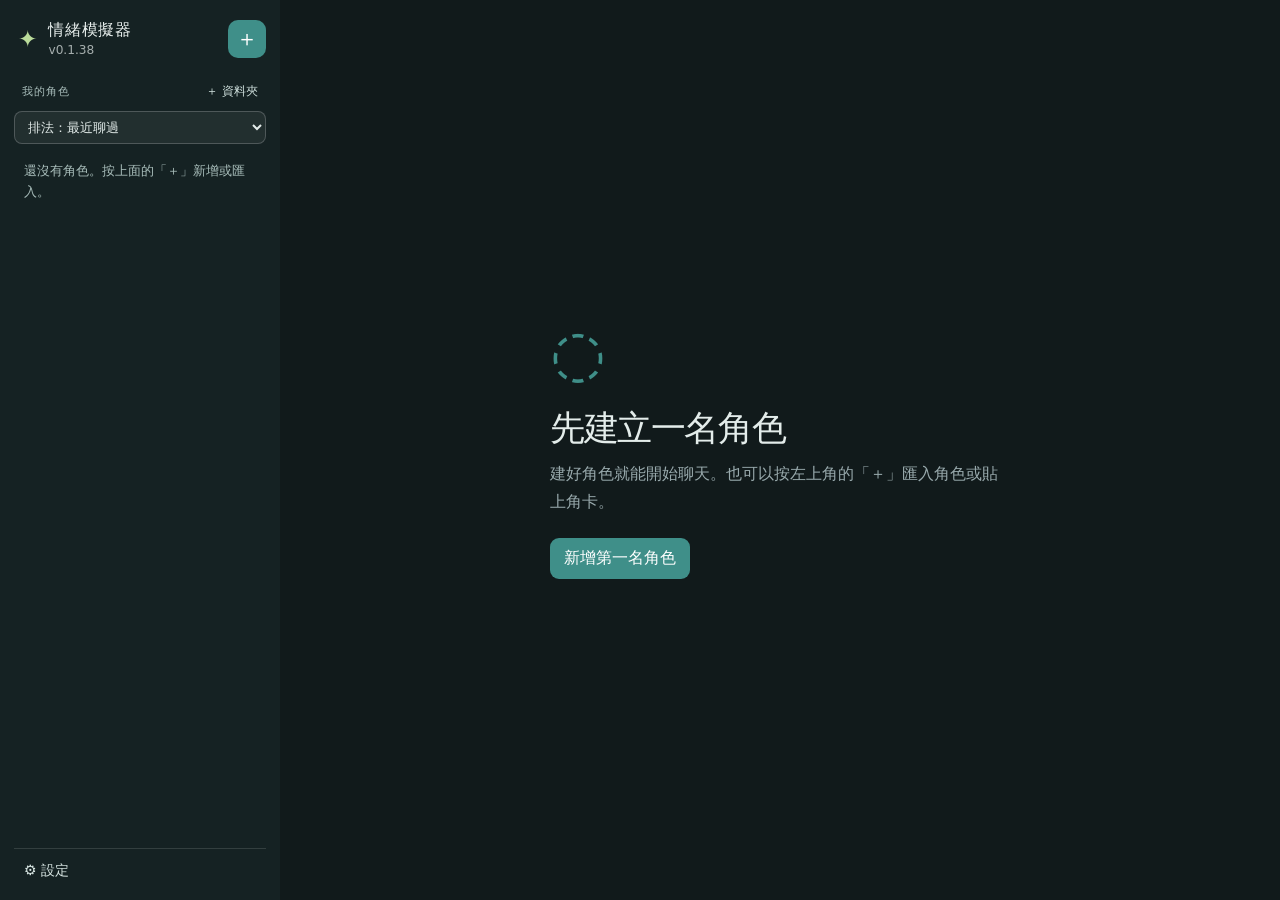
<file: docs/index.html>
<!doctype html>
<html lang="zh-Hant">
  <head>
    <meta charset="utf-8" />
    <meta name="viewport" content="width=device-width, initial-scale=1, interactive-widget=resizes-content" />
    <title>情緒模擬器｜角色檔案</title>
    <link rel="stylesheet" href="styles.css?v=0.1.38" />
    <script>
      // 先套上深淺色，免得打開時先閃一下白色。預設深色。
      try { const s = JSON.parse(localStorage.getItem("emocara:settings") || "{}"); document.documentElement.dataset.theme = s.theme === "light" ? "light" : "dark"; }
      catch { document.documentElement.dataset.theme = "dark"; }
      // 主題色（色相環）也先套上，免得先閃一下原本的青綠色。app.js 換色時也用這個函式。
      // 每個主色：[色相差, 飽和度, 亮度]。色相一律跟主色一樣（差 0）。
      // 2026-11-22 納可：泡泡和比較飽和的背景調淡一點、色相不要跟主色差太多 → 主色和左邊欄的飽和度降一點。納可：「調太少了，再一點點」→ 再降一次（v0.1.29，泡泡 33% → 27%）。
      window.EmoHueTones = {
        light: { "--accent": [0, 27, 37], "--accent-dark": [0, 34, 27], "--soft": [0, 18, 92], "--c213b3d": [0, 17, 18] },
        dark: { "--accent": [0, 27, 41], "--accent-dark": [0, 34, 69], "--soft": [0, 20, 17], "--c213b3d": [0, 13, 11], "--accent-hover": [0, 25, 47] },
      };
      window.EmoApplyHue = function (hue, theme) {
        const tones = window.EmoHueTones, root = document.documentElement.style;
        theme = theme || document.documentElement.dataset.theme;
        Object.keys(Object.assign({}, tones.light, tones.dark)).forEach(function (name) { root.removeProperty(name); });
        if (!Number.isFinite(hue)) return;
        Object.entries(tones[theme] || tones.dark).forEach(function ([name, [shift, s, l]]) { root.setProperty(name, "hsl(" + ((((hue + shift) % 360) + 360) % 360) + " " + s + "% " + l + "%)"); });
      };
      try { window.EmoApplyHue(JSON.parse(localStorage.getItem("emocara:settings") || "{}").hue); } catch { /* 讀不到就用預設色 */ }
    </script>
  </head>
  <body>
    <div class="app-shell">
      <aside class="sidebar">
        <div class="side-top"><div class="brand"><span class="spark">✦</span><div><strong>情緒模擬器</strong><small>v0.1.38</small></div></div><button id="add-menu-open" class="side-plus" type="button" aria-label="新增或匯入角色" title="新增角色、匯入角色、角卡">＋</button></div>
        <nav class="side-nav"><div class="nav-head"><p class="nav-label">我的角色</p><button id="new-folder" class="nav-small" type="button">＋ 資料夾</button></div>
          <select id="list-sort" class="list-sort" aria-label="角色排法"><option value="recent_chat">排法：最近聊過</option><option value="updated">排法：最近修改</option><option value="created">排法：建立時間</option><option value="name">排法：名字</option><option value="custom">排法：自訂順序</option></select>
          <div id="character-list" class="character-list"></div></nav>
        <button id="open-settings" class="side-settings" type="button">⚙ 設定</button>
      </aside>
      <main class="content">
        <section id="empty-state" class="empty-state">
          <div class="empty-icon">◌</div><h1>先建立一名角色</h1><p>建好角色就能開始聊天。也可以按左上角的「＋」匯入角色或貼上角卡。</p>
          <button class="primary" data-new>新增第一名角色</button>
        </section>
        <section id="editor" class="editor" hidden>
          <header class="chat-header">
            <button id="back-to-list" class="header-back" type="button" aria-label="回到角色列表">←</button>
            <h1 id="character-title" class="chat-name">未命名角色</h1>
            <div class="header-buttons">
              <button class="tab" data-tab="character" type="button">角色</button>
              <button class="tab" data-tab="observer" type="button">觀察者</button>
              <button id="chat-menu-open" class="header-more" type="button" aria-label="聊天的其他功能">⋯</button>
            </div>
          </header>
          <div class="editor-body">
          <section id="panel-chat" class="chat-panel">
            <div id="old-chat-banner" class="old-chat-banner" hidden>這是舊的聊天，只能看，不能接著聊。<button id="back-to-current-chat" class="text-button" type="button">回到目前的聊天</button></div>
            <div id="chat-history" class="chat-history" aria-live="polite"></div>
            <section id="manual-chat-workflow" class="manual-workflow" hidden>
              <p id="manual-step-1" class="manual-step">1. 按「複製提示詞」，貼給網頁上的 AI。</p>
              <div class="chat-actions left"><button id="copy-chat-prompt" class="secondary" type="button">複製提示詞</button><button id="show-chat-prompt" class="text-button" type="button">看提示詞內容</button></div>
              <textarea id="manual-chat-prompt" rows="8" class="code-input" readonly hidden></textarea>
              <p class="manual-step">2. 複製 AI 回的整段，回來按「從剪貼簿貼上」。</p>
              <div class="chat-actions left"><button id="paste-chat-response" class="primary" type="button">從剪貼簿貼上</button><button id="cancel-manual-chat" class="secondary" type="button">取消這句</button></div>
              <p id="paste-help" class="paste-help" hidden></p>
              <details class="manual-fallback"><summary>貼不進來？改成自己貼</summary>
                <textarea id="manual-chat-response" rows="4" class="code-input" placeholder="整段貼上就好，被 ```json 包住也可以。"></textarea>
                <div class="chat-actions"><button id="parse-chat-response" class="secondary" type="button">用框裡的內容</button></div>
              </details>
            </section>
            <form id="chat-form" class="chat-composer">
              <textarea id="chat-message" rows="1" maxlength="4000" placeholder="想跟他說什麼？" aria-label="想對角色說的話"></textarea>
              <button id="chat-generate" class="primary chat-send">送出</button>
            </form>
            <div class="chat-mode-row"><label>回覆方式<select id="chat-mode"><option value="manual">手動複製貼上</option><option value="automatic">Gemini 自動回覆</option></select></label><span id="model-status" class="model-status">檢查模型設定中…</span><span class="chat-hint">Enter 送出，Shift＋Enter 換行</span></div>
          </section>
          <aside id="side-panel" class="side-panel" hidden>
            <div class="side-panel-head"><h2 id="side-panel-title">角色</h2><button id="side-panel-close" class="side-close" type="button" aria-label="關閉，回到聊天"><span class="close-phone">← 回到聊天</span><span class="close-desk">×</span></button></div>
          <section id="panel-character" class="panel tab-panel" hidden>
            <div class="section-heading"><div><p>用你自己的話寫就好。空著的格子會直接跳過，不用填滿。</p><p id="save-status" class="muted">已存在這台裝置</p></div><button id="save-character" class="primary">儲存角色</button></div>
            <details id="proposal-box" class="advanced proposal-box" hidden>
              <summary id="proposal-summary">AI 提議的設定變化</summary>
              <p class="muted proposal-intro">聊天裡發生的事改變了他，AI 提議這樣改。放著不處理也沒關係，同意了才會改進設定。</p>
              <div id="proposal-list" class="proposal-list"></div>
            </details>
            <form id="character-form">
              <div class="form-grid">
                <label class="field span-2">名字<input name="name" required placeholder="角色姓名" /></label>
                <label class="field">年齡<input name="age" type="text" placeholder="可留空" /></label>
                <label class="field">職業／身分<input name="occupation" placeholder="可留空" /></label>
                <label class="field span-2">外表<textarea name="appearance" rows="3" placeholder="長相、穿著、給人的第一印象……"></textarea></label>
              </div>
              <div class="subsection-heading"><h3>心理模組</h3><p>每一格附一個問題幫你想。關掉的模組，AI 就讀不到。</p></div>
              <div id="module-cards" class="module-cards"></div>
              <div class="chat-actions"><button type="button" id="add-custom-module" class="secondary">＋ 新增自訂模組</button></div>
              <details class="advanced">
                <summary>更多基本資料（別名、性別、背景……）</summary>
                <div class="form-grid">
                  <label class="field">別名（以逗號分隔）<input name="aliases" placeholder="例：小北, 北北" /></label>
                  <label class="field">性別<input name="gender" placeholder="可留空" /></label>
                  <label class="field">代名詞<input name="pronouns" placeholder="可留空" /></label>
                  <label class="field span-2">背景與人生經歷<textarea name="background" rows="5" placeholder="成長環境、家庭、重要經歷……"></textarea></label>
                  <label class="field span-2">目前生活狀態<textarea name="current_situation" rows="3" placeholder="目前身處什麼情況？"></textarea></label>
                  <label class="field span-2">其他設定（JSON 物件）<textarea name="other_information" rows="4" class="code-input" placeholder='例如：{ "world": "北境大學" }'></textarea></label>
                </div>
              </details>
              <div class="chat-actions"><span id="character-dirty" class="dirty-note"></span><button class="primary">儲存角色</button></div>
            </form>

            <details class="advanced advanced-main">
              <summary>進階（數字和系統設定，平常不用動）</summary>
              <section class="advanced-section">
                <div class="section-heading"><div><h3>心理數值</h3><p>數值只用於角色演繹，不是臨床心理測量。</p></div><button id="save-state" class="primary">儲存心理數值</button></div>
                <form id="state-form" class="state-form">
              <section><h3>情緒座標</h3><div class="form-grid"><label class="field">情緒效價（-100～100）<input name="valence" type="number" min="-100" max="100" /></label><label class="field">喚起程度（0～100）<input name="arousal" type="number" min="0" max="100" /></label></div></section>
              <section><h3>預設心理指標</h3><div class="form-grid metrics"><label class="field">安全感<input name="security" type="number" min="0" max="100" /></label><label class="field">焦慮<input name="anxiety" type="number" min="0" max="100" /></label><label class="field">孤獨感<input name="loneliness" type="number" min="0" max="100" /></label><label class="field">情緒穩定度<input name="emotional_stability" type="number" min="0" max="100" /></label></div></section>
              <section class="form-grid"><label class="field">目前情緒（JSON 物件）<textarea name="emotions" rows="5" class="code-input" placeholder='例如：{ "joy": 20, "grief": 40 }'></textarea></label><label class="field">自訂指標（JSON 物件）<textarea name="custom_metrics" rows="5" class="code-input" placeholder='例如：{ "curiosity": 60 }'></textarea></label></section>
            </form>
              </section>
              <section class="advanced-section">
                <div class="section-heading"><div><h3>關係數值</h3><p>由你手動設定；目前 AI 不會自行更動。</p></div><button id="add-relationship" class="primary">＋ 新增關係</button></div>
                <div class="module-layout"><aside id="relationship-list" class="module-list"></aside><article id="relationship-editor" class="module-editor empty-module">選取左側關係，開始編輯它的維度。</article></div>
              </section>
              <section class="advanced-section">
                <div><h3>記憶容量</h3><p class="muted">超出上限時只會阻止新增，不會自動刪除或合併舊記憶。</p></div>
                <form id="memory-settings-form" class="memory-settings-grid">
                <div class="memory-limit"><strong>核心記憶</strong><label class="field">最多筆數<input name="core_max_items" type="number" min="1" max="500" /></label><label class="field">每筆文字上限<input name="core_max_chars" type="number" min="40" max="5000" /></label></div>
                <div class="memory-limit"><strong>重要記憶</strong><label class="field">最多筆數<input name="important_max_items" type="number" min="1" max="500" /></label><label class="field">每筆文字上限<input name="important_max_chars" type="number" min="40" max="5000" /></label></div>
                <div class="memory-limit"><strong>普通記憶</strong><label class="field">最多筆數<input name="ordinary_max_items" type="number" min="1" max="500" /></label><label class="field">每筆文字上限<input name="ordinary_max_chars" type="number" min="40" max="5000" /></label></div>
                <div class="memory-settings-actions"><button class="primary">儲存記憶容量</button></div>
              </form>
              </section>
              <section class="advanced-section">
                <div class="section-heading"><div><h3>完整資料</h3><p>給檢查和除錯用。</p></div><button id="copy-json" class="secondary">複製 JSON</button></div>
                <pre id="json-preview" class="json-preview"></pre>
              </section>
            </details>
            <div class="danger-zone"><button id="delete-character" class="danger-link" type="button">刪除角色</button><span class="muted">角色和所有對話都會刪掉。想留著的話，先用聊天右上角「⋯」裡的「匯出備份」。</span></div>
          </section>
          <section id="panel-observer" class="panel tab-panel" hidden>
            <div class="section-heading"><div><p>只在你主動打開時顯示，不會在聊天裡自動露出他的內在。</p></div><span class="observer-badge">只讀</span></div>
            <section class="observer-section"><div class="observer-title"><h3>他對你的感覺</h3><span id="observer-now-time" class="observer-note"></span></div><div id="observer-now" class="observer-now"></div></section>
            <section class="observer-section"><div class="observer-title"><h3>他記得的近期經過</h3><span class="observer-note">AI 每句順便更新，最多 500 字</span></div><p id="observer-summary" class="observer-summary"></p></section>
            <section class="observer-section"><div class="observer-title"><h3>已確認記憶</h3><span id="observer-memory-count" class="badge">0</span><button id="memory-cleanup" class="primary" type="button">✦ 請 AI 整理記憶</button></div><div id="observer-memories" class="observer-memories"></div></section>
            <details class="advanced observer-numbers"><summary>數字（心理數值、關係），平常不用看</summary>
              <section class="observer-section"><h3>目前心理狀態</h3><div id="observer-state" class="observer-metrics"></div></section>
              <section class="observer-section"><h3>關係資料</h3><p id="observer-relationships" class="observer-empty"></p><div id="observer-relationship-list" class="observer-relationships"></div></section>
            </details>
          </section>
          </aside>
          </div>
        </section>
      </main>
    </div>
    <div id="toast" class="toast" role="status"></div>
    <dialog id="card-dialog" class="choice-dialog card-dialog"><form method="dialog">
      <h2>角卡</h2>
      <p>空白的角卡格式已經複製好了，拿去別的地方慢慢填。填好再貼回下面，或按左上角「＋」裡的「匯入角色」選檔案。匯入一律變成一個新角色。</p>
      <textarea id="card-template" class="code-input" rows="7" readonly aria-label="空白角卡格式"></textarea>
      <div class="dialog-actions"><button id="card-copy" type="button" class="secondary">再複製一次</button><button id="card-download" type="button" class="secondary">下載成檔案</button></div>
      <textarea id="card-paste" rows="5" placeholder="把填好的角卡整份貼在這裡" aria-label="貼上填好的角卡"></textarea>
      <div class="dialog-actions"><button value="cancel" class="text-button">關閉</button><button id="card-import" type="button" class="primary">匯入成新角色</button></div>
    </form></dialog>
    <dialog id="memory-dialog" class="choice-dialog card-dialog"><form method="dialog">
      <h2>整理記憶</h2>
      <p>請 AI 把意思一樣或很像的記憶合併。整理完會先給你看，按「換成整理後的記憶」才會真的換。</p>
      <div class="dialog-actions"><button id="mc-copy" type="button" class="secondary">複製提示詞</button><button id="mc-gemini" type="button" class="primary">用 Gemini 整理</button></div>
      <textarea id="mc-paste" rows="4" placeholder="手動：把提示詞貼給網頁上的 AI，再把它回的整段貼在這裡" aria-label="貼上 AI 整理的結果"></textarea>
      <div class="dialog-actions"><button id="mc-read" type="button" class="secondary">讀取貼上的內容</button></div>
      <div id="mc-preview" class="mc-preview"></div>
      <div class="dialog-actions"><button value="cancel" class="text-button">關閉</button><button id="mc-apply" type="button" class="primary" hidden>換成整理後的記憶</button></div>
    </form></dialog>
    <dialog id="hue-dialog" class="choice-dialog"><form method="dialog">
      <h2>主題色</h2>
      <p>在色環上點一下或拖著轉，換整個網頁的主色。深淺和鮮豔度固定。</p>
      <div id="hue-ring" class="hue-ring" role="slider" aria-label="色相" aria-valuemin="0" aria-valuemax="359" tabindex="0"><span id="hue-knob" class="hue-knob"></span><span id="hue-center" class="hue-center"></span></div>
      <div class="dialog-actions"><button id="hue-reset" type="button" class="secondary">恢復預設</button><button value="done" class="primary">好了</button></div>
    </form></dialog>
    <dialog id="time-dialog" class="choice-dialog"><form method="dialog">
      <h2>打開現實時間</h2>
      <p id="time-dialog-text"></p>
      <button value="now" class="primary choice">算「剛剛」<small>他覺得你們剛剛還在聊，從現在開始才感覺到時間流動。</small></button>
      <button value="real" class="secondary choice">照真實時間<small id="time-dialog-real"></small></button>
      <button value="cancel" class="text-button">取消，不打開</button>
    </form></dialog>
    <dialog id="new-chat-dialog" class="choice-dialog"><form method="dialog">
      <h2>開新聊天</h2>
      <p>要讓他記得以前的事嗎？</p>
      <button value="keep" class="primary choice">沿用記憶<small id="new-chat-keep-text"></small></button>
      <button value="fresh" class="secondary choice">不沿用記憶<small id="new-chat-fresh-text"></small></button>
      <button value="cancel" class="text-button">取消</button>
    </form></dialog>
    <dialog id="add-menu" class="choice-dialog"><form method="dialog">
      <h2>新增角色</h2>
      <button id="new-character" type="button" class="primary choice">＋ 新增角色<small>取個名字，接著填他的設定。</small></button>
      <label class="secondary choice import-choice">⇧ 匯入角色<small>選匯出的備份檔（.json）或角卡（.txt），一律變成新角色。</small><input id="import-file" type="file" accept="application/json,.json,text/plain,.txt" /></label>
      <button id="card-open" type="button" class="secondary choice">▤ 角卡<small>拿空白角卡去別的地方填，或貼上填好的角卡。</small></button>
      <button value="cancel" class="text-button">關閉</button>
    </form></dialog>
    <dialog id="chat-menu" class="choice-dialog"><form method="dialog">
      <h2>聊天</h2>
      <button id="new-chat" type="button" class="secondary choice">開新聊天<small>可以選要不要讓他記得以前的事。</small></button>
      <label id="chat-select-box" class="field" hidden>看以前的聊天<select id="chat-select" aria-label="切換聊天視窗"></select></label>
      <div class="menu-switches">
        <label class="time-switch"><input type="checkbox" id="real-time-toggle"> 現實時間<small>開著：他知道現在幾點、隔了多久。</small></label>
        <label class="time-switch"><input type="checkbox" id="proposal-toggle"> 設定提議<small>開著：聊天改變了他，AI 會提議改設定，你同意才改。</small></label>
        <label class="time-switch"><input type="checkbox" id="video-toggle"> 視訊模式<small>開著：他回話時多一段鏡頭看得到的描述。</small></label>
      </div>
      <div id="chat-width-box" class="menu-width">聊天寬度<button id="chat-narrower" class="width-button" type="button" aria-label="窄一點">－</button><button id="chat-wider" class="width-button" type="button" aria-label="寬一點">＋</button></div>
      <button id="chat-fullscreen" type="button" class="secondary choice" hidden>全螢幕<small>連網址列都藏起來。用返回手勢就會退出。</small></button>
      <button id="export-button" type="button" class="secondary choice">匯出備份<small>角色和對話存成一個檔案，可以帶到別台裝置匯入。</small></button>
      <button value="cancel" class="text-button">關閉</button>
    </form></dialog>
    <dialog id="character-menu" class="choice-dialog"><form method="dialog">
      <h2 id="cm-title">角色</h2>
      <button id="cm-pin" type="button" class="secondary choice">📌 釘選</button>
      <label class="field">放在資料夾<select id="cm-folder"></select></label>
      <div id="cm-move" class="menu-row"><button id="cm-up" type="button" class="secondary">↑ 上移</button><button id="cm-down" type="button" class="secondary">↓ 下移</button></div>
      <p id="cm-move-hint" class="muted">排法選「自訂順序」才能上移、下移。</p>
      <button value="cancel" class="text-button">關閉</button>
    </form></dialog>
    <dialog id="folder-menu" class="choice-dialog"><form method="dialog">
      <h2>資料夾</h2>
      <label class="field">名字<input id="fm-name" maxlength="40" /></label>
      <button id="fm-rename" type="button" class="primary">改名</button>
      <div class="menu-row"><button id="fm-up" type="button" class="secondary">↑ 上移</button><button id="fm-down" type="button" class="secondary">↓ 下移</button></div>
      <button id="fm-delete" type="button" class="danger-link">刪除資料夾（角色不會刪）</button>
      <button value="cancel" class="text-button">關閉</button>
    </form></dialog>
    <dialog id="settings-dialog"><form method="dialog" id="settings-form"><div class="dialog-heading"><h2>設定</h2><button value="cancel" class="icon-button" aria-label="關閉">×</button></div>
      <p class="muted">這些設定只存在這台裝置的瀏覽器裡，不會上傳到 GitHub。換一台裝置要再填一次。</p>
      <label class="field">Gemini 鑰匙<input name="gemini_api_key" type="password" autocomplete="off" placeholder="從 Google AI Studio 複製過來" /></label>
      <label class="field">Gemini 模型名稱<input name="gemini_model" placeholder="gemini-3.8-flash" /></label>
      <p class="muted">只用手動模式的話，這裡可以不填。</p>
      <label class="time-switch"><input type="checkbox" name="auto_copy"> 手動模式送出時，自動複製提示詞</label>
      <div class="settings-look"><button id="theme-toggle" class="secondary" type="button">☀ 換成淺色</button><button id="hue-open" class="secondary" type="button"><span class="hue-dot"></span>主題色</button></div>
      <label class="field">風格提示詞<textarea name="style_prompt" rows="6" maxlength="1000" placeholder="例如：說話口語、簡短，不用比喻。清空就不送風格。"></textarea></label>
      <p class="muted">每次聊天都會送給 AI，告訴他說話、描述要用什麼風格。所有角色共用，最多 1000 字，清空就不送。<button id="style-reset" type="button" class="secondary small-button">恢復預設</button></p>
      <details class="style-exceptions"><summary>詳細設定：個別角色用自己的風格</summary>
        <p class="muted">打勾的角色用自己的風格，沒打勾的用上面共用的。</p>
        <div id="style-exception-list"></div></details>
      <p class="muted">角色存在這台裝置的瀏覽器裡，不會上傳。要換裝置玩或備份，用聊天右上角「⋯」裡的「匯出備份」，到另一台按左上角「＋」裡的「匯入角色」。</p>
      <div class="dialog-actions"><button value="cancel" class="secondary">取消</button><button value="default" class="primary">儲存</button></div></form></dialog>
    <script src="core.js?v=0.1.38"></script>
    <script src="store.js?v=0.1.38"></script>
    <script src="ai.js?v=0.1.38"></script>
    <script src="app.js?v=0.1.38"></script>
  </body>
</html>
</file>
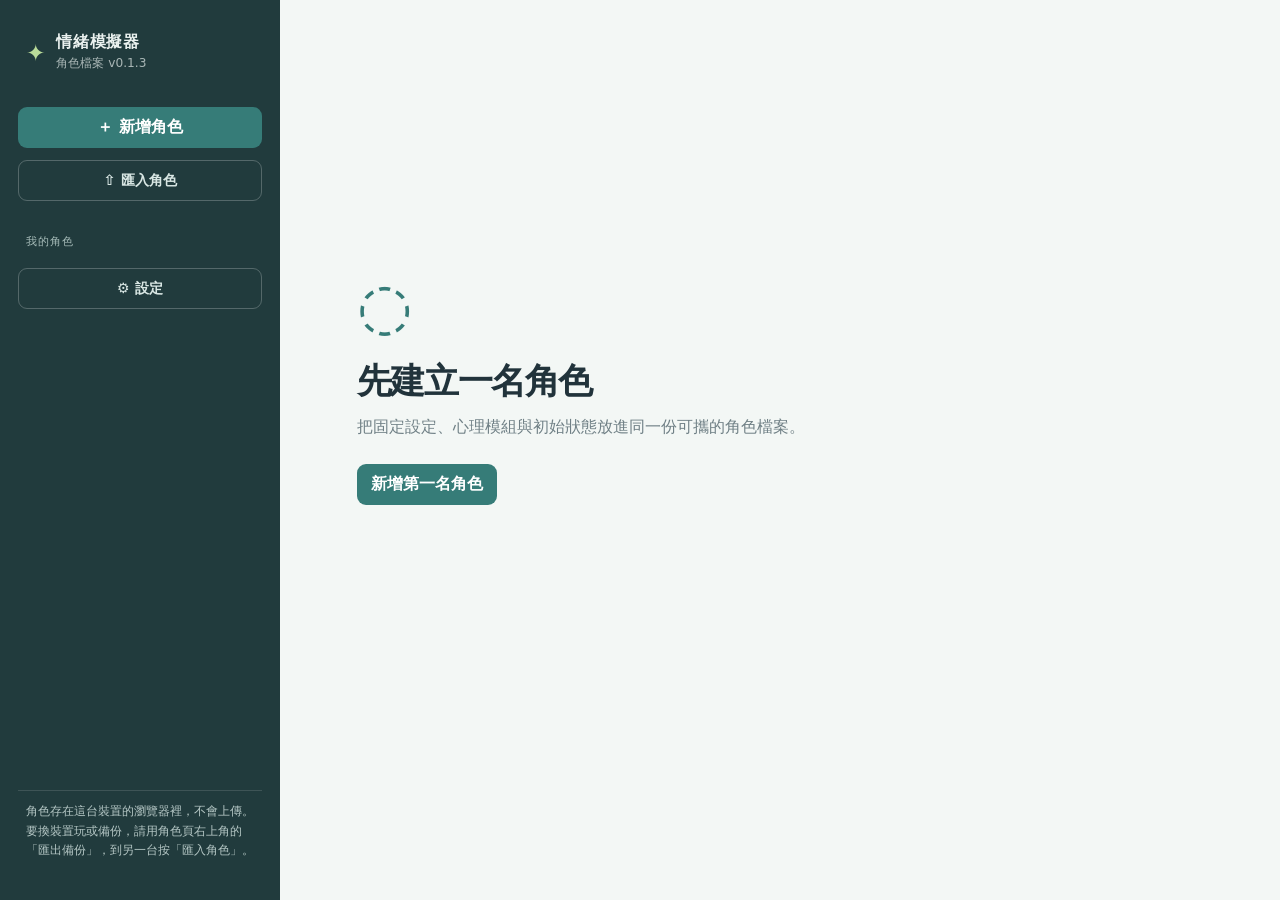
<file: 垃圾桶/2026-11-22_網頁版_暫存區/index.html>
<!doctype html>
<html lang="zh-Hant">
  <head>
    <meta charset="utf-8" />
    <meta name="viewport" content="width=device-width, initial-scale=1" />
    <title>情緒模擬器｜角色檔案</title>
    <link rel="stylesheet" href="styles.css" />
  </head>
  <body>
    <div class="app-shell">
      <aside class="sidebar">
        <div class="brand"><span class="spark">✦</span><div><strong>情緒模擬器</strong><small>角色檔案 v0.1.3</small></div></div>
        <button id="new-character" class="primary wide">＋ 新增角色</button>
        <label class="import-button wide">⇧ 匯入角色<input id="import-file" type="file" accept="application/json,.json" /></label>
        <nav><p class="nav-label">我的角色</p><div id="character-list" class="character-list"></div></nav>
        <button id="open-settings" class="secondary wide settings-button">⚙ 設定</button>
        <p class="sidebar-note">角色存在這台裝置的瀏覽器裡，不會上傳。要換裝置玩或備份，請用角色頁右上角的「匯出備份」，到另一台按「匯入角色」。</p>
      </aside>
      <main class="content">
        <section id="empty-state" class="empty-state">
          <div class="empty-icon">◌</div><h1>先建立一名角色</h1><p>把固定設定、心理模組與初始狀態放進同一份可攜的角色檔案。</p>
          <button class="primary" data-new>新增第一名角色</button>
        </section>
        <section id="editor" hidden>
          <header class="page-header">
            <div><p class="eyebrow">CHARACTER PROFILE</p><h1 id="character-title">未命名角色</h1><p id="save-status" class="muted">已存在這台裝置</p></div>
            <div class="header-actions"><button id="export-button" class="secondary">匯出備份</button><button id="delete-character" class="danger-link">刪除角色</button></div>
          </header>
          <div class="tabs" role="tablist">
            <button class="tab" data-tab="chat">聊天</button>
            <button class="tab active" data-tab="character">角色</button>
            <button class="tab" data-tab="observer">觀察者</button>
          </div>

          <section id="panel-chat" class="panel tab-panel" hidden>
            <div class="section-heading"><div><h2>聊天</h2><p>回覆與心理變化都先預覽；只有你確認後才會保存。</p></div><span id="model-status" class="model-status">檢查模型設定中…</span></div>
            <div id="chat-history" class="chat-history" aria-live="polite"></div>
            <form id="chat-form" class="chat-composer">
              <label class="field">互動模式<select id="chat-mode"><option value="manual">手動貼回網頁 AI（預設，不連網）</option><option value="automatic">自動：Gemini（要先在設定填鑰匙）</option></select></label>
              <label class="field">想對角色說的話<textarea id="chat-message" rows="4" maxlength="4000" placeholder="輸入訊息後，手動模式會產生一份可直接複製給網頁 AI 的完整提示詞。"></textarea></label>
              <div class="chat-actions"><button id="chat-generate" class="primary">產生手動提示詞</button></div>
            </form>
            <section id="manual-chat-workflow" class="manual-workflow">
              <label class="field">完整提示詞<textarea id="manual-chat-prompt" rows="9" class="code-input" readonly placeholder="輸入訊息後按「產生手動提示詞」。"></textarea></label>
              <div class="chat-actions"><button id="copy-chat-prompt" class="secondary" type="button">複製提示詞</button></div>
              <label class="field">貼回網頁 AI 的完整回覆<textarea id="manual-chat-response" rows="8" class="code-input" placeholder="貼上 AI 回傳的 JSON；即使被 ```json 包住也可以。"></textarea></label>
              <div class="chat-actions"><button id="parse-chat-response" class="secondary" type="button">解析並預覽</button></div>
            </section>
            <section id="chat-preview" class="chat-preview" hidden>
              <h3>等待確認的回合</h3>
              <p id="chat-preview-reply" class="preview-reply"></p>
              <div id="chat-preview-state" class="preview-state"></div>
              <div id="chat-preview-memories" class="preview-memories"></div>
              <div class="chat-actions"><button id="discard-chat-preview" class="secondary" type="button">捨棄</button><button id="apply-chat-turn" class="primary" type="button">確認並保存回合</button></div>
            </section>
          </section>

          <section id="panel-character" class="panel tab-panel">
            <div class="section-heading"><div><h2>角色</h2><p>用你自己的話寫就好。空著的格子會直接跳過，不用填滿。</p></div><button id="save-character" class="primary">儲存角色</button></div>
            <form id="character-form">
              <div class="form-grid">
                <label class="field span-2">名字<input name="name" required placeholder="角色姓名" /></label>
                <label class="field">年齡<input name="age" type="text" placeholder="可留空" /></label>
                <label class="field">職業／身分<input name="occupation" placeholder="可留空" /></label>
                <label class="field span-2">外表<textarea name="appearance" rows="3" placeholder="長相、穿著、給人的第一印象……"></textarea></label>
              </div>
              <div class="subsection-heading"><h3>心理模組</h3><p>每一格附一個問題幫你想。關掉的模組，AI 就讀不到。</p></div>
              <div id="module-cards" class="module-cards"></div>
              <div class="chat-actions"><button type="button" id="add-custom-module" class="secondary">＋ 新增自訂模組</button></div>
              <details class="advanced">
                <summary>更多基本資料（別名、性別、背景……）</summary>
                <div class="form-grid">
                  <label class="field">別名（以逗號分隔）<input name="aliases" placeholder="例：小北, 北北" /></label>
                  <label class="field">性別<input name="gender" placeholder="可留空" /></label>
                  <label class="field">代名詞<input name="pronouns" placeholder="可留空" /></label>
                  <label class="field span-2">背景與人生經歷<textarea name="background" rows="5" placeholder="成長環境、家庭、重要經歷……"></textarea></label>
                  <label class="field span-2">目前生活狀態<textarea name="current_situation" rows="3" placeholder="目前身處什麼情況？"></textarea></label>
                  <label class="field span-2">其他設定（JSON 物件）<textarea name="other_information" rows="4" class="code-input" placeholder='例如：{ "world": "北境大學" }'></textarea></label>
                </div>
              </details>
              <div class="chat-actions"><span id="character-dirty" class="dirty-note"></span><button class="primary">儲存角色</button></div>
            </form>

            <details class="advanced advanced-main">
              <summary>進階（數字和系統設定，平常不用動）</summary>
              <section class="advanced-section">
                <div class="section-heading"><div><h3>心理數值</h3><p>數值只用於角色演繹，不是臨床心理測量。</p></div><button id="save-state" class="primary">儲存心理數值</button></div>
                <form id="state-form" class="state-form">
              <section><h3>情緒座標</h3><div class="form-grid"><label class="field">情緒效價（-100～100）<input name="valence" type="number" min="-100" max="100" /></label><label class="field">喚起程度（0～100）<input name="arousal" type="number" min="0" max="100" /></label></div></section>
              <section><h3>預設心理指標</h3><div class="form-grid metrics"><label class="field">安全感<input name="security" type="number" min="0" max="100" /></label><label class="field">焦慮<input name="anxiety" type="number" min="0" max="100" /></label><label class="field">孤獨感<input name="loneliness" type="number" min="0" max="100" /></label><label class="field">情緒穩定度<input name="emotional_stability" type="number" min="0" max="100" /></label></div></section>
              <section class="form-grid"><label class="field">目前情緒（JSON 物件）<textarea name="emotions" rows="5" class="code-input" placeholder='例如：{ "joy": 20, "grief": 40 }'></textarea></label><label class="field">自訂指標（JSON 物件）<textarea name="custom_metrics" rows="5" class="code-input" placeholder='例如：{ "curiosity": 60 }'></textarea></label></section>
            </form>
              </section>
              <section class="advanced-section">
                <div class="section-heading"><div><h3>關係數值</h3><p>由你手動設定；目前 AI 不會自行更動。</p></div><button id="add-relationship" class="primary">＋ 新增關係</button></div>
                <div class="module-layout"><aside id="relationship-list" class="module-list"></aside><article id="relationship-editor" class="module-editor empty-module">選取左側關係，開始編輯它的維度。</article></div>
              </section>
              <section class="advanced-section">
                <div><h3>記憶容量</h3><p class="muted">超出上限時只會阻止新增，不會自動刪除或合併舊記憶。</p></div>
                <form id="memory-settings-form" class="memory-settings-grid">
                <div class="memory-limit"><strong>核心記憶</strong><label class="field">最多筆數<input name="core_max_items" type="number" min="1" max="500" /></label><label class="field">每筆文字上限<input name="core_max_chars" type="number" min="40" max="5000" /></label></div>
                <div class="memory-limit"><strong>重要記憶</strong><label class="field">最多筆數<input name="important_max_items" type="number" min="1" max="500" /></label><label class="field">每筆文字上限<input name="important_max_chars" type="number" min="40" max="5000" /></label></div>
                <div class="memory-limit"><strong>普通記憶</strong><label class="field">最多筆數<input name="ordinary_max_items" type="number" min="1" max="500" /></label><label class="field">每筆文字上限<input name="ordinary_max_chars" type="number" min="40" max="5000" /></label></div>
                <div class="memory-settings-actions"><button class="primary">儲存記憶容量</button></div>
              </form>
              </section>
              <section class="advanced-section">
                <div class="section-heading"><div><h3>完整資料</h3><p>給檢查和除錯用。</p></div><button id="copy-json" class="secondary">複製 JSON</button></div>
                <pre id="json-preview" class="json-preview"></pre>
              </section>
            </details>
          </section>
          <section id="panel-observer" class="panel tab-panel" hidden>
            <div class="section-heading"><div><h2>觀察者</h2><p>僅在你主動開啟此頁時顯示；不會在聊天中自動曝光角色的內在資料。</p></div><span class="observer-badge">只讀</span></div>
            <section class="observer-section"><h3>目前心理狀態</h3><div id="observer-state" class="observer-metrics"></div></section>
            <section class="observer-section"><div class="observer-title"><h3>已確認記憶</h3><span id="observer-memory-count" class="badge">0</span></div><div id="observer-memories" class="observer-memories"></div></section>
            <section class="observer-section"><h3>關係資料</h3><p id="observer-relationships" class="observer-empty"></p><div id="observer-relationship-list" class="observer-relationships"></div></section>
          </section>

        </section>
      </main>
    </div>
    <div id="toast" class="toast" role="status"></div>
    <dialog id="settings-dialog"><form method="dialog" id="settings-form"><div class="dialog-heading"><h2>設定</h2><button value="cancel" class="icon-button" aria-label="關閉">×</button></div>
      <p class="muted">這些設定只存在這台裝置的瀏覽器裡，不會上傳到 GitHub。換一台裝置要再填一次。</p>
      <label class="field">Gemini 鑰匙<input name="gemini_api_key" type="password" autocomplete="off" placeholder="從 Google AI Studio 複製過來" /></label>
      <label class="field">Gemini 模型名稱<input name="gemini_model" placeholder="gemini-3.8-flash" /></label>
      <p class="muted">只用手動模式的話，這裡可以不填。</p>
      <div class="dialog-actions"><button value="cancel" class="secondary">取消</button><button value="default" class="primary">儲存</button></div></form></dialog>
    <script src="core.js"></script>
    <script src="store.js"></script>
    <script src="ai.js"></script>
    <script src="app.js"></script>
  </body>
</html>
</file>
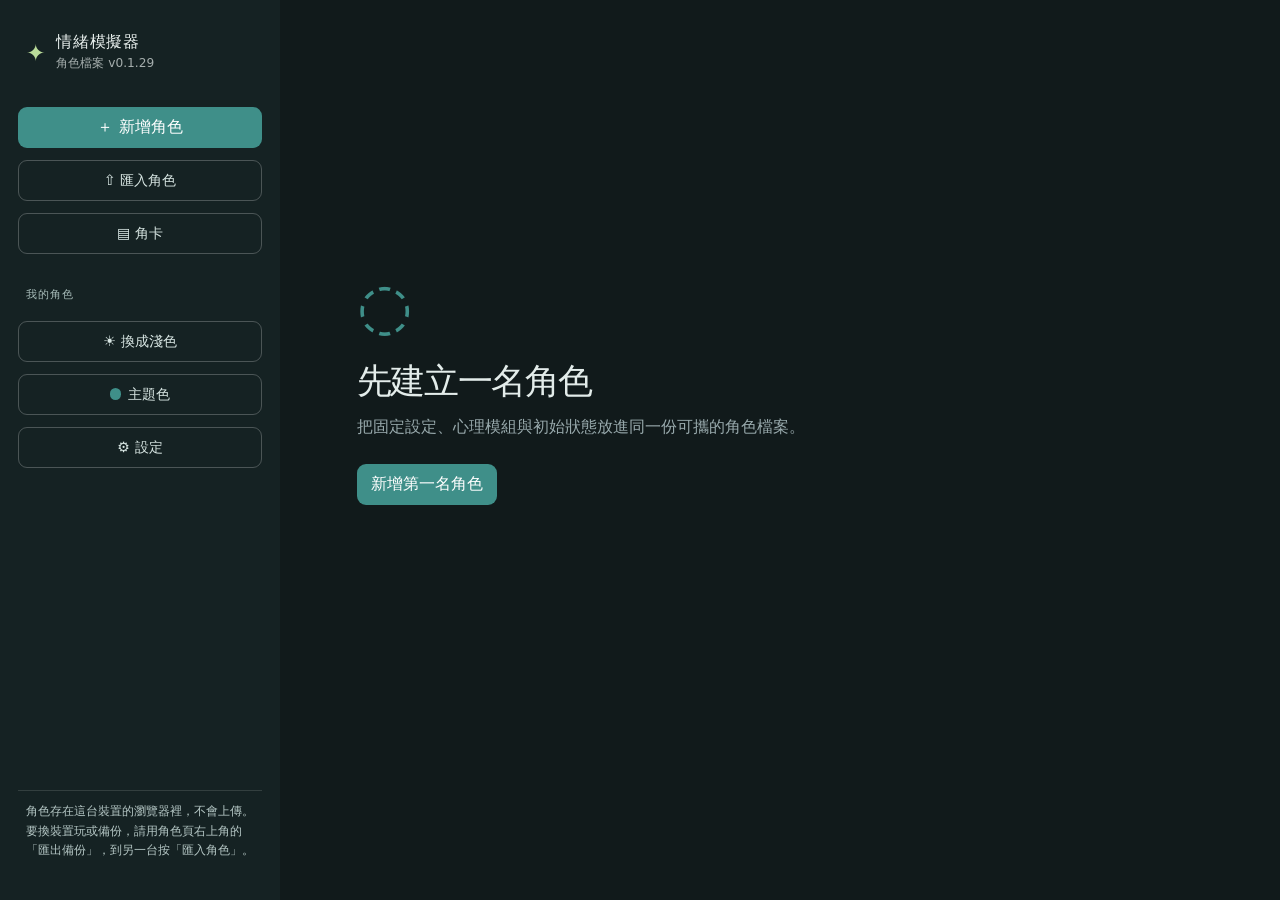
<file: 垃圾桶/2026-11-22_整理記憶_暫存區/docs/index.html>
<!doctype html>
<html lang="zh-Hant">
  <head>
    <meta charset="utf-8" />
    <meta name="viewport" content="width=device-width, initial-scale=1, interactive-widget=resizes-content" />
    <title>情緒模擬器｜角色檔案</title>
    <link rel="stylesheet" href="styles.css?v=0.1.29" />
    <script>
      // 先套上深淺色，免得打開時先閃一下白色。預設深色。
      try { const s = JSON.parse(localStorage.getItem("emocara:settings") || "{}"); document.documentElement.dataset.theme = s.theme === "light" ? "light" : "dark"; }
      catch { document.documentElement.dataset.theme = "dark"; }
      // 主題色（色相環）也先套上，免得先閃一下原本的青綠色。app.js 換色時也用這個函式。
      // 每個主色：[色相差, 飽和度, 亮度]。色相一律跟主色一樣（差 0）。
      // 2026-11-22 納可：泡泡和比較飽和的背景調淡一點、色相不要跟主色差太多 → 主色和左邊欄的飽和度降一點。納可：「調太少了，再一點點」→ 再降一次（v0.1.29，泡泡 33% → 27%）。
      window.EmoHueTones = {
        light: { "--accent": [0, 27, 37], "--accent-dark": [0, 34, 27], "--soft": [0, 18, 92], "--c213b3d": [0, 17, 18] },
        dark: { "--accent": [0, 27, 41], "--accent-dark": [0, 34, 69], "--soft": [0, 20, 17], "--c213b3d": [0, 13, 11], "--accent-hover": [0, 25, 47] },
      };
      window.EmoApplyHue = function (hue, theme) {
        const tones = window.EmoHueTones, root = document.documentElement.style;
        theme = theme || document.documentElement.dataset.theme;
        Object.keys(Object.assign({}, tones.light, tones.dark)).forEach(function (name) { root.removeProperty(name); });
        if (!Number.isFinite(hue)) return;
        Object.entries(tones[theme] || tones.dark).forEach(function ([name, [shift, s, l]]) { root.setProperty(name, "hsl(" + ((((hue + shift) % 360) + 360) % 360) + " " + s + "% " + l + "%)"); });
      };
      try { window.EmoApplyHue(JSON.parse(localStorage.getItem("emocara:settings") || "{}").hue); } catch { /* 讀不到就用預設色 */ }
    </script>
  </head>
  <body>
    <div class="app-shell">
      <aside class="sidebar">
        <div class="brand"><span class="spark">✦</span><div><strong>情緒模擬器</strong><small>角色檔案 v0.1.29</small></div></div>
        <button id="new-character" class="primary wide">＋ 新增角色</button>
        <label class="import-button wide">⇧ 匯入角色<input id="import-file" type="file" accept="application/json,.json,text/plain,.txt" /></label>
        <button id="card-open" class="secondary wide settings-button" type="button">▤ 角卡</button>
        <nav><p class="nav-label">我的角色</p><div id="character-list" class="character-list"></div></nav>
        <button id="theme-toggle" class="secondary wide settings-button" type="button">☀ 換成淺色</button>
        <button id="hue-open" class="secondary wide settings-button" type="button"><span class="hue-dot"></span>主題色</button>
        <button id="open-settings" class="secondary wide settings-button">⚙ 設定</button>
        <p class="sidebar-note">角色存在這台裝置的瀏覽器裡，不會上傳。要換裝置玩或備份，請用角色頁右上角的「匯出備份」，到另一台按「匯入角色」。</p>
      </aside>
      <main class="content">
        <section id="empty-state" class="empty-state">
          <div class="empty-icon">◌</div><h1>先建立一名角色</h1><p>把固定設定、心理模組與初始狀態放進同一份可攜的角色檔案。</p>
          <button class="primary" data-new>新增第一名角色</button>
        </section>
        <section id="editor" hidden>
          <header class="page-header">
            <div><p class="eyebrow">CHARACTER PROFILE</p><h1 id="character-title">未命名角色</h1><p id="save-status" class="muted">已存在這台裝置</p></div>
            <div class="header-actions"><button id="export-button" class="secondary">匯出備份</button><button id="delete-character" class="danger-link">刪除角色</button></div>
          </header>
          <div class="tabs" role="tablist">
            <button class="tab" data-tab="chat">聊天</button>
            <button class="tab active" data-tab="character">角色</button>
            <button class="tab" data-tab="observer">觀察者</button>
          </div>

          <section id="panel-chat" class="panel tab-panel chat-panel" hidden>
            <div class="chat-topbar"><h2 id="chat-title">聊天</h2><div class="chat-topbar-right"><span id="chat-width-box" class="chat-width" hidden>寬度<button id="chat-narrower" class="width-button" type="button" aria-label="窄一點">－</button><button id="chat-wider" class="width-button" type="button" aria-label="寬一點">＋</button></span><span id="model-status" class="model-status">檢查模型設定中…</span><button id="chat-zoom" class="secondary small-button" type="button" title="聊天室鋪滿整個畫面">放大</button></div></div>
            <div class="chat-tools">
              <label class="time-switch" title="開著：他知道現在幾點、隔了多久。關著：時間不流動。"><input type="checkbox" id="real-time-toggle"> 現實時間</label>
              <label class="time-switch" title="開著：聊天裡發生的事改變了他，AI 會提議改他的設定，你同意才會改。"><input type="checkbox" id="proposal-toggle"> 設定提議</label>
              <label class="time-switch" title="開著：他回話時會多一段鏡頭看得到的描述（樣貌、動作、場景、表情）。"><input type="checkbox" id="video-toggle"> 視訊模式</label>
              <select id="chat-select" aria-label="切換聊天視窗" hidden></select>
              <button id="new-chat" class="text-button" type="button">開新聊天</button>
            </div>
            <div id="old-chat-banner" class="old-chat-banner" hidden>這是舊的聊天，只能看，不能接著聊。<button id="back-to-current-chat" class="text-button" type="button">回到目前的聊天</button></div>
            <div id="chat-history" class="chat-history" aria-live="polite"></div>
            <section id="manual-chat-workflow" class="manual-workflow" hidden>
              <p id="manual-step-1" class="manual-step">1. 按「複製提示詞」，貼給網頁上的 AI。</p>
              <div class="chat-actions left"><button id="copy-chat-prompt" class="secondary" type="button">複製提示詞</button><button id="show-chat-prompt" class="text-button" type="button">看提示詞內容</button></div>
              <textarea id="manual-chat-prompt" rows="8" class="code-input" readonly hidden></textarea>
              <p class="manual-step">2. 複製 AI 回的整段，回來按「從剪貼簿貼上」。</p>
              <div class="chat-actions left"><button id="paste-chat-response" class="primary" type="button">從剪貼簿貼上</button><button id="cancel-manual-chat" class="secondary" type="button">取消這句</button></div>
              <p id="paste-help" class="paste-help" hidden></p>
              <details class="manual-fallback"><summary>貼不進來？改成自己貼</summary>
                <textarea id="manual-chat-response" rows="4" class="code-input" placeholder="整段貼上就好，被 ```json 包住也可以。"></textarea>
                <div class="chat-actions"><button id="parse-chat-response" class="secondary" type="button">用框裡的內容</button></div>
              </details>
            </section>
            <form id="chat-form" class="chat-composer">
              <textarea id="chat-message" rows="1" maxlength="4000" placeholder="想跟他說什麼？" aria-label="想對角色說的話"></textarea>
              <button id="chat-generate" class="primary chat-send">送出</button>
            </form>
            <div class="chat-mode-row"><label>回覆方式<select id="chat-mode"><option value="manual">手動複製貼上</option><option value="automatic">Gemini 自動回覆</option></select></label><span class="chat-hint">Enter 送出，Shift＋Enter 換行</span></div>
          </section>

          <section id="panel-character" class="panel tab-panel">
            <div class="section-heading"><div><h2>角色</h2><p>用你自己的話寫就好。空著的格子會直接跳過，不用填滿。</p></div><button id="save-character" class="primary">儲存角色</button></div>
            <details id="proposal-box" class="advanced proposal-box" hidden>
              <summary id="proposal-summary">AI 提議的設定變化</summary>
              <p class="muted proposal-intro">聊天裡發生的事改變了他，AI 提議這樣改。放著不處理也沒關係，同意了才會改進設定。</p>
              <div id="proposal-list" class="proposal-list"></div>
            </details>
            <form id="character-form">
              <div class="form-grid">
                <label class="field span-2">名字<input name="name" required placeholder="角色姓名" /></label>
                <label class="field">年齡<input name="age" type="text" placeholder="可留空" /></label>
                <label class="field">職業／身分<input name="occupation" placeholder="可留空" /></label>
                <label class="field span-2">外表<textarea name="appearance" rows="3" placeholder="長相、穿著、給人的第一印象……"></textarea></label>
              </div>
              <div class="subsection-heading"><h3>心理模組</h3><p>每一格附一個問題幫你想。關掉的模組，AI 就讀不到。</p></div>
              <div id="module-cards" class="module-cards"></div>
              <div class="chat-actions"><button type="button" id="add-custom-module" class="secondary">＋ 新增自訂模組</button></div>
              <details class="advanced">
                <summary>更多基本資料（別名、性別、背景……）</summary>
                <div class="form-grid">
                  <label class="field">別名（以逗號分隔）<input name="aliases" placeholder="例：小北, 北北" /></label>
                  <label class="field">性別<input name="gender" placeholder="可留空" /></label>
                  <label class="field">代名詞<input name="pronouns" placeholder="可留空" /></label>
                  <label class="field span-2">背景與人生經歷<textarea name="background" rows="5" placeholder="成長環境、家庭、重要經歷……"></textarea></label>
                  <label class="field span-2">目前生活狀態<textarea name="current_situation" rows="3" placeholder="目前身處什麼情況？"></textarea></label>
                  <label class="field span-2">其他設定（JSON 物件）<textarea name="other_information" rows="4" class="code-input" placeholder='例如：{ "world": "北境大學" }'></textarea></label>
                </div>
              </details>
              <div class="chat-actions"><span id="character-dirty" class="dirty-note"></span><button class="primary">儲存角色</button></div>
            </form>

            <details class="advanced advanced-main">
              <summary>進階（數字和系統設定，平常不用動）</summary>
              <section class="advanced-section">
                <div class="section-heading"><div><h3>心理數值</h3><p>數值只用於角色演繹，不是臨床心理測量。</p></div><button id="save-state" class="primary">儲存心理數值</button></div>
                <form id="state-form" class="state-form">
              <section><h3>情緒座標</h3><div class="form-grid"><label class="field">情緒效價（-100～100）<input name="valence" type="number" min="-100" max="100" /></label><label class="field">喚起程度（0～100）<input name="arousal" type="number" min="0" max="100" /></label></div></section>
              <section><h3>預設心理指標</h3><div class="form-grid metrics"><label class="field">安全感<input name="security" type="number" min="0" max="100" /></label><label class="field">焦慮<input name="anxiety" type="number" min="0" max="100" /></label><label class="field">孤獨感<input name="loneliness" type="number" min="0" max="100" /></label><label class="field">情緒穩定度<input name="emotional_stability" type="number" min="0" max="100" /></label></div></section>
              <section class="form-grid"><label class="field">目前情緒（JSON 物件）<textarea name="emotions" rows="5" class="code-input" placeholder='例如：{ "joy": 20, "grief": 40 }'></textarea></label><label class="field">自訂指標（JSON 物件）<textarea name="custom_metrics" rows="5" class="code-input" placeholder='例如：{ "curiosity": 60 }'></textarea></label></section>
            </form>
              </section>
              <section class="advanced-section">
                <div class="section-heading"><div><h3>關係數值</h3><p>由你手動設定；目前 AI 不會自行更動。</p></div><button id="add-relationship" class="primary">＋ 新增關係</button></div>
                <div class="module-layout"><aside id="relationship-list" class="module-list"></aside><article id="relationship-editor" class="module-editor empty-module">選取左側關係，開始編輯它的維度。</article></div>
              </section>
              <section class="advanced-section">
                <div><h3>記憶容量</h3><p class="muted">超出上限時只會阻止新增，不會自動刪除或合併舊記憶。</p></div>
                <form id="memory-settings-form" class="memory-settings-grid">
                <div class="memory-limit"><strong>核心記憶</strong><label class="field">最多筆數<input name="core_max_items" type="number" min="1" max="500" /></label><label class="field">每筆文字上限<input name="core_max_chars" type="number" min="40" max="5000" /></label></div>
                <div class="memory-limit"><strong>重要記憶</strong><label class="field">最多筆數<input name="important_max_items" type="number" min="1" max="500" /></label><label class="field">每筆文字上限<input name="important_max_chars" type="number" min="40" max="5000" /></label></div>
                <div class="memory-limit"><strong>普通記憶</strong><label class="field">最多筆數<input name="ordinary_max_items" type="number" min="1" max="500" /></label><label class="field">每筆文字上限<input name="ordinary_max_chars" type="number" min="40" max="5000" /></label></div>
                <div class="memory-settings-actions"><button class="primary">儲存記憶容量</button></div>
              </form>
              </section>
              <section class="advanced-section">
                <div class="section-heading"><div><h3>完整資料</h3><p>給檢查和除錯用。</p></div><button id="copy-json" class="secondary">複製 JSON</button></div>
                <pre id="json-preview" class="json-preview"></pre>
              </section>
            </details>
          </section>
          <section id="panel-observer" class="panel tab-panel" hidden>
            <div class="section-heading"><div><h2>觀察者</h2><p>僅在你主動開啟此頁時顯示；不會在聊天中自動曝光角色的內在資料。</p></div><span class="observer-badge">只讀</span></div>
            <section class="observer-section"><div class="observer-title"><h3>他現在</h3><span id="observer-now-time" class="observer-note"></span></div><div id="observer-now" class="observer-now"></div></section>
            <section class="observer-section"><div class="observer-title"><h3>他記得的近期經過</h3><span class="observer-note">AI 每句順便更新，最多 500 字</span></div><p id="observer-summary" class="observer-summary"></p></section>
            <section class="observer-section"><div class="observer-title"><h3>內心時間線</h3><span class="observer-note">最近 30 句，新的在上面</span></div><div id="observer-inner" class="observer-inner"></div></section>
            <section class="observer-section"><div class="observer-title"><h3>已確認記憶</h3><span id="observer-memory-count" class="badge">0</span><button id="memory-cleanup" class="secondary small-button" type="button">請 AI 整理記憶</button></div><div id="observer-memories" class="observer-memories"></div></section>
            <details class="advanced observer-numbers"><summary>數字（心理數值、關係），平常不用看</summary>
              <section class="observer-section"><h3>目前心理狀態</h3><div id="observer-state" class="observer-metrics"></div></section>
              <section class="observer-section"><h3>關係資料</h3><p id="observer-relationships" class="observer-empty"></p><div id="observer-relationship-list" class="observer-relationships"></div></section>
            </details>
          </section>

        </section>
      </main>
    </div>
    <div id="toast" class="toast" role="status"></div>
    <dialog id="card-dialog" class="choice-dialog card-dialog"><form method="dialog">
      <h2>角卡</h2>
      <p>空白的角卡格式已經複製好了，拿去別的地方慢慢填。填好再貼回下面，或按左邊「匯入角色」選檔案。匯入一律變成一個新角色。</p>
      <textarea id="card-template" class="code-input" rows="7" readonly aria-label="空白角卡格式"></textarea>
      <div class="dialog-actions"><button id="card-copy" type="button" class="secondary">再複製一次</button><button id="card-download" type="button" class="secondary">下載成檔案</button></div>
      <textarea id="card-paste" rows="5" placeholder="把填好的角卡整份貼在這裡" aria-label="貼上填好的角卡"></textarea>
      <div class="dialog-actions"><button value="cancel" class="text-button">關閉</button><button id="card-import" type="button" class="primary">匯入成新角色</button></div>
    </form></dialog>
    <dialog id="memory-dialog" class="choice-dialog card-dialog"><form method="dialog">
      <h2>整理記憶</h2>
      <p>請 AI 把意思一樣或很像的記憶合併。整理完會先給你看，按「換成整理後的記憶」才會真的換。</p>
      <div class="dialog-actions"><button id="mc-copy" type="button" class="secondary">複製提示詞</button><button id="mc-gemini" type="button" class="primary">用 Gemini 整理</button></div>
      <textarea id="mc-paste" rows="4" placeholder="手動：把提示詞貼給網頁上的 AI，再把它回的整段貼在這裡" aria-label="貼上 AI 整理的結果"></textarea>
      <div class="dialog-actions"><button id="mc-read" type="button" class="secondary">讀取貼上的內容</button></div>
      <div id="mc-preview" class="mc-preview"></div>
      <div class="dialog-actions"><button value="cancel" class="text-button">關閉</button><button id="mc-apply" type="button" class="primary" hidden>換成整理後的記憶</button></div>
    </form></dialog>
    <dialog id="hue-dialog" class="choice-dialog"><form method="dialog">
      <h2>主題色</h2>
      <p>在色環上點一下或拖著轉，換整個網頁的主色。深淺和鮮豔度固定。</p>
      <div id="hue-ring" class="hue-ring" role="slider" aria-label="色相" aria-valuemin="0" aria-valuemax="359" tabindex="0"><span id="hue-knob" class="hue-knob"></span><span id="hue-center" class="hue-center"></span></div>
      <div class="dialog-actions"><button id="hue-reset" type="button" class="secondary">恢復預設</button><button value="done" class="primary">好了</button></div>
    </form></dialog>
    <dialog id="time-dialog" class="choice-dialog"><form method="dialog">
      <h2>打開現實時間</h2>
      <p id="time-dialog-text"></p>
      <button value="now" class="primary choice">算「剛剛」<small>他覺得你們剛剛還在聊，從現在開始才感覺到時間流動。</small></button>
      <button value="real" class="secondary choice">照真實時間<small id="time-dialog-real"></small></button>
      <button value="cancel" class="text-button">取消，不打開</button>
    </form></dialog>
    <dialog id="new-chat-dialog" class="choice-dialog"><form method="dialog">
      <h2>開新聊天</h2>
      <p>要讓他記得以前的事嗎？</p>
      <button value="keep" class="primary choice">沿用記憶<small id="new-chat-keep-text"></small></button>
      <button value="fresh" class="secondary choice">不沿用記憶<small id="new-chat-fresh-text"></small></button>
      <button value="cancel" class="text-button">取消</button>
    </form></dialog>
    <dialog id="settings-dialog"><form method="dialog" id="settings-form"><div class="dialog-heading"><h2>設定</h2><button value="cancel" class="icon-button" aria-label="關閉">×</button></div>
      <p class="muted">這些設定只存在這台裝置的瀏覽器裡，不會上傳到 GitHub。換一台裝置要再填一次。</p>
      <label class="field">Gemini 鑰匙<input name="gemini_api_key" type="password" autocomplete="off" placeholder="從 Google AI Studio 複製過來" /></label>
      <label class="field">Gemini 模型名稱<input name="gemini_model" placeholder="gemini-3.8-flash" /></label>
      <p class="muted">只用手動模式的話，這裡可以不填。</p>
      <label class="time-switch"><input type="checkbox" name="auto_copy"> 手動模式送出時，自動複製提示詞</label>
      <label class="field">手機按「放大」時<select name="phone_zoom"><option value="fullscreen">真的全螢幕（連網址列都藏起來）</option><option value="page">只在網頁裡放大</option></select></label>
      <p class="muted">只對手機、平板有用，電腦一律是網頁裡放大。iPhone 的瀏覽器不讓網頁進全螢幕，在 iPhone 上一律是網頁裡放大。</p>
      <div class="dialog-actions"><button value="cancel" class="secondary">取消</button><button value="default" class="primary">儲存</button></div></form></dialog>
    <script src="core.js?v=0.1.29"></script>
    <script src="store.js?v=0.1.29"></script>
    <script src="ai.js?v=0.1.29"></script>
    <script src="app.js?v=0.1.29"></script>
  </body>
</html>
</file>
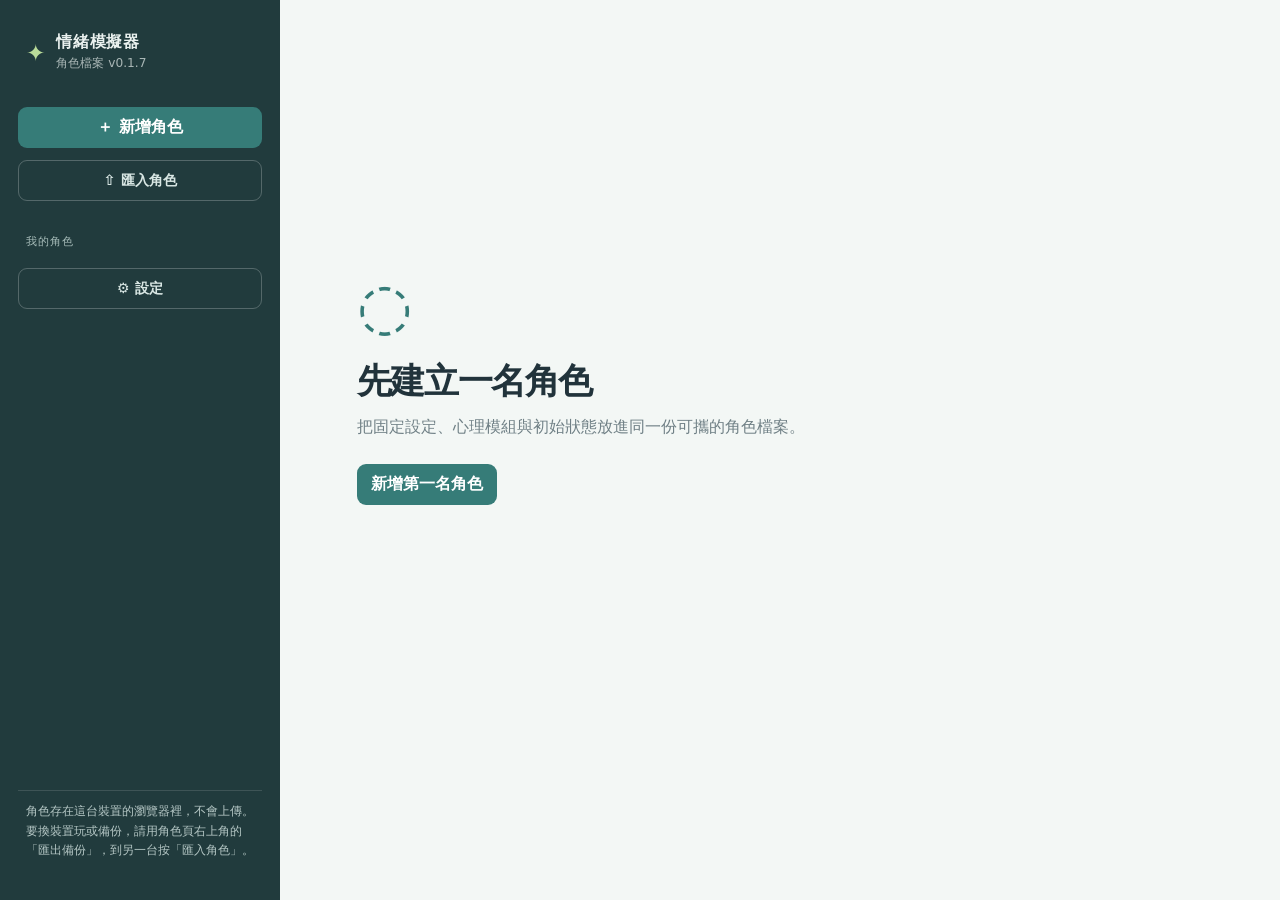
<file: 垃圾桶/2026-11-22_時間回溯新聊天_暫存區/docs/index.html>
<!doctype html>
<html lang="zh-Hant">
  <head>
    <meta charset="utf-8" />
    <meta name="viewport" content="width=device-width, initial-scale=1" />
    <title>情緒模擬器｜角色檔案</title>
    <link rel="stylesheet" href="styles.css" />
  </head>
  <body>
    <div class="app-shell">
      <aside class="sidebar">
        <div class="brand"><span class="spark">✦</span><div><strong>情緒模擬器</strong><small>角色檔案 v0.1.7</small></div></div>
        <button id="new-character" class="primary wide">＋ 新增角色</button>
        <label class="import-button wide">⇧ 匯入角色<input id="import-file" type="file" accept="application/json,.json" /></label>
        <nav><p class="nav-label">我的角色</p><div id="character-list" class="character-list"></div></nav>
        <button id="open-settings" class="secondary wide settings-button">⚙ 設定</button>
        <p class="sidebar-note">角色存在這台裝置的瀏覽器裡，不會上傳。要換裝置玩或備份，請用角色頁右上角的「匯出備份」，到另一台按「匯入角色」。</p>
      </aside>
      <main class="content">
        <section id="empty-state" class="empty-state">
          <div class="empty-icon">◌</div><h1>先建立一名角色</h1><p>把固定設定、心理模組與初始狀態放進同一份可攜的角色檔案。</p>
          <button class="primary" data-new>新增第一名角色</button>
        </section>
        <section id="editor" hidden>
          <header class="page-header">
            <div><p class="eyebrow">CHARACTER PROFILE</p><h1 id="character-title">未命名角色</h1><p id="save-status" class="muted">已存在這台裝置</p></div>
            <div class="header-actions"><button id="export-button" class="secondary">匯出備份</button><button id="delete-character" class="danger-link">刪除角色</button></div>
          </header>
          <div class="tabs" role="tablist">
            <button class="tab" data-tab="chat">聊天</button>
            <button class="tab active" data-tab="character">角色</button>
            <button class="tab" data-tab="observer">觀察者</button>
          </div>

          <section id="panel-chat" class="panel tab-panel chat-panel" hidden>
            <div class="chat-topbar"><h2 id="chat-title">聊天</h2><span id="model-status" class="model-status">檢查模型設定中…</span></div>
            <div class="chat-tools">
              <label class="time-switch" title="開著：他知道現在幾點、隔了多久。關著：時間不流動。"><input type="checkbox" id="real-time-toggle"> 現實時間</label>
              <select id="chat-select" aria-label="切換聊天視窗" hidden></select>
              <button id="new-chat" class="text-button" type="button">開新聊天</button>
            </div>
            <div id="old-chat-banner" class="old-chat-banner" hidden>這是舊的聊天，只能看，不能接著聊。<button id="back-to-current-chat" class="text-button" type="button">回到目前的聊天</button></div>
            <div id="chat-history" class="chat-history" aria-live="polite"></div>
            <section id="manual-chat-workflow" class="manual-workflow" hidden>
              <p class="manual-step">1. 按「複製提示詞」，貼給網頁上的 AI。</p>
              <div class="chat-actions left"><button id="copy-chat-prompt" class="secondary" type="button">複製提示詞</button><button id="show-chat-prompt" class="text-button" type="button">看提示詞內容</button></div>
              <textarea id="manual-chat-prompt" rows="8" class="code-input" readonly hidden></textarea>
              <p class="manual-step">2. 複製 AI 回的整段，回來按「從剪貼簿貼上」。</p>
              <div class="chat-actions left"><button id="paste-chat-response" class="primary" type="button">從剪貼簿貼上</button><button id="cancel-manual-chat" class="secondary" type="button">取消這句</button></div>
              <p id="paste-help" class="paste-help" hidden></p>
              <details class="manual-fallback"><summary>貼不進來？改成自己貼</summary>
                <textarea id="manual-chat-response" rows="4" class="code-input" placeholder="整段貼上就好，被 ```json 包住也可以。"></textarea>
                <div class="chat-actions"><button id="parse-chat-response" class="secondary" type="button">用框裡的內容</button></div>
              </details>
            </section>
            <form id="chat-form" class="chat-composer">
              <textarea id="chat-message" rows="1" maxlength="4000" placeholder="想跟他說什麼？" aria-label="想對角色說的話"></textarea>
              <button id="chat-generate" class="primary chat-send">送出</button>
            </form>
            <div class="chat-mode-row"><label>回覆方式<select id="chat-mode"><option value="manual">手動複製貼上</option><option value="automatic">Gemini 自動回覆</option></select></label><span class="chat-hint">Enter 送出，Shift＋Enter 換行</span></div>
          </section>

          <section id="panel-character" class="panel tab-panel">
            <div class="section-heading"><div><h2>角色</h2><p>用你自己的話寫就好。空著的格子會直接跳過，不用填滿。</p></div><button id="save-character" class="primary">儲存角色</button></div>
            <form id="character-form">
              <div class="form-grid">
                <label class="field span-2">名字<input name="name" required placeholder="角色姓名" /></label>
                <label class="field">年齡<input name="age" type="text" placeholder="可留空" /></label>
                <label class="field">職業／身分<input name="occupation" placeholder="可留空" /></label>
                <label class="field span-2">外表<textarea name="appearance" rows="3" placeholder="長相、穿著、給人的第一印象……"></textarea></label>
              </div>
              <div class="subsection-heading"><h3>心理模組</h3><p>每一格附一個問題幫你想。關掉的模組，AI 就讀不到。</p></div>
              <div id="module-cards" class="module-cards"></div>
              <div class="chat-actions"><button type="button" id="add-custom-module" class="secondary">＋ 新增自訂模組</button></div>
              <details class="advanced">
                <summary>更多基本資料（別名、性別、背景……）</summary>
                <div class="form-grid">
                  <label class="field">別名（以逗號分隔）<input name="aliases" placeholder="例：小北, 北北" /></label>
                  <label class="field">性別<input name="gender" placeholder="可留空" /></label>
                  <label class="field">代名詞<input name="pronouns" placeholder="可留空" /></label>
                  <label class="field span-2">背景與人生經歷<textarea name="background" rows="5" placeholder="成長環境、家庭、重要經歷……"></textarea></label>
                  <label class="field span-2">目前生活狀態<textarea name="current_situation" rows="3" placeholder="目前身處什麼情況？"></textarea></label>
                  <label class="field span-2">其他設定（JSON 物件）<textarea name="other_information" rows="4" class="code-input" placeholder='例如：{ "world": "北境大學" }'></textarea></label>
                </div>
              </details>
              <div class="chat-actions"><span id="character-dirty" class="dirty-note"></span><button class="primary">儲存角色</button></div>
            </form>

            <details class="advanced advanced-main">
              <summary>進階（數字和系統設定，平常不用動）</summary>
              <section class="advanced-section">
                <div class="section-heading"><div><h3>心理數值</h3><p>數值只用於角色演繹，不是臨床心理測量。</p></div><button id="save-state" class="primary">儲存心理數值</button></div>
                <form id="state-form" class="state-form">
              <section><h3>情緒座標</h3><div class="form-grid"><label class="field">情緒效價（-100～100）<input name="valence" type="number" min="-100" max="100" /></label><label class="field">喚起程度（0～100）<input name="arousal" type="number" min="0" max="100" /></label></div></section>
              <section><h3>預設心理指標</h3><div class="form-grid metrics"><label class="field">安全感<input name="security" type="number" min="0" max="100" /></label><label class="field">焦慮<input name="anxiety" type="number" min="0" max="100" /></label><label class="field">孤獨感<input name="loneliness" type="number" min="0" max="100" /></label><label class="field">情緒穩定度<input name="emotional_stability" type="number" min="0" max="100" /></label></div></section>
              <section class="form-grid"><label class="field">目前情緒（JSON 物件）<textarea name="emotions" rows="5" class="code-input" placeholder='例如：{ "joy": 20, "grief": 40 }'></textarea></label><label class="field">自訂指標（JSON 物件）<textarea name="custom_metrics" rows="5" class="code-input" placeholder='例如：{ "curiosity": 60 }'></textarea></label></section>
            </form>
              </section>
              <section class="advanced-section">
                <div class="section-heading"><div><h3>關係數值</h3><p>由你手動設定；目前 AI 不會自行更動。</p></div><button id="add-relationship" class="primary">＋ 新增關係</button></div>
                <div class="module-layout"><aside id="relationship-list" class="module-list"></aside><article id="relationship-editor" class="module-editor empty-module">選取左側關係，開始編輯它的維度。</article></div>
              </section>
              <section class="advanced-section">
                <div><h3>記憶容量</h3><p class="muted">超出上限時只會阻止新增，不會自動刪除或合併舊記憶。</p></div>
                <form id="memory-settings-form" class="memory-settings-grid">
                <div class="memory-limit"><strong>核心記憶</strong><label class="field">最多筆數<input name="core_max_items" type="number" min="1" max="500" /></label><label class="field">每筆文字上限<input name="core_max_chars" type="number" min="40" max="5000" /></label></div>
                <div class="memory-limit"><strong>重要記憶</strong><label class="field">最多筆數<input name="important_max_items" type="number" min="1" max="500" /></label><label class="field">每筆文字上限<input name="important_max_chars" type="number" min="40" max="5000" /></label></div>
                <div class="memory-limit"><strong>普通記憶</strong><label class="field">最多筆數<input name="ordinary_max_items" type="number" min="1" max="500" /></label><label class="field">每筆文字上限<input name="ordinary_max_chars" type="number" min="40" max="5000" /></label></div>
                <div class="memory-settings-actions"><button class="primary">儲存記憶容量</button></div>
              </form>
              </section>
              <section class="advanced-section">
                <div class="section-heading"><div><h3>完整資料</h3><p>給檢查和除錯用。</p></div><button id="copy-json" class="secondary">複製 JSON</button></div>
                <pre id="json-preview" class="json-preview"></pre>
              </section>
            </details>
          </section>
          <section id="panel-observer" class="panel tab-panel" hidden>
            <div class="section-heading"><div><h2>觀察者</h2><p>僅在你主動開啟此頁時顯示；不會在聊天中自動曝光角色的內在資料。</p></div><span class="observer-badge">只讀</span></div>
            <section class="observer-section"><div class="observer-title"><h3>內心時間線</h3><span class="observer-note">最近 30 句，新的在上面</span></div><div id="observer-inner" class="observer-inner"></div></section>
            <section class="observer-section"><h3>目前心理狀態</h3><div id="observer-state" class="observer-metrics"></div></section>
            <section class="observer-section"><div class="observer-title"><h3>已確認記憶</h3><span id="observer-memory-count" class="badge">0</span></div><div id="observer-memories" class="observer-memories"></div></section>
            <section class="observer-section"><h3>關係資料</h3><p id="observer-relationships" class="observer-empty"></p><div id="observer-relationship-list" class="observer-relationships"></div></section>
          </section>

        </section>
      </main>
    </div>
    <div id="toast" class="toast" role="status"></div>
    <dialog id="time-dialog" class="choice-dialog"><form method="dialog">
      <h2>打開現實時間</h2>
      <p id="time-dialog-text"></p>
      <button value="now" class="primary choice">算「剛剛」<small>他覺得你們剛剛還在聊，從現在開始才感覺到時間流動。</small></button>
      <button value="real" class="secondary choice">照真實時間<small id="time-dialog-real"></small></button>
      <button value="cancel" class="text-button">取消，不打開</button>
    </form></dialog>
    <dialog id="new-chat-dialog" class="choice-dialog"><form method="dialog">
      <h2>開新聊天</h2>
      <p>要讓他記得以前的事嗎？</p>
      <button value="keep" class="primary choice">沿用記憶<small id="new-chat-keep-text"></small></button>
      <button value="fresh" class="secondary choice">不沿用記憶<small id="new-chat-fresh-text"></small></button>
      <button value="cancel" class="text-button">取消</button>
    </form></dialog>
    <dialog id="settings-dialog"><form method="dialog" id="settings-form"><div class="dialog-heading"><h2>設定</h2><button value="cancel" class="icon-button" aria-label="關閉">×</button></div>
      <p class="muted">這些設定只存在這台裝置的瀏覽器裡，不會上傳到 GitHub。換一台裝置要再填一次。</p>
      <label class="field">Gemini 鑰匙<input name="gemini_api_key" type="password" autocomplete="off" placeholder="從 Google AI Studio 複製過來" /></label>
      <label class="field">Gemini 模型名稱<input name="gemini_model" placeholder="gemini-3.8-flash" /></label>
      <p class="muted">只用手動模式的話，這裡可以不填。</p>
      <div class="dialog-actions"><button value="cancel" class="secondary">取消</button><button value="default" class="primary">儲存</button></div></form></dialog>
    <script src="core.js"></script>
    <script src="store.js"></script>
    <script src="ai.js"></script>
    <script src="app.js"></script>
  </body>
</html>
</file>
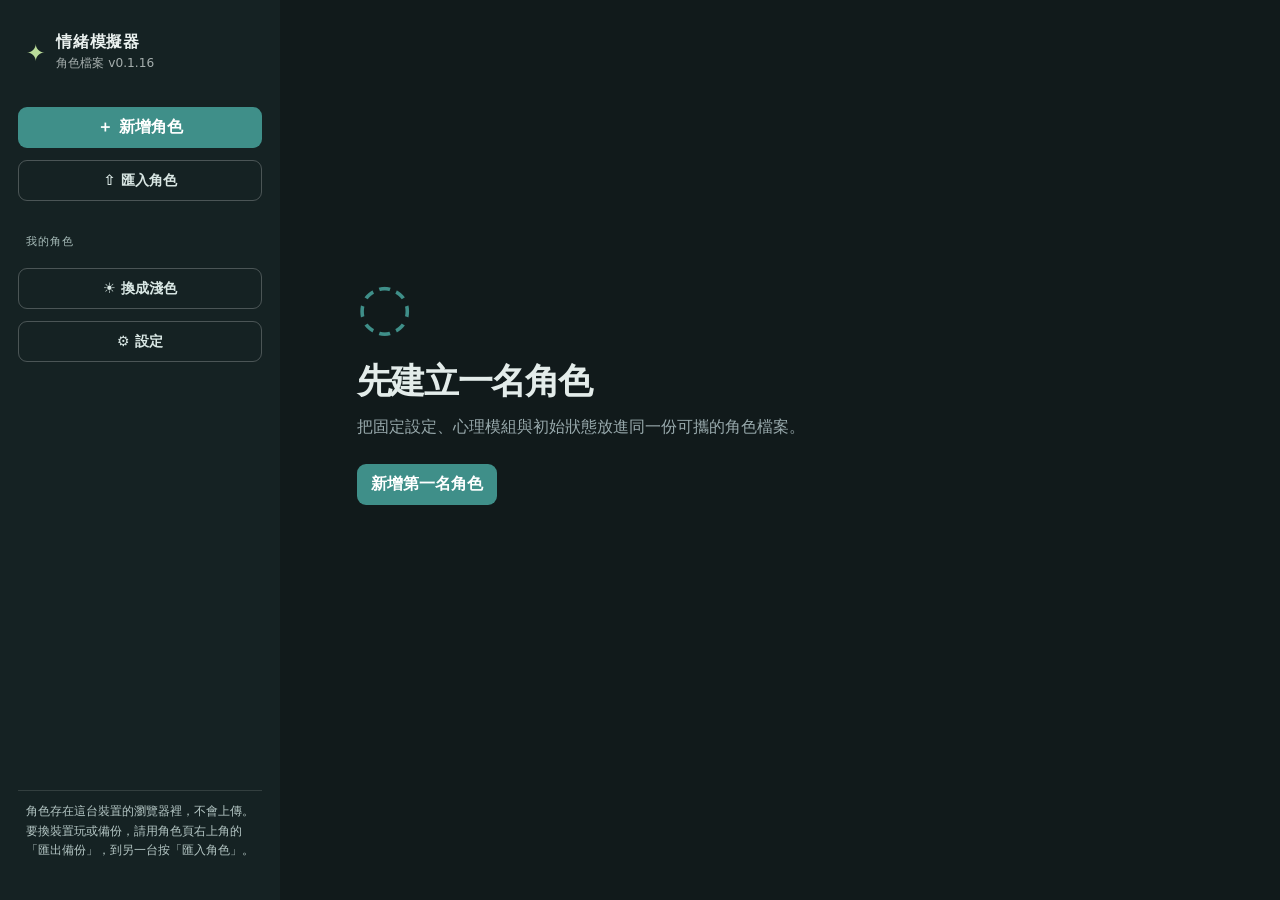
<file: 垃圾桶/2026-11-22_真的人第三步_暫存區/docs/index.html>
<!doctype html>
<html lang="zh-Hant">
  <head>
    <meta charset="utf-8" />
    <meta name="viewport" content="width=device-width, initial-scale=1" />
    <title>情緒模擬器｜角色檔案</title>
    <link rel="stylesheet" href="styles.css?v=0.1.16" />
    <script>
      // 先套上深淺色，免得打開時先閃一下白色。預設深色。
      try { const s = JSON.parse(localStorage.getItem("emocara:settings") || "{}"); document.documentElement.dataset.theme = s.theme === "light" ? "light" : "dark"; }
      catch { document.documentElement.dataset.theme = "dark"; }
    </script>
  </head>
  <body>
    <div class="app-shell">
      <aside class="sidebar">
        <div class="brand"><span class="spark">✦</span><div><strong>情緒模擬器</strong><small>角色檔案 v0.1.16</small></div></div>
        <button id="new-character" class="primary wide">＋ 新增角色</button>
        <label class="import-button wide">⇧ 匯入角色<input id="import-file" type="file" accept="application/json,.json" /></label>
        <nav><p class="nav-label">我的角色</p><div id="character-list" class="character-list"></div></nav>
        <button id="theme-toggle" class="secondary wide settings-button" type="button">☀ 換成淺色</button>
        <button id="open-settings" class="secondary wide settings-button">⚙ 設定</button>
        <p class="sidebar-note">角色存在這台裝置的瀏覽器裡，不會上傳。要換裝置玩或備份，請用角色頁右上角的「匯出備份」，到另一台按「匯入角色」。</p>
      </aside>
      <main class="content">
        <section id="empty-state" class="empty-state">
          <div class="empty-icon">◌</div><h1>先建立一名角色</h1><p>把固定設定、心理模組與初始狀態放進同一份可攜的角色檔案。</p>
          <button class="primary" data-new>新增第一名角色</button>
        </section>
        <section id="editor" hidden>
          <header class="page-header">
            <div><p class="eyebrow">CHARACTER PROFILE</p><h1 id="character-title">未命名角色</h1><p id="save-status" class="muted">已存在這台裝置</p></div>
            <div class="header-actions"><button id="export-button" class="secondary">匯出備份</button><button id="delete-character" class="danger-link">刪除角色</button></div>
          </header>
          <div class="tabs" role="tablist">
            <button class="tab" data-tab="chat">聊天</button>
            <button class="tab active" data-tab="character">角色</button>
            <button class="tab" data-tab="observer">觀察者</button>
          </div>

          <section id="panel-chat" class="panel tab-panel chat-panel" hidden>
            <div class="chat-topbar"><h2 id="chat-title">聊天</h2><div class="chat-topbar-right"><span id="model-status" class="model-status">檢查模型設定中…</span><button id="chat-zoom" class="secondary small-button" type="button" title="聊天室鋪滿整個畫面">放大</button></div></div>
            <div class="chat-tools">
              <label class="time-switch" title="開著：他知道現在幾點、隔了多久。關著：時間不流動。"><input type="checkbox" id="real-time-toggle"> 現實時間</label>
              <label class="time-switch" title="開著：聊天裡發生的事改變了他，AI 會提議改他的設定，你同意才會改。"><input type="checkbox" id="proposal-toggle"> 設定提議</label>
              <label class="time-switch" title="開著：他回話時會多一段鏡頭看得到的描述（樣貌、動作、場景、表情）。"><input type="checkbox" id="video-toggle"> 視訊模式</label>
              <select id="chat-select" aria-label="切換聊天視窗" hidden></select>
              <button id="new-chat" class="text-button" type="button">開新聊天</button>
            </div>
            <div id="old-chat-banner" class="old-chat-banner" hidden>這是舊的聊天，只能看，不能接著聊。<button id="back-to-current-chat" class="text-button" type="button">回到目前的聊天</button></div>
            <div id="chat-history" class="chat-history" aria-live="polite"></div>
            <section id="manual-chat-workflow" class="manual-workflow" hidden>
              <p class="manual-step">1. 按「複製提示詞」，貼給網頁上的 AI。</p>
              <div class="chat-actions left"><button id="copy-chat-prompt" class="secondary" type="button">複製提示詞</button><button id="show-chat-prompt" class="text-button" type="button">看提示詞內容</button></div>
              <textarea id="manual-chat-prompt" rows="8" class="code-input" readonly hidden></textarea>
              <p class="manual-step">2. 複製 AI 回的整段，回來按「從剪貼簿貼上」。</p>
              <div class="chat-actions left"><button id="paste-chat-response" class="primary" type="button">從剪貼簿貼上</button><button id="cancel-manual-chat" class="secondary" type="button">取消這句</button></div>
              <p id="paste-help" class="paste-help" hidden></p>
              <details class="manual-fallback"><summary>貼不進來？改成自己貼</summary>
                <textarea id="manual-chat-response" rows="4" class="code-input" placeholder="整段貼上就好，被 ```json 包住也可以。"></textarea>
                <div class="chat-actions"><button id="parse-chat-response" class="secondary" type="button">用框裡的內容</button></div>
              </details>
            </section>
            <form id="chat-form" class="chat-composer">
              <textarea id="chat-message" rows="1" maxlength="4000" placeholder="想跟他說什麼？" aria-label="想對角色說的話"></textarea>
              <button id="chat-generate" class="primary chat-send">送出</button>
            </form>
            <div class="chat-mode-row"><label>回覆方式<select id="chat-mode"><option value="manual">手動複製貼上</option><option value="automatic">Gemini 自動回覆</option></select></label><span class="chat-hint">Enter 送出，Shift＋Enter 換行</span></div>
          </section>

          <section id="panel-character" class="panel tab-panel">
            <div class="section-heading"><div><h2>角色</h2><p>用你自己的話寫就好。空著的格子會直接跳過，不用填滿。</p></div><button id="save-character" class="primary">儲存角色</button></div>
            <details id="proposal-box" class="advanced proposal-box" hidden>
              <summary id="proposal-summary">AI 提議的設定變化</summary>
              <p class="muted proposal-intro">聊天裡發生的事改變了他，AI 提議這樣改。放著不處理也沒關係，同意了才會改進設定。</p>
              <div id="proposal-list" class="proposal-list"></div>
            </details>
            <form id="character-form">
              <div class="form-grid">
                <label class="field span-2">名字<input name="name" required placeholder="角色姓名" /></label>
                <label class="field">年齡<input name="age" type="text" placeholder="可留空" /></label>
                <label class="field">職業／身分<input name="occupation" placeholder="可留空" /></label>
                <label class="field span-2">外表<textarea name="appearance" rows="3" placeholder="長相、穿著、給人的第一印象……"></textarea></label>
              </div>
              <div class="subsection-heading"><h3>心理模組</h3><p>每一格附一個問題幫你想。關掉的模組，AI 就讀不到。</p></div>
              <div id="module-cards" class="module-cards"></div>
              <div class="chat-actions"><button type="button" id="add-custom-module" class="secondary">＋ 新增自訂模組</button></div>
              <details class="advanced">
                <summary>更多基本資料（別名、性別、背景……）</summary>
                <div class="form-grid">
                  <label class="field">別名（以逗號分隔）<input name="aliases" placeholder="例：小北, 北北" /></label>
                  <label class="field">性別<input name="gender" placeholder="可留空" /></label>
                  <label class="field">代名詞<input name="pronouns" placeholder="可留空" /></label>
                  <label class="field span-2">背景與人生經歷<textarea name="background" rows="5" placeholder="成長環境、家庭、重要經歷……"></textarea></label>
                  <label class="field span-2">目前生活狀態<textarea name="current_situation" rows="3" placeholder="目前身處什麼情況？"></textarea></label>
                  <label class="field span-2">其他設定（JSON 物件）<textarea name="other_information" rows="4" class="code-input" placeholder='例如：{ "world": "北境大學" }'></textarea></label>
                </div>
              </details>
              <div class="chat-actions"><span id="character-dirty" class="dirty-note"></span><button class="primary">儲存角色</button></div>
            </form>

            <details class="advanced advanced-main">
              <summary>進階（數字和系統設定，平常不用動）</summary>
              <section class="advanced-section">
                <div class="section-heading"><div><h3>心理數值</h3><p>數值只用於角色演繹，不是臨床心理測量。</p></div><button id="save-state" class="primary">儲存心理數值</button></div>
                <form id="state-form" class="state-form">
              <section><h3>情緒座標</h3><div class="form-grid"><label class="field">情緒效價（-100～100）<input name="valence" type="number" min="-100" max="100" /></label><label class="field">喚起程度（0～100）<input name="arousal" type="number" min="0" max="100" /></label></div></section>
              <section><h3>預設心理指標</h3><div class="form-grid metrics"><label class="field">安全感<input name="security" type="number" min="0" max="100" /></label><label class="field">焦慮<input name="anxiety" type="number" min="0" max="100" /></label><label class="field">孤獨感<input name="loneliness" type="number" min="0" max="100" /></label><label class="field">情緒穩定度<input name="emotional_stability" type="number" min="0" max="100" /></label></div></section>
              <section class="form-grid"><label class="field">目前情緒（JSON 物件）<textarea name="emotions" rows="5" class="code-input" placeholder='例如：{ "joy": 20, "grief": 40 }'></textarea></label><label class="field">自訂指標（JSON 物件）<textarea name="custom_metrics" rows="5" class="code-input" placeholder='例如：{ "curiosity": 60 }'></textarea></label></section>
            </form>
              </section>
              <section class="advanced-section">
                <div class="section-heading"><div><h3>關係數值</h3><p>由你手動設定；目前 AI 不會自行更動。</p></div><button id="add-relationship" class="primary">＋ 新增關係</button></div>
                <div class="module-layout"><aside id="relationship-list" class="module-list"></aside><article id="relationship-editor" class="module-editor empty-module">選取左側關係，開始編輯它的維度。</article></div>
              </section>
              <section class="advanced-section">
                <div><h3>記憶容量</h3><p class="muted">超出上限時只會阻止新增，不會自動刪除或合併舊記憶。</p></div>
                <form id="memory-settings-form" class="memory-settings-grid">
                <div class="memory-limit"><strong>核心記憶</strong><label class="field">最多筆數<input name="core_max_items" type="number" min="1" max="500" /></label><label class="field">每筆文字上限<input name="core_max_chars" type="number" min="40" max="5000" /></label></div>
                <div class="memory-limit"><strong>重要記憶</strong><label class="field">最多筆數<input name="important_max_items" type="number" min="1" max="500" /></label><label class="field">每筆文字上限<input name="important_max_chars" type="number" min="40" max="5000" /></label></div>
                <div class="memory-limit"><strong>普通記憶</strong><label class="field">最多筆數<input name="ordinary_max_items" type="number" min="1" max="500" /></label><label class="field">每筆文字上限<input name="ordinary_max_chars" type="number" min="40" max="5000" /></label></div>
                <div class="memory-settings-actions"><button class="primary">儲存記憶容量</button></div>
              </form>
              </section>
              <section class="advanced-section">
                <div class="section-heading"><div><h3>完整資料</h3><p>給檢查和除錯用。</p></div><button id="copy-json" class="secondary">複製 JSON</button></div>
                <pre id="json-preview" class="json-preview"></pre>
              </section>
            </details>
          </section>
          <section id="panel-observer" class="panel tab-panel" hidden>
            <div class="section-heading"><div><h2>觀察者</h2><p>僅在你主動開啟此頁時顯示；不會在聊天中自動曝光角色的內在資料。</p></div><span class="observer-badge">只讀</span></div>
            <section class="observer-section"><div class="observer-title"><h3>他現在</h3><span id="observer-now-time" class="observer-note"></span></div><div id="observer-now" class="observer-now"></div></section>
            <section class="observer-section"><div class="observer-title"><h3>他記得的近期經過</h3><span class="observer-note">AI 每句順便更新，最多 500 字</span></div><p id="observer-summary" class="observer-summary"></p></section>
            <section class="observer-section"><div class="observer-title"><h3>內心時間線</h3><span class="observer-note">最近 30 句，新的在上面</span></div><div id="observer-inner" class="observer-inner"></div></section>
            <section class="observer-section"><div class="observer-title"><h3>已確認記憶</h3><span id="observer-memory-count" class="badge">0</span></div><div id="observer-memories" class="observer-memories"></div></section>
            <details class="advanced observer-numbers"><summary>數字（心理數值、關係），平常不用看</summary>
              <section class="observer-section"><h3>目前心理狀態</h3><div id="observer-state" class="observer-metrics"></div></section>
              <section class="observer-section"><h3>關係資料</h3><p id="observer-relationships" class="observer-empty"></p><div id="observer-relationship-list" class="observer-relationships"></div></section>
            </details>
          </section>

        </section>
      </main>
    </div>
    <div id="toast" class="toast" role="status"></div>
    <dialog id="time-dialog" class="choice-dialog"><form method="dialog">
      <h2>打開現實時間</h2>
      <p id="time-dialog-text"></p>
      <button value="now" class="primary choice">算「剛剛」<small>他覺得你們剛剛還在聊，從現在開始才感覺到時間流動。</small></button>
      <button value="real" class="secondary choice">照真實時間<small id="time-dialog-real"></small></button>
      <button value="cancel" class="text-button">取消，不打開</button>
    </form></dialog>
    <dialog id="new-chat-dialog" class="choice-dialog"><form method="dialog">
      <h2>開新聊天</h2>
      <p>要讓他記得以前的事嗎？</p>
      <button value="keep" class="primary choice">沿用記憶<small id="new-chat-keep-text"></small></button>
      <button value="fresh" class="secondary choice">不沿用記憶<small id="new-chat-fresh-text"></small></button>
      <button value="cancel" class="text-button">取消</button>
    </form></dialog>
    <dialog id="settings-dialog"><form method="dialog" id="settings-form"><div class="dialog-heading"><h2>設定</h2><button value="cancel" class="icon-button" aria-label="關閉">×</button></div>
      <p class="muted">這些設定只存在這台裝置的瀏覽器裡，不會上傳到 GitHub。換一台裝置要再填一次。</p>
      <label class="field">Gemini 鑰匙<input name="gemini_api_key" type="password" autocomplete="off" placeholder="從 Google AI Studio 複製過來" /></label>
      <label class="field">Gemini 模型名稱<input name="gemini_model" placeholder="gemini-3.8-flash" /></label>
      <p class="muted">只用手動模式的話，這裡可以不填。</p>
      <div class="dialog-actions"><button value="cancel" class="secondary">取消</button><button value="default" class="primary">儲存</button></div></form></dialog>
    <script src="core.js?v=0.1.16"></script>
    <script src="store.js?v=0.1.16"></script>
    <script src="ai.js?v=0.1.16"></script>
    <script src="app.js?v=0.1.16"></script>
  </body>
</html>
</file>
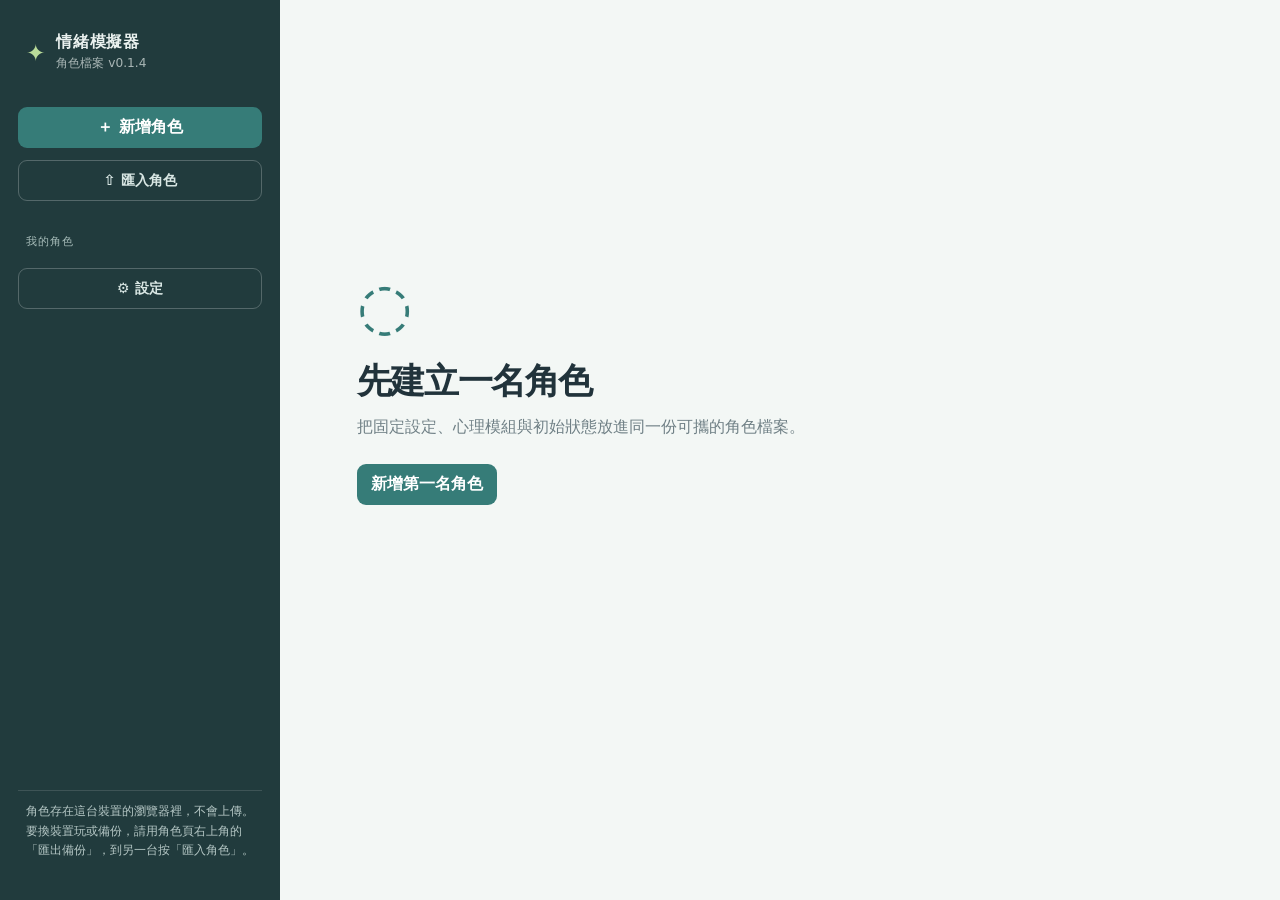
<file: 垃圾桶/2026-11-22_聊天改版_暫存區/docs/index.html>
<!doctype html>
<html lang="zh-Hant">
  <head>
    <meta charset="utf-8" />
    <meta name="viewport" content="width=device-width, initial-scale=1" />
    <title>情緒模擬器｜角色檔案</title>
    <link rel="stylesheet" href="styles.css" />
  </head>
  <body>
    <div class="app-shell">
      <aside class="sidebar">
        <div class="brand"><span class="spark">✦</span><div><strong>情緒模擬器</strong><small>角色檔案 v0.1.4</small></div></div>
        <button id="new-character" class="primary wide">＋ 新增角色</button>
        <label class="import-button wide">⇧ 匯入角色<input id="import-file" type="file" accept="application/json,.json" /></label>
        <nav><p class="nav-label">我的角色</p><div id="character-list" class="character-list"></div></nav>
        <button id="open-settings" class="secondary wide settings-button">⚙ 設定</button>
        <p class="sidebar-note">角色存在這台裝置的瀏覽器裡，不會上傳。要換裝置玩或備份，請用角色頁右上角的「匯出備份」，到另一台按「匯入角色」。</p>
      </aside>
      <main class="content">
        <section id="empty-state" class="empty-state">
          <div class="empty-icon">◌</div><h1>先建立一名角色</h1><p>把固定設定、心理模組與初始狀態放進同一份可攜的角色檔案。</p>
          <button class="primary" data-new>新增第一名角色</button>
        </section>
        <section id="editor" hidden>
          <header class="page-header">
            <div><p class="eyebrow">CHARACTER PROFILE</p><h1 id="character-title">未命名角色</h1><p id="save-status" class="muted">已存在這台裝置</p></div>
            <div class="header-actions"><button id="export-button" class="secondary">匯出備份</button><button id="delete-character" class="danger-link">刪除角色</button></div>
          </header>
          <div class="tabs" role="tablist">
            <button class="tab" data-tab="chat">聊天</button>
            <button class="tab active" data-tab="character">角色</button>
            <button class="tab" data-tab="observer">觀察者</button>
          </div>

          <section id="panel-chat" class="panel tab-panel chat-panel" hidden>
            <div class="chat-topbar"><h2 id="chat-title">聊天</h2><span id="model-status" class="model-status">檢查模型設定中…</span></div>
            <div id="chat-history" class="chat-history" aria-live="polite"></div>
            <section id="manual-chat-workflow" class="manual-workflow" hidden>
              <p class="manual-step">1. 按「複製提示詞」，貼給網頁上的 AI。</p>
              <div class="chat-actions left"><button id="copy-chat-prompt" class="secondary" type="button">複製提示詞</button><button id="show-chat-prompt" class="text-button" type="button">看提示詞內容</button></div>
              <textarea id="manual-chat-prompt" rows="8" class="code-input" readonly hidden></textarea>
              <p class="manual-step">2. 把 AI 回的整段貼在這裡。</p>
              <textarea id="manual-chat-response" rows="4" class="code-input" placeholder="整段貼上就好，被 ```json 包住也可以。"></textarea>
              <div class="chat-actions"><button id="cancel-manual-chat" class="secondary" type="button">取消這句</button><button id="parse-chat-response" class="primary" type="button">貼上回覆</button></div>
            </section>
            <form id="chat-form" class="chat-composer">
              <textarea id="chat-message" rows="1" maxlength="4000" placeholder="想跟他說什麼？" aria-label="想對角色說的話"></textarea>
              <button id="chat-generate" class="primary chat-send">送出</button>
            </form>
            <div class="chat-mode-row"><label>回覆方式<select id="chat-mode"><option value="manual">手動複製貼上</option><option value="automatic">Gemini 自動回覆</option></select></label><span class="chat-hint">Enter 送出，Shift＋Enter 換行</span></div>
          </section>

          <section id="panel-character" class="panel tab-panel">
            <div class="section-heading"><div><h2>角色</h2><p>用你自己的話寫就好。空著的格子會直接跳過，不用填滿。</p></div><button id="save-character" class="primary">儲存角色</button></div>
            <form id="character-form">
              <div class="form-grid">
                <label class="field span-2">名字<input name="name" required placeholder="角色姓名" /></label>
                <label class="field">年齡<input name="age" type="text" placeholder="可留空" /></label>
                <label class="field">職業／身分<input name="occupation" placeholder="可留空" /></label>
                <label class="field span-2">外表<textarea name="appearance" rows="3" placeholder="長相、穿著、給人的第一印象……"></textarea></label>
              </div>
              <div class="subsection-heading"><h3>心理模組</h3><p>每一格附一個問題幫你想。關掉的模組，AI 就讀不到。</p></div>
              <div id="module-cards" class="module-cards"></div>
              <div class="chat-actions"><button type="button" id="add-custom-module" class="secondary">＋ 新增自訂模組</button></div>
              <details class="advanced">
                <summary>更多基本資料（別名、性別、背景……）</summary>
                <div class="form-grid">
                  <label class="field">別名（以逗號分隔）<input name="aliases" placeholder="例：小北, 北北" /></label>
                  <label class="field">性別<input name="gender" placeholder="可留空" /></label>
                  <label class="field">代名詞<input name="pronouns" placeholder="可留空" /></label>
                  <label class="field span-2">背景與人生經歷<textarea name="background" rows="5" placeholder="成長環境、家庭、重要經歷……"></textarea></label>
                  <label class="field span-2">目前生活狀態<textarea name="current_situation" rows="3" placeholder="目前身處什麼情況？"></textarea></label>
                  <label class="field span-2">其他設定（JSON 物件）<textarea name="other_information" rows="4" class="code-input" placeholder='例如：{ "world": "北境大學" }'></textarea></label>
                </div>
              </details>
              <div class="chat-actions"><span id="character-dirty" class="dirty-note"></span><button class="primary">儲存角色</button></div>
            </form>

            <details class="advanced advanced-main">
              <summary>進階（數字和系統設定，平常不用動）</summary>
              <section class="advanced-section">
                <div class="section-heading"><div><h3>心理數值</h3><p>數值只用於角色演繹，不是臨床心理測量。</p></div><button id="save-state" class="primary">儲存心理數值</button></div>
                <form id="state-form" class="state-form">
              <section><h3>情緒座標</h3><div class="form-grid"><label class="field">情緒效價（-100～100）<input name="valence" type="number" min="-100" max="100" /></label><label class="field">喚起程度（0～100）<input name="arousal" type="number" min="0" max="100" /></label></div></section>
              <section><h3>預設心理指標</h3><div class="form-grid metrics"><label class="field">安全感<input name="security" type="number" min="0" max="100" /></label><label class="field">焦慮<input name="anxiety" type="number" min="0" max="100" /></label><label class="field">孤獨感<input name="loneliness" type="number" min="0" max="100" /></label><label class="field">情緒穩定度<input name="emotional_stability" type="number" min="0" max="100" /></label></div></section>
              <section class="form-grid"><label class="field">目前情緒（JSON 物件）<textarea name="emotions" rows="5" class="code-input" placeholder='例如：{ "joy": 20, "grief": 40 }'></textarea></label><label class="field">自訂指標（JSON 物件）<textarea name="custom_metrics" rows="5" class="code-input" placeholder='例如：{ "curiosity": 60 }'></textarea></label></section>
            </form>
              </section>
              <section class="advanced-section">
                <div class="section-heading"><div><h3>關係數值</h3><p>由你手動設定；目前 AI 不會自行更動。</p></div><button id="add-relationship" class="primary">＋ 新增關係</button></div>
                <div class="module-layout"><aside id="relationship-list" class="module-list"></aside><article id="relationship-editor" class="module-editor empty-module">選取左側關係，開始編輯它的維度。</article></div>
              </section>
              <section class="advanced-section">
                <div><h3>記憶容量</h3><p class="muted">超出上限時只會阻止新增，不會自動刪除或合併舊記憶。</p></div>
                <form id="memory-settings-form" class="memory-settings-grid">
                <div class="memory-limit"><strong>核心記憶</strong><label class="field">最多筆數<input name="core_max_items" type="number" min="1" max="500" /></label><label class="field">每筆文字上限<input name="core_max_chars" type="number" min="40" max="5000" /></label></div>
                <div class="memory-limit"><strong>重要記憶</strong><label class="field">最多筆數<input name="important_max_items" type="number" min="1" max="500" /></label><label class="field">每筆文字上限<input name="important_max_chars" type="number" min="40" max="5000" /></label></div>
                <div class="memory-limit"><strong>普通記憶</strong><label class="field">最多筆數<input name="ordinary_max_items" type="number" min="1" max="500" /></label><label class="field">每筆文字上限<input name="ordinary_max_chars" type="number" min="40" max="5000" /></label></div>
                <div class="memory-settings-actions"><button class="primary">儲存記憶容量</button></div>
              </form>
              </section>
              <section class="advanced-section">
                <div class="section-heading"><div><h3>完整資料</h3><p>給檢查和除錯用。</p></div><button id="copy-json" class="secondary">複製 JSON</button></div>
                <pre id="json-preview" class="json-preview"></pre>
              </section>
            </details>
          </section>
          <section id="panel-observer" class="panel tab-panel" hidden>
            <div class="section-heading"><div><h2>觀察者</h2><p>僅在你主動開啟此頁時顯示；不會在聊天中自動曝光角色的內在資料。</p></div><span class="observer-badge">只讀</span></div>
            <section class="observer-section"><h3>目前心理狀態</h3><div id="observer-state" class="observer-metrics"></div></section>
            <section class="observer-section"><div class="observer-title"><h3>已確認記憶</h3><span id="observer-memory-count" class="badge">0</span></div><div id="observer-memories" class="observer-memories"></div></section>
            <section class="observer-section"><h3>關係資料</h3><p id="observer-relationships" class="observer-empty"></p><div id="observer-relationship-list" class="observer-relationships"></div></section>
          </section>

        </section>
      </main>
    </div>
    <div id="toast" class="toast" role="status"></div>
    <dialog id="settings-dialog"><form method="dialog" id="settings-form"><div class="dialog-heading"><h2>設定</h2><button value="cancel" class="icon-button" aria-label="關閉">×</button></div>
      <p class="muted">這些設定只存在這台裝置的瀏覽器裡，不會上傳到 GitHub。換一台裝置要再填一次。</p>
      <label class="field">Gemini 鑰匙<input name="gemini_api_key" type="password" autocomplete="off" placeholder="從 Google AI Studio 複製過來" /></label>
      <label class="field">Gemini 模型名稱<input name="gemini_model" placeholder="gemini-3.8-flash" /></label>
      <p class="muted">只用手動模式的話，這裡可以不填。</p>
      <div class="dialog-actions"><button value="cancel" class="secondary">取消</button><button value="default" class="primary">儲存</button></div></form></dialog>
    <script src="core.js"></script>
    <script src="store.js"></script>
    <script src="ai.js"></script>
    <script src="app.js"></script>
  </body>
</html>
</file>
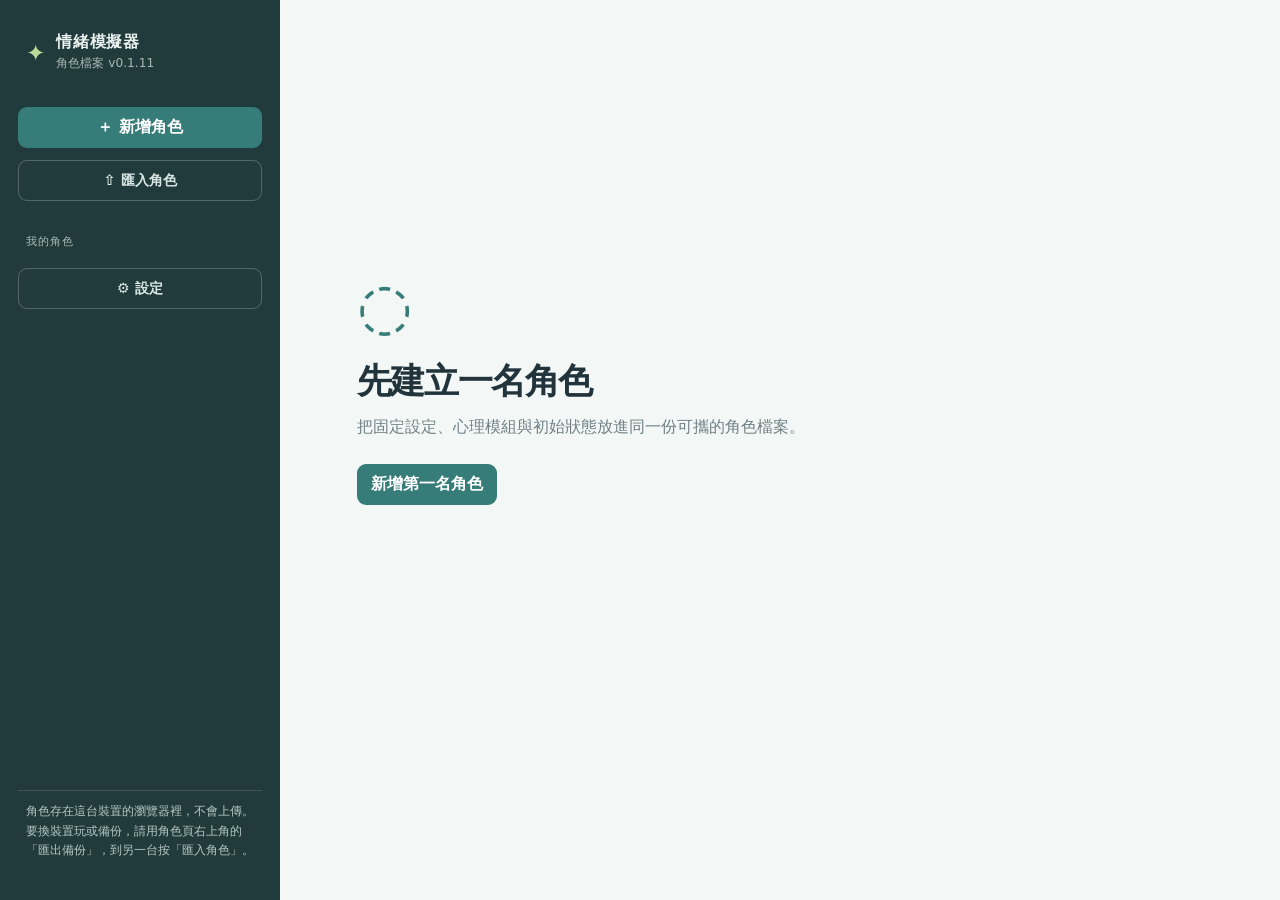
<file: 垃圾桶/2026-11-22_自動存與取消_暫存區/docs/index.html>
<!doctype html>
<html lang="zh-Hant">
  <head>
    <meta charset="utf-8" />
    <meta name="viewport" content="width=device-width, initial-scale=1" />
    <title>情緒模擬器｜角色檔案</title>
    <link rel="stylesheet" href="styles.css" />
  </head>
  <body>
    <div class="app-shell">
      <aside class="sidebar">
        <div class="brand"><span class="spark">✦</span><div><strong>情緒模擬器</strong><small>角色檔案 v0.1.11</small></div></div>
        <button id="new-character" class="primary wide">＋ 新增角色</button>
        <label class="import-button wide">⇧ 匯入角色<input id="import-file" type="file" accept="application/json,.json" /></label>
        <nav><p class="nav-label">我的角色</p><div id="character-list" class="character-list"></div></nav>
        <button id="open-settings" class="secondary wide settings-button">⚙ 設定</button>
        <p class="sidebar-note">角色存在這台裝置的瀏覽器裡，不會上傳。要換裝置玩或備份，請用角色頁右上角的「匯出備份」，到另一台按「匯入角色」。</p>
      </aside>
      <main class="content">
        <section id="empty-state" class="empty-state">
          <div class="empty-icon">◌</div><h1>先建立一名角色</h1><p>把固定設定、心理模組與初始狀態放進同一份可攜的角色檔案。</p>
          <button class="primary" data-new>新增第一名角色</button>
        </section>
        <section id="editor" hidden>
          <header class="page-header">
            <div><p class="eyebrow">CHARACTER PROFILE</p><h1 id="character-title">未命名角色</h1><p id="save-status" class="muted">已存在這台裝置</p></div>
            <div class="header-actions"><button id="export-button" class="secondary">匯出備份</button><button id="delete-character" class="danger-link">刪除角色</button></div>
          </header>
          <div class="tabs" role="tablist">
            <button class="tab" data-tab="chat">聊天</button>
            <button class="tab active" data-tab="character">角色</button>
            <button class="tab" data-tab="observer">觀察者</button>
          </div>

          <section id="panel-chat" class="panel tab-panel chat-panel" hidden>
            <div class="chat-topbar"><h2 id="chat-title">聊天</h2><span id="model-status" class="model-status">檢查模型設定中…</span></div>
            <div class="chat-tools">
              <label class="time-switch" title="開著：他知道現在幾點、隔了多久。關著：時間不流動。"><input type="checkbox" id="real-time-toggle"> 現實時間</label>
              <select id="chat-select" aria-label="切換聊天視窗" hidden></select>
              <button id="new-chat" class="text-button" type="button">開新聊天</button>
            </div>
            <div id="old-chat-banner" class="old-chat-banner" hidden>這是舊的聊天，只能看，不能接著聊。<button id="back-to-current-chat" class="text-button" type="button">回到目前的聊天</button></div>
            <div id="chat-history" class="chat-history" aria-live="polite"></div>
            <section id="manual-chat-workflow" class="manual-workflow" hidden>
              <p class="manual-step">1. 按「複製提示詞」，貼給網頁上的 AI。</p>
              <div class="chat-actions left"><button id="copy-chat-prompt" class="secondary" type="button">複製提示詞</button><button id="show-chat-prompt" class="text-button" type="button">看提示詞內容</button></div>
              <textarea id="manual-chat-prompt" rows="8" class="code-input" readonly hidden></textarea>
              <p class="manual-step">2. 複製 AI 回的整段，回來按「從剪貼簿貼上」。</p>
              <div class="chat-actions left"><button id="paste-chat-response" class="primary" type="button">從剪貼簿貼上</button><button id="cancel-manual-chat" class="secondary" type="button">取消這句</button></div>
              <p id="paste-help" class="paste-help" hidden></p>
              <details class="manual-fallback"><summary>貼不進來？改成自己貼</summary>
                <textarea id="manual-chat-response" rows="4" class="code-input" placeholder="整段貼上就好，被 ```json 包住也可以。"></textarea>
                <div class="chat-actions"><button id="parse-chat-response" class="secondary" type="button">用框裡的內容</button></div>
              </details>
            </section>
            <form id="chat-form" class="chat-composer">
              <textarea id="chat-message" rows="1" maxlength="4000" placeholder="想跟他說什麼？" aria-label="想對角色說的話"></textarea>
              <button id="chat-generate" class="primary chat-send">送出</button>
            </form>
            <div class="chat-mode-row"><label>回覆方式<select id="chat-mode"><option value="manual">手動複製貼上</option><option value="automatic">Gemini 自動回覆</option></select></label><span class="chat-hint">Enter 送出，Shift＋Enter 換行</span></div>
          </section>

          <section id="panel-character" class="panel tab-panel">
            <div class="section-heading"><div><h2>角色</h2><p>用你自己的話寫就好。空著的格子會直接跳過，不用填滿。</p></div><button id="save-character" class="primary">儲存角色</button></div>
            <form id="character-form">
              <div class="form-grid">
                <label class="field span-2">名字<input name="name" required placeholder="角色姓名" /></label>
                <label class="field">年齡<input name="age" type="text" placeholder="可留空" /></label>
                <label class="field">職業／身分<input name="occupation" placeholder="可留空" /></label>
                <label class="field span-2">外表<textarea name="appearance" rows="3" placeholder="長相、穿著、給人的第一印象……"></textarea></label>
              </div>
              <div class="subsection-heading"><h3>心理模組</h3><p>每一格附一個問題幫你想。關掉的模組，AI 就讀不到。</p></div>
              <div id="module-cards" class="module-cards"></div>
              <div class="chat-actions"><button type="button" id="add-custom-module" class="secondary">＋ 新增自訂模組</button></div>
              <details class="advanced">
                <summary>更多基本資料（別名、性別、背景……）</summary>
                <div class="form-grid">
                  <label class="field">別名（以逗號分隔）<input name="aliases" placeholder="例：小北, 北北" /></label>
                  <label class="field">性別<input name="gender" placeholder="可留空" /></label>
                  <label class="field">代名詞<input name="pronouns" placeholder="可留空" /></label>
                  <label class="field span-2">背景與人生經歷<textarea name="background" rows="5" placeholder="成長環境、家庭、重要經歷……"></textarea></label>
                  <label class="field span-2">目前生活狀態<textarea name="current_situation" rows="3" placeholder="目前身處什麼情況？"></textarea></label>
                  <label class="field span-2">其他設定（JSON 物件）<textarea name="other_information" rows="4" class="code-input" placeholder='例如：{ "world": "北境大學" }'></textarea></label>
                </div>
              </details>
              <div class="chat-actions"><span id="character-dirty" class="dirty-note"></span><button class="primary">儲存角色</button></div>
            </form>

            <details class="advanced advanced-main">
              <summary>進階（數字和系統設定，平常不用動）</summary>
              <section class="advanced-section">
                <div class="section-heading"><div><h3>心理數值</h3><p>數值只用於角色演繹，不是臨床心理測量。</p></div><button id="save-state" class="primary">儲存心理數值</button></div>
                <form id="state-form" class="state-form">
              <section><h3>情緒座標</h3><div class="form-grid"><label class="field">情緒效價（-100～100）<input name="valence" type="number" min="-100" max="100" /></label><label class="field">喚起程度（0～100）<input name="arousal" type="number" min="0" max="100" /></label></div></section>
              <section><h3>預設心理指標</h3><div class="form-grid metrics"><label class="field">安全感<input name="security" type="number" min="0" max="100" /></label><label class="field">焦慮<input name="anxiety" type="number" min="0" max="100" /></label><label class="field">孤獨感<input name="loneliness" type="number" min="0" max="100" /></label><label class="field">情緒穩定度<input name="emotional_stability" type="number" min="0" max="100" /></label></div></section>
              <section class="form-grid"><label class="field">目前情緒（JSON 物件）<textarea name="emotions" rows="5" class="code-input" placeholder='例如：{ "joy": 20, "grief": 40 }'></textarea></label><label class="field">自訂指標（JSON 物件）<textarea name="custom_metrics" rows="5" class="code-input" placeholder='例如：{ "curiosity": 60 }'></textarea></label></section>
            </form>
              </section>
              <section class="advanced-section">
                <div class="section-heading"><div><h3>關係數值</h3><p>由你手動設定；目前 AI 不會自行更動。</p></div><button id="add-relationship" class="primary">＋ 新增關係</button></div>
                <div class="module-layout"><aside id="relationship-list" class="module-list"></aside><article id="relationship-editor" class="module-editor empty-module">選取左側關係，開始編輯它的維度。</article></div>
              </section>
              <section class="advanced-section">
                <div><h3>記憶容量</h3><p class="muted">超出上限時只會阻止新增，不會自動刪除或合併舊記憶。</p></div>
                <form id="memory-settings-form" class="memory-settings-grid">
                <div class="memory-limit"><strong>核心記憶</strong><label class="field">最多筆數<input name="core_max_items" type="number" min="1" max="500" /></label><label class="field">每筆文字上限<input name="core_max_chars" type="number" min="40" max="5000" /></label></div>
                <div class="memory-limit"><strong>重要記憶</strong><label class="field">最多筆數<input name="important_max_items" type="number" min="1" max="500" /></label><label class="field">每筆文字上限<input name="important_max_chars" type="number" min="40" max="5000" /></label></div>
                <div class="memory-limit"><strong>普通記憶</strong><label class="field">最多筆數<input name="ordinary_max_items" type="number" min="1" max="500" /></label><label class="field">每筆文字上限<input name="ordinary_max_chars" type="number" min="40" max="5000" /></label></div>
                <div class="memory-settings-actions"><button class="primary">儲存記憶容量</button></div>
              </form>
              </section>
              <section class="advanced-section">
                <div class="section-heading"><div><h3>完整資料</h3><p>給檢查和除錯用。</p></div><button id="copy-json" class="secondary">複製 JSON</button></div>
                <pre id="json-preview" class="json-preview"></pre>
              </section>
            </details>
          </section>
          <section id="panel-observer" class="panel tab-panel" hidden>
            <div class="section-heading"><div><h2>觀察者</h2><p>僅在你主動開啟此頁時顯示；不會在聊天中自動曝光角色的內在資料。</p></div><span class="observer-badge">只讀</span></div>
            <section class="observer-section"><div class="observer-title"><h3>他記得的近期經過</h3><span class="observer-note">AI 每句順便更新，最多 500 字</span></div><p id="observer-summary" class="observer-summary"></p></section>
            <section class="observer-section"><div class="observer-title"><h3>內心時間線</h3><span class="observer-note">最近 30 句，新的在上面</span></div><div id="observer-inner" class="observer-inner"></div></section>
            <section class="observer-section"><h3>目前心理狀態</h3><div id="observer-state" class="observer-metrics"></div></section>
            <section class="observer-section"><div class="observer-title"><h3>已確認記憶</h3><span id="observer-memory-count" class="badge">0</span></div><div id="observer-memories" class="observer-memories"></div></section>
            <section class="observer-section"><h3>關係資料</h3><p id="observer-relationships" class="observer-empty"></p><div id="observer-relationship-list" class="observer-relationships"></div></section>
          </section>

        </section>
      </main>
    </div>
    <div id="toast" class="toast" role="status"></div>
    <dialog id="time-dialog" class="choice-dialog"><form method="dialog">
      <h2>打開現實時間</h2>
      <p id="time-dialog-text"></p>
      <button value="now" class="primary choice">算「剛剛」<small>他覺得你們剛剛還在聊，從現在開始才感覺到時間流動。</small></button>
      <button value="real" class="secondary choice">照真實時間<small id="time-dialog-real"></small></button>
      <button value="cancel" class="text-button">取消，不打開</button>
    </form></dialog>
    <dialog id="new-chat-dialog" class="choice-dialog"><form method="dialog">
      <h2>開新聊天</h2>
      <p>要讓他記得以前的事嗎？</p>
      <button value="keep" class="primary choice">沿用記憶<small id="new-chat-keep-text"></small></button>
      <button value="fresh" class="secondary choice">不沿用記憶<small id="new-chat-fresh-text"></small></button>
      <button value="cancel" class="text-button">取消</button>
    </form></dialog>
    <dialog id="settings-dialog"><form method="dialog" id="settings-form"><div class="dialog-heading"><h2>設定</h2><button value="cancel" class="icon-button" aria-label="關閉">×</button></div>
      <p class="muted">這些設定只存在這台裝置的瀏覽器裡，不會上傳到 GitHub。換一台裝置要再填一次。</p>
      <label class="field">Gemini 鑰匙<input name="gemini_api_key" type="password" autocomplete="off" placeholder="從 Google AI Studio 複製過來" /></label>
      <label class="field">Gemini 模型名稱<input name="gemini_model" placeholder="gemini-3.8-flash" /></label>
      <p class="muted">只用手動模式的話，這裡可以不填。</p>
      <div class="dialog-actions"><button value="cancel" class="secondary">取消</button><button value="default" class="primary">儲存</button></div></form></dialog>
    <script src="core.js"></script>
    <script src="store.js"></script>
    <script src="ai.js"></script>
    <script src="app.js"></script>
  </body>
</html>
</file>
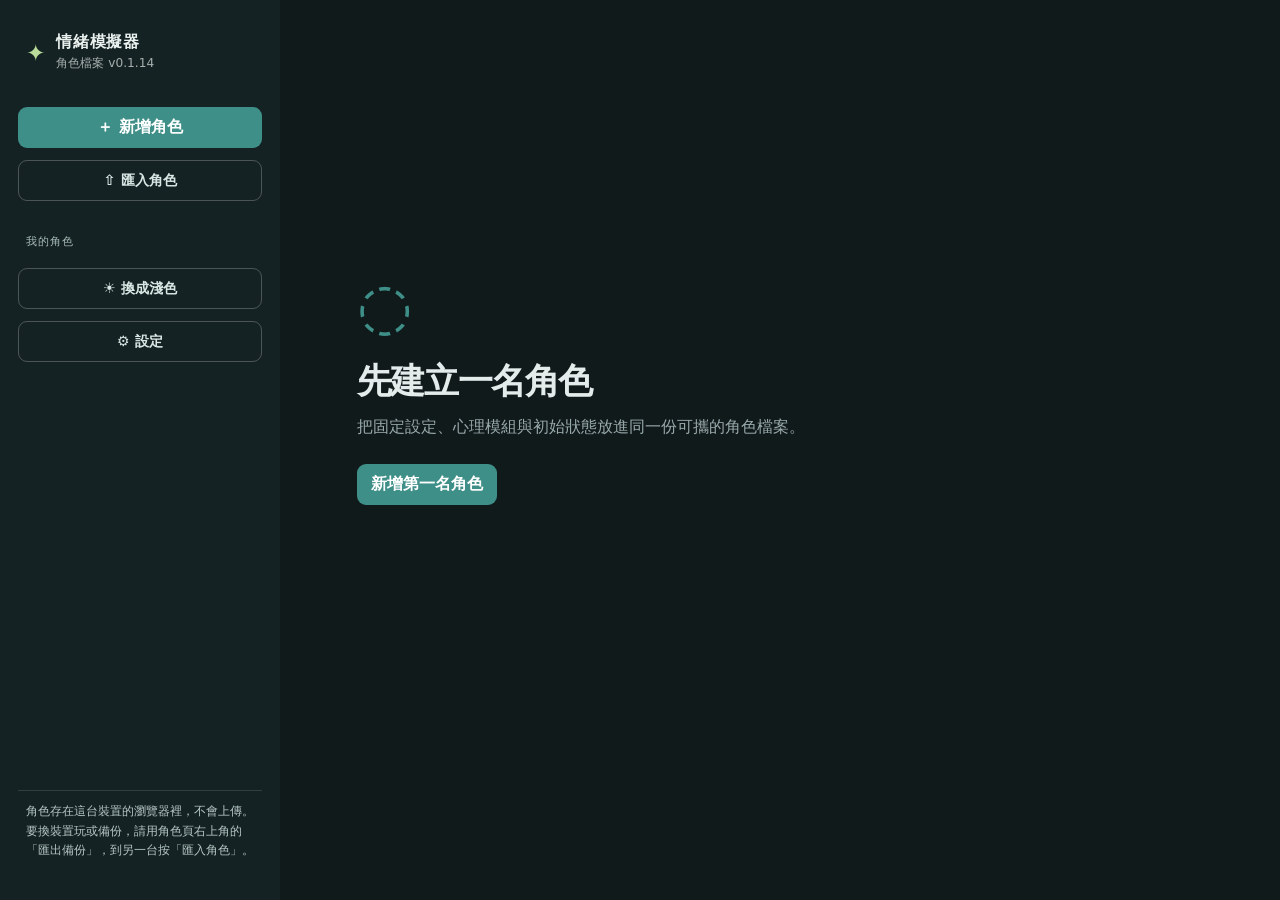
<file: 垃圾桶/2026-11-22_視訊與深色_暫存區/docs/index.html>
<!doctype html>
<html lang="zh-Hant">
  <head>
    <meta charset="utf-8" />
    <meta name="viewport" content="width=device-width, initial-scale=1" />
    <title>情緒模擬器｜角色檔案</title>
    <link rel="stylesheet" href="styles.css" />
    <script>
      // 先套上深淺色，免得打開時先閃一下白色。預設深色。
      try { const s = JSON.parse(localStorage.getItem("emocara:settings") || "{}"); document.documentElement.dataset.theme = s.theme === "light" ? "light" : "dark"; }
      catch { document.documentElement.dataset.theme = "dark"; }
    </script>
  </head>
  <body>
    <div class="app-shell">
      <aside class="sidebar">
        <div class="brand"><span class="spark">✦</span><div><strong>情緒模擬器</strong><small>角色檔案 v0.1.14</small></div></div>
        <button id="new-character" class="primary wide">＋ 新增角色</button>
        <label class="import-button wide">⇧ 匯入角色<input id="import-file" type="file" accept="application/json,.json" /></label>
        <nav><p class="nav-label">我的角色</p><div id="character-list" class="character-list"></div></nav>
        <button id="theme-toggle" class="secondary wide settings-button" type="button">☀ 換成淺色</button>
        <button id="open-settings" class="secondary wide settings-button">⚙ 設定</button>
        <p class="sidebar-note">角色存在這台裝置的瀏覽器裡，不會上傳。要換裝置玩或備份，請用角色頁右上角的「匯出備份」，到另一台按「匯入角色」。</p>
      </aside>
      <main class="content">
        <section id="empty-state" class="empty-state">
          <div class="empty-icon">◌</div><h1>先建立一名角色</h1><p>把固定設定、心理模組與初始狀態放進同一份可攜的角色檔案。</p>
          <button class="primary" data-new>新增第一名角色</button>
        </section>
        <section id="editor" hidden>
          <header class="page-header">
            <div><p class="eyebrow">CHARACTER PROFILE</p><h1 id="character-title">未命名角色</h1><p id="save-status" class="muted">已存在這台裝置</p></div>
            <div class="header-actions"><button id="export-button" class="secondary">匯出備份</button><button id="delete-character" class="danger-link">刪除角色</button></div>
          </header>
          <div class="tabs" role="tablist">
            <button class="tab" data-tab="chat">聊天</button>
            <button class="tab active" data-tab="character">角色</button>
            <button class="tab" data-tab="observer">觀察者</button>
          </div>

          <section id="panel-chat" class="panel tab-panel chat-panel" hidden>
            <div class="chat-topbar"><h2 id="chat-title">聊天</h2><div class="chat-topbar-right"><span id="model-status" class="model-status">檢查模型設定中…</span><button id="chat-zoom" class="secondary small-button" type="button" title="聊天室鋪滿整個畫面">放大</button></div></div>
            <div class="chat-tools">
              <label class="time-switch" title="開著：他知道現在幾點、隔了多久。關著：時間不流動。"><input type="checkbox" id="real-time-toggle"> 現實時間</label>
              <label class="time-switch" title="開著：聊天裡發生的事改變了他，AI 會提議改他的設定，你同意才會改。"><input type="checkbox" id="proposal-toggle"> 設定提議</label>
              <label class="time-switch" title="開著：他回話時會多一段鏡頭看得到的描述（樣貌、動作、場景、表情）。"><input type="checkbox" id="video-toggle"> 視訊模式</label>
              <select id="chat-select" aria-label="切換聊天視窗" hidden></select>
              <button id="new-chat" class="text-button" type="button">開新聊天</button>
            </div>
            <div id="old-chat-banner" class="old-chat-banner" hidden>這是舊的聊天，只能看，不能接著聊。<button id="back-to-current-chat" class="text-button" type="button">回到目前的聊天</button></div>
            <div id="chat-history" class="chat-history" aria-live="polite"></div>
            <section id="manual-chat-workflow" class="manual-workflow" hidden>
              <p class="manual-step">1. 按「複製提示詞」，貼給網頁上的 AI。</p>
              <div class="chat-actions left"><button id="copy-chat-prompt" class="secondary" type="button">複製提示詞</button><button id="show-chat-prompt" class="text-button" type="button">看提示詞內容</button></div>
              <textarea id="manual-chat-prompt" rows="8" class="code-input" readonly hidden></textarea>
              <p class="manual-step">2. 複製 AI 回的整段，回來按「從剪貼簿貼上」。</p>
              <div class="chat-actions left"><button id="paste-chat-response" class="primary" type="button">從剪貼簿貼上</button><button id="cancel-manual-chat" class="secondary" type="button">取消這句</button></div>
              <p id="paste-help" class="paste-help" hidden></p>
              <details class="manual-fallback"><summary>貼不進來？改成自己貼</summary>
                <textarea id="manual-chat-response" rows="4" class="code-input" placeholder="整段貼上就好，被 ```json 包住也可以。"></textarea>
                <div class="chat-actions"><button id="parse-chat-response" class="secondary" type="button">用框裡的內容</button></div>
              </details>
            </section>
            <form id="chat-form" class="chat-composer">
              <textarea id="chat-message" rows="1" maxlength="4000" placeholder="想跟他說什麼？" aria-label="想對角色說的話"></textarea>
              <button id="chat-generate" class="primary chat-send">送出</button>
            </form>
            <div class="chat-mode-row"><label>回覆方式<select id="chat-mode"><option value="manual">手動複製貼上</option><option value="automatic">Gemini 自動回覆</option></select></label><span class="chat-hint">Enter 送出，Shift＋Enter 換行</span></div>
          </section>

          <section id="panel-character" class="panel tab-panel">
            <div class="section-heading"><div><h2>角色</h2><p>用你自己的話寫就好。空著的格子會直接跳過，不用填滿。</p></div><button id="save-character" class="primary">儲存角色</button></div>
            <details id="proposal-box" class="advanced proposal-box" hidden>
              <summary id="proposal-summary">AI 提議的設定變化</summary>
              <p class="muted proposal-intro">聊天裡發生的事改變了他，AI 提議這樣改。放著不處理也沒關係，同意了才會改進設定。</p>
              <div id="proposal-list" class="proposal-list"></div>
            </details>
            <form id="character-form">
              <div class="form-grid">
                <label class="field span-2">名字<input name="name" required placeholder="角色姓名" /></label>
                <label class="field">年齡<input name="age" type="text" placeholder="可留空" /></label>
                <label class="field">職業／身分<input name="occupation" placeholder="可留空" /></label>
                <label class="field span-2">外表<textarea name="appearance" rows="3" placeholder="長相、穿著、給人的第一印象……"></textarea></label>
              </div>
              <div class="subsection-heading"><h3>心理模組</h3><p>每一格附一個問題幫你想。關掉的模組，AI 就讀不到。</p></div>
              <div id="module-cards" class="module-cards"></div>
              <div class="chat-actions"><button type="button" id="add-custom-module" class="secondary">＋ 新增自訂模組</button></div>
              <details class="advanced">
                <summary>更多基本資料（別名、性別、背景……）</summary>
                <div class="form-grid">
                  <label class="field">別名（以逗號分隔）<input name="aliases" placeholder="例：小北, 北北" /></label>
                  <label class="field">性別<input name="gender" placeholder="可留空" /></label>
                  <label class="field">代名詞<input name="pronouns" placeholder="可留空" /></label>
                  <label class="field span-2">背景與人生經歷<textarea name="background" rows="5" placeholder="成長環境、家庭、重要經歷……"></textarea></label>
                  <label class="field span-2">目前生活狀態<textarea name="current_situation" rows="3" placeholder="目前身處什麼情況？"></textarea></label>
                  <label class="field span-2">其他設定（JSON 物件）<textarea name="other_information" rows="4" class="code-input" placeholder='例如：{ "world": "北境大學" }'></textarea></label>
                </div>
              </details>
              <div class="chat-actions"><span id="character-dirty" class="dirty-note"></span><button class="primary">儲存角色</button></div>
            </form>

            <details class="advanced advanced-main">
              <summary>進階（數字和系統設定，平常不用動）</summary>
              <section class="advanced-section">
                <div class="section-heading"><div><h3>心理數值</h3><p>數值只用於角色演繹，不是臨床心理測量。</p></div><button id="save-state" class="primary">儲存心理數值</button></div>
                <form id="state-form" class="state-form">
              <section><h3>情緒座標</h3><div class="form-grid"><label class="field">情緒效價（-100～100）<input name="valence" type="number" min="-100" max="100" /></label><label class="field">喚起程度（0～100）<input name="arousal" type="number" min="0" max="100" /></label></div></section>
              <section><h3>預設心理指標</h3><div class="form-grid metrics"><label class="field">安全感<input name="security" type="number" min="0" max="100" /></label><label class="field">焦慮<input name="anxiety" type="number" min="0" max="100" /></label><label class="field">孤獨感<input name="loneliness" type="number" min="0" max="100" /></label><label class="field">情緒穩定度<input name="emotional_stability" type="number" min="0" max="100" /></label></div></section>
              <section class="form-grid"><label class="field">目前情緒（JSON 物件）<textarea name="emotions" rows="5" class="code-input" placeholder='例如：{ "joy": 20, "grief": 40 }'></textarea></label><label class="field">自訂指標（JSON 物件）<textarea name="custom_metrics" rows="5" class="code-input" placeholder='例如：{ "curiosity": 60 }'></textarea></label></section>
            </form>
              </section>
              <section class="advanced-section">
                <div class="section-heading"><div><h3>關係數值</h3><p>由你手動設定；目前 AI 不會自行更動。</p></div><button id="add-relationship" class="primary">＋ 新增關係</button></div>
                <div class="module-layout"><aside id="relationship-list" class="module-list"></aside><article id="relationship-editor" class="module-editor empty-module">選取左側關係，開始編輯它的維度。</article></div>
              </section>
              <section class="advanced-section">
                <div><h3>記憶容量</h3><p class="muted">超出上限時只會阻止新增，不會自動刪除或合併舊記憶。</p></div>
                <form id="memory-settings-form" class="memory-settings-grid">
                <div class="memory-limit"><strong>核心記憶</strong><label class="field">最多筆數<input name="core_max_items" type="number" min="1" max="500" /></label><label class="field">每筆文字上限<input name="core_max_chars" type="number" min="40" max="5000" /></label></div>
                <div class="memory-limit"><strong>重要記憶</strong><label class="field">最多筆數<input name="important_max_items" type="number" min="1" max="500" /></label><label class="field">每筆文字上限<input name="important_max_chars" type="number" min="40" max="5000" /></label></div>
                <div class="memory-limit"><strong>普通記憶</strong><label class="field">最多筆數<input name="ordinary_max_items" type="number" min="1" max="500" /></label><label class="field">每筆文字上限<input name="ordinary_max_chars" type="number" min="40" max="5000" /></label></div>
                <div class="memory-settings-actions"><button class="primary">儲存記憶容量</button></div>
              </form>
              </section>
              <section class="advanced-section">
                <div class="section-heading"><div><h3>完整資料</h3><p>給檢查和除錯用。</p></div><button id="copy-json" class="secondary">複製 JSON</button></div>
                <pre id="json-preview" class="json-preview"></pre>
              </section>
            </details>
          </section>
          <section id="panel-observer" class="panel tab-panel" hidden>
            <div class="section-heading"><div><h2>觀察者</h2><p>僅在你主動開啟此頁時顯示；不會在聊天中自動曝光角色的內在資料。</p></div><span class="observer-badge">只讀</span></div>
            <section class="observer-section"><div class="observer-title"><h3>他記得的近期經過</h3><span class="observer-note">AI 每句順便更新，最多 500 字</span></div><p id="observer-summary" class="observer-summary"></p></section>
            <section class="observer-section"><div class="observer-title"><h3>內心時間線</h3><span class="observer-note">最近 30 句，新的在上面</span></div><div id="observer-inner" class="observer-inner"></div></section>
            <section class="observer-section"><h3>目前心理狀態</h3><div id="observer-state" class="observer-metrics"></div></section>
            <section class="observer-section"><div class="observer-title"><h3>已確認記憶</h3><span id="observer-memory-count" class="badge">0</span></div><div id="observer-memories" class="observer-memories"></div></section>
            <section class="observer-section"><h3>關係資料</h3><p id="observer-relationships" class="observer-empty"></p><div id="observer-relationship-list" class="observer-relationships"></div></section>
          </section>

        </section>
      </main>
    </div>
    <div id="toast" class="toast" role="status"></div>
    <dialog id="time-dialog" class="choice-dialog"><form method="dialog">
      <h2>打開現實時間</h2>
      <p id="time-dialog-text"></p>
      <button value="now" class="primary choice">算「剛剛」<small>他覺得你們剛剛還在聊，從現在開始才感覺到時間流動。</small></button>
      <button value="real" class="secondary choice">照真實時間<small id="time-dialog-real"></small></button>
      <button value="cancel" class="text-button">取消，不打開</button>
    </form></dialog>
    <dialog id="new-chat-dialog" class="choice-dialog"><form method="dialog">
      <h2>開新聊天</h2>
      <p>要讓他記得以前的事嗎？</p>
      <button value="keep" class="primary choice">沿用記憶<small id="new-chat-keep-text"></small></button>
      <button value="fresh" class="secondary choice">不沿用記憶<small id="new-chat-fresh-text"></small></button>
      <button value="cancel" class="text-button">取消</button>
    </form></dialog>
    <dialog id="settings-dialog"><form method="dialog" id="settings-form"><div class="dialog-heading"><h2>設定</h2><button value="cancel" class="icon-button" aria-label="關閉">×</button></div>
      <p class="muted">這些設定只存在這台裝置的瀏覽器裡，不會上傳到 GitHub。換一台裝置要再填一次。</p>
      <label class="field">Gemini 鑰匙<input name="gemini_api_key" type="password" autocomplete="off" placeholder="從 Google AI Studio 複製過來" /></label>
      <label class="field">Gemini 模型名稱<input name="gemini_model" placeholder="gemini-3.8-flash" /></label>
      <p class="muted">只用手動模式的話，這裡可以不填。</p>
      <div class="dialog-actions"><button value="cancel" class="secondary">取消</button><button value="default" class="primary">儲存</button></div></form></dialog>
    <script src="core.js"></script>
    <script src="store.js"></script>
    <script src="ai.js"></script>
    <script src="app.js"></script>
  </body>
</html>
</file>
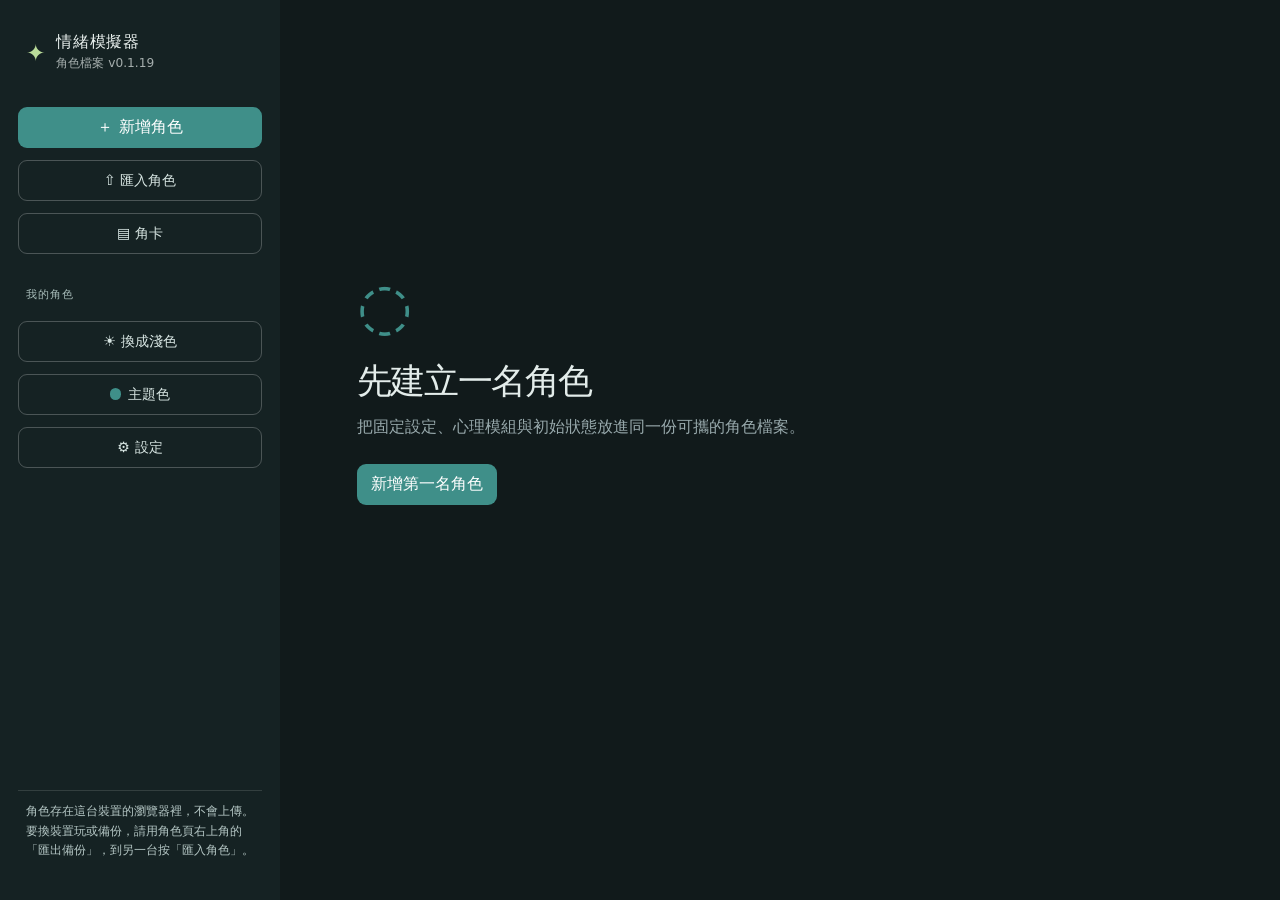
<file: 垃圾桶/2026-11-22_角卡_暫存區/docs/index.html>
<!doctype html>
<html lang="zh-Hant">
  <head>
    <meta charset="utf-8" />
    <meta name="viewport" content="width=device-width, initial-scale=1" />
    <title>情緒模擬器｜角色檔案</title>
    <link rel="stylesheet" href="styles.css?v=0.1.19" />
    <script>
      // 先套上深淺色，免得打開時先閃一下白色。預設深色。
      try { const s = JSON.parse(localStorage.getItem("emocara:settings") || "{}"); document.documentElement.dataset.theme = s.theme === "light" ? "light" : "dark"; }
      catch { document.documentElement.dataset.theme = "dark"; }
    </script>
  </head>
  <body>
    <div class="app-shell">
      <aside class="sidebar">
        <div class="brand"><span class="spark">✦</span><div><strong>情緒模擬器</strong><small>角色檔案 v0.1.19</small></div></div>
        <button id="new-character" class="primary wide">＋ 新增角色</button>
        <label class="import-button wide">⇧ 匯入角色<input id="import-file" type="file" accept="application/json,.json,text/plain,.txt" /></label>
        <button id="card-open" class="secondary wide settings-button" type="button">▤ 角卡</button>
        <nav><p class="nav-label">我的角色</p><div id="character-list" class="character-list"></div></nav>
        <button id="theme-toggle" class="secondary wide settings-button" type="button">☀ 換成淺色</button>
        <button id="hue-open" class="secondary wide settings-button" type="button"><span class="hue-dot"></span>主題色</button>
        <button id="open-settings" class="secondary wide settings-button">⚙ 設定</button>
        <p class="sidebar-note">角色存在這台裝置的瀏覽器裡，不會上傳。要換裝置玩或備份，請用角色頁右上角的「匯出備份」，到另一台按「匯入角色」。</p>
      </aside>
      <main class="content">
        <section id="empty-state" class="empty-state">
          <div class="empty-icon">◌</div><h1>先建立一名角色</h1><p>把固定設定、心理模組與初始狀態放進同一份可攜的角色檔案。</p>
          <button class="primary" data-new>新增第一名角色</button>
        </section>
        <section id="editor" hidden>
          <header class="page-header">
            <div><p class="eyebrow">CHARACTER PROFILE</p><h1 id="character-title">未命名角色</h1><p id="save-status" class="muted">已存在這台裝置</p></div>
            <div class="header-actions"><button id="export-button" class="secondary">匯出備份</button><button id="delete-character" class="danger-link">刪除角色</button></div>
          </header>
          <div class="tabs" role="tablist">
            <button class="tab" data-tab="chat">聊天</button>
            <button class="tab active" data-tab="character">角色</button>
            <button class="tab" data-tab="observer">觀察者</button>
          </div>

          <section id="panel-chat" class="panel tab-panel chat-panel" hidden>
            <div class="chat-topbar"><h2 id="chat-title">聊天</h2><div class="chat-topbar-right"><label id="chat-width-box" class="chat-width" hidden>寬度<input id="chat-width" type="range" min="480" max="1600" step="20" aria-label="聊天框的寬度"></label><span id="model-status" class="model-status">檢查模型設定中…</span><button id="chat-zoom" class="secondary small-button" type="button" title="聊天室鋪滿整個畫面">放大</button></div></div>
            <div class="chat-tools">
              <label class="time-switch" title="開著：他知道現在幾點、隔了多久。關著：時間不流動。"><input type="checkbox" id="real-time-toggle"> 現實時間</label>
              <label class="time-switch" title="開著：聊天裡發生的事改變了他，AI 會提議改他的設定，你同意才會改。"><input type="checkbox" id="proposal-toggle"> 設定提議</label>
              <label class="time-switch" title="開著：他回話時會多一段鏡頭看得到的描述（樣貌、動作、場景、表情）。"><input type="checkbox" id="video-toggle"> 視訊模式</label>
              <select id="chat-select" aria-label="切換聊天視窗" hidden></select>
              <button id="new-chat" class="text-button" type="button">開新聊天</button>
            </div>
            <div id="old-chat-banner" class="old-chat-banner" hidden>這是舊的聊天，只能看，不能接著聊。<button id="back-to-current-chat" class="text-button" type="button">回到目前的聊天</button></div>
            <div id="chat-history" class="chat-history" aria-live="polite"></div>
            <section id="manual-chat-workflow" class="manual-workflow" hidden>
              <p class="manual-step">1. 按「複製提示詞」，貼給網頁上的 AI。</p>
              <div class="chat-actions left"><button id="copy-chat-prompt" class="secondary" type="button">複製提示詞</button><button id="show-chat-prompt" class="text-button" type="button">看提示詞內容</button></div>
              <textarea id="manual-chat-prompt" rows="8" class="code-input" readonly hidden></textarea>
              <p class="manual-step">2. 複製 AI 回的整段，回來按「從剪貼簿貼上」。</p>
              <div class="chat-actions left"><button id="paste-chat-response" class="primary" type="button">從剪貼簿貼上</button><button id="cancel-manual-chat" class="secondary" type="button">取消這句</button></div>
              <p id="paste-help" class="paste-help" hidden></p>
              <details class="manual-fallback"><summary>貼不進來？改成自己貼</summary>
                <textarea id="manual-chat-response" rows="4" class="code-input" placeholder="整段貼上就好，被 ```json 包住也可以。"></textarea>
                <div class="chat-actions"><button id="parse-chat-response" class="secondary" type="button">用框裡的內容</button></div>
              </details>
            </section>
            <form id="chat-form" class="chat-composer">
              <textarea id="chat-message" rows="1" maxlength="4000" placeholder="想跟他說什麼？" aria-label="想對角色說的話"></textarea>
              <button id="chat-generate" class="primary chat-send">送出</button>
            </form>
            <div class="chat-mode-row"><label>回覆方式<select id="chat-mode"><option value="manual">手動複製貼上</option><option value="automatic">Gemini 自動回覆</option></select></label><span class="chat-hint">Enter 送出，Shift＋Enter 換行</span></div>
          </section>

          <section id="panel-character" class="panel tab-panel">
            <div class="section-heading"><div><h2>角色</h2><p>用你自己的話寫就好。空著的格子會直接跳過，不用填滿。</p></div><button id="save-character" class="primary">儲存角色</button></div>
            <details id="proposal-box" class="advanced proposal-box" hidden>
              <summary id="proposal-summary">AI 提議的設定變化</summary>
              <p class="muted proposal-intro">聊天裡發生的事改變了他，AI 提議這樣改。放著不處理也沒關係，同意了才會改進設定。</p>
              <div id="proposal-list" class="proposal-list"></div>
            </details>
            <form id="character-form">
              <div class="form-grid">
                <label class="field span-2">名字<input name="name" required placeholder="角色姓名" /></label>
                <label class="field">年齡<input name="age" type="text" placeholder="可留空" /></label>
                <label class="field">職業／身分<input name="occupation" placeholder="可留空" /></label>
                <label class="field span-2">外表<textarea name="appearance" rows="3" placeholder="長相、穿著、給人的第一印象……"></textarea></label>
              </div>
              <div class="subsection-heading"><h3>心理模組</h3><p>每一格附一個問題幫你想。關掉的模組，AI 就讀不到。</p></div>
              <div id="module-cards" class="module-cards"></div>
              <div class="chat-actions"><button type="button" id="add-custom-module" class="secondary">＋ 新增自訂模組</button></div>
              <details class="advanced">
                <summary>更多基本資料（別名、性別、背景……）</summary>
                <div class="form-grid">
                  <label class="field">別名（以逗號分隔）<input name="aliases" placeholder="例：小北, 北北" /></label>
                  <label class="field">性別<input name="gender" placeholder="可留空" /></label>
                  <label class="field">代名詞<input name="pronouns" placeholder="可留空" /></label>
                  <label class="field span-2">背景與人生經歷<textarea name="background" rows="5" placeholder="成長環境、家庭、重要經歷……"></textarea></label>
                  <label class="field span-2">目前生活狀態<textarea name="current_situation" rows="3" placeholder="目前身處什麼情況？"></textarea></label>
                  <label class="field span-2">其他設定（JSON 物件）<textarea name="other_information" rows="4" class="code-input" placeholder='例如：{ "world": "北境大學" }'></textarea></label>
                </div>
              </details>
              <div class="chat-actions"><span id="character-dirty" class="dirty-note"></span><button class="primary">儲存角色</button></div>
            </form>

            <details class="advanced advanced-main">
              <summary>進階（數字和系統設定，平常不用動）</summary>
              <section class="advanced-section">
                <div class="section-heading"><div><h3>心理數值</h3><p>數值只用於角色演繹，不是臨床心理測量。</p></div><button id="save-state" class="primary">儲存心理數值</button></div>
                <form id="state-form" class="state-form">
              <section><h3>情緒座標</h3><div class="form-grid"><label class="field">情緒效價（-100～100）<input name="valence" type="number" min="-100" max="100" /></label><label class="field">喚起程度（0～100）<input name="arousal" type="number" min="0" max="100" /></label></div></section>
              <section><h3>預設心理指標</h3><div class="form-grid metrics"><label class="field">安全感<input name="security" type="number" min="0" max="100" /></label><label class="field">焦慮<input name="anxiety" type="number" min="0" max="100" /></label><label class="field">孤獨感<input name="loneliness" type="number" min="0" max="100" /></label><label class="field">情緒穩定度<input name="emotional_stability" type="number" min="0" max="100" /></label></div></section>
              <section class="form-grid"><label class="field">目前情緒（JSON 物件）<textarea name="emotions" rows="5" class="code-input" placeholder='例如：{ "joy": 20, "grief": 40 }'></textarea></label><label class="field">自訂指標（JSON 物件）<textarea name="custom_metrics" rows="5" class="code-input" placeholder='例如：{ "curiosity": 60 }'></textarea></label></section>
            </form>
              </section>
              <section class="advanced-section">
                <div class="section-heading"><div><h3>關係數值</h3><p>由你手動設定；目前 AI 不會自行更動。</p></div><button id="add-relationship" class="primary">＋ 新增關係</button></div>
                <div class="module-layout"><aside id="relationship-list" class="module-list"></aside><article id="relationship-editor" class="module-editor empty-module">選取左側關係，開始編輯它的維度。</article></div>
              </section>
              <section class="advanced-section">
                <div><h3>記憶容量</h3><p class="muted">超出上限時只會阻止新增，不會自動刪除或合併舊記憶。</p></div>
                <form id="memory-settings-form" class="memory-settings-grid">
                <div class="memory-limit"><strong>核心記憶</strong><label class="field">最多筆數<input name="core_max_items" type="number" min="1" max="500" /></label><label class="field">每筆文字上限<input name="core_max_chars" type="number" min="40" max="5000" /></label></div>
                <div class="memory-limit"><strong>重要記憶</strong><label class="field">最多筆數<input name="important_max_items" type="number" min="1" max="500" /></label><label class="field">每筆文字上限<input name="important_max_chars" type="number" min="40" max="5000" /></label></div>
                <div class="memory-limit"><strong>普通記憶</strong><label class="field">最多筆數<input name="ordinary_max_items" type="number" min="1" max="500" /></label><label class="field">每筆文字上限<input name="ordinary_max_chars" type="number" min="40" max="5000" /></label></div>
                <div class="memory-settings-actions"><button class="primary">儲存記憶容量</button></div>
              </form>
              </section>
              <section class="advanced-section">
                <div class="section-heading"><div><h3>完整資料</h3><p>給檢查和除錯用。</p></div><button id="copy-json" class="secondary">複製 JSON</button></div>
                <pre id="json-preview" class="json-preview"></pre>
              </section>
            </details>
          </section>
          <section id="panel-observer" class="panel tab-panel" hidden>
            <div class="section-heading"><div><h2>觀察者</h2><p>僅在你主動開啟此頁時顯示；不會在聊天中自動曝光角色的內在資料。</p></div><span class="observer-badge">只讀</span></div>
            <section class="observer-section"><div class="observer-title"><h3>他現在</h3><span id="observer-now-time" class="observer-note"></span></div><div id="observer-now" class="observer-now"></div></section>
            <section class="observer-section"><div class="observer-title"><h3>他記得的近期經過</h3><span class="observer-note">AI 每句順便更新，最多 500 字</span></div><p id="observer-summary" class="observer-summary"></p></section>
            <section class="observer-section"><div class="observer-title"><h3>內心時間線</h3><span class="observer-note">最近 30 句，新的在上面</span></div><div id="observer-inner" class="observer-inner"></div></section>
            <section class="observer-section"><div class="observer-title"><h3>已確認記憶</h3><span id="observer-memory-count" class="badge">0</span></div><div id="observer-memories" class="observer-memories"></div></section>
            <details class="advanced observer-numbers"><summary>數字（心理數值、關係），平常不用看</summary>
              <section class="observer-section"><h3>目前心理狀態</h3><div id="observer-state" class="observer-metrics"></div></section>
              <section class="observer-section"><h3>關係資料</h3><p id="observer-relationships" class="observer-empty"></p><div id="observer-relationship-list" class="observer-relationships"></div></section>
            </details>
          </section>

        </section>
      </main>
    </div>
    <div id="toast" class="toast" role="status"></div>
    <dialog id="card-dialog" class="choice-dialog card-dialog"><form method="dialog">
      <h2>角卡</h2>
      <p>空白的角卡格式已經複製好了，拿去別的地方慢慢填。填好再貼回下面，或按左邊「匯入角色」選檔案。匯入一律變成一個新角色。</p>
      <textarea id="card-template" class="code-input" rows="7" readonly aria-label="空白角卡格式"></textarea>
      <div class="dialog-actions"><button id="card-copy" type="button" class="secondary">再複製一次</button><button id="card-download" type="button" class="secondary">下載成檔案</button></div>
      <textarea id="card-paste" rows="5" placeholder="把填好的角卡整份貼在這裡" aria-label="貼上填好的角卡"></textarea>
      <div class="dialog-actions"><button value="cancel" class="text-button">關閉</button><button id="card-import" type="button" class="primary">匯入成新角色</button></div>
    </form></dialog>
    <dialog id="hue-dialog" class="choice-dialog"><form method="dialog">
      <h2>主題色</h2>
      <p>在色環上點一下或拖著轉，換整個網頁的主色。深淺和鮮豔度固定。</p>
      <div id="hue-ring" class="hue-ring" role="slider" aria-label="色相" aria-valuemin="0" aria-valuemax="359" tabindex="0"><span id="hue-knob" class="hue-knob"></span><span id="hue-center" class="hue-center"></span></div>
      <div class="dialog-actions"><button id="hue-reset" type="button" class="secondary">恢復預設</button><button value="done" class="primary">好了</button></div>
    </form></dialog>
    <dialog id="time-dialog" class="choice-dialog"><form method="dialog">
      <h2>打開現實時間</h2>
      <p id="time-dialog-text"></p>
      <button value="now" class="primary choice">算「剛剛」<small>他覺得你們剛剛還在聊，從現在開始才感覺到時間流動。</small></button>
      <button value="real" class="secondary choice">照真實時間<small id="time-dialog-real"></small></button>
      <button value="cancel" class="text-button">取消，不打開</button>
    </form></dialog>
    <dialog id="new-chat-dialog" class="choice-dialog"><form method="dialog">
      <h2>開新聊天</h2>
      <p>要讓他記得以前的事嗎？</p>
      <button value="keep" class="primary choice">沿用記憶<small id="new-chat-keep-text"></small></button>
      <button value="fresh" class="secondary choice">不沿用記憶<small id="new-chat-fresh-text"></small></button>
      <button value="cancel" class="text-button">取消</button>
    </form></dialog>
    <dialog id="settings-dialog"><form method="dialog" id="settings-form"><div class="dialog-heading"><h2>設定</h2><button value="cancel" class="icon-button" aria-label="關閉">×</button></div>
      <p class="muted">這些設定只存在這台裝置的瀏覽器裡，不會上傳到 GitHub。換一台裝置要再填一次。</p>
      <label class="field">Gemini 鑰匙<input name="gemini_api_key" type="password" autocomplete="off" placeholder="從 Google AI Studio 複製過來" /></label>
      <label class="field">Gemini 模型名稱<input name="gemini_model" placeholder="gemini-3.8-flash" /></label>
      <p class="muted">只用手動模式的話，這裡可以不填。</p>
      <div class="dialog-actions"><button value="cancel" class="secondary">取消</button><button value="default" class="primary">儲存</button></div></form></dialog>
    <script src="core.js?v=0.1.19"></script>
    <script src="store.js?v=0.1.19"></script>
    <script src="ai.js?v=0.1.19"></script>
    <script src="app.js?v=0.1.19"></script>
  </body>
</html>
</file>
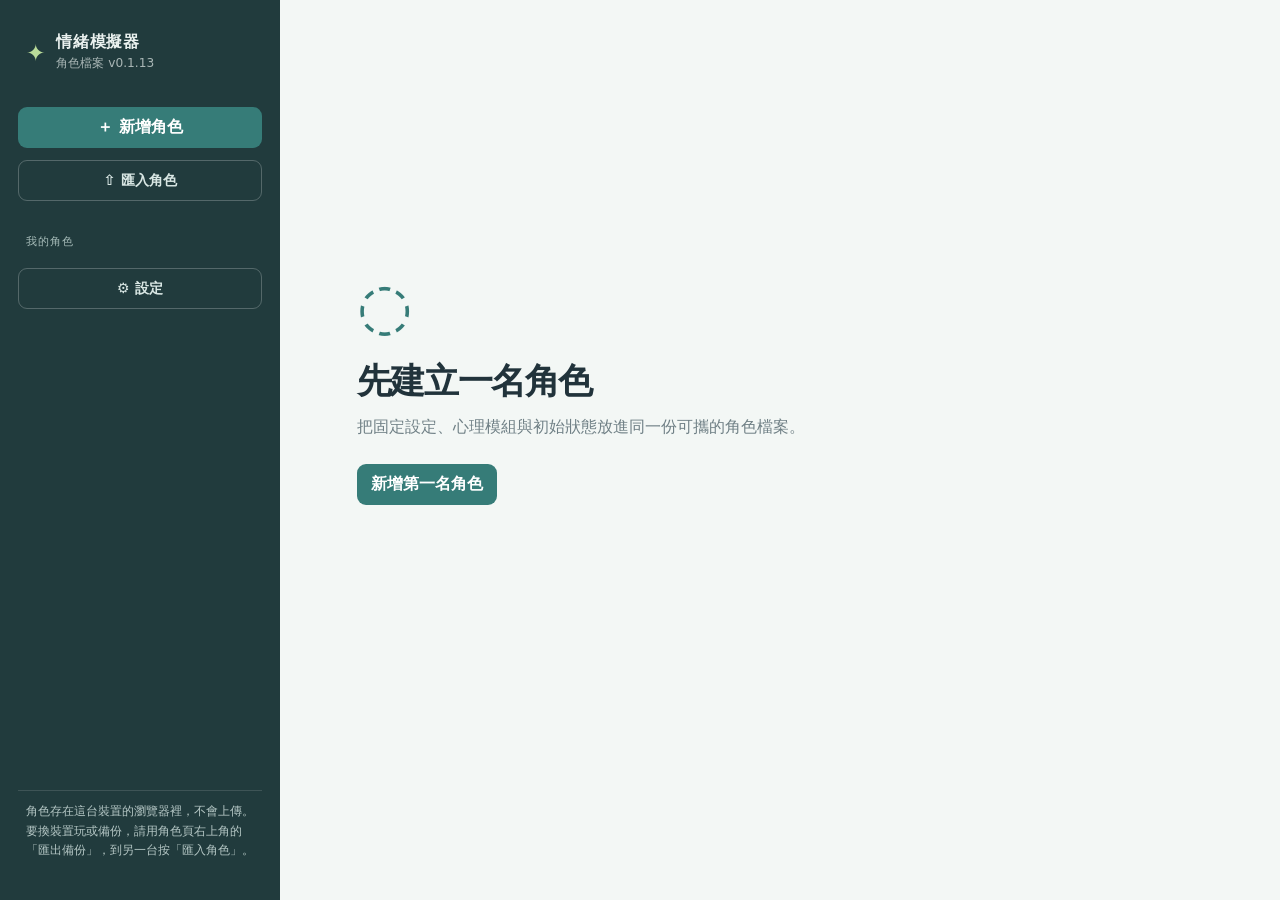
<file: 垃圾桶/2026-11-22_設定提議_暫存區/docs/index.html>
<!doctype html>
<html lang="zh-Hant">
  <head>
    <meta charset="utf-8" />
    <meta name="viewport" content="width=device-width, initial-scale=1" />
    <title>情緒模擬器｜角色檔案</title>
    <link rel="stylesheet" href="styles.css" />
  </head>
  <body>
    <div class="app-shell">
      <aside class="sidebar">
        <div class="brand"><span class="spark">✦</span><div><strong>情緒模擬器</strong><small>角色檔案 v0.1.13</small></div></div>
        <button id="new-character" class="primary wide">＋ 新增角色</button>
        <label class="import-button wide">⇧ 匯入角色<input id="import-file" type="file" accept="application/json,.json" /></label>
        <nav><p class="nav-label">我的角色</p><div id="character-list" class="character-list"></div></nav>
        <button id="open-settings" class="secondary wide settings-button">⚙ 設定</button>
        <p class="sidebar-note">角色存在這台裝置的瀏覽器裡，不會上傳。要換裝置玩或備份，請用角色頁右上角的「匯出備份」，到另一台按「匯入角色」。</p>
      </aside>
      <main class="content">
        <section id="empty-state" class="empty-state">
          <div class="empty-icon">◌</div><h1>先建立一名角色</h1><p>把固定設定、心理模組與初始狀態放進同一份可攜的角色檔案。</p>
          <button class="primary" data-new>新增第一名角色</button>
        </section>
        <section id="editor" hidden>
          <header class="page-header">
            <div><p class="eyebrow">CHARACTER PROFILE</p><h1 id="character-title">未命名角色</h1><p id="save-status" class="muted">已存在這台裝置</p></div>
            <div class="header-actions"><button id="export-button" class="secondary">匯出備份</button><button id="delete-character" class="danger-link">刪除角色</button></div>
          </header>
          <div class="tabs" role="tablist">
            <button class="tab" data-tab="chat">聊天</button>
            <button class="tab active" data-tab="character">角色</button>
            <button class="tab" data-tab="observer">觀察者</button>
          </div>

          <section id="panel-chat" class="panel tab-panel chat-panel" hidden>
            <div class="chat-topbar"><h2 id="chat-title">聊天</h2><div class="chat-topbar-right"><span id="model-status" class="model-status">檢查模型設定中…</span><button id="chat-zoom" class="secondary small-button" type="button" title="聊天室鋪滿整個畫面">放大</button></div></div>
            <div class="chat-tools">
              <label class="time-switch" title="開著：他知道現在幾點、隔了多久。關著：時間不流動。"><input type="checkbox" id="real-time-toggle"> 現實時間</label>
              <label class="time-switch" title="開著：聊天裡發生的事改變了他，AI 會提議改他的設定，你同意才會改。"><input type="checkbox" id="proposal-toggle"> 設定提議</label>
              <select id="chat-select" aria-label="切換聊天視窗" hidden></select>
              <button id="new-chat" class="text-button" type="button">開新聊天</button>
            </div>
            <div id="old-chat-banner" class="old-chat-banner" hidden>這是舊的聊天，只能看，不能接著聊。<button id="back-to-current-chat" class="text-button" type="button">回到目前的聊天</button></div>
            <div id="chat-history" class="chat-history" aria-live="polite"></div>
            <section id="manual-chat-workflow" class="manual-workflow" hidden>
              <p class="manual-step">1. 按「複製提示詞」，貼給網頁上的 AI。</p>
              <div class="chat-actions left"><button id="copy-chat-prompt" class="secondary" type="button">複製提示詞</button><button id="show-chat-prompt" class="text-button" type="button">看提示詞內容</button></div>
              <textarea id="manual-chat-prompt" rows="8" class="code-input" readonly hidden></textarea>
              <p class="manual-step">2. 複製 AI 回的整段，回來按「從剪貼簿貼上」。</p>
              <div class="chat-actions left"><button id="paste-chat-response" class="primary" type="button">從剪貼簿貼上</button><button id="cancel-manual-chat" class="secondary" type="button">取消這句</button></div>
              <p id="paste-help" class="paste-help" hidden></p>
              <details class="manual-fallback"><summary>貼不進來？改成自己貼</summary>
                <textarea id="manual-chat-response" rows="4" class="code-input" placeholder="整段貼上就好，被 ```json 包住也可以。"></textarea>
                <div class="chat-actions"><button id="parse-chat-response" class="secondary" type="button">用框裡的內容</button></div>
              </details>
            </section>
            <form id="chat-form" class="chat-composer">
              <textarea id="chat-message" rows="1" maxlength="4000" placeholder="想跟他說什麼？" aria-label="想對角色說的話"></textarea>
              <button id="chat-generate" class="primary chat-send">送出</button>
            </form>
            <div class="chat-mode-row"><label>回覆方式<select id="chat-mode"><option value="manual">手動複製貼上</option><option value="automatic">Gemini 自動回覆</option></select></label><span class="chat-hint">Enter 送出，Shift＋Enter 換行</span></div>
          </section>

          <section id="panel-character" class="panel tab-panel">
            <div class="section-heading"><div><h2>角色</h2><p>用你自己的話寫就好。空著的格子會直接跳過，不用填滿。</p></div><button id="save-character" class="primary">儲存角色</button></div>
            <details id="proposal-box" class="advanced proposal-box" hidden>
              <summary id="proposal-summary">AI 提議的設定變化</summary>
              <p class="muted proposal-intro">聊天裡發生的事改變了他，AI 提議這樣改。放著不處理也沒關係，同意了才會改進設定。</p>
              <div id="proposal-list" class="proposal-list"></div>
            </details>
            <form id="character-form">
              <div class="form-grid">
                <label class="field span-2">名字<input name="name" required placeholder="角色姓名" /></label>
                <label class="field">年齡<input name="age" type="text" placeholder="可留空" /></label>
                <label class="field">職業／身分<input name="occupation" placeholder="可留空" /></label>
                <label class="field span-2">外表<textarea name="appearance" rows="3" placeholder="長相、穿著、給人的第一印象……"></textarea></label>
              </div>
              <div class="subsection-heading"><h3>心理模組</h3><p>每一格附一個問題幫你想。關掉的模組，AI 就讀不到。</p></div>
              <div id="module-cards" class="module-cards"></div>
              <div class="chat-actions"><button type="button" id="add-custom-module" class="secondary">＋ 新增自訂模組</button></div>
              <details class="advanced">
                <summary>更多基本資料（別名、性別、背景……）</summary>
                <div class="form-grid">
                  <label class="field">別名（以逗號分隔）<input name="aliases" placeholder="例：小北, 北北" /></label>
                  <label class="field">性別<input name="gender" placeholder="可留空" /></label>
                  <label class="field">代名詞<input name="pronouns" placeholder="可留空" /></label>
                  <label class="field span-2">背景與人生經歷<textarea name="background" rows="5" placeholder="成長環境、家庭、重要經歷……"></textarea></label>
                  <label class="field span-2">目前生活狀態<textarea name="current_situation" rows="3" placeholder="目前身處什麼情況？"></textarea></label>
                  <label class="field span-2">其他設定（JSON 物件）<textarea name="other_information" rows="4" class="code-input" placeholder='例如：{ "world": "北境大學" }'></textarea></label>
                </div>
              </details>
              <div class="chat-actions"><span id="character-dirty" class="dirty-note"></span><button class="primary">儲存角色</button></div>
            </form>

            <details class="advanced advanced-main">
              <summary>進階（數字和系統設定，平常不用動）</summary>
              <section class="advanced-section">
                <div class="section-heading"><div><h3>心理數值</h3><p>數值只用於角色演繹，不是臨床心理測量。</p></div><button id="save-state" class="primary">儲存心理數值</button></div>
                <form id="state-form" class="state-form">
              <section><h3>情緒座標</h3><div class="form-grid"><label class="field">情緒效價（-100～100）<input name="valence" type="number" min="-100" max="100" /></label><label class="field">喚起程度（0～100）<input name="arousal" type="number" min="0" max="100" /></label></div></section>
              <section><h3>預設心理指標</h3><div class="form-grid metrics"><label class="field">安全感<input name="security" type="number" min="0" max="100" /></label><label class="field">焦慮<input name="anxiety" type="number" min="0" max="100" /></label><label class="field">孤獨感<input name="loneliness" type="number" min="0" max="100" /></label><label class="field">情緒穩定度<input name="emotional_stability" type="number" min="0" max="100" /></label></div></section>
              <section class="form-grid"><label class="field">目前情緒（JSON 物件）<textarea name="emotions" rows="5" class="code-input" placeholder='例如：{ "joy": 20, "grief": 40 }'></textarea></label><label class="field">自訂指標（JSON 物件）<textarea name="custom_metrics" rows="5" class="code-input" placeholder='例如：{ "curiosity": 60 }'></textarea></label></section>
            </form>
              </section>
              <section class="advanced-section">
                <div class="section-heading"><div><h3>關係數值</h3><p>由你手動設定；目前 AI 不會自行更動。</p></div><button id="add-relationship" class="primary">＋ 新增關係</button></div>
                <div class="module-layout"><aside id="relationship-list" class="module-list"></aside><article id="relationship-editor" class="module-editor empty-module">選取左側關係，開始編輯它的維度。</article></div>
              </section>
              <section class="advanced-section">
                <div><h3>記憶容量</h3><p class="muted">超出上限時只會阻止新增，不會自動刪除或合併舊記憶。</p></div>
                <form id="memory-settings-form" class="memory-settings-grid">
                <div class="memory-limit"><strong>核心記憶</strong><label class="field">最多筆數<input name="core_max_items" type="number" min="1" max="500" /></label><label class="field">每筆文字上限<input name="core_max_chars" type="number" min="40" max="5000" /></label></div>
                <div class="memory-limit"><strong>重要記憶</strong><label class="field">最多筆數<input name="important_max_items" type="number" min="1" max="500" /></label><label class="field">每筆文字上限<input name="important_max_chars" type="number" min="40" max="5000" /></label></div>
                <div class="memory-limit"><strong>普通記憶</strong><label class="field">最多筆數<input name="ordinary_max_items" type="number" min="1" max="500" /></label><label class="field">每筆文字上限<input name="ordinary_max_chars" type="number" min="40" max="5000" /></label></div>
                <div class="memory-settings-actions"><button class="primary">儲存記憶容量</button></div>
              </form>
              </section>
              <section class="advanced-section">
                <div class="section-heading"><div><h3>完整資料</h3><p>給檢查和除錯用。</p></div><button id="copy-json" class="secondary">複製 JSON</button></div>
                <pre id="json-preview" class="json-preview"></pre>
              </section>
            </details>
          </section>
          <section id="panel-observer" class="panel tab-panel" hidden>
            <div class="section-heading"><div><h2>觀察者</h2><p>僅在你主動開啟此頁時顯示；不會在聊天中自動曝光角色的內在資料。</p></div><span class="observer-badge">只讀</span></div>
            <section class="observer-section"><div class="observer-title"><h3>他記得的近期經過</h3><span class="observer-note">AI 每句順便更新，最多 500 字</span></div><p id="observer-summary" class="observer-summary"></p></section>
            <section class="observer-section"><div class="observer-title"><h3>內心時間線</h3><span class="observer-note">最近 30 句，新的在上面</span></div><div id="observer-inner" class="observer-inner"></div></section>
            <section class="observer-section"><h3>目前心理狀態</h3><div id="observer-state" class="observer-metrics"></div></section>
            <section class="observer-section"><div class="observer-title"><h3>已確認記憶</h3><span id="observer-memory-count" class="badge">0</span></div><div id="observer-memories" class="observer-memories"></div></section>
            <section class="observer-section"><h3>關係資料</h3><p id="observer-relationships" class="observer-empty"></p><div id="observer-relationship-list" class="observer-relationships"></div></section>
          </section>

        </section>
      </main>
    </div>
    <div id="toast" class="toast" role="status"></div>
    <dialog id="time-dialog" class="choice-dialog"><form method="dialog">
      <h2>打開現實時間</h2>
      <p id="time-dialog-text"></p>
      <button value="now" class="primary choice">算「剛剛」<small>他覺得你們剛剛還在聊，從現在開始才感覺到時間流動。</small></button>
      <button value="real" class="secondary choice">照真實時間<small id="time-dialog-real"></small></button>
      <button value="cancel" class="text-button">取消，不打開</button>
    </form></dialog>
    <dialog id="new-chat-dialog" class="choice-dialog"><form method="dialog">
      <h2>開新聊天</h2>
      <p>要讓他記得以前的事嗎？</p>
      <button value="keep" class="primary choice">沿用記憶<small id="new-chat-keep-text"></small></button>
      <button value="fresh" class="secondary choice">不沿用記憶<small id="new-chat-fresh-text"></small></button>
      <button value="cancel" class="text-button">取消</button>
    </form></dialog>
    <dialog id="settings-dialog"><form method="dialog" id="settings-form"><div class="dialog-heading"><h2>設定</h2><button value="cancel" class="icon-button" aria-label="關閉">×</button></div>
      <p class="muted">這些設定只存在這台裝置的瀏覽器裡，不會上傳到 GitHub。換一台裝置要再填一次。</p>
      <label class="field">Gemini 鑰匙<input name="gemini_api_key" type="password" autocomplete="off" placeholder="從 Google AI Studio 複製過來" /></label>
      <label class="field">Gemini 模型名稱<input name="gemini_model" placeholder="gemini-3.8-flash" /></label>
      <p class="muted">只用手動模式的話，這裡可以不填。</p>
      <div class="dialog-actions"><button value="cancel" class="secondary">取消</button><button value="default" class="primary">儲存</button></div></form></dialog>
    <script src="core.js"></script>
    <script src="store.js"></script>
    <script src="ai.js"></script>
    <script src="app.js"></script>
  </body>
</html>
</file>
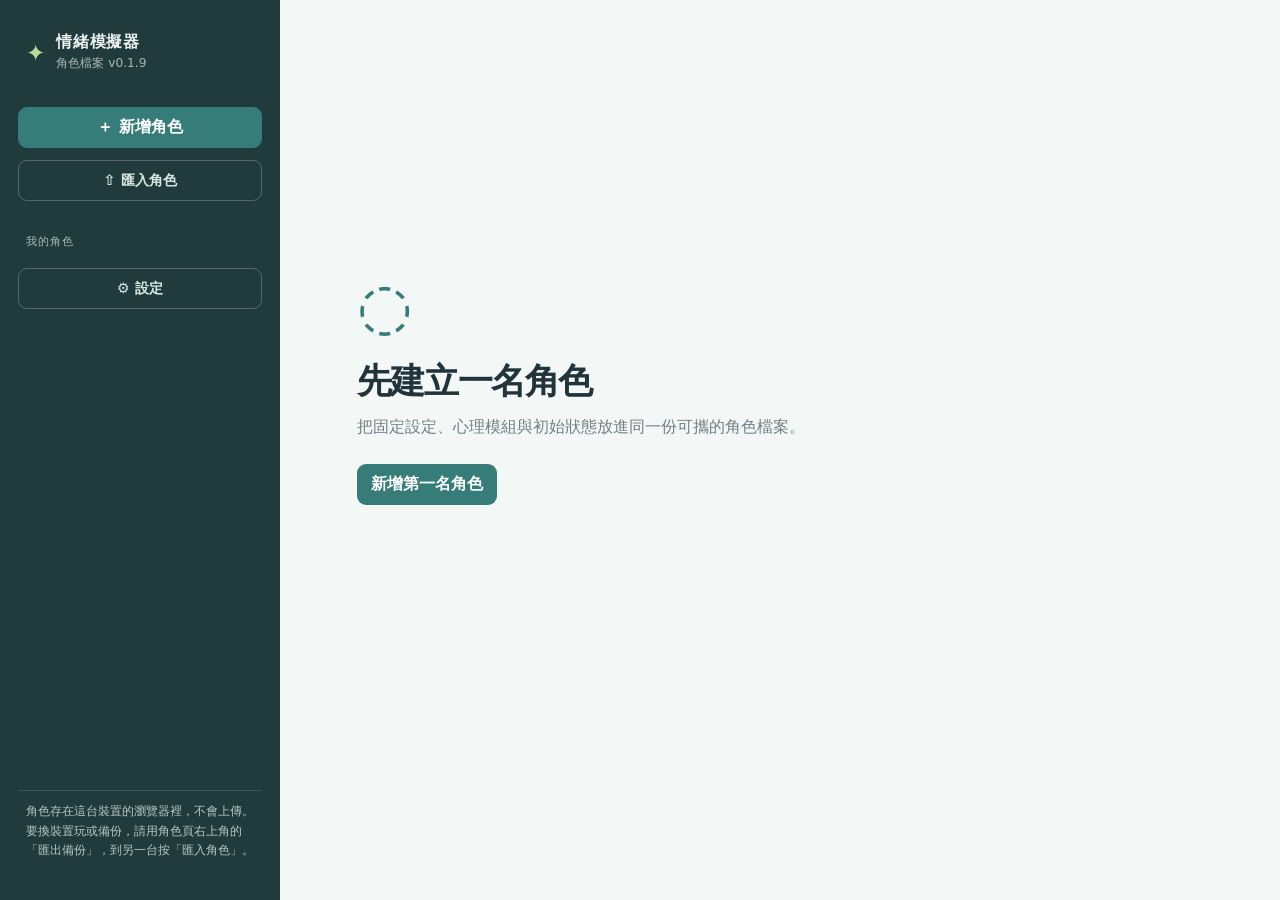
<file: 垃圾桶/2026-11-22_近期摘要_暫存區/docs/index.html>
<!doctype html>
<html lang="zh-Hant">
  <head>
    <meta charset="utf-8" />
    <meta name="viewport" content="width=device-width, initial-scale=1" />
    <title>情緒模擬器｜角色檔案</title>
    <link rel="stylesheet" href="styles.css" />
  </head>
  <body>
    <div class="app-shell">
      <aside class="sidebar">
        <div class="brand"><span class="spark">✦</span><div><strong>情緒模擬器</strong><small>角色檔案 v0.1.9</small></div></div>
        <button id="new-character" class="primary wide">＋ 新增角色</button>
        <label class="import-button wide">⇧ 匯入角色<input id="import-file" type="file" accept="application/json,.json" /></label>
        <nav><p class="nav-label">我的角色</p><div id="character-list" class="character-list"></div></nav>
        <button id="open-settings" class="secondary wide settings-button">⚙ 設定</button>
        <p class="sidebar-note">角色存在這台裝置的瀏覽器裡，不會上傳。要換裝置玩或備份，請用角色頁右上角的「匯出備份」，到另一台按「匯入角色」。</p>
      </aside>
      <main class="content">
        <section id="empty-state" class="empty-state">
          <div class="empty-icon">◌</div><h1>先建立一名角色</h1><p>把固定設定、心理模組與初始狀態放進同一份可攜的角色檔案。</p>
          <button class="primary" data-new>新增第一名角色</button>
        </section>
        <section id="editor" hidden>
          <header class="page-header">
            <div><p class="eyebrow">CHARACTER PROFILE</p><h1 id="character-title">未命名角色</h1><p id="save-status" class="muted">已存在這台裝置</p></div>
            <div class="header-actions"><button id="export-button" class="secondary">匯出備份</button><button id="delete-character" class="danger-link">刪除角色</button></div>
          </header>
          <div class="tabs" role="tablist">
            <button class="tab" data-tab="chat">聊天</button>
            <button class="tab active" data-tab="character">角色</button>
            <button class="tab" data-tab="observer">觀察者</button>
          </div>

          <section id="panel-chat" class="panel tab-panel chat-panel" hidden>
            <div class="chat-topbar"><h2 id="chat-title">聊天</h2><span id="model-status" class="model-status">檢查模型設定中…</span></div>
            <div class="chat-tools">
              <label class="time-switch" title="開著：他知道現在幾點、隔了多久。關著：時間不流動。"><input type="checkbox" id="real-time-toggle"> 現實時間</label>
              <select id="chat-select" aria-label="切換聊天視窗" hidden></select>
              <button id="new-chat" class="text-button" type="button">開新聊天</button>
            </div>
            <div id="old-chat-banner" class="old-chat-banner" hidden>這是舊的聊天，只能看，不能接著聊。<button id="back-to-current-chat" class="text-button" type="button">回到目前的聊天</button></div>
            <div id="chat-history" class="chat-history" aria-live="polite"></div>
            <section id="manual-chat-workflow" class="manual-workflow" hidden>
              <p class="manual-step">1. 按「複製提示詞」，貼給網頁上的 AI。</p>
              <div class="chat-actions left"><button id="copy-chat-prompt" class="secondary" type="button">複製提示詞</button><button id="show-chat-prompt" class="text-button" type="button">看提示詞內容</button></div>
              <textarea id="manual-chat-prompt" rows="8" class="code-input" readonly hidden></textarea>
              <p class="manual-step">2. 複製 AI 回的整段，回來按「從剪貼簿貼上」。</p>
              <div class="chat-actions left"><button id="paste-chat-response" class="primary" type="button">從剪貼簿貼上</button><button id="cancel-manual-chat" class="secondary" type="button">取消這句</button></div>
              <p id="paste-help" class="paste-help" hidden></p>
              <details class="manual-fallback"><summary>貼不進來？改成自己貼</summary>
                <textarea id="manual-chat-response" rows="4" class="code-input" placeholder="整段貼上就好，被 ```json 包住也可以。"></textarea>
                <div class="chat-actions"><button id="parse-chat-response" class="secondary" type="button">用框裡的內容</button></div>
              </details>
            </section>
            <form id="chat-form" class="chat-composer">
              <textarea id="chat-message" rows="1" maxlength="4000" placeholder="想跟他說什麼？" aria-label="想對角色說的話"></textarea>
              <button id="chat-generate" class="primary chat-send">送出</button>
            </form>
            <div class="chat-mode-row"><label>回覆方式<select id="chat-mode"><option value="manual">手動複製貼上</option><option value="automatic">Gemini 自動回覆</option></select></label><span class="chat-hint">Enter 送出，Shift＋Enter 換行</span></div>
          </section>

          <section id="panel-character" class="panel tab-panel">
            <div class="section-heading"><div><h2>角色</h2><p>用你自己的話寫就好。空著的格子會直接跳過，不用填滿。</p></div><button id="save-character" class="primary">儲存角色</button></div>
            <form id="character-form">
              <div class="form-grid">
                <label class="field span-2">名字<input name="name" required placeholder="角色姓名" /></label>
                <label class="field">年齡<input name="age" type="text" placeholder="可留空" /></label>
                <label class="field">職業／身分<input name="occupation" placeholder="可留空" /></label>
                <label class="field span-2">外表<textarea name="appearance" rows="3" placeholder="長相、穿著、給人的第一印象……"></textarea></label>
              </div>
              <div class="subsection-heading"><h3>心理模組</h3><p>每一格附一個問題幫你想。關掉的模組，AI 就讀不到。</p></div>
              <div id="module-cards" class="module-cards"></div>
              <div class="chat-actions"><button type="button" id="add-custom-module" class="secondary">＋ 新增自訂模組</button></div>
              <details class="advanced">
                <summary>更多基本資料（別名、性別、背景……）</summary>
                <div class="form-grid">
                  <label class="field">別名（以逗號分隔）<input name="aliases" placeholder="例：小北, 北北" /></label>
                  <label class="field">性別<input name="gender" placeholder="可留空" /></label>
                  <label class="field">代名詞<input name="pronouns" placeholder="可留空" /></label>
                  <label class="field span-2">背景與人生經歷<textarea name="background" rows="5" placeholder="成長環境、家庭、重要經歷……"></textarea></label>
                  <label class="field span-2">目前生活狀態<textarea name="current_situation" rows="3" placeholder="目前身處什麼情況？"></textarea></label>
                  <label class="field span-2">其他設定（JSON 物件）<textarea name="other_information" rows="4" class="code-input" placeholder='例如：{ "world": "北境大學" }'></textarea></label>
                </div>
              </details>
              <div class="chat-actions"><span id="character-dirty" class="dirty-note"></span><button class="primary">儲存角色</button></div>
            </form>

            <details class="advanced advanced-main">
              <summary>進階（數字和系統設定，平常不用動）</summary>
              <section class="advanced-section">
                <div class="section-heading"><div><h3>心理數值</h3><p>數值只用於角色演繹，不是臨床心理測量。</p></div><button id="save-state" class="primary">儲存心理數值</button></div>
                <form id="state-form" class="state-form">
              <section><h3>情緒座標</h3><div class="form-grid"><label class="field">情緒效價（-100～100）<input name="valence" type="number" min="-100" max="100" /></label><label class="field">喚起程度（0～100）<input name="arousal" type="number" min="0" max="100" /></label></div></section>
              <section><h3>預設心理指標</h3><div class="form-grid metrics"><label class="field">安全感<input name="security" type="number" min="0" max="100" /></label><label class="field">焦慮<input name="anxiety" type="number" min="0" max="100" /></label><label class="field">孤獨感<input name="loneliness" type="number" min="0" max="100" /></label><label class="field">情緒穩定度<input name="emotional_stability" type="number" min="0" max="100" /></label></div></section>
              <section class="form-grid"><label class="field">目前情緒（JSON 物件）<textarea name="emotions" rows="5" class="code-input" placeholder='例如：{ "joy": 20, "grief": 40 }'></textarea></label><label class="field">自訂指標（JSON 物件）<textarea name="custom_metrics" rows="5" class="code-input" placeholder='例如：{ "curiosity": 60 }'></textarea></label></section>
            </form>
              </section>
              <section class="advanced-section">
                <div class="section-heading"><div><h3>關係數值</h3><p>由你手動設定；目前 AI 不會自行更動。</p></div><button id="add-relationship" class="primary">＋ 新增關係</button></div>
                <div class="module-layout"><aside id="relationship-list" class="module-list"></aside><article id="relationship-editor" class="module-editor empty-module">選取左側關係，開始編輯它的維度。</article></div>
              </section>
              <section class="advanced-section">
                <div><h3>記憶容量</h3><p class="muted">超出上限時只會阻止新增，不會自動刪除或合併舊記憶。</p></div>
                <form id="memory-settings-form" class="memory-settings-grid">
                <div class="memory-limit"><strong>核心記憶</strong><label class="field">最多筆數<input name="core_max_items" type="number" min="1" max="500" /></label><label class="field">每筆文字上限<input name="core_max_chars" type="number" min="40" max="5000" /></label></div>
                <div class="memory-limit"><strong>重要記憶</strong><label class="field">最多筆數<input name="important_max_items" type="number" min="1" max="500" /></label><label class="field">每筆文字上限<input name="important_max_chars" type="number" min="40" max="5000" /></label></div>
                <div class="memory-limit"><strong>普通記憶</strong><label class="field">最多筆數<input name="ordinary_max_items" type="number" min="1" max="500" /></label><label class="field">每筆文字上限<input name="ordinary_max_chars" type="number" min="40" max="5000" /></label></div>
                <div class="memory-settings-actions"><button class="primary">儲存記憶容量</button></div>
              </form>
              </section>
              <section class="advanced-section">
                <div class="section-heading"><div><h3>完整資料</h3><p>給檢查和除錯用。</p></div><button id="copy-json" class="secondary">複製 JSON</button></div>
                <pre id="json-preview" class="json-preview"></pre>
              </section>
            </details>
          </section>
          <section id="panel-observer" class="panel tab-panel" hidden>
            <div class="section-heading"><div><h2>觀察者</h2><p>僅在你主動開啟此頁時顯示；不會在聊天中自動曝光角色的內在資料。</p></div><span class="observer-badge">只讀</span></div>
            <section class="observer-section"><div class="observer-title"><h3>他記得的近期經過</h3><span class="observer-note">AI 每句順便更新，最多 500 字</span></div><p id="observer-summary" class="observer-summary"></p></section>
            <section class="observer-section"><div class="observer-title"><h3>內心時間線</h3><span class="observer-note">最近 30 句，新的在上面</span></div><div id="observer-inner" class="observer-inner"></div></section>
            <section class="observer-section"><h3>目前心理狀態</h3><div id="observer-state" class="observer-metrics"></div></section>
            <section class="observer-section"><div class="observer-title"><h3>已確認記憶</h3><span id="observer-memory-count" class="badge">0</span></div><div id="observer-memories" class="observer-memories"></div></section>
            <section class="observer-section"><h3>關係資料</h3><p id="observer-relationships" class="observer-empty"></p><div id="observer-relationship-list" class="observer-relationships"></div></section>
          </section>

        </section>
      </main>
    </div>
    <div id="toast" class="toast" role="status"></div>
    <dialog id="time-dialog" class="choice-dialog"><form method="dialog">
      <h2>打開現實時間</h2>
      <p id="time-dialog-text"></p>
      <button value="now" class="primary choice">算「剛剛」<small>他覺得你們剛剛還在聊，從現在開始才感覺到時間流動。</small></button>
      <button value="real" class="secondary choice">照真實時間<small id="time-dialog-real"></small></button>
      <button value="cancel" class="text-button">取消，不打開</button>
    </form></dialog>
    <dialog id="new-chat-dialog" class="choice-dialog"><form method="dialog">
      <h2>開新聊天</h2>
      <p>要讓他記得以前的事嗎？</p>
      <button value="keep" class="primary choice">沿用記憶<small id="new-chat-keep-text"></small></button>
      <button value="fresh" class="secondary choice">不沿用記憶<small id="new-chat-fresh-text"></small></button>
      <button value="cancel" class="text-button">取消</button>
    </form></dialog>
    <dialog id="settings-dialog"><form method="dialog" id="settings-form"><div class="dialog-heading"><h2>設定</h2><button value="cancel" class="icon-button" aria-label="關閉">×</button></div>
      <p class="muted">這些設定只存在這台裝置的瀏覽器裡，不會上傳到 GitHub。換一台裝置要再填一次。</p>
      <label class="field">Gemini 鑰匙<input name="gemini_api_key" type="password" autocomplete="off" placeholder="從 Google AI Studio 複製過來" /></label>
      <label class="field">Gemini 模型名稱<input name="gemini_model" placeholder="gemini-3.8-flash" /></label>
      <p class="muted">只用手動模式的話，這裡可以不填。</p>
      <div class="dialog-actions"><button value="cancel" class="secondary">取消</button><button value="default" class="primary">儲存</button></div></form></dialog>
    <script src="core.js"></script>
    <script src="store.js"></script>
    <script src="ai.js"></script>
    <script src="app.js"></script>
  </body>
</html>
</file>
<file: docs/styles.css>
:root { --ink:#21333b; --muted:#708086; --line:#dce5e4; --canvas:#f3f7f5; --paper:#fffefd; --accent:#367c78; --accent-dark:#225f5c; --soft:#e6f0ed; --danger:#ad4d4b; --shadow:0 14px 35px rgba(35,60,58,.09); font-family: Inter, "Noto Sans TC", system-ui, sans-serif; }
* { box-sizing:border-box; } [hidden] { display:none !important; } body { margin:0; color:var(--ink); background:var(--canvas); } button, input, textarea, select { font:inherit; } button { cursor:pointer; } .app-shell { min-height:100vh; display:grid; grid-template-columns:280px minmax(0,1fr); }
.sidebar { background:var(--c213b3d); color:#eaf1ef; padding:28px 18px; display:flex; flex-direction:column; gap:12px; } .brand { display:flex; align-items:center; gap:11px; padding:4px 8px 23px; } .brand strong { display:block; letter-spacing:.04em; } .brand small { display:block; font-size:.76rem; opacity:.68; margin-top:2px; } .spark { color:#badc9a; font-size:1.45rem; }
.primary,.secondary,.danger-link,.import-button { border:0; border-radius:9px; padding:10px 14px; font-weight:500; transition:.18s; text-align:center; } .primary { background:var(--accent); color:#fff; } .primary:hover { background:var(--accent-dark); } .secondary { background:var(--soft); color:var(--accent-dark); } .secondary:hover { filter:brightness(.96); } .wide { width:100%; display:block; } .import-button { background:transparent; color:#d8e6e3; border:1px solid rgba(255,255,255,.23); font-size:.9rem; } .import-button input { display:none; } .nav-label { margin:21px 8px 7px; color:#a8bdba; text-transform:uppercase; letter-spacing:.1em; font-size:.7rem; }
.character-list { display:grid; gap:4px; } .character-item { width:100%; border:0; background:transparent; color:#eaf1ef; text-align:left; padding:11px 10px; border-radius:8px; } .character-item:hover,.character-item.active { background:rgba(255,255,255,.12); } .character-item small { display:block; opacity:.62; margin-top:2px; font-size:.72rem; } .sidebar-note { margin-top:auto; padding:11px 8px 0; color:#b5c7c5; font-size:.77rem; line-height:1.55; border-top:1px solid rgba(255,255,255,.13); }
.content { max-width:1200px; width:100%; margin:0 auto; padding:52px 6vw 72px; } .empty-state { min-height:75vh; display:grid; align-content:center; justify-items:start; max-width:520px; } .empty-icon { color:var(--accent); font-size:4rem; line-height:1; } .empty-state h1 { font-size:2.2rem; margin:20px 0 8px; } .empty-state p { color:var(--muted); line-height:1.7; margin:0 0 23px; } .page-header,.section-heading { display:flex; justify-content:space-between; gap:22px; align-items:flex-start; } .page-header { padding-bottom:28px; } .eyebrow { color:var(--accent); font-size:.75rem; letter-spacing:.14em; font-weight:500; margin:0 0 7px; } h1 { font-size:2rem; margin:0; letter-spacing:-.04em; } h2 { margin:0; font-size:1.25rem; } h3 { font-size:.95rem; margin:0 0 14px; } .muted,.section-heading p { color:var(--muted); margin:6px 0 0; font-size:.9rem; line-height:1.5; }.header-actions { display:flex; align-items:center; gap:14px; }.danger-link { background:transparent; color:var(--danger); padding-left:4px; padding-right:4px; }
.tabs { display:flex; gap:3px; border-bottom:1px solid var(--line); margin-bottom:27px; overflow:auto; } .tab { flex:0 0 auto; border:0; background:transparent; color:var(--muted); padding:12px 15px; border-bottom:2px solid transparent; } .tab.active { color:var(--accent-dark); border-color:var(--accent); font-weight:500; } .badge { display:inline-grid; place-items:center; min-width:19px; height:19px; border-radius:10px; background:var(--soft); font-size:.7rem; }
.panel { background:var(--paper); border:1px solid var(--ce3ebea); border-radius:14px; box-shadow:var(--shadow); padding:29px; } .form-grid { display:grid; grid-template-columns:repeat(2,minmax(0,1fr)); gap:18px; margin-top:25px; } .field { display:grid; gap:7px; color:var(--c46575b); font-size:.84rem; font-weight:500; } .field input,.field textarea,.field select { width:100%; border:1px solid var(--cccd9d6); border-radius:8px; padding:10px 11px; background:var(--cfff); color:var(--ink); font-weight:400; outline:none; } .field textarea { resize:vertical; line-height:1.52; }.field input:focus,.field textarea:focus,.field select:focus { border-color:var(--accent); box-shadow:0 0 0 3px rgba(54,124,120,.12); }.span-2 { grid-column:span 2; }.code-input,.json-preview { font-family:ui-monospace, SFMono-Regular, Consolas, monospace; font-size:.8rem; }
.module-layout { display:grid; grid-template-columns:250px minmax(0,1fr); gap:25px; margin-top:25px; }.module-list { border-right:1px solid var(--line); padding-right:17px; display:grid; align-content:start; gap:5px; }.module-list button { border:0; background:transparent; border-radius:8px; text-align:left; padding:10px; color:var(--ink); }.module-list button:hover,.module-list button.active { background:var(--soft); }.module-list small { display:block; color:var(--muted); margin-top:3px; }.module-list .off { opacity:.5; }.module-editor { min-height:290px; }.empty-module { color:var(--muted); display:grid; place-items:center; border:1px dashed var(--line); border-radius:10px; }.module-editor-form { display:grid; gap:15px; }.module-top { display:grid; grid-template-columns:1fr 1fr auto; gap:12px; align-items:end; }.module-actions { display:flex; justify-content:space-between; gap:10px; margin-top:4px; }.toggle { display:flex; align-items:center; gap:7px; font-size:.85rem; white-space:nowrap; color:var(--muted); }.toggle input { accent-color:var(--accent); }.delete-module { border:0; background:transparent; color:var(--danger); padding:6px; }
.state-form { display:grid; gap:29px; margin-top:26px; }.state-form section { padding-bottom:24px; border-bottom:1px solid var(--line); }.state-form section:last-child { border:0; padding:0; }.metrics { grid-template-columns:repeat(4,minmax(0,1fr)); }.json-preview { margin:24px 0 0; padding:18px; background:var(--c1f3335); color:#dcece8; border-radius:9px; overflow:auto; max-height:560px; line-height:1.55; }
dialog { border:0; padding:0; border-radius:13px; box-shadow:0 18px 60px rgba(20,38,39,.25); width:min(410px,calc(100vw - 30px)); } dialog::backdrop { background:rgba(19,42,42,.36); } dialog form { padding:23px; display:grid; gap:17px; }.dialog-heading { display:flex; justify-content:space-between; align-items:center; }.icon-button { border:0; background:transparent; font-size:1.55rem; color:var(--muted); }.dialog-actions { display:flex; justify-content:flex-end; gap:9px; margin-top:5px; }.toast { position:fixed; right:24px; bottom:24px; transform:translateY(90px); opacity:0; background:var(--c213b3d); color:#fff; border-radius:8px; padding:11px 15px; transition:.22s; box-shadow:var(--shadow); }.toast.show { transform:translateY(0); opacity:1; }
.memory-settings { display:grid; gap:17px; margin-top:30px; padding-top:25px; border-top:1px solid var(--line); }.memory-settings h3 { margin:0 0 5px; }.memory-settings p { margin:0; color:var(--muted); font-size:.88rem; line-height:1.5; }.memory-settings-grid { display:grid; grid-template-columns:repeat(3,minmax(0,1fr)); gap:12px; }.memory-limit { display:grid; gap:12px; padding:14px; border:1px solid var(--line); border-radius:9px; background:var(--cfbfdfc); }.memory-limit strong { color:var(--accent-dark); }.memory-settings-actions { grid-column:1 / -1; display:flex; justify-content:flex-end; }.model-status { align-self:center; border-radius:999px; padding:7px 10px; background:var(--cf4e7df); color:var(--c814d3d); font-size:.78rem; font-weight:500; white-space:nowrap; }.model-status.ready { background:var(--soft); color:var(--accent-dark); }.chat-history { display:grid; gap:12px; min-height:120px; max-height:440px; margin:25px 0; padding:2px 3px 4px; overflow:auto; }.chat-empty { margin:auto 0; color:var(--muted); text-align:center; padding:34px 16px; border:1px dashed var(--line); border-radius:10px; }.chat-turn { display:grid; gap:9px; padding:16px; border:1px solid var(--line); border-radius:11px; background:var(--cfcfefd); }.chat-turn p { margin:0; white-space:pre-wrap; line-height:1.6; }.chat-user { color:var(--muted); }.chat-character { color:var(--ink); font-weight:500; }.chat-turn-state { color:var(--muted); font-size:.84rem; }.chat-turn-state summary { cursor:pointer; }.chat-turn-state pre,.preview-state { margin:8px 0 0; padding:10px; border-radius:7px; background:var(--cf1f6f4); overflow:auto; white-space:pre-wrap; font:inherit; font-size:.82rem; line-height:1.5; }.chat-composer,.manual-workflow { display:grid; gap:15px; padding-top:20px; border-top:1px solid var(--line); }.manual-workflow { margin-top:20px; }.chat-actions { display:flex; justify-content:flex-end; gap:9px; }.chat-preview { display:grid; gap:13px; margin-top:22px; padding:19px; border:1px solid var(--cb7d4ca); border-radius:11px; background:var(--cf7fbf9); }.chat-preview h3,.preview-reply { margin:0; }.preview-reply { white-space:pre-wrap; line-height:1.65; }.preview-memories { display:grid; gap:8px; padding:13px; border:1px solid var(--cd8e7e1); border-radius:8px; color:var(--muted); font-size:.86rem; }.memory-heading { margin:0; color:var(--ink); font-weight:500; }.memory-candidate { display:flex; align-items:flex-start; gap:9px; color:var(--ink); line-height:1.5; cursor:pointer; }.memory-candidate input { margin-top:3px; accent-color:var(--accent); }.observer-badge { align-self:center; padding:6px 10px; border-radius:999px; background:var(--ceef2f1); color:var(--muted); font-size:.78rem; font-weight:500; }.observer-section { padding:24px 0; border-bottom:1px solid var(--line); }.observer-section:last-child { border-bottom:0; padding-bottom:0; }.observer-section h3 { margin:0 0 15px; }.observer-title { display:flex; align-items:center; gap:8px; }.observer-title h3 { margin:0; }.observer-metrics { display:grid; grid-template-columns:repeat(3,minmax(0,1fr)); gap:10px; }.observer-metric { display:grid; gap:5px; padding:13px; border-radius:9px; background:var(--cf1f6f4); }.observer-metric small { color:var(--muted); }.observer-metric strong { font-size:1.15rem; }.observer-memories,.observer-relationships { display:grid; gap:17px; }.memory-group { display:grid; gap:8px; }.memory-group h4 { margin:0; color:var(--accent-dark); font-size:.88rem; }.observer-memory,.observer-relationship { padding:11px 13px; border-left:3px solid var(--cb7d4ca); background:var(--cfbfdfc); }.observer-memory strong,.observer-relationship strong { display:block; line-height:1.5; }.observer-memory p,.observer-relationship p,.observer-empty { margin:5px 0 0; color:var(--muted); font-size:.87rem; line-height:1.5; }
@media (max-width:780px) { .app-shell { grid-template-columns:1fr; }.sidebar { min-height:auto; padding:18px; }.sidebar-note { display:none; }.content { padding:30px 18px 50px; }.page-header,.section-heading { flex-direction:column; }.panel { padding:20px; }.module-layout { grid-template-columns:1fr; }.module-list { border-right:0; border-bottom:1px solid var(--line); padding:0 0 14px; grid-auto-flow:column; grid-auto-columns:max-content; overflow:auto; }.metrics,.memory-settings-grid,.observer-metrics { grid-template-columns:repeat(2,minmax(0,1fr)); }.module-top { grid-template-columns:1fr; }.form-grid { grid-template-columns:1fr; }.span-2 { grid-column:auto; } }

/* 角色頁：模組文字框（v0.1.2） */
.subsection-heading { margin:30px 0 14px; padding-top:22px; border-top:1px solid var(--line); } .subsection-heading h3 { margin:0; } .subsection-heading p { margin:6px 0 0; color:var(--muted); font-size:.9rem; }
.module-cards { display:grid; gap:12px; }
.module-card { border:1px solid var(--line); border-radius:10px; padding:14px 16px; background:var(--cfff); transition:opacity .15s; } .module-card.off { opacity:.5; }
.module-card-head { display:flex; align-items:center; gap:12px; } .module-card-head strong,.module-card-head .module-name-input { flex:1; min-width:0; }
.module-name-input { border:1px solid var(--cccd9d6); border-radius:8px; padding:6px 9px; font-weight:500; color:var(--ink); }
.module-guide { margin:5px 0 9px; color:var(--muted); font-size:.87rem; line-height:1.5; }
.module-card textarea { width:100%; border:1px solid var(--cccd9d6); border-radius:8px; padding:10px 11px; color:var(--ink); resize:vertical; line-height:1.6; outline:none; } .module-card textarea:focus,.module-name-input:focus { border-color:var(--accent); box-shadow:0 0 0 3px rgba(54,124,120,.12); outline:none; }
.module-legacy { margin:8px 0 0; color:var(--muted); font-size:.8rem; }
.advanced { margin-top:18px; border:1px solid var(--line); border-radius:10px; padding:4px 16px; } .advanced > summary { cursor:pointer; padding:10px 0; color:var(--muted); font-weight:500; } .advanced[open] > summary { margin-bottom:10px; }
.advanced-main { margin-top:22px; background:var(--paper); }
.advanced-section { padding:18px 0; border-top:1px solid var(--line); } .advanced-section h3 { margin:0; }
.dirty-note { color:var(--ca0672b); font-size:.86rem; margin-right:auto; align-self:center; }
.proposal-box { margin:0 0 18px; background:var(--cfbfaf5); }
.proposal-box.many > summary { color:var(--ca0672b); }
.proposal-intro { margin:0 0 12px; font-size:.86rem; line-height:1.5; }
.proposal-list { display:grid; gap:12px; padding-bottom:12px; }
.proposal-card { border:1px solid var(--line); border-radius:10px; padding:12px 14px; background:var(--cfff); display:grid; gap:7px; }
.proposal-card p { margin:0; line-height:1.55; white-space:pre-wrap; font-size:.88rem; }
.proposal-card small { color:var(--muted); font-size:.76rem; }
.proposal-now { color:var(--muted); }
.proposal-new { border-left:3px solid var(--accent); padding-left:9px; }
.proposal-card textarea { width:100%; border:1px solid var(--cccd9d6); border-radius:8px; padding:9px 10px; color:var(--ink); resize:vertical; line-height:1.6; }
.proposal-older summary { cursor:pointer; color:var(--muted); font-size:.8rem; }
.proposal-older p { margin-top:6px; color:var(--muted); font-size:.82rem; }
.proposal-actions { display:flex; gap:8px; justify-content:flex-end; flex-wrap:wrap; }
.tab-badge { display:inline-block; margin-left:5px; min-width:18px; padding:0 5px; border-radius:9px; background:#c98a3d; color:#fff; font-size:.72rem; line-height:18px; text-align:center; }

.settings-button { background:transparent; color:#d8e6e3; border:1px solid rgba(255,255,255,.23); font-size:.9rem; }
/* 聊天：泡泡樣式（2026-11-22 v0.1.5） */
.chat-panel { display:flex; flex-direction:column; padding:0; overflow:hidden; }
.chat-topbar { display:flex; justify-content:space-between; align-items:center; gap:12px; padding:16px 22px; border-bottom:1px solid var(--line); }
.chat-topbar h2 { margin:0; font-size:1.1rem; }
.chat-topbar-right { display:flex; align-items:center; gap:10px; }
.chat-width { display:flex; align-items:center; gap:6px; font-size:.78rem; color:var(--muted); }
.width-button { width:28px; height:28px; padding:0; border:1px solid var(--line); border-radius:7px; background:var(--soft); color:var(--accent-dark); font-size:1rem; line-height:1; }
.width-button:disabled { opacity:.4; cursor:default; }
@media (max-width:780px) { .chat-width { display:none !important; } }
/* 角卡 */
.card-dialog { width:min(560px,calc(100vw - 30px)); }
.card-dialog textarea { width:100%; border:1px solid var(--cccd9d6); border-radius:8px; padding:9px 10px; background:var(--cfff); color:var(--ink); resize:vertical; line-height:1.55; }
/* 整理記憶 */
.observer-title #memory-cleanup { margin-left:auto; padding:8px 16px; box-shadow:0 0 0 3px var(--soft); }
.mc-preview { display:grid; gap:6px; max-height:40vh; overflow:auto; }
.mc-preview p { margin:0; font-size:.86rem; line-height:1.55; }
/* 色相環 */
dialog { background:var(--paper); color:var(--ink); }
.hue-dot { display:inline-block; width:.8em; height:.8em; margin-right:7px; border-radius:50%; background:var(--accent); vertical-align:-1px; }
.hue-ring { position:relative; width:220px; height:220px; margin:4px auto; border-radius:50%; cursor:pointer; touch-action:none;
  background:conic-gradient(hsl(0 45% 45%), hsl(60 45% 45%), hsl(120 45% 45%), hsl(180 45% 45%), hsl(240 45% 45%), hsl(300 45% 45%), hsl(360 45% 45%)); }
.hue-ring::after { content:""; position:absolute; inset:34px; border-radius:50%; background:var(--paper); }
.hue-center { position:absolute; inset:62px; border-radius:50%; background:var(--accent); z-index:1; }
.hue-knob { position:absolute; left:50%; top:50%; width:24px; height:24px; margin:-12px 0 0 -12px; border-radius:50%; border:3px solid #fff; box-shadow:0 0 0 1px rgba(0,0,0,.35); z-index:2; pointer-events:none; }
.hue-ring:focus-visible { outline:3px solid var(--accent); outline-offset:4px; }
.toast { z-index:60; }
.chat-panel .chat-history { display:flex; flex-direction:column; gap:10px; height:min(62vh,620px); min-height:260px; max-height:none; margin:0; padding:20px 22px; overflow-y:auto; background:var(--cf7faf9); }
.chat-panel .chat-empty { margin:auto; border:0; }
.chat-row { display:flex; flex-direction:column; max-width:78%; }
.chat-row.me { align-self:flex-end; align-items:flex-end; }
.chat-row.them { align-self:flex-start; align-items:flex-start; }
.chat-bubble { padding:10px 14px; border-radius:16px; line-height:1.6; white-space:pre-wrap; overflow-wrap:anywhere; }
.chat-row.me .chat-bubble { background:var(--accent); color:#fff; border-bottom-right-radius:5px; }
.chat-row.them .chat-bubble { background:var(--cfff); color:var(--ink); border:1px solid var(--line); border-bottom-left-radius:5px; }
.chat-row.pending .chat-bubble { opacity:.72; }
.chat-row.them.pending .chat-bubble { opacity:1; border:1px dashed var(--c9cc3b8); }
.chat-row.typing .chat-bubble { color:var(--muted); letter-spacing:.2em; }
.chat-notes { display:grid; gap:2px; margin:4px 6px 0; }
.chat-note { color:var(--muted); font-size:.78rem; }
.chat-note summary { cursor:pointer; list-style:none; }
.chat-note summary::-webkit-details-marker { display:none; }
.chat-note pre { margin:6px 0 0; padding:8px 10px; border-radius:7px; background:var(--ceef4f2); white-space:pre-wrap; font:inherit; font-size:.76rem; }
.chat-confirm { display:grid; gap:6px; margin:6px 4px 0; padding:9px 11px; border-radius:10px; background:var(--ceef5f2); font-size:.82rem; color:var(--muted); }
.chat-confirm-line { margin:0; line-height:1.5; }
.chat-confirm .memory-candidate { font-size:.82rem; }
.chat-confirm-actions { display:flex; justify-content:flex-end; gap:7px; margin-top:2px; }
.chat-confirm-actions button { padding:6px 14px; font-size:.84rem; }
.chat-panel .manual-workflow { display:grid; gap:9px; margin:0; padding:14px 22px; border-top:1px solid var(--line); background:var(--cfbfdfc); }
.manual-step { margin:0; color:var(--ink); font-size:.86rem; font-weight:500; }
.chat-actions.left { justify-content:flex-start; align-items:center; }
.text-button { border:0; background:transparent; color:var(--accent-dark); text-decoration:underline; padding:6px; font-size:.84rem; }
.chat-panel .manual-workflow textarea { width:100%; border:1px solid var(--cccd9d6); border-radius:8px; padding:9px 10px; background:var(--cfff); color:var(--ink); resize:vertical; }
.chat-panel .chat-composer { display:flex; gap:9px; align-items:flex-end; padding:12px 16px 6px; border-top:1px solid var(--line); background:var(--paper); }
.chat-composer textarea { flex:1; min-width:0; resize:none; border:1px solid var(--cccd9d6); border-radius:20px; padding:10px 15px; line-height:1.5; max-height:160px; outline:none; color:var(--ink); background:var(--cfff); }
.chat-composer textarea:focus { border-color:var(--accent); }
.chat-send { border-radius:20px; padding:10px 18px; }
.chat-send:disabled { opacity:.5; cursor:default; }
.chat-mode-row { display:flex; justify-content:space-between; align-items:center; gap:10px; flex-wrap:wrap; padding:2px 20px 12px; color:var(--muted); font-size:.78rem; }
.chat-mode-row label { display:flex; align-items:center; gap:6px; }
.chat-mode-row select { border:1px solid var(--cccd9d6); border-radius:7px; padding:3px 6px; background:var(--cfff); color:var(--ink); font-size:.78rem; }
@media (max-width:780px) { .chat-panel { padding:0; } .chat-panel .chat-history { height:60vh; padding:14px; } .chat-row { max-width:88%; } .chat-topbar { padding:13px 15px; } .chat-hint { display:none; } }
/* 隱藏內心：偷看（2026-11-22 v0.1.6） */
.chat-peek { display:grid; gap:4px; margin:3px 4px 0; }
.chat-under { display:flex; align-items:center; gap:10px; flex-wrap:wrap; }
.peek-button { border:0; background:transparent; color:var(--muted); font-size:.76rem; padding:2px 4px; text-decoration:underline dotted; }
.peek-button:hover { color:var(--accent-dark); }
.chat-under .chat-confirm-actions { margin:0; }
.small-button { padding:5px 13px; font-size:.82rem; }
.chat-peek-body { display:grid; gap:5px; padding:9px 11px; border-radius:10px; background:var(--ceef2f6); color:var(--c4d5b66); font-size:.82rem; line-height:1.55; }
.chat-peek-body p { margin:0; white-space:pre-wrap; }
.chat-inner { font-style:italic; color:var(--c3e4c58); }
.chat-peek-body .memory-candidate { font-size:.82rem; }
.observer-note { color:var(--muted); font-size:.78rem; }
.observer-inner { display:grid; gap:10px; max-height:460px; overflow:auto; }
.observer-thought { display:grid; gap:4px; padding:11px 13px; border-left:3px solid var(--cb9c4d6); background:var(--cf8f9fc); }
.observer-thought small { color:var(--muted); font-size:.74rem; }
.observer-thought p { margin:0; line-height:1.55; white-space:pre-wrap; font-size:.87rem; }
.thought-said { color:var(--muted); }
.thought-inner { color:var(--ink); font-weight:500; }
.thought-mood { color:var(--muted); font-size:.82rem !important; }
.manual-fallback { color:var(--muted); font-size:.8rem; }
.manual-fallback summary { cursor:pointer; }
.manual-fallback textarea { margin-top:8px; }
.manual-fallback .chat-actions { margin-top:8px; }
/* 時間、回溯、新聊天（2026-11-22 v0.1.7） */
.chat-tools { display:flex; align-items:center; gap:14px; flex-wrap:wrap; padding:8px 22px; border-bottom:1px solid var(--line); font-size:.8rem; color:var(--muted); }
.time-switch { display:flex; align-items:center; gap:6px; cursor:pointer; }
.time-switch input { accent-color:var(--accent); width:16px; height:16px; }
.chat-tools select { border:1px solid var(--cccd9d6); border-radius:7px; padding:3px 6px; background:var(--cfff); color:var(--ink); font-size:.78rem; max-width:220px; }
.chat-tools .text-button { margin-left:auto; font-size:.8rem; }
.old-chat-banner { display:flex; align-items:center; justify-content:center; gap:8px; flex-wrap:wrap; padding:8px 16px; background:var(--cfff6e8); color:var(--c7a5a2c); font-size:.82rem; border-bottom:1px solid var(--cf0e0c4); }
.chat-time { color:var(--c9aa7ab); font-size:.72rem; }
.chat-row.me.tappable .chat-bubble { cursor:pointer; }
.rewind-button { margin-top:4px; border:1px solid var(--ce2c9a8); background:var(--cfff8ee); color:var(--c8a5a22); border-radius:999px; padding:4px 12px; font-size:.78rem; }
.paste-help { margin:0; padding:9px 11px; border-radius:8px; background:var(--cfff3ea); color:var(--c814d3d); font-size:.82rem; line-height:1.55; }
.choice-dialog form { display:grid; gap:10px; padding:20px; }
.choice-dialog h2 { margin:0; font-size:1.1rem; }
.choice-dialog p { margin:0; color:var(--muted); line-height:1.6; font-size:.88rem; }
.choice-dialog .choice { display:grid; gap:4px; text-align:left; padding:12px 14px; }
.choice-dialog .choice small { font-weight:400; opacity:.85; line-height:1.5; font-size:.8rem; }
@media (max-width:780px) { .chat-tools { padding:8px 15px; } }
/* 近期摘要（2026-11-22 v0.1.9） */
.observer-summary { margin:10px 0 0; padding:12px 14px; border-radius:9px; background:var(--cf8f9fc); border-left:3px solid var(--cb9c4d6); line-height:1.7; white-space:pre-wrap; font-size:.9rem; }
/* Gemini 失敗時的提示（2026-11-22 v0.1.10） */
.gemini-failed { align-self:stretch; display:grid; gap:8px; margin:2px 0; padding:11px 13px; border-radius:10px; background:var(--cfff3ea); color:var(--c814d3d); font-size:.84rem; line-height:1.55; }
.gemini-failed p { margin:0; white-space:pre-wrap; }
/* 自動存：最新那句的「取消」（2026-11-22 v0.1.11） */
/* 取消這句：跟「從這句重來」一樣，點泡泡才出現 */
.chat-row.them.latest .chat-bubble { cursor:pointer; }
.chat-row.latest .chat-bubble { cursor:pointer; }
/* 深淺色：下面這些 --cXXXXXX 用淺色時的顏色命名，深色時換成另一組。2026-11-22 v0.1.14 */
:root { --c1f3335:#1f3335; --c213b3d:#213b3d; --c3e4c58:#3e4c58; --c46575b:#46575b; --c4d5b66:#4d5b66; --c7a5a2c:#7a5a2c; --c814d3d:#814d3d; --c8a5a22:#8a5a22; --c9aa7ab:#9aa7ab; --c9cc3b8:#9cc3b8; --ca0672b:#a0672b; --cb7d4ca:#b7d4ca; --cb9c4d6:#b9c4d6; --cccd9d6:#ccd9d6; --cd8e7e1:#d8e7e1; --ce2c9a8:#e2c9a8; --ce3ebea:#e3ebea; --ceef2f1:#eef2f1; --ceef2f6:#eef2f6; --ceef4f2:#eef4f2; --ceef5f2:#eef5f2; --cf0e0c4:#f0e0c4; --cf1f6f4:#f1f6f4; --cf4e7df:#f4e7df; --cf7faf9:#f7faf9; --cf7fbf9:#f7fbf9; --cf8f9fc:#f8f9fc; --cfbfaf5:#fbfaf5; --cfbfdfc:#fbfdfc; --cfcfefd:#fcfefd; --cfff:#fff; --cfff3ea:#fff3ea; --cfff6e8:#fff6e8; --cfff8ee:#fff8ee; }
:root[data-theme="dark"] { color-scheme:dark; --ink:#e3ecea; --muted:#98a9ac; --line:#2c3b3c; --canvas:#111a1b; --paper:#182223; --accent:#3f8f89; --accent-dark:#8fd3cb; --soft:#1f3a38; --danger:#e27c79; --shadow:0 14px 35px rgba(0,0,0,.35); --c1f3335:#0e1617; --c213b3d:#152223; --c3e4c58:#b9c6d8; --c46575b:#b4c3c6; --c4d5b66:#aab6c4; --c7a5a2c:#e0bf8a; --c814d3d:#f0b8a5; --c8a5a22:#e8bb7d; --c9aa7ab:#7f8f93; --c9cc3b8:#4d7a71; --ca0672b:#e5ad6a; --cb7d4ca:#3f5a55; --cb9c4d6:#4a5874; --cccd9d6:#3a4b4c; --cd8e7e1:#33494a; --ce2c9a8:#6a5338; --ce3ebea:#2a3839; --ceef2f1:#243233; --ceef2f6:#232a38; --ceef4f2:#223031; --ceef5f2:#223031; --cf0e0c4:#5a4a30; --cf1f6f4:#1d292a; --cf4e7df:#3a2b25; --cf7faf9:#141d1e; --cf7fbf9:#1a2526; --cf8f9fc:#1c2230; --cfbfaf5:#1f1e18; --cfbfdfc:#1a2526; --cfcfefd:#1a2526; --cfff:#1f2b2c; --cfff3ea:#2e2620; --cfff6e8:#2c251c; --cfff8ee:#2d261d; }
:root[data-theme="dark"] .primary:hover { background:var(--accent-hover, #4fa59f); }
:root[data-theme="dark"] input, :root[data-theme="dark"] textarea, :root[data-theme="dark"] select { color:var(--ink); }
.chat-scene { align-self:flex-start; max-width:78%; margin:4px 2px -4px; color:var(--muted); font-size:.86rem; line-height:1.65; white-space:pre-wrap; }
.thought-scene { color:var(--muted); }
.observer-now { display:grid; gap:6px; }
.now-line { margin:0; line-height:1.65; white-space:pre-wrap; }
.observer-numbers { margin-top:6px; }
@media (max-width:780px) { .chat-scene { max-width:92%; } }
/* 粗字不要太粗（2026-11-22 納可：粗體好粗好刺眼）。標題靠字的大小分，不靠粗。 */
h1, h2, h3, h4, strong, b, summary, legend { font-weight:500; }
.page-header h1 { font-weight:600; }
.style-exceptions summary { cursor:pointer; color:var(--c46575b); font-size:.84rem; font-weight:500; } .style-exceptions[open] { display:grid; gap:11px; } .style-exception { display:grid; gap:7px; margin-top:9px; } .style-exception textarea { width:100%; border:1px solid var(--cccd9d6); border-radius:8px; padding:10px 11px; background:var(--cfff); color:var(--ink); resize:vertical; line-height:1.52; }
.nav-head { display:flex; align-items:center; justify-content:space-between; gap:8px; margin:21px 0 7px; } .nav-head .nav-label { margin:0 8px; } .nav-small { border:0; background:transparent; color:#cfe0dd; font-size:.78rem; padding:4px 8px; border-radius:6px; } .nav-small:hover { background:rgba(255,255,255,.12); } .list-sort { width:100%; margin-bottom:8px; border:1px solid rgba(255,255,255,.2); border-radius:8px; background:rgba(255,255,255,.06); color:#eaf1ef; padding:7px 9px; font-size:.82rem; } .list-sort option { color:#213b3d; background:#fff; }
.character-row { display:flex; align-items:stretch; gap:2px; } .character-row .character-item { flex:1; min-width:0; } .character-row.in-folder { padding-left:14px; } .character-more { border:0; background:transparent; color:#cfe0dd; width:34px; border-radius:8px; font-size:1.05rem; opacity:.7; } .character-more:hover { background:rgba(255,255,255,.12); opacity:1; } .list-section { margin:10px 10px 2px; color:#a8bdba; font-size:.72rem; letter-spacing:.06em; } .folder-head { display:flex; gap:2px; margin-top:6px; } .folder-toggle { flex:1; min-width:0; border:0; background:transparent; color:#d8e6e3; text-align:left; padding:8px 10px; border-radius:8px; font-size:.86rem; } .folder-toggle:hover { background:rgba(255,255,255,.1); } .menu-row { display:grid; grid-template-columns:1fr 1fr; gap:8px; }

/* ---------- 版面（v0.1.38 聊天為主，像通訊軟體）：左邊角色列表、右邊整片聊天；「角色」「觀察者」從聊天上方打開 ---------- */
body { overflow:hidden; }
.app-shell { height:100vh; height:var(--app-height, 100dvh); min-height:0; }
.sidebar { overflow-y:auto; padding:16px 14px; gap:10px; }
.side-top { display:flex; align-items:center; justify-content:space-between; gap:8px; } .side-top .brand { padding:4px; }
.side-plus { flex:0 0 auto; width:38px; height:38px; border:0; border-radius:10px; background:var(--accent); color:#fff; font-size:1.35rem; line-height:1; } .side-plus:hover { filter:brightness(1.1); }
.side-nav { flex:1 0 auto; } .side-nav .nav-head { margin-top:8px; }
.list-empty { color:#a8bdba; font-size:.82rem; line-height:1.6; padding:8px 10px; margin:0; }
.side-settings { border:0; border-top:1px solid rgba(255,255,255,.13); background:transparent; color:#d8e6e3; text-align:left; padding:12px 10px 4px; font-size:.9rem; } .side-settings:hover { color:#fff; }
.content { max-width:none; height:100%; min-height:0; padding:0; display:flex; flex-direction:column; }
.empty-state { margin:auto; min-height:0; padding:30px; }
.editor { flex:1; min-height:0; display:flex; flex-direction:column; }
.chat-header { display:flex; align-items:center; gap:8px; padding:9px 16px; border-bottom:1px solid var(--line); background:var(--paper); }
.chat-name { flex:1; min-width:0; margin:0; font-size:1.08rem; font-weight:600; letter-spacing:0; white-space:nowrap; overflow:hidden; text-overflow:ellipsis; }
.header-back { display:none; border:0; background:transparent; color:var(--ink); font-size:1.3rem; padding:2px 8px; }
.header-buttons { display:flex; align-items:center; gap:2px; }
.chat-header .tab { border:0; border-radius:8px; padding:7px 12px; font-size:.9rem; } .chat-header .tab.active { background:var(--soft); color:var(--accent-dark); }
.header-more { border:0; background:transparent; color:var(--muted); width:36px; height:34px; border-radius:8px; font-size:1.25rem; line-height:1; } .header-more:hover,.chat-header .tab:hover { background:var(--soft); }
.editor-body { position:relative; flex:1; min-height:0; display:flex; }
.chat-panel { flex:1; min-width:0; background:var(--cf7faf9); }
.chat-panel .chat-history { flex:1 1 auto; height:auto; min-height:0; padding:20px max(22px, calc((100% - var(--chat-width, 820px)) / 2)); }
.chat-panel .chat-composer, .chat-panel .manual-workflow, .chat-panel .chat-mode-row { padding-left:max(16px, calc((100% - var(--chat-width, 820px)) / 2)); padding-right:max(16px, calc((100% - var(--chat-width, 820px)) / 2)); }
.chat-mode-row { background:var(--paper); } .chat-mode-row .model-status { padding:3px 9px; }
.side-panel { flex:0 0 clamp(400px, 44%, 640px); overflow-y:auto; border-left:1px solid var(--line); background:var(--canvas); }
.side-panel-head { position:sticky; top:0; z-index:3; display:flex; align-items:center; justify-content:space-between; gap:10px; padding:10px 16px; background:var(--paper); border-bottom:1px solid var(--line); }
.side-panel-head h2 { font-size:1rem; }
.side-close { border:0; background:transparent; color:var(--muted); font-size:1.4rem; line-height:1; padding:2px 6px; } .close-phone { display:none; }
.side-panel .panel { border:0; border-radius:0; box-shadow:none; padding:18px; background:transparent; }
.side-panel .section-heading { flex-direction:column; gap:10px; } .side-panel .module-layout { grid-template-columns:1fr; }
.side-panel .metrics,.side-panel .memory-settings-grid,.side-panel .observer-metrics { grid-template-columns:repeat(2,minmax(0,1fr)); }
.danger-zone { display:grid; justify-items:start; gap:4px; margin-top:30px; padding-top:16px; border-top:1px solid var(--line); }
.menu-switches { display:grid; gap:12px; padding:4px 2px; } .menu-switches .time-switch { flex-wrap:wrap; font-size:.92rem; } .menu-switches small { flex-basis:100%; padding-left:24px; color:var(--muted); font-size:.78rem; line-height:1.5; }
.menu-width { display:flex; align-items:center; gap:8px; color:var(--muted); font-size:.86rem; padding:2px; }
.import-choice { cursor:pointer; } .import-choice input { display:none; }
.settings-look { display:flex; gap:8px; flex-wrap:wrap; }
@media (max-width:780px) {
  /* 手機：兩頁。列表頁只看到角色列表，聊天頁只看到聊天。高度跟著鍵盤上面剩下的空間。 */
  .app-shell { position:fixed; left:0; right:0; top:var(--app-top, 0px); height:var(--app-height, 100dvh); grid-template-columns:1fr; }
  body[data-view="chat"] .sidebar { display:none; } body[data-view="list"] .content { display:none; }
  .sidebar { height:100%; overflow-y:auto; padding:14px 16px; }
  .header-back { display:block; } .chat-header { padding:7px 8px 7px 4px; }
  .side-panel { position:absolute; inset:0; z-index:20; border:0; }
  .close-phone { display:inline; font-size:.9rem; color:var(--accent-dark); } .close-desk { display:none; }
  .side-panel .panel { padding:16px; } .side-panel .form-grid { grid-template-columns:1fr; }
  .chat-panel .chat-history { padding:14px; } .chat-panel .chat-composer,.chat-panel .manual-workflow,.chat-panel .chat-mode-row { padding-left:12px; padding-right:12px; }
  .menu-width { display:none; }
}
.side-panel .section-heading { align-items:flex-start; }
</file>
<file: 垃圾桶/2026-11-22_網頁版_暫存區/styles.css>
:root { --ink:#21333b; --muted:#708086; --line:#dce5e4; --canvas:#f3f7f5; --paper:#fffefd; --accent:#367c78; --accent-dark:#225f5c; --soft:#e6f0ed; --danger:#ad4d4b; --shadow:0 14px 35px rgba(35,60,58,.09); font-family: Inter, "Noto Sans TC", system-ui, sans-serif; }
* { box-sizing:border-box; } [hidden] { display:none !important; } body { margin:0; color:var(--ink); background:var(--canvas); } button, input, textarea, select { font:inherit; } button { cursor:pointer; } .app-shell { min-height:100vh; display:grid; grid-template-columns:280px minmax(0,1fr); }
.sidebar { background:#213b3d; color:#eaf1ef; padding:28px 18px; display:flex; flex-direction:column; gap:12px; } .brand { display:flex; align-items:center; gap:11px; padding:4px 8px 23px; } .brand strong { display:block; letter-spacing:.04em; } .brand small { display:block; font-size:.76rem; opacity:.68; margin-top:2px; } .spark { color:#badc9a; font-size:1.45rem; }
.primary,.secondary,.danger-link,.import-button { border:0; border-radius:9px; padding:10px 14px; font-weight:650; transition:.18s; text-align:center; } .primary { background:var(--accent); color:#fff; } .primary:hover { background:var(--accent-dark); } .secondary { background:var(--soft); color:var(--accent-dark); } .secondary:hover { filter:brightness(.96); } .wide { width:100%; display:block; } .import-button { background:transparent; color:#d8e6e3; border:1px solid rgba(255,255,255,.23); font-size:.9rem; } .import-button input { display:none; } .nav-label { margin:21px 8px 7px; color:#a8bdba; text-transform:uppercase; letter-spacing:.1em; font-size:.7rem; }
.character-list { display:grid; gap:4px; } .character-item { width:100%; border:0; background:transparent; color:#eaf1ef; text-align:left; padding:11px 10px; border-radius:8px; } .character-item:hover,.character-item.active { background:rgba(255,255,255,.12); } .character-item small { display:block; opacity:.62; margin-top:2px; font-size:.72rem; } .sidebar-note { margin-top:auto; padding:11px 8px 0; color:#b5c7c5; font-size:.77rem; line-height:1.55; border-top:1px solid rgba(255,255,255,.13); }
.content { max-width:1200px; width:100%; margin:0 auto; padding:52px 6vw 72px; } .empty-state { min-height:75vh; display:grid; align-content:center; justify-items:start; max-width:520px; } .empty-icon { color:var(--accent); font-size:4rem; line-height:1; } .empty-state h1 { font-size:2.2rem; margin:20px 0 8px; } .empty-state p { color:var(--muted); line-height:1.7; margin:0 0 23px; } .page-header,.section-heading { display:flex; justify-content:space-between; gap:22px; align-items:flex-start; } .page-header { padding-bottom:28px; } .eyebrow { color:var(--accent); font-size:.75rem; letter-spacing:.14em; font-weight:700; margin:0 0 7px; } h1 { font-size:2rem; margin:0; letter-spacing:-.04em; } h2 { margin:0; font-size:1.25rem; } h3 { font-size:.95rem; margin:0 0 14px; } .muted,.section-heading p { color:var(--muted); margin:6px 0 0; font-size:.9rem; line-height:1.5; }.header-actions { display:flex; align-items:center; gap:14px; }.danger-link { background:transparent; color:var(--danger); padding-left:4px; padding-right:4px; }
.tabs { display:flex; gap:3px; border-bottom:1px solid var(--line); margin-bottom:27px; overflow:auto; } .tab { flex:0 0 auto; border:0; background:transparent; color:var(--muted); padding:12px 15px; border-bottom:2px solid transparent; } .tab.active { color:var(--accent-dark); border-color:var(--accent); font-weight:700; } .badge { display:inline-grid; place-items:center; min-width:19px; height:19px; border-radius:10px; background:var(--soft); font-size:.7rem; }
.panel { background:var(--paper); border:1px solid #e3ebea; border-radius:14px; box-shadow:var(--shadow); padding:29px; } .form-grid { display:grid; grid-template-columns:repeat(2,minmax(0,1fr)); gap:18px; margin-top:25px; } .field { display:grid; gap:7px; color:#46575b; font-size:.84rem; font-weight:650; } .field input,.field textarea,.field select { width:100%; border:1px solid #ccd9d6; border-radius:8px; padding:10px 11px; background:#fff; color:var(--ink); font-weight:400; outline:none; } .field textarea { resize:vertical; line-height:1.52; }.field input:focus,.field textarea:focus,.field select:focus { border-color:var(--accent); box-shadow:0 0 0 3px rgba(54,124,120,.12); }.span-2 { grid-column:span 2; }.code-input,.json-preview { font-family:ui-monospace, SFMono-Regular, Consolas, monospace; font-size:.8rem; }
.module-layout { display:grid; grid-template-columns:250px minmax(0,1fr); gap:25px; margin-top:25px; }.module-list { border-right:1px solid var(--line); padding-right:17px; display:grid; align-content:start; gap:5px; }.module-list button { border:0; background:transparent; border-radius:8px; text-align:left; padding:10px; color:var(--ink); }.module-list button:hover,.module-list button.active { background:var(--soft); }.module-list small { display:block; color:var(--muted); margin-top:3px; }.module-list .off { opacity:.5; }.module-editor { min-height:290px; }.empty-module { color:var(--muted); display:grid; place-items:center; border:1px dashed var(--line); border-radius:10px; }.module-editor-form { display:grid; gap:15px; }.module-top { display:grid; grid-template-columns:1fr 1fr auto; gap:12px; align-items:end; }.module-actions { display:flex; justify-content:space-between; gap:10px; margin-top:4px; }.toggle { display:flex; align-items:center; gap:7px; font-size:.85rem; white-space:nowrap; color:var(--muted); }.toggle input { accent-color:var(--accent); }.delete-module { border:0; background:transparent; color:var(--danger); padding:6px; }
.state-form { display:grid; gap:29px; margin-top:26px; }.state-form section { padding-bottom:24px; border-bottom:1px solid var(--line); }.state-form section:last-child { border:0; padding:0; }.metrics { grid-template-columns:repeat(4,minmax(0,1fr)); }.json-preview { margin:24px 0 0; padding:18px; background:#1f3335; color:#dcece8; border-radius:9px; overflow:auto; max-height:560px; line-height:1.55; }
dialog { border:0; padding:0; border-radius:13px; box-shadow:0 18px 60px rgba(20,38,39,.25); width:min(410px,calc(100vw - 30px)); } dialog::backdrop { background:rgba(19,42,42,.36); } dialog form { padding:23px; display:grid; gap:17px; }.dialog-heading { display:flex; justify-content:space-between; align-items:center; }.icon-button { border:0; background:transparent; font-size:1.55rem; color:var(--muted); }.dialog-actions { display:flex; justify-content:flex-end; gap:9px; margin-top:5px; }.toast { position:fixed; right:24px; bottom:24px; transform:translateY(90px); opacity:0; background:#213b3d; color:#fff; border-radius:8px; padding:11px 15px; transition:.22s; box-shadow:var(--shadow); }.toast.show { transform:translateY(0); opacity:1; }
.memory-settings { display:grid; gap:17px; margin-top:30px; padding-top:25px; border-top:1px solid var(--line); }.memory-settings h3 { margin:0 0 5px; }.memory-settings p { margin:0; color:var(--muted); font-size:.88rem; line-height:1.5; }.memory-settings-grid { display:grid; grid-template-columns:repeat(3,minmax(0,1fr)); gap:12px; }.memory-limit { display:grid; gap:12px; padding:14px; border:1px solid var(--line); border-radius:9px; background:#fbfdfc; }.memory-limit strong { color:var(--accent-dark); }.memory-settings-actions { grid-column:1 / -1; display:flex; justify-content:flex-end; }.model-status { align-self:center; border-radius:999px; padding:7px 10px; background:#f4e7df; color:#814d3d; font-size:.78rem; font-weight:700; white-space:nowrap; }.model-status.ready { background:var(--soft); color:var(--accent-dark); }.chat-history { display:grid; gap:12px; min-height:120px; max-height:440px; margin:25px 0; padding:2px 3px 4px; overflow:auto; }.chat-empty { margin:auto 0; color:var(--muted); text-align:center; padding:34px 16px; border:1px dashed var(--line); border-radius:10px; }.chat-turn { display:grid; gap:9px; padding:16px; border:1px solid var(--line); border-radius:11px; background:#fcfefd; }.chat-turn p { margin:0; white-space:pre-wrap; line-height:1.6; }.chat-user { color:var(--muted); }.chat-character { color:var(--ink); font-weight:600; }.chat-turn-state { color:var(--muted); font-size:.84rem; }.chat-turn-state summary { cursor:pointer; }.chat-turn-state pre,.preview-state { margin:8px 0 0; padding:10px; border-radius:7px; background:#f1f6f4; overflow:auto; white-space:pre-wrap; font:inherit; font-size:.82rem; line-height:1.5; }.chat-composer,.manual-workflow { display:grid; gap:15px; padding-top:20px; border-top:1px solid var(--line); }.manual-workflow { margin-top:20px; }.chat-actions { display:flex; justify-content:flex-end; gap:9px; }.chat-preview { display:grid; gap:13px; margin-top:22px; padding:19px; border:1px solid #b7d4ca; border-radius:11px; background:#f7fbf9; }.chat-preview h3,.preview-reply { margin:0; }.preview-reply { white-space:pre-wrap; line-height:1.65; }.preview-memories { display:grid; gap:8px; padding:13px; border:1px solid #d8e7e1; border-radius:8px; color:var(--muted); font-size:.86rem; }.memory-heading { margin:0; color:var(--ink); font-weight:700; }.memory-candidate { display:flex; align-items:flex-start; gap:9px; color:var(--ink); line-height:1.5; cursor:pointer; }.memory-candidate input { margin-top:3px; accent-color:var(--accent); }.observer-badge { align-self:center; padding:6px 10px; border-radius:999px; background:#eef2f1; color:var(--muted); font-size:.78rem; font-weight:700; }.observer-section { padding:24px 0; border-bottom:1px solid var(--line); }.observer-section:last-child { border-bottom:0; padding-bottom:0; }.observer-section h3 { margin:0 0 15px; }.observer-title { display:flex; align-items:center; gap:8px; }.observer-title h3 { margin:0; }.observer-metrics { display:grid; grid-template-columns:repeat(3,minmax(0,1fr)); gap:10px; }.observer-metric { display:grid; gap:5px; padding:13px; border-radius:9px; background:#f1f6f4; }.observer-metric small { color:var(--muted); }.observer-metric strong { font-size:1.15rem; }.observer-memories,.observer-relationships { display:grid; gap:17px; }.memory-group { display:grid; gap:8px; }.memory-group h4 { margin:0; color:var(--accent-dark); font-size:.88rem; }.observer-memory,.observer-relationship { padding:11px 13px; border-left:3px solid #b7d4ca; background:#fbfdfc; }.observer-memory strong,.observer-relationship strong { display:block; line-height:1.5; }.observer-memory p,.observer-relationship p,.observer-empty { margin:5px 0 0; color:var(--muted); font-size:.87rem; line-height:1.5; }
@media (max-width:780px) { .app-shell { grid-template-columns:1fr; }.sidebar { min-height:auto; padding:18px; }.sidebar-note { display:none; }.content { padding:30px 18px 50px; }.page-header,.section-heading { flex-direction:column; }.panel { padding:20px; }.module-layout { grid-template-columns:1fr; }.module-list { border-right:0; border-bottom:1px solid var(--line); padding:0 0 14px; grid-auto-flow:column; grid-auto-columns:max-content; overflow:auto; }.metrics,.memory-settings-grid,.observer-metrics { grid-template-columns:repeat(2,minmax(0,1fr)); }.module-top { grid-template-columns:1fr; }.form-grid { grid-template-columns:1fr; }.span-2 { grid-column:auto; } }

/* 角色頁：模組文字框（v0.1.2） */
.subsection-heading { margin:30px 0 14px; padding-top:22px; border-top:1px solid var(--line); } .subsection-heading h3 { margin:0; } .subsection-heading p { margin:6px 0 0; color:var(--muted); font-size:.9rem; }
.module-cards { display:grid; gap:12px; }
.module-card { border:1px solid var(--line); border-radius:10px; padding:14px 16px; background:#fff; transition:opacity .15s; } .module-card.off { opacity:.5; }
.module-card-head { display:flex; align-items:center; gap:12px; } .module-card-head strong,.module-card-head .module-name-input { flex:1; min-width:0; }
.module-name-input { border:1px solid #ccd9d6; border-radius:8px; padding:6px 9px; font-weight:700; color:var(--ink); }
.module-guide { margin:5px 0 9px; color:var(--muted); font-size:.87rem; line-height:1.5; }
.module-card textarea { width:100%; border:1px solid #ccd9d6; border-radius:8px; padding:10px 11px; color:var(--ink); resize:vertical; line-height:1.6; outline:none; } .module-card textarea:focus,.module-name-input:focus { border-color:var(--accent); box-shadow:0 0 0 3px rgba(54,124,120,.12); outline:none; }
.module-legacy { margin:8px 0 0; color:var(--muted); font-size:.8rem; }
.advanced { margin-top:18px; border:1px solid var(--line); border-radius:10px; padding:4px 16px; } .advanced > summary { cursor:pointer; padding:10px 0; color:var(--muted); font-weight:700; } .advanced[open] > summary { margin-bottom:10px; }
.advanced-main { margin-top:22px; background:var(--paper); }
.advanced-section { padding:18px 0; border-top:1px solid var(--line); } .advanced-section h3 { margin:0; }
.dirty-note { color:#a0672b; font-size:.86rem; margin-right:auto; align-self:center; }

.settings-button { background:transparent; color:#d8e6e3; border:1px solid rgba(255,255,255,.23); font-size:.9rem; }
</file>
<file: 垃圾桶/2026-11-22_整理記憶_暫存區/docs/styles.css>
:root { --ink:#21333b; --muted:#708086; --line:#dce5e4; --canvas:#f3f7f5; --paper:#fffefd; --accent:#367c78; --accent-dark:#225f5c; --soft:#e6f0ed; --danger:#ad4d4b; --shadow:0 14px 35px rgba(35,60,58,.09); font-family: Inter, "Noto Sans TC", system-ui, sans-serif; }
* { box-sizing:border-box; } [hidden] { display:none !important; } body { margin:0; color:var(--ink); background:var(--canvas); } button, input, textarea, select { font:inherit; } button { cursor:pointer; } .app-shell { min-height:100vh; display:grid; grid-template-columns:280px minmax(0,1fr); }
.sidebar { background:var(--c213b3d); color:#eaf1ef; padding:28px 18px; display:flex; flex-direction:column; gap:12px; } .brand { display:flex; align-items:center; gap:11px; padding:4px 8px 23px; } .brand strong { display:block; letter-spacing:.04em; } .brand small { display:block; font-size:.76rem; opacity:.68; margin-top:2px; } .spark { color:#badc9a; font-size:1.45rem; }
.primary,.secondary,.danger-link,.import-button { border:0; border-radius:9px; padding:10px 14px; font-weight:500; transition:.18s; text-align:center; } .primary { background:var(--accent); color:#fff; } .primary:hover { background:var(--accent-dark); } .secondary { background:var(--soft); color:var(--accent-dark); } .secondary:hover { filter:brightness(.96); } .wide { width:100%; display:block; } .import-button { background:transparent; color:#d8e6e3; border:1px solid rgba(255,255,255,.23); font-size:.9rem; } .import-button input { display:none; } .nav-label { margin:21px 8px 7px; color:#a8bdba; text-transform:uppercase; letter-spacing:.1em; font-size:.7rem; }
.character-list { display:grid; gap:4px; } .character-item { width:100%; border:0; background:transparent; color:#eaf1ef; text-align:left; padding:11px 10px; border-radius:8px; } .character-item:hover,.character-item.active { background:rgba(255,255,255,.12); } .character-item small { display:block; opacity:.62; margin-top:2px; font-size:.72rem; } .sidebar-note { margin-top:auto; padding:11px 8px 0; color:#b5c7c5; font-size:.77rem; line-height:1.55; border-top:1px solid rgba(255,255,255,.13); }
.content { max-width:1200px; width:100%; margin:0 auto; padding:52px 6vw 72px; } .empty-state { min-height:75vh; display:grid; align-content:center; justify-items:start; max-width:520px; } .empty-icon { color:var(--accent); font-size:4rem; line-height:1; } .empty-state h1 { font-size:2.2rem; margin:20px 0 8px; } .empty-state p { color:var(--muted); line-height:1.7; margin:0 0 23px; } .page-header,.section-heading { display:flex; justify-content:space-between; gap:22px; align-items:flex-start; } .page-header { padding-bottom:28px; } .eyebrow { color:var(--accent); font-size:.75rem; letter-spacing:.14em; font-weight:500; margin:0 0 7px; } h1 { font-size:2rem; margin:0; letter-spacing:-.04em; } h2 { margin:0; font-size:1.25rem; } h3 { font-size:.95rem; margin:0 0 14px; } .muted,.section-heading p { color:var(--muted); margin:6px 0 0; font-size:.9rem; line-height:1.5; }.header-actions { display:flex; align-items:center; gap:14px; }.danger-link { background:transparent; color:var(--danger); padding-left:4px; padding-right:4px; }
.tabs { display:flex; gap:3px; border-bottom:1px solid var(--line); margin-bottom:27px; overflow:auto; } .tab { flex:0 0 auto; border:0; background:transparent; color:var(--muted); padding:12px 15px; border-bottom:2px solid transparent; } .tab.active { color:var(--accent-dark); border-color:var(--accent); font-weight:500; } .badge { display:inline-grid; place-items:center; min-width:19px; height:19px; border-radius:10px; background:var(--soft); font-size:.7rem; }
.panel { background:var(--paper); border:1px solid var(--ce3ebea); border-radius:14px; box-shadow:var(--shadow); padding:29px; } .form-grid { display:grid; grid-template-columns:repeat(2,minmax(0,1fr)); gap:18px; margin-top:25px; } .field { display:grid; gap:7px; color:var(--c46575b); font-size:.84rem; font-weight:500; } .field input,.field textarea,.field select { width:100%; border:1px solid var(--cccd9d6); border-radius:8px; padding:10px 11px; background:var(--cfff); color:var(--ink); font-weight:400; outline:none; } .field textarea { resize:vertical; line-height:1.52; }.field input:focus,.field textarea:focus,.field select:focus { border-color:var(--accent); box-shadow:0 0 0 3px rgba(54,124,120,.12); }.span-2 { grid-column:span 2; }.code-input,.json-preview { font-family:ui-monospace, SFMono-Regular, Consolas, monospace; font-size:.8rem; }
.module-layout { display:grid; grid-template-columns:250px minmax(0,1fr); gap:25px; margin-top:25px; }.module-list { border-right:1px solid var(--line); padding-right:17px; display:grid; align-content:start; gap:5px; }.module-list button { border:0; background:transparent; border-radius:8px; text-align:left; padding:10px; color:var(--ink); }.module-list button:hover,.module-list button.active { background:var(--soft); }.module-list small { display:block; color:var(--muted); margin-top:3px; }.module-list .off { opacity:.5; }.module-editor { min-height:290px; }.empty-module { color:var(--muted); display:grid; place-items:center; border:1px dashed var(--line); border-radius:10px; }.module-editor-form { display:grid; gap:15px; }.module-top { display:grid; grid-template-columns:1fr 1fr auto; gap:12px; align-items:end; }.module-actions { display:flex; justify-content:space-between; gap:10px; margin-top:4px; }.toggle { display:flex; align-items:center; gap:7px; font-size:.85rem; white-space:nowrap; color:var(--muted); }.toggle input { accent-color:var(--accent); }.delete-module { border:0; background:transparent; color:var(--danger); padding:6px; }
.state-form { display:grid; gap:29px; margin-top:26px; }.state-form section { padding-bottom:24px; border-bottom:1px solid var(--line); }.state-form section:last-child { border:0; padding:0; }.metrics { grid-template-columns:repeat(4,minmax(0,1fr)); }.json-preview { margin:24px 0 0; padding:18px; background:var(--c1f3335); color:#dcece8; border-radius:9px; overflow:auto; max-height:560px; line-height:1.55; }
dialog { border:0; padding:0; border-radius:13px; box-shadow:0 18px 60px rgba(20,38,39,.25); width:min(410px,calc(100vw - 30px)); } dialog::backdrop { background:rgba(19,42,42,.36); } dialog form { padding:23px; display:grid; gap:17px; }.dialog-heading { display:flex; justify-content:space-between; align-items:center; }.icon-button { border:0; background:transparent; font-size:1.55rem; color:var(--muted); }.dialog-actions { display:flex; justify-content:flex-end; gap:9px; margin-top:5px; }.toast { position:fixed; right:24px; bottom:24px; transform:translateY(90px); opacity:0; background:var(--c213b3d); color:#fff; border-radius:8px; padding:11px 15px; transition:.22s; box-shadow:var(--shadow); }.toast.show { transform:translateY(0); opacity:1; }
.memory-settings { display:grid; gap:17px; margin-top:30px; padding-top:25px; border-top:1px solid var(--line); }.memory-settings h3 { margin:0 0 5px; }.memory-settings p { margin:0; color:var(--muted); font-size:.88rem; line-height:1.5; }.memory-settings-grid { display:grid; grid-template-columns:repeat(3,minmax(0,1fr)); gap:12px; }.memory-limit { display:grid; gap:12px; padding:14px; border:1px solid var(--line); border-radius:9px; background:var(--cfbfdfc); }.memory-limit strong { color:var(--accent-dark); }.memory-settings-actions { grid-column:1 / -1; display:flex; justify-content:flex-end; }.model-status { align-self:center; border-radius:999px; padding:7px 10px; background:var(--cf4e7df); color:var(--c814d3d); font-size:.78rem; font-weight:500; white-space:nowrap; }.model-status.ready { background:var(--soft); color:var(--accent-dark); }.chat-history { display:grid; gap:12px; min-height:120px; max-height:440px; margin:25px 0; padding:2px 3px 4px; overflow:auto; }.chat-empty { margin:auto 0; color:var(--muted); text-align:center; padding:34px 16px; border:1px dashed var(--line); border-radius:10px; }.chat-turn { display:grid; gap:9px; padding:16px; border:1px solid var(--line); border-radius:11px; background:var(--cfcfefd); }.chat-turn p { margin:0; white-space:pre-wrap; line-height:1.6; }.chat-user { color:var(--muted); }.chat-character { color:var(--ink); font-weight:500; }.chat-turn-state { color:var(--muted); font-size:.84rem; }.chat-turn-state summary { cursor:pointer; }.chat-turn-state pre,.preview-state { margin:8px 0 0; padding:10px; border-radius:7px; background:var(--cf1f6f4); overflow:auto; white-space:pre-wrap; font:inherit; font-size:.82rem; line-height:1.5; }.chat-composer,.manual-workflow { display:grid; gap:15px; padding-top:20px; border-top:1px solid var(--line); }.manual-workflow { margin-top:20px; }.chat-actions { display:flex; justify-content:flex-end; gap:9px; }.chat-preview { display:grid; gap:13px; margin-top:22px; padding:19px; border:1px solid var(--cb7d4ca); border-radius:11px; background:var(--cf7fbf9); }.chat-preview h3,.preview-reply { margin:0; }.preview-reply { white-space:pre-wrap; line-height:1.65; }.preview-memories { display:grid; gap:8px; padding:13px; border:1px solid var(--cd8e7e1); border-radius:8px; color:var(--muted); font-size:.86rem; }.memory-heading { margin:0; color:var(--ink); font-weight:500; }.memory-candidate { display:flex; align-items:flex-start; gap:9px; color:var(--ink); line-height:1.5; cursor:pointer; }.memory-candidate input { margin-top:3px; accent-color:var(--accent); }.observer-badge { align-self:center; padding:6px 10px; border-radius:999px; background:var(--ceef2f1); color:var(--muted); font-size:.78rem; font-weight:500; }.observer-section { padding:24px 0; border-bottom:1px solid var(--line); }.observer-section:last-child { border-bottom:0; padding-bottom:0; }.observer-section h3 { margin:0 0 15px; }.observer-title { display:flex; align-items:center; gap:8px; }.observer-title h3 { margin:0; }.observer-metrics { display:grid; grid-template-columns:repeat(3,minmax(0,1fr)); gap:10px; }.observer-metric { display:grid; gap:5px; padding:13px; border-radius:9px; background:var(--cf1f6f4); }.observer-metric small { color:var(--muted); }.observer-metric strong { font-size:1.15rem; }.observer-memories,.observer-relationships { display:grid; gap:17px; }.memory-group { display:grid; gap:8px; }.memory-group h4 { margin:0; color:var(--accent-dark); font-size:.88rem; }.observer-memory,.observer-relationship { padding:11px 13px; border-left:3px solid var(--cb7d4ca); background:var(--cfbfdfc); }.observer-memory strong,.observer-relationship strong { display:block; line-height:1.5; }.observer-memory p,.observer-relationship p,.observer-empty { margin:5px 0 0; color:var(--muted); font-size:.87rem; line-height:1.5; }
@media (max-width:780px) { .app-shell { grid-template-columns:1fr; }.sidebar { min-height:auto; padding:18px; }.sidebar-note { display:none; }.content { padding:30px 18px 50px; }.page-header,.section-heading { flex-direction:column; }.panel { padding:20px; }.module-layout { grid-template-columns:1fr; }.module-list { border-right:0; border-bottom:1px solid var(--line); padding:0 0 14px; grid-auto-flow:column; grid-auto-columns:max-content; overflow:auto; }.metrics,.memory-settings-grid,.observer-metrics { grid-template-columns:repeat(2,minmax(0,1fr)); }.module-top { grid-template-columns:1fr; }.form-grid { grid-template-columns:1fr; }.span-2 { grid-column:auto; } }

/* 角色頁：模組文字框（v0.1.2） */
.subsection-heading { margin:30px 0 14px; padding-top:22px; border-top:1px solid var(--line); } .subsection-heading h3 { margin:0; } .subsection-heading p { margin:6px 0 0; color:var(--muted); font-size:.9rem; }
.module-cards { display:grid; gap:12px; }
.module-card { border:1px solid var(--line); border-radius:10px; padding:14px 16px; background:var(--cfff); transition:opacity .15s; } .module-card.off { opacity:.5; }
.module-card-head { display:flex; align-items:center; gap:12px; } .module-card-head strong,.module-card-head .module-name-input { flex:1; min-width:0; }
.module-name-input { border:1px solid var(--cccd9d6); border-radius:8px; padding:6px 9px; font-weight:500; color:var(--ink); }
.module-guide { margin:5px 0 9px; color:var(--muted); font-size:.87rem; line-height:1.5; }
.module-card textarea { width:100%; border:1px solid var(--cccd9d6); border-radius:8px; padding:10px 11px; color:var(--ink); resize:vertical; line-height:1.6; outline:none; } .module-card textarea:focus,.module-name-input:focus { border-color:var(--accent); box-shadow:0 0 0 3px rgba(54,124,120,.12); outline:none; }
.module-legacy { margin:8px 0 0; color:var(--muted); font-size:.8rem; }
.advanced { margin-top:18px; border:1px solid var(--line); border-radius:10px; padding:4px 16px; } .advanced > summary { cursor:pointer; padding:10px 0; color:var(--muted); font-weight:500; } .advanced[open] > summary { margin-bottom:10px; }
.advanced-main { margin-top:22px; background:var(--paper); }
.advanced-section { padding:18px 0; border-top:1px solid var(--line); } .advanced-section h3 { margin:0; }
.dirty-note { color:var(--ca0672b); font-size:.86rem; margin-right:auto; align-self:center; }
.proposal-box { margin:0 0 18px; background:var(--cfbfaf5); }
.proposal-box.many > summary { color:var(--ca0672b); }
.proposal-intro { margin:0 0 12px; font-size:.86rem; line-height:1.5; }
.proposal-list { display:grid; gap:12px; padding-bottom:12px; }
.proposal-card { border:1px solid var(--line); border-radius:10px; padding:12px 14px; background:var(--cfff); display:grid; gap:7px; }
.proposal-card p { margin:0; line-height:1.55; white-space:pre-wrap; font-size:.88rem; }
.proposal-card small { color:var(--muted); font-size:.76rem; }
.proposal-now { color:var(--muted); }
.proposal-new { border-left:3px solid var(--accent); padding-left:9px; }
.proposal-card textarea { width:100%; border:1px solid var(--cccd9d6); border-radius:8px; padding:9px 10px; color:var(--ink); resize:vertical; line-height:1.6; }
.proposal-older summary { cursor:pointer; color:var(--muted); font-size:.8rem; }
.proposal-older p { margin-top:6px; color:var(--muted); font-size:.82rem; }
.proposal-actions { display:flex; gap:8px; justify-content:flex-end; flex-wrap:wrap; }
.tab-badge { display:inline-block; margin-left:5px; min-width:18px; padding:0 5px; border-radius:9px; background:#c98a3d; color:#fff; font-size:.72rem; line-height:18px; text-align:center; }

.settings-button { background:transparent; color:#d8e6e3; border:1px solid rgba(255,255,255,.23); font-size:.9rem; }
/* 聊天：泡泡樣式（2026-11-22 v0.1.5） */
.chat-panel { display:flex; flex-direction:column; padding:0; overflow:hidden; }
.chat-topbar { display:flex; justify-content:space-between; align-items:center; gap:12px; padding:16px 22px; border-bottom:1px solid var(--line); }
.chat-topbar h2 { margin:0; font-size:1.1rem; }
.chat-topbar-right { display:flex; align-items:center; gap:10px; }
/* 聊天室放大：鋪滿整個瀏覽器畫面（網頁裡的放大，不是真的全螢幕） */
body.chat-zoomed { overflow:hidden; }
body.chat-zoomed #panel-chat { position:fixed; inset:0; z-index:40; border:0; border-radius:0; box-shadow:none; height:100vh; height:100dvh; }
/* 手機鍵盤彈出來時，聊天室縮到鍵盤上面剩下的高度（--app-height、--app-top 由 app.js 依實際看得到的畫面算） */
body.chat-zoomed #panel-chat { top:var(--app-top, 0px); bottom:auto; height:var(--app-height, 100dvh); }
body.chat-zoomed .chat-panel .chat-history { flex:1 1 auto; height:auto; min-height:0; }
/* 放大時內容置中一欄，寬度用標題列的滑桿調（記在這台裝置） */
body.chat-zoomed #panel-chat { background:var(--canvas); }
body.chat-zoomed #panel-chat > * { width:100%; max-width:var(--chat-width, 820px); margin-inline:auto; background:var(--paper); border-inline:1px solid var(--line); }
body.chat-zoomed #panel-chat > .chat-history { background:var(--cf7faf9); }
.chat-width { display:flex; align-items:center; gap:6px; font-size:.78rem; color:var(--muted); }
.width-button { width:28px; height:28px; padding:0; border:1px solid var(--line); border-radius:7px; background:var(--soft); color:var(--accent-dark); font-size:1rem; line-height:1; }
.width-button:disabled { opacity:.4; cursor:default; }
@media (max-width:780px) { .chat-width { display:none !important; } }
/* 角卡 */
.card-dialog { width:min(560px,calc(100vw - 30px)); }
.card-dialog textarea { width:100%; border:1px solid var(--cccd9d6); border-radius:8px; padding:9px 10px; background:var(--cfff); color:var(--ink); resize:vertical; line-height:1.55; }
/* 整理記憶 */
.observer-title #memory-cleanup { margin-left:auto; }
.mc-preview { display:grid; gap:6px; max-height:40vh; overflow:auto; }
.mc-preview p { margin:0; font-size:.86rem; line-height:1.55; }
/* 色相環 */
dialog { background:var(--paper); color:var(--ink); }
.hue-dot { display:inline-block; width:.8em; height:.8em; margin-right:7px; border-radius:50%; background:var(--accent); vertical-align:-1px; }
.hue-ring { position:relative; width:220px; height:220px; margin:4px auto; border-radius:50%; cursor:pointer; touch-action:none;
  background:conic-gradient(hsl(0 45% 45%), hsl(60 45% 45%), hsl(120 45% 45%), hsl(180 45% 45%), hsl(240 45% 45%), hsl(300 45% 45%), hsl(360 45% 45%)); }
.hue-ring::after { content:""; position:absolute; inset:34px; border-radius:50%; background:var(--paper); }
.hue-center { position:absolute; inset:62px; border-radius:50%; background:var(--accent); z-index:1; }
.hue-knob { position:absolute; left:50%; top:50%; width:24px; height:24px; margin:-12px 0 0 -12px; border-radius:50%; border:3px solid #fff; box-shadow:0 0 0 1px rgba(0,0,0,.35); z-index:2; pointer-events:none; }
.hue-ring:focus-visible { outline:3px solid var(--accent); outline-offset:4px; }
.toast { z-index:60; }
.chat-panel .chat-history { display:flex; flex-direction:column; gap:10px; height:min(62vh,620px); min-height:260px; max-height:none; margin:0; padding:20px 22px; overflow-y:auto; background:var(--cf7faf9); }
.chat-panel .chat-empty { margin:auto; border:0; }
.chat-row { display:flex; flex-direction:column; max-width:78%; }
.chat-row.me { align-self:flex-end; align-items:flex-end; }
.chat-row.them { align-self:flex-start; align-items:flex-start; }
.chat-bubble { padding:10px 14px; border-radius:16px; line-height:1.6; white-space:pre-wrap; overflow-wrap:anywhere; }
.chat-row.me .chat-bubble { background:var(--accent); color:#fff; border-bottom-right-radius:5px; }
.chat-row.them .chat-bubble { background:var(--cfff); color:var(--ink); border:1px solid var(--line); border-bottom-left-radius:5px; }
.chat-row.pending .chat-bubble { opacity:.72; }
.chat-row.them.pending .chat-bubble { opacity:1; border:1px dashed var(--c9cc3b8); }
.chat-row.typing .chat-bubble { color:var(--muted); letter-spacing:.2em; }
.chat-notes { display:grid; gap:2px; margin:4px 6px 0; }
.chat-note { color:var(--muted); font-size:.78rem; }
.chat-note summary { cursor:pointer; list-style:none; }
.chat-note summary::-webkit-details-marker { display:none; }
.chat-note pre { margin:6px 0 0; padding:8px 10px; border-radius:7px; background:var(--ceef4f2); white-space:pre-wrap; font:inherit; font-size:.76rem; }
.chat-confirm { display:grid; gap:6px; margin:6px 4px 0; padding:9px 11px; border-radius:10px; background:var(--ceef5f2); font-size:.82rem; color:var(--muted); }
.chat-confirm-line { margin:0; line-height:1.5; }
.chat-confirm .memory-candidate { font-size:.82rem; }
.chat-confirm-actions { display:flex; justify-content:flex-end; gap:7px; margin-top:2px; }
.chat-confirm-actions button { padding:6px 14px; font-size:.84rem; }
.chat-panel .manual-workflow { display:grid; gap:9px; margin:0; padding:14px 22px; border-top:1px solid var(--line); background:var(--cfbfdfc); }
.manual-step { margin:0; color:var(--ink); font-size:.86rem; font-weight:500; }
.chat-actions.left { justify-content:flex-start; align-items:center; }
.text-button { border:0; background:transparent; color:var(--accent-dark); text-decoration:underline; padding:6px; font-size:.84rem; }
.chat-panel .manual-workflow textarea { width:100%; border:1px solid var(--cccd9d6); border-radius:8px; padding:9px 10px; background:var(--cfff); color:var(--ink); resize:vertical; }
.chat-panel .chat-composer { display:flex; gap:9px; align-items:flex-end; padding:12px 16px 6px; border-top:1px solid var(--line); background:var(--paper); }
.chat-composer textarea { flex:1; min-width:0; resize:none; border:1px solid var(--cccd9d6); border-radius:20px; padding:10px 15px; line-height:1.5; max-height:160px; outline:none; color:var(--ink); background:var(--cfff); }
.chat-composer textarea:focus { border-color:var(--accent); }
.chat-send { border-radius:20px; padding:10px 18px; }
.chat-send:disabled { opacity:.5; cursor:default; }
.chat-mode-row { display:flex; justify-content:space-between; align-items:center; gap:10px; flex-wrap:wrap; padding:2px 20px 12px; color:var(--muted); font-size:.78rem; }
.chat-mode-row label { display:flex; align-items:center; gap:6px; }
.chat-mode-row select { border:1px solid var(--cccd9d6); border-radius:7px; padding:3px 6px; background:var(--cfff); color:var(--ink); font-size:.78rem; }
@media (max-width:780px) { .chat-panel { padding:0; } .chat-panel .chat-history { height:60vh; padding:14px; } .chat-row { max-width:88%; } .chat-topbar { padding:13px 15px; } .chat-hint { display:none; } }
/* 隱藏內心：偷看（2026-11-22 v0.1.6） */
.chat-peek { display:grid; gap:4px; margin:3px 4px 0; }
.chat-under { display:flex; align-items:center; gap:10px; flex-wrap:wrap; }
.peek-button { border:0; background:transparent; color:var(--muted); font-size:.76rem; padding:2px 4px; text-decoration:underline dotted; }
.peek-button:hover { color:var(--accent-dark); }
.chat-under .chat-confirm-actions { margin:0; }
.small-button { padding:5px 13px; font-size:.82rem; }
.chat-peek-body { display:grid; gap:5px; padding:9px 11px; border-radius:10px; background:var(--ceef2f6); color:var(--c4d5b66); font-size:.82rem; line-height:1.55; }
.chat-peek-body p { margin:0; white-space:pre-wrap; }
.chat-inner { font-style:italic; color:var(--c3e4c58); }
.chat-peek-body .memory-candidate { font-size:.82rem; }
.observer-note { color:var(--muted); font-size:.78rem; }
.observer-inner { display:grid; gap:10px; max-height:460px; overflow:auto; }
.observer-thought { display:grid; gap:4px; padding:11px 13px; border-left:3px solid var(--cb9c4d6); background:var(--cf8f9fc); }
.observer-thought small { color:var(--muted); font-size:.74rem; }
.observer-thought p { margin:0; line-height:1.55; white-space:pre-wrap; font-size:.87rem; }
.thought-said { color:var(--muted); }
.thought-inner { color:var(--ink); font-weight:500; }
.thought-mood { color:var(--muted); font-size:.82rem !important; }
.manual-fallback { color:var(--muted); font-size:.8rem; }
.manual-fallback summary { cursor:pointer; }
.manual-fallback textarea { margin-top:8px; }
.manual-fallback .chat-actions { margin-top:8px; }
/* 時間、回溯、新聊天（2026-11-22 v0.1.7） */
.chat-tools { display:flex; align-items:center; gap:14px; flex-wrap:wrap; padding:8px 22px; border-bottom:1px solid var(--line); font-size:.8rem; color:var(--muted); }
.time-switch { display:flex; align-items:center; gap:6px; cursor:pointer; }
.time-switch input { accent-color:var(--accent); width:16px; height:16px; }
.chat-tools select { border:1px solid var(--cccd9d6); border-radius:7px; padding:3px 6px; background:var(--cfff); color:var(--ink); font-size:.78rem; max-width:220px; }
.chat-tools .text-button { margin-left:auto; font-size:.8rem; }
.old-chat-banner { display:flex; align-items:center; justify-content:center; gap:8px; flex-wrap:wrap; padding:8px 16px; background:var(--cfff6e8); color:var(--c7a5a2c); font-size:.82rem; border-bottom:1px solid var(--cf0e0c4); }
.chat-time { color:var(--c9aa7ab); font-size:.72rem; }
.chat-row.me.tappable .chat-bubble { cursor:pointer; }
.rewind-button { margin-top:4px; border:1px solid var(--ce2c9a8); background:var(--cfff8ee); color:var(--c8a5a22); border-radius:999px; padding:4px 12px; font-size:.78rem; }
.paste-help { margin:0; padding:9px 11px; border-radius:8px; background:var(--cfff3ea); color:var(--c814d3d); font-size:.82rem; line-height:1.55; }
.choice-dialog form { display:grid; gap:10px; padding:20px; }
.choice-dialog h2 { margin:0; font-size:1.1rem; }
.choice-dialog p { margin:0; color:var(--muted); line-height:1.6; font-size:.88rem; }
.choice-dialog .choice { display:grid; gap:4px; text-align:left; padding:12px 14px; }
.choice-dialog .choice small { font-weight:400; opacity:.85; line-height:1.5; font-size:.8rem; }
@media (max-width:780px) { .chat-tools { padding:8px 15px; } }
/* 近期摘要（2026-11-22 v0.1.9） */
.observer-summary { margin:10px 0 0; padding:12px 14px; border-radius:9px; background:var(--cf8f9fc); border-left:3px solid var(--cb9c4d6); line-height:1.7; white-space:pre-wrap; font-size:.9rem; }
/* Gemini 失敗時的提示（2026-11-22 v0.1.10） */
.gemini-failed { align-self:stretch; display:grid; gap:8px; margin:2px 0; padding:11px 13px; border-radius:10px; background:var(--cfff3ea); color:var(--c814d3d); font-size:.84rem; line-height:1.55; }
.gemini-failed p { margin:0; white-space:pre-wrap; }
/* 自動存：最新那句的「取消」（2026-11-22 v0.1.11） */
/* 取消這句：跟「從這句重來」一樣，點泡泡才出現 */
.chat-row.them.latest .chat-bubble { cursor:pointer; }
.chat-row.latest .chat-bubble { cursor:pointer; }
/* 深淺色：下面這些 --cXXXXXX 用淺色時的顏色命名，深色時換成另一組。2026-11-22 v0.1.14 */
:root { --c1f3335:#1f3335; --c213b3d:#213b3d; --c3e4c58:#3e4c58; --c46575b:#46575b; --c4d5b66:#4d5b66; --c7a5a2c:#7a5a2c; --c814d3d:#814d3d; --c8a5a22:#8a5a22; --c9aa7ab:#9aa7ab; --c9cc3b8:#9cc3b8; --ca0672b:#a0672b; --cb7d4ca:#b7d4ca; --cb9c4d6:#b9c4d6; --cccd9d6:#ccd9d6; --cd8e7e1:#d8e7e1; --ce2c9a8:#e2c9a8; --ce3ebea:#e3ebea; --ceef2f1:#eef2f1; --ceef2f6:#eef2f6; --ceef4f2:#eef4f2; --ceef5f2:#eef5f2; --cf0e0c4:#f0e0c4; --cf1f6f4:#f1f6f4; --cf4e7df:#f4e7df; --cf7faf9:#f7faf9; --cf7fbf9:#f7fbf9; --cf8f9fc:#f8f9fc; --cfbfaf5:#fbfaf5; --cfbfdfc:#fbfdfc; --cfcfefd:#fcfefd; --cfff:#fff; --cfff3ea:#fff3ea; --cfff6e8:#fff6e8; --cfff8ee:#fff8ee; }
:root[data-theme="dark"] { color-scheme:dark; --ink:#e3ecea; --muted:#98a9ac; --line:#2c3b3c; --canvas:#111a1b; --paper:#182223; --accent:#3f8f89; --accent-dark:#8fd3cb; --soft:#1f3a38; --danger:#e27c79; --shadow:0 14px 35px rgba(0,0,0,.35); --c1f3335:#0e1617; --c213b3d:#152223; --c3e4c58:#b9c6d8; --c46575b:#b4c3c6; --c4d5b66:#aab6c4; --c7a5a2c:#e0bf8a; --c814d3d:#f0b8a5; --c8a5a22:#e8bb7d; --c9aa7ab:#7f8f93; --c9cc3b8:#4d7a71; --ca0672b:#e5ad6a; --cb7d4ca:#3f5a55; --cb9c4d6:#4a5874; --cccd9d6:#3a4b4c; --cd8e7e1:#33494a; --ce2c9a8:#6a5338; --ce3ebea:#2a3839; --ceef2f1:#243233; --ceef2f6:#232a38; --ceef4f2:#223031; --ceef5f2:#223031; --cf0e0c4:#5a4a30; --cf1f6f4:#1d292a; --cf4e7df:#3a2b25; --cf7faf9:#141d1e; --cf7fbf9:#1a2526; --cf8f9fc:#1c2230; --cfbfaf5:#1f1e18; --cfbfdfc:#1a2526; --cfcfefd:#1a2526; --cfff:#1f2b2c; --cfff3ea:#2e2620; --cfff6e8:#2c251c; --cfff8ee:#2d261d; }
:root[data-theme="dark"] .primary:hover { background:var(--accent-hover, #4fa59f); }
:root[data-theme="dark"] input, :root[data-theme="dark"] textarea, :root[data-theme="dark"] select { color:var(--ink); }
.chat-scene { align-self:flex-start; max-width:78%; margin:4px 2px -4px; color:var(--muted); font-size:.86rem; line-height:1.65; white-space:pre-wrap; }
.thought-scene { color:var(--muted); }
.observer-now { display:grid; gap:6px; }
.now-line { margin:0; line-height:1.65; white-space:pre-wrap; }
.observer-numbers { margin-top:6px; }
@media (max-width:780px) { .chat-scene { max-width:92%; } }
/* 粗字不要太粗（2026-11-22 納可：粗體好粗好刺眼）。標題靠字的大小分，不靠粗。 */
h1, h2, h3, h4, strong, b, summary, legend { font-weight:500; }
.page-header h1 { font-weight:600; }
</file>
<file: 垃圾桶/2026-11-22_時間回溯新聊天_暫存區/docs/styles.css>
:root { --ink:#21333b; --muted:#708086; --line:#dce5e4; --canvas:#f3f7f5; --paper:#fffefd; --accent:#367c78; --accent-dark:#225f5c; --soft:#e6f0ed; --danger:#ad4d4b; --shadow:0 14px 35px rgba(35,60,58,.09); font-family: Inter, "Noto Sans TC", system-ui, sans-serif; }
* { box-sizing:border-box; } [hidden] { display:none !important; } body { margin:0; color:var(--ink); background:var(--canvas); } button, input, textarea, select { font:inherit; } button { cursor:pointer; } .app-shell { min-height:100vh; display:grid; grid-template-columns:280px minmax(0,1fr); }
.sidebar { background:#213b3d; color:#eaf1ef; padding:28px 18px; display:flex; flex-direction:column; gap:12px; } .brand { display:flex; align-items:center; gap:11px; padding:4px 8px 23px; } .brand strong { display:block; letter-spacing:.04em; } .brand small { display:block; font-size:.76rem; opacity:.68; margin-top:2px; } .spark { color:#badc9a; font-size:1.45rem; }
.primary,.secondary,.danger-link,.import-button { border:0; border-radius:9px; padding:10px 14px; font-weight:650; transition:.18s; text-align:center; } .primary { background:var(--accent); color:#fff; } .primary:hover { background:var(--accent-dark); } .secondary { background:var(--soft); color:var(--accent-dark); } .secondary:hover { filter:brightness(.96); } .wide { width:100%; display:block; } .import-button { background:transparent; color:#d8e6e3; border:1px solid rgba(255,255,255,.23); font-size:.9rem; } .import-button input { display:none; } .nav-label { margin:21px 8px 7px; color:#a8bdba; text-transform:uppercase; letter-spacing:.1em; font-size:.7rem; }
.character-list { display:grid; gap:4px; } .character-item { width:100%; border:0; background:transparent; color:#eaf1ef; text-align:left; padding:11px 10px; border-radius:8px; } .character-item:hover,.character-item.active { background:rgba(255,255,255,.12); } .character-item small { display:block; opacity:.62; margin-top:2px; font-size:.72rem; } .sidebar-note { margin-top:auto; padding:11px 8px 0; color:#b5c7c5; font-size:.77rem; line-height:1.55; border-top:1px solid rgba(255,255,255,.13); }
.content { max-width:1200px; width:100%; margin:0 auto; padding:52px 6vw 72px; } .empty-state { min-height:75vh; display:grid; align-content:center; justify-items:start; max-width:520px; } .empty-icon { color:var(--accent); font-size:4rem; line-height:1; } .empty-state h1 { font-size:2.2rem; margin:20px 0 8px; } .empty-state p { color:var(--muted); line-height:1.7; margin:0 0 23px; } .page-header,.section-heading { display:flex; justify-content:space-between; gap:22px; align-items:flex-start; } .page-header { padding-bottom:28px; } .eyebrow { color:var(--accent); font-size:.75rem; letter-spacing:.14em; font-weight:700; margin:0 0 7px; } h1 { font-size:2rem; margin:0; letter-spacing:-.04em; } h2 { margin:0; font-size:1.25rem; } h3 { font-size:.95rem; margin:0 0 14px; } .muted,.section-heading p { color:var(--muted); margin:6px 0 0; font-size:.9rem; line-height:1.5; }.header-actions { display:flex; align-items:center; gap:14px; }.danger-link { background:transparent; color:var(--danger); padding-left:4px; padding-right:4px; }
.tabs { display:flex; gap:3px; border-bottom:1px solid var(--line); margin-bottom:27px; overflow:auto; } .tab { flex:0 0 auto; border:0; background:transparent; color:var(--muted); padding:12px 15px; border-bottom:2px solid transparent; } .tab.active { color:var(--accent-dark); border-color:var(--accent); font-weight:700; } .badge { display:inline-grid; place-items:center; min-width:19px; height:19px; border-radius:10px; background:var(--soft); font-size:.7rem; }
.panel { background:var(--paper); border:1px solid #e3ebea; border-radius:14px; box-shadow:var(--shadow); padding:29px; } .form-grid { display:grid; grid-template-columns:repeat(2,minmax(0,1fr)); gap:18px; margin-top:25px; } .field { display:grid; gap:7px; color:#46575b; font-size:.84rem; font-weight:650; } .field input,.field textarea,.field select { width:100%; border:1px solid #ccd9d6; border-radius:8px; padding:10px 11px; background:#fff; color:var(--ink); font-weight:400; outline:none; } .field textarea { resize:vertical; line-height:1.52; }.field input:focus,.field textarea:focus,.field select:focus { border-color:var(--accent); box-shadow:0 0 0 3px rgba(54,124,120,.12); }.span-2 { grid-column:span 2; }.code-input,.json-preview { font-family:ui-monospace, SFMono-Regular, Consolas, monospace; font-size:.8rem; }
.module-layout { display:grid; grid-template-columns:250px minmax(0,1fr); gap:25px; margin-top:25px; }.module-list { border-right:1px solid var(--line); padding-right:17px; display:grid; align-content:start; gap:5px; }.module-list button { border:0; background:transparent; border-radius:8px; text-align:left; padding:10px; color:var(--ink); }.module-list button:hover,.module-list button.active { background:var(--soft); }.module-list small { display:block; color:var(--muted); margin-top:3px; }.module-list .off { opacity:.5; }.module-editor { min-height:290px; }.empty-module { color:var(--muted); display:grid; place-items:center; border:1px dashed var(--line); border-radius:10px; }.module-editor-form { display:grid; gap:15px; }.module-top { display:grid; grid-template-columns:1fr 1fr auto; gap:12px; align-items:end; }.module-actions { display:flex; justify-content:space-between; gap:10px; margin-top:4px; }.toggle { display:flex; align-items:center; gap:7px; font-size:.85rem; white-space:nowrap; color:var(--muted); }.toggle input { accent-color:var(--accent); }.delete-module { border:0; background:transparent; color:var(--danger); padding:6px; }
.state-form { display:grid; gap:29px; margin-top:26px; }.state-form section { padding-bottom:24px; border-bottom:1px solid var(--line); }.state-form section:last-child { border:0; padding:0; }.metrics { grid-template-columns:repeat(4,minmax(0,1fr)); }.json-preview { margin:24px 0 0; padding:18px; background:#1f3335; color:#dcece8; border-radius:9px; overflow:auto; max-height:560px; line-height:1.55; }
dialog { border:0; padding:0; border-radius:13px; box-shadow:0 18px 60px rgba(20,38,39,.25); width:min(410px,calc(100vw - 30px)); } dialog::backdrop { background:rgba(19,42,42,.36); } dialog form { padding:23px; display:grid; gap:17px; }.dialog-heading { display:flex; justify-content:space-between; align-items:center; }.icon-button { border:0; background:transparent; font-size:1.55rem; color:var(--muted); }.dialog-actions { display:flex; justify-content:flex-end; gap:9px; margin-top:5px; }.toast { position:fixed; right:24px; bottom:24px; transform:translateY(90px); opacity:0; background:#213b3d; color:#fff; border-radius:8px; padding:11px 15px; transition:.22s; box-shadow:var(--shadow); }.toast.show { transform:translateY(0); opacity:1; }
.memory-settings { display:grid; gap:17px; margin-top:30px; padding-top:25px; border-top:1px solid var(--line); }.memory-settings h3 { margin:0 0 5px; }.memory-settings p { margin:0; color:var(--muted); font-size:.88rem; line-height:1.5; }.memory-settings-grid { display:grid; grid-template-columns:repeat(3,minmax(0,1fr)); gap:12px; }.memory-limit { display:grid; gap:12px; padding:14px; border:1px solid var(--line); border-radius:9px; background:#fbfdfc; }.memory-limit strong { color:var(--accent-dark); }.memory-settings-actions { grid-column:1 / -1; display:flex; justify-content:flex-end; }.model-status { align-self:center; border-radius:999px; padding:7px 10px; background:#f4e7df; color:#814d3d; font-size:.78rem; font-weight:700; white-space:nowrap; }.model-status.ready { background:var(--soft); color:var(--accent-dark); }.chat-history { display:grid; gap:12px; min-height:120px; max-height:440px; margin:25px 0; padding:2px 3px 4px; overflow:auto; }.chat-empty { margin:auto 0; color:var(--muted); text-align:center; padding:34px 16px; border:1px dashed var(--line); border-radius:10px; }.chat-turn { display:grid; gap:9px; padding:16px; border:1px solid var(--line); border-radius:11px; background:#fcfefd; }.chat-turn p { margin:0; white-space:pre-wrap; line-height:1.6; }.chat-user { color:var(--muted); }.chat-character { color:var(--ink); font-weight:600; }.chat-turn-state { color:var(--muted); font-size:.84rem; }.chat-turn-state summary { cursor:pointer; }.chat-turn-state pre,.preview-state { margin:8px 0 0; padding:10px; border-radius:7px; background:#f1f6f4; overflow:auto; white-space:pre-wrap; font:inherit; font-size:.82rem; line-height:1.5; }.chat-composer,.manual-workflow { display:grid; gap:15px; padding-top:20px; border-top:1px solid var(--line); }.manual-workflow { margin-top:20px; }.chat-actions { display:flex; justify-content:flex-end; gap:9px; }.chat-preview { display:grid; gap:13px; margin-top:22px; padding:19px; border:1px solid #b7d4ca; border-radius:11px; background:#f7fbf9; }.chat-preview h3,.preview-reply { margin:0; }.preview-reply { white-space:pre-wrap; line-height:1.65; }.preview-memories { display:grid; gap:8px; padding:13px; border:1px solid #d8e7e1; border-radius:8px; color:var(--muted); font-size:.86rem; }.memory-heading { margin:0; color:var(--ink); font-weight:700; }.memory-candidate { display:flex; align-items:flex-start; gap:9px; color:var(--ink); line-height:1.5; cursor:pointer; }.memory-candidate input { margin-top:3px; accent-color:var(--accent); }.observer-badge { align-self:center; padding:6px 10px; border-radius:999px; background:#eef2f1; color:var(--muted); font-size:.78rem; font-weight:700; }.observer-section { padding:24px 0; border-bottom:1px solid var(--line); }.observer-section:last-child { border-bottom:0; padding-bottom:0; }.observer-section h3 { margin:0 0 15px; }.observer-title { display:flex; align-items:center; gap:8px; }.observer-title h3 { margin:0; }.observer-metrics { display:grid; grid-template-columns:repeat(3,minmax(0,1fr)); gap:10px; }.observer-metric { display:grid; gap:5px; padding:13px; border-radius:9px; background:#f1f6f4; }.observer-metric small { color:var(--muted); }.observer-metric strong { font-size:1.15rem; }.observer-memories,.observer-relationships { display:grid; gap:17px; }.memory-group { display:grid; gap:8px; }.memory-group h4 { margin:0; color:var(--accent-dark); font-size:.88rem; }.observer-memory,.observer-relationship { padding:11px 13px; border-left:3px solid #b7d4ca; background:#fbfdfc; }.observer-memory strong,.observer-relationship strong { display:block; line-height:1.5; }.observer-memory p,.observer-relationship p,.observer-empty { margin:5px 0 0; color:var(--muted); font-size:.87rem; line-height:1.5; }
@media (max-width:780px) { .app-shell { grid-template-columns:1fr; }.sidebar { min-height:auto; padding:18px; }.sidebar-note { display:none; }.content { padding:30px 18px 50px; }.page-header,.section-heading { flex-direction:column; }.panel { padding:20px; }.module-layout { grid-template-columns:1fr; }.module-list { border-right:0; border-bottom:1px solid var(--line); padding:0 0 14px; grid-auto-flow:column; grid-auto-columns:max-content; overflow:auto; }.metrics,.memory-settings-grid,.observer-metrics { grid-template-columns:repeat(2,minmax(0,1fr)); }.module-top { grid-template-columns:1fr; }.form-grid { grid-template-columns:1fr; }.span-2 { grid-column:auto; } }

/* 角色頁：模組文字框（v0.1.2） */
.subsection-heading { margin:30px 0 14px; padding-top:22px; border-top:1px solid var(--line); } .subsection-heading h3 { margin:0; } .subsection-heading p { margin:6px 0 0; color:var(--muted); font-size:.9rem; }
.module-cards { display:grid; gap:12px; }
.module-card { border:1px solid var(--line); border-radius:10px; padding:14px 16px; background:#fff; transition:opacity .15s; } .module-card.off { opacity:.5; }
.module-card-head { display:flex; align-items:center; gap:12px; } .module-card-head strong,.module-card-head .module-name-input { flex:1; min-width:0; }
.module-name-input { border:1px solid #ccd9d6; border-radius:8px; padding:6px 9px; font-weight:700; color:var(--ink); }
.module-guide { margin:5px 0 9px; color:var(--muted); font-size:.87rem; line-height:1.5; }
.module-card textarea { width:100%; border:1px solid #ccd9d6; border-radius:8px; padding:10px 11px; color:var(--ink); resize:vertical; line-height:1.6; outline:none; } .module-card textarea:focus,.module-name-input:focus { border-color:var(--accent); box-shadow:0 0 0 3px rgba(54,124,120,.12); outline:none; }
.module-legacy { margin:8px 0 0; color:var(--muted); font-size:.8rem; }
.advanced { margin-top:18px; border:1px solid var(--line); border-radius:10px; padding:4px 16px; } .advanced > summary { cursor:pointer; padding:10px 0; color:var(--muted); font-weight:700; } .advanced[open] > summary { margin-bottom:10px; }
.advanced-main { margin-top:22px; background:var(--paper); }
.advanced-section { padding:18px 0; border-top:1px solid var(--line); } .advanced-section h3 { margin:0; }
.dirty-note { color:#a0672b; font-size:.86rem; margin-right:auto; align-self:center; }

.settings-button { background:transparent; color:#d8e6e3; border:1px solid rgba(255,255,255,.23); font-size:.9rem; }
/* 聊天：泡泡樣式（2026-11-22 v0.1.5） */
.chat-panel { display:flex; flex-direction:column; padding:0; overflow:hidden; }
.chat-topbar { display:flex; justify-content:space-between; align-items:center; gap:12px; padding:16px 22px; border-bottom:1px solid var(--line); }
.chat-topbar h2 { margin:0; font-size:1.1rem; }
.chat-panel .chat-history { display:flex; flex-direction:column; gap:10px; height:min(62vh,620px); min-height:260px; max-height:none; margin:0; padding:20px 22px; overflow-y:auto; background:#f7faf9; }
.chat-panel .chat-empty { margin:auto; border:0; }
.chat-row { display:flex; flex-direction:column; max-width:78%; }
.chat-row.me { align-self:flex-end; align-items:flex-end; }
.chat-row.them { align-self:flex-start; align-items:flex-start; }
.chat-bubble { padding:10px 14px; border-radius:16px; line-height:1.6; white-space:pre-wrap; overflow-wrap:anywhere; }
.chat-row.me .chat-bubble { background:var(--accent); color:#fff; border-bottom-right-radius:5px; }
.chat-row.them .chat-bubble { background:#fff; color:var(--ink); border:1px solid var(--line); border-bottom-left-radius:5px; }
.chat-row.pending .chat-bubble { opacity:.72; }
.chat-row.them.pending .chat-bubble { opacity:1; border:1px dashed #9cc3b8; }
.chat-row.typing .chat-bubble { color:var(--muted); letter-spacing:.2em; }
.chat-notes { display:grid; gap:2px; margin:4px 6px 0; }
.chat-note { color:var(--muted); font-size:.78rem; }
.chat-note summary { cursor:pointer; list-style:none; }
.chat-note summary::-webkit-details-marker { display:none; }
.chat-note pre { margin:6px 0 0; padding:8px 10px; border-radius:7px; background:#eef4f2; white-space:pre-wrap; font:inherit; font-size:.76rem; }
.chat-confirm { display:grid; gap:6px; margin:6px 4px 0; padding:9px 11px; border-radius:10px; background:#eef5f2; font-size:.82rem; color:var(--muted); }
.chat-confirm-line { margin:0; line-height:1.5; }
.chat-confirm .memory-candidate { font-size:.82rem; }
.chat-confirm-actions { display:flex; justify-content:flex-end; gap:7px; margin-top:2px; }
.chat-confirm-actions button { padding:6px 14px; font-size:.84rem; }
.chat-panel .manual-workflow { display:grid; gap:9px; margin:0; padding:14px 22px; border-top:1px solid var(--line); background:#fbfdfc; }
.manual-step { margin:0; color:var(--ink); font-size:.86rem; font-weight:650; }
.chat-actions.left { justify-content:flex-start; align-items:center; }
.text-button { border:0; background:transparent; color:var(--accent-dark); text-decoration:underline; padding:6px; font-size:.84rem; }
.chat-panel .manual-workflow textarea { width:100%; border:1px solid #ccd9d6; border-radius:8px; padding:9px 10px; background:#fff; color:var(--ink); resize:vertical; }
.chat-panel .chat-composer { display:flex; gap:9px; align-items:flex-end; padding:12px 16px 6px; border-top:1px solid var(--line); background:var(--paper); }
.chat-composer textarea { flex:1; min-width:0; resize:none; border:1px solid #ccd9d6; border-radius:20px; padding:10px 15px; line-height:1.5; max-height:160px; outline:none; color:var(--ink); background:#fff; }
.chat-composer textarea:focus { border-color:var(--accent); }
.chat-send { border-radius:20px; padding:10px 18px; }
.chat-send:disabled { opacity:.5; cursor:default; }
.chat-mode-row { display:flex; justify-content:space-between; align-items:center; gap:10px; flex-wrap:wrap; padding:2px 20px 12px; color:var(--muted); font-size:.78rem; }
.chat-mode-row label { display:flex; align-items:center; gap:6px; }
.chat-mode-row select { border:1px solid #ccd9d6; border-radius:7px; padding:3px 6px; background:#fff; color:var(--ink); font-size:.78rem; }
@media (max-width:780px) { .chat-panel { padding:0; } .chat-panel .chat-history { height:60vh; padding:14px; } .chat-row { max-width:88%; } .chat-topbar { padding:13px 15px; } .chat-hint { display:none; } }
/* 隱藏內心：偷看（2026-11-22 v0.1.6） */
.chat-peek { display:grid; gap:4px; margin:3px 4px 0; }
.chat-under { display:flex; align-items:center; gap:10px; flex-wrap:wrap; }
.peek-button { border:0; background:transparent; color:var(--muted); font-size:.76rem; padding:2px 4px; text-decoration:underline dotted; }
.peek-button:hover { color:var(--accent-dark); }
.chat-under .chat-confirm-actions { margin:0; }
.small-button { padding:5px 13px; font-size:.82rem; }
.chat-peek-body { display:grid; gap:5px; padding:9px 11px; border-radius:10px; background:#eef2f6; color:#4d5b66; font-size:.82rem; line-height:1.55; }
.chat-peek-body p { margin:0; white-space:pre-wrap; }
.chat-inner { font-style:italic; color:#3e4c58; }
.chat-peek-body .memory-candidate { font-size:.82rem; }
.observer-note { color:var(--muted); font-size:.78rem; }
.observer-inner { display:grid; gap:10px; max-height:460px; overflow:auto; }
.observer-thought { display:grid; gap:4px; padding:11px 13px; border-left:3px solid #b9c4d6; background:#f8f9fc; }
.observer-thought small { color:var(--muted); font-size:.74rem; }
.observer-thought p { margin:0; line-height:1.55; white-space:pre-wrap; font-size:.87rem; }
.thought-said { color:var(--muted); }
.thought-inner { color:var(--ink); font-weight:600; }
.thought-mood { color:var(--muted); font-size:.82rem !important; }
.manual-fallback { color:var(--muted); font-size:.8rem; }
.manual-fallback summary { cursor:pointer; }
.manual-fallback textarea { margin-top:8px; }
.manual-fallback .chat-actions { margin-top:8px; }
/* 時間、回溯、新聊天（2026-11-22 v0.1.7） */
.chat-tools { display:flex; align-items:center; gap:14px; flex-wrap:wrap; padding:8px 22px; border-bottom:1px solid var(--line); font-size:.8rem; color:var(--muted); }
.time-switch { display:flex; align-items:center; gap:6px; cursor:pointer; }
.time-switch input { accent-color:var(--accent); width:16px; height:16px; }
.chat-tools select { border:1px solid #ccd9d6; border-radius:7px; padding:3px 6px; background:#fff; color:var(--ink); font-size:.78rem; max-width:220px; }
.chat-tools .text-button { margin-left:auto; font-size:.8rem; }
.old-chat-banner { display:flex; align-items:center; justify-content:center; gap:8px; flex-wrap:wrap; padding:8px 16px; background:#fff6e8; color:#7a5a2c; font-size:.82rem; border-bottom:1px solid #f0e0c4; }
.chat-time { color:#9aa7ab; font-size:.72rem; }
.chat-row.me.tappable .chat-bubble { cursor:pointer; }
.rewind-button { margin-top:4px; border:1px solid #e2c9a8; background:#fff8ee; color:#8a5a22; border-radius:999px; padding:4px 12px; font-size:.78rem; }
.paste-help { margin:0; padding:9px 11px; border-radius:8px; background:#fff3ea; color:#814d3d; font-size:.82rem; line-height:1.55; }
.choice-dialog form { display:grid; gap:10px; padding:20px; }
.choice-dialog h2 { margin:0; font-size:1.1rem; }
.choice-dialog p { margin:0; color:var(--muted); line-height:1.6; font-size:.88rem; }
.choice-dialog .choice { display:grid; gap:4px; text-align:left; padding:12px 14px; }
.choice-dialog .choice small { font-weight:400; opacity:.85; line-height:1.5; font-size:.8rem; }
@media (max-width:780px) { .chat-tools { padding:8px 15px; } }
</file>
<file: 垃圾桶/2026-11-22_真的人第三步_暫存區/docs/styles.css>
:root { --ink:#21333b; --muted:#708086; --line:#dce5e4; --canvas:#f3f7f5; --paper:#fffefd; --accent:#367c78; --accent-dark:#225f5c; --soft:#e6f0ed; --danger:#ad4d4b; --shadow:0 14px 35px rgba(35,60,58,.09); font-family: Inter, "Noto Sans TC", system-ui, sans-serif; }
* { box-sizing:border-box; } [hidden] { display:none !important; } body { margin:0; color:var(--ink); background:var(--canvas); } button, input, textarea, select { font:inherit; } button { cursor:pointer; } .app-shell { min-height:100vh; display:grid; grid-template-columns:280px minmax(0,1fr); }
.sidebar { background:var(--c213b3d); color:#eaf1ef; padding:28px 18px; display:flex; flex-direction:column; gap:12px; } .brand { display:flex; align-items:center; gap:11px; padding:4px 8px 23px; } .brand strong { display:block; letter-spacing:.04em; } .brand small { display:block; font-size:.76rem; opacity:.68; margin-top:2px; } .spark { color:#badc9a; font-size:1.45rem; }
.primary,.secondary,.danger-link,.import-button { border:0; border-radius:9px; padding:10px 14px; font-weight:650; transition:.18s; text-align:center; } .primary { background:var(--accent); color:#fff; } .primary:hover { background:var(--accent-dark); } .secondary { background:var(--soft); color:var(--accent-dark); } .secondary:hover { filter:brightness(.96); } .wide { width:100%; display:block; } .import-button { background:transparent; color:#d8e6e3; border:1px solid rgba(255,255,255,.23); font-size:.9rem; } .import-button input { display:none; } .nav-label { margin:21px 8px 7px; color:#a8bdba; text-transform:uppercase; letter-spacing:.1em; font-size:.7rem; }
.character-list { display:grid; gap:4px; } .character-item { width:100%; border:0; background:transparent; color:#eaf1ef; text-align:left; padding:11px 10px; border-radius:8px; } .character-item:hover,.character-item.active { background:rgba(255,255,255,.12); } .character-item small { display:block; opacity:.62; margin-top:2px; font-size:.72rem; } .sidebar-note { margin-top:auto; padding:11px 8px 0; color:#b5c7c5; font-size:.77rem; line-height:1.55; border-top:1px solid rgba(255,255,255,.13); }
.content { max-width:1200px; width:100%; margin:0 auto; padding:52px 6vw 72px; } .empty-state { min-height:75vh; display:grid; align-content:center; justify-items:start; max-width:520px; } .empty-icon { color:var(--accent); font-size:4rem; line-height:1; } .empty-state h1 { font-size:2.2rem; margin:20px 0 8px; } .empty-state p { color:var(--muted); line-height:1.7; margin:0 0 23px; } .page-header,.section-heading { display:flex; justify-content:space-between; gap:22px; align-items:flex-start; } .page-header { padding-bottom:28px; } .eyebrow { color:var(--accent); font-size:.75rem; letter-spacing:.14em; font-weight:700; margin:0 0 7px; } h1 { font-size:2rem; margin:0; letter-spacing:-.04em; } h2 { margin:0; font-size:1.25rem; } h3 { font-size:.95rem; margin:0 0 14px; } .muted,.section-heading p { color:var(--muted); margin:6px 0 0; font-size:.9rem; line-height:1.5; }.header-actions { display:flex; align-items:center; gap:14px; }.danger-link { background:transparent; color:var(--danger); padding-left:4px; padding-right:4px; }
.tabs { display:flex; gap:3px; border-bottom:1px solid var(--line); margin-bottom:27px; overflow:auto; } .tab { flex:0 0 auto; border:0; background:transparent; color:var(--muted); padding:12px 15px; border-bottom:2px solid transparent; } .tab.active { color:var(--accent-dark); border-color:var(--accent); font-weight:700; } .badge { display:inline-grid; place-items:center; min-width:19px; height:19px; border-radius:10px; background:var(--soft); font-size:.7rem; }
.panel { background:var(--paper); border:1px solid var(--ce3ebea); border-radius:14px; box-shadow:var(--shadow); padding:29px; } .form-grid { display:grid; grid-template-columns:repeat(2,minmax(0,1fr)); gap:18px; margin-top:25px; } .field { display:grid; gap:7px; color:var(--c46575b); font-size:.84rem; font-weight:650; } .field input,.field textarea,.field select { width:100%; border:1px solid var(--cccd9d6); border-radius:8px; padding:10px 11px; background:var(--cfff); color:var(--ink); font-weight:400; outline:none; } .field textarea { resize:vertical; line-height:1.52; }.field input:focus,.field textarea:focus,.field select:focus { border-color:var(--accent); box-shadow:0 0 0 3px rgba(54,124,120,.12); }.span-2 { grid-column:span 2; }.code-input,.json-preview { font-family:ui-monospace, SFMono-Regular, Consolas, monospace; font-size:.8rem; }
.module-layout { display:grid; grid-template-columns:250px minmax(0,1fr); gap:25px; margin-top:25px; }.module-list { border-right:1px solid var(--line); padding-right:17px; display:grid; align-content:start; gap:5px; }.module-list button { border:0; background:transparent; border-radius:8px; text-align:left; padding:10px; color:var(--ink); }.module-list button:hover,.module-list button.active { background:var(--soft); }.module-list small { display:block; color:var(--muted); margin-top:3px; }.module-list .off { opacity:.5; }.module-editor { min-height:290px; }.empty-module { color:var(--muted); display:grid; place-items:center; border:1px dashed var(--line); border-radius:10px; }.module-editor-form { display:grid; gap:15px; }.module-top { display:grid; grid-template-columns:1fr 1fr auto; gap:12px; align-items:end; }.module-actions { display:flex; justify-content:space-between; gap:10px; margin-top:4px; }.toggle { display:flex; align-items:center; gap:7px; font-size:.85rem; white-space:nowrap; color:var(--muted); }.toggle input { accent-color:var(--accent); }.delete-module { border:0; background:transparent; color:var(--danger); padding:6px; }
.state-form { display:grid; gap:29px; margin-top:26px; }.state-form section { padding-bottom:24px; border-bottom:1px solid var(--line); }.state-form section:last-child { border:0; padding:0; }.metrics { grid-template-columns:repeat(4,minmax(0,1fr)); }.json-preview { margin:24px 0 0; padding:18px; background:var(--c1f3335); color:#dcece8; border-radius:9px; overflow:auto; max-height:560px; line-height:1.55; }
dialog { border:0; padding:0; border-radius:13px; box-shadow:0 18px 60px rgba(20,38,39,.25); width:min(410px,calc(100vw - 30px)); } dialog::backdrop { background:rgba(19,42,42,.36); } dialog form { padding:23px; display:grid; gap:17px; }.dialog-heading { display:flex; justify-content:space-between; align-items:center; }.icon-button { border:0; background:transparent; font-size:1.55rem; color:var(--muted); }.dialog-actions { display:flex; justify-content:flex-end; gap:9px; margin-top:5px; }.toast { position:fixed; right:24px; bottom:24px; transform:translateY(90px); opacity:0; background:var(--c213b3d); color:#fff; border-radius:8px; padding:11px 15px; transition:.22s; box-shadow:var(--shadow); }.toast.show { transform:translateY(0); opacity:1; }
.memory-settings { display:grid; gap:17px; margin-top:30px; padding-top:25px; border-top:1px solid var(--line); }.memory-settings h3 { margin:0 0 5px; }.memory-settings p { margin:0; color:var(--muted); font-size:.88rem; line-height:1.5; }.memory-settings-grid { display:grid; grid-template-columns:repeat(3,minmax(0,1fr)); gap:12px; }.memory-limit { display:grid; gap:12px; padding:14px; border:1px solid var(--line); border-radius:9px; background:var(--cfbfdfc); }.memory-limit strong { color:var(--accent-dark); }.memory-settings-actions { grid-column:1 / -1; display:flex; justify-content:flex-end; }.model-status { align-self:center; border-radius:999px; padding:7px 10px; background:var(--cf4e7df); color:var(--c814d3d); font-size:.78rem; font-weight:700; white-space:nowrap; }.model-status.ready { background:var(--soft); color:var(--accent-dark); }.chat-history { display:grid; gap:12px; min-height:120px; max-height:440px; margin:25px 0; padding:2px 3px 4px; overflow:auto; }.chat-empty { margin:auto 0; color:var(--muted); text-align:center; padding:34px 16px; border:1px dashed var(--line); border-radius:10px; }.chat-turn { display:grid; gap:9px; padding:16px; border:1px solid var(--line); border-radius:11px; background:var(--cfcfefd); }.chat-turn p { margin:0; white-space:pre-wrap; line-height:1.6; }.chat-user { color:var(--muted); }.chat-character { color:var(--ink); font-weight:600; }.chat-turn-state { color:var(--muted); font-size:.84rem; }.chat-turn-state summary { cursor:pointer; }.chat-turn-state pre,.preview-state { margin:8px 0 0; padding:10px; border-radius:7px; background:var(--cf1f6f4); overflow:auto; white-space:pre-wrap; font:inherit; font-size:.82rem; line-height:1.5; }.chat-composer,.manual-workflow { display:grid; gap:15px; padding-top:20px; border-top:1px solid var(--line); }.manual-workflow { margin-top:20px; }.chat-actions { display:flex; justify-content:flex-end; gap:9px; }.chat-preview { display:grid; gap:13px; margin-top:22px; padding:19px; border:1px solid var(--cb7d4ca); border-radius:11px; background:var(--cf7fbf9); }.chat-preview h3,.preview-reply { margin:0; }.preview-reply { white-space:pre-wrap; line-height:1.65; }.preview-memories { display:grid; gap:8px; padding:13px; border:1px solid var(--cd8e7e1); border-radius:8px; color:var(--muted); font-size:.86rem; }.memory-heading { margin:0; color:var(--ink); font-weight:700; }.memory-candidate { display:flex; align-items:flex-start; gap:9px; color:var(--ink); line-height:1.5; cursor:pointer; }.memory-candidate input { margin-top:3px; accent-color:var(--accent); }.observer-badge { align-self:center; padding:6px 10px; border-radius:999px; background:var(--ceef2f1); color:var(--muted); font-size:.78rem; font-weight:700; }.observer-section { padding:24px 0; border-bottom:1px solid var(--line); }.observer-section:last-child { border-bottom:0; padding-bottom:0; }.observer-section h3 { margin:0 0 15px; }.observer-title { display:flex; align-items:center; gap:8px; }.observer-title h3 { margin:0; }.observer-metrics { display:grid; grid-template-columns:repeat(3,minmax(0,1fr)); gap:10px; }.observer-metric { display:grid; gap:5px; padding:13px; border-radius:9px; background:var(--cf1f6f4); }.observer-metric small { color:var(--muted); }.observer-metric strong { font-size:1.15rem; }.observer-memories,.observer-relationships { display:grid; gap:17px; }.memory-group { display:grid; gap:8px; }.memory-group h4 { margin:0; color:var(--accent-dark); font-size:.88rem; }.observer-memory,.observer-relationship { padding:11px 13px; border-left:3px solid var(--cb7d4ca); background:var(--cfbfdfc); }.observer-memory strong,.observer-relationship strong { display:block; line-height:1.5; }.observer-memory p,.observer-relationship p,.observer-empty { margin:5px 0 0; color:var(--muted); font-size:.87rem; line-height:1.5; }
@media (max-width:780px) { .app-shell { grid-template-columns:1fr; }.sidebar { min-height:auto; padding:18px; }.sidebar-note { display:none; }.content { padding:30px 18px 50px; }.page-header,.section-heading { flex-direction:column; }.panel { padding:20px; }.module-layout { grid-template-columns:1fr; }.module-list { border-right:0; border-bottom:1px solid var(--line); padding:0 0 14px; grid-auto-flow:column; grid-auto-columns:max-content; overflow:auto; }.metrics,.memory-settings-grid,.observer-metrics { grid-template-columns:repeat(2,minmax(0,1fr)); }.module-top { grid-template-columns:1fr; }.form-grid { grid-template-columns:1fr; }.span-2 { grid-column:auto; } }

/* 角色頁：模組文字框（v0.1.2） */
.subsection-heading { margin:30px 0 14px; padding-top:22px; border-top:1px solid var(--line); } .subsection-heading h3 { margin:0; } .subsection-heading p { margin:6px 0 0; color:var(--muted); font-size:.9rem; }
.module-cards { display:grid; gap:12px; }
.module-card { border:1px solid var(--line); border-radius:10px; padding:14px 16px; background:var(--cfff); transition:opacity .15s; } .module-card.off { opacity:.5; }
.module-card-head { display:flex; align-items:center; gap:12px; } .module-card-head strong,.module-card-head .module-name-input { flex:1; min-width:0; }
.module-name-input { border:1px solid var(--cccd9d6); border-radius:8px; padding:6px 9px; font-weight:700; color:var(--ink); }
.module-guide { margin:5px 0 9px; color:var(--muted); font-size:.87rem; line-height:1.5; }
.module-card textarea { width:100%; border:1px solid var(--cccd9d6); border-radius:8px; padding:10px 11px; color:var(--ink); resize:vertical; line-height:1.6; outline:none; } .module-card textarea:focus,.module-name-input:focus { border-color:var(--accent); box-shadow:0 0 0 3px rgba(54,124,120,.12); outline:none; }
.module-legacy { margin:8px 0 0; color:var(--muted); font-size:.8rem; }
.advanced { margin-top:18px; border:1px solid var(--line); border-radius:10px; padding:4px 16px; } .advanced > summary { cursor:pointer; padding:10px 0; color:var(--muted); font-weight:700; } .advanced[open] > summary { margin-bottom:10px; }
.advanced-main { margin-top:22px; background:var(--paper); }
.advanced-section { padding:18px 0; border-top:1px solid var(--line); } .advanced-section h3 { margin:0; }
.dirty-note { color:var(--ca0672b); font-size:.86rem; margin-right:auto; align-self:center; }
.proposal-box { margin:0 0 18px; background:var(--cfbfaf5); }
.proposal-box.many > summary { color:var(--ca0672b); }
.proposal-intro { margin:0 0 12px; font-size:.86rem; line-height:1.5; }
.proposal-list { display:grid; gap:12px; padding-bottom:12px; }
.proposal-card { border:1px solid var(--line); border-radius:10px; padding:12px 14px; background:var(--cfff); display:grid; gap:7px; }
.proposal-card p { margin:0; line-height:1.55; white-space:pre-wrap; font-size:.88rem; }
.proposal-card small { color:var(--muted); font-size:.76rem; }
.proposal-now { color:var(--muted); }
.proposal-new { border-left:3px solid var(--accent); padding-left:9px; }
.proposal-card textarea { width:100%; border:1px solid var(--cccd9d6); border-radius:8px; padding:9px 10px; color:var(--ink); resize:vertical; line-height:1.6; }
.proposal-older summary { cursor:pointer; color:var(--muted); font-size:.8rem; }
.proposal-older p { margin-top:6px; color:var(--muted); font-size:.82rem; }
.proposal-actions { display:flex; gap:8px; justify-content:flex-end; flex-wrap:wrap; }
.tab-badge { display:inline-block; margin-left:5px; min-width:18px; padding:0 5px; border-radius:9px; background:#c98a3d; color:#fff; font-size:.72rem; line-height:18px; text-align:center; }

.settings-button { background:transparent; color:#d8e6e3; border:1px solid rgba(255,255,255,.23); font-size:.9rem; }
/* 聊天：泡泡樣式（2026-11-22 v0.1.5） */
.chat-panel { display:flex; flex-direction:column; padding:0; overflow:hidden; }
.chat-topbar { display:flex; justify-content:space-between; align-items:center; gap:12px; padding:16px 22px; border-bottom:1px solid var(--line); }
.chat-topbar h2 { margin:0; font-size:1.1rem; }
.chat-topbar-right { display:flex; align-items:center; gap:10px; }
/* 聊天室放大：鋪滿整個瀏覽器畫面（網頁裡的放大，不是真的全螢幕） */
body.chat-zoomed { overflow:hidden; }
body.chat-zoomed #panel-chat { position:fixed; inset:0; z-index:40; border:0; border-radius:0; box-shadow:none; height:100vh; height:100dvh; }
body.chat-zoomed .chat-panel .chat-history { flex:1 1 auto; height:auto; min-height:0; }
.toast { z-index:60; }
.chat-panel .chat-history { display:flex; flex-direction:column; gap:10px; height:min(62vh,620px); min-height:260px; max-height:none; margin:0; padding:20px 22px; overflow-y:auto; background:var(--cf7faf9); }
.chat-panel .chat-empty { margin:auto; border:0; }
.chat-row { display:flex; flex-direction:column; max-width:78%; }
.chat-row.me { align-self:flex-end; align-items:flex-end; }
.chat-row.them { align-self:flex-start; align-items:flex-start; }
.chat-bubble { padding:10px 14px; border-radius:16px; line-height:1.6; white-space:pre-wrap; overflow-wrap:anywhere; }
.chat-row.me .chat-bubble { background:var(--accent); color:#fff; border-bottom-right-radius:5px; }
.chat-row.them .chat-bubble { background:var(--cfff); color:var(--ink); border:1px solid var(--line); border-bottom-left-radius:5px; }
.chat-row.pending .chat-bubble { opacity:.72; }
.chat-row.them.pending .chat-bubble { opacity:1; border:1px dashed var(--c9cc3b8); }
.chat-row.typing .chat-bubble { color:var(--muted); letter-spacing:.2em; }
.chat-notes { display:grid; gap:2px; margin:4px 6px 0; }
.chat-note { color:var(--muted); font-size:.78rem; }
.chat-note summary { cursor:pointer; list-style:none; }
.chat-note summary::-webkit-details-marker { display:none; }
.chat-note pre { margin:6px 0 0; padding:8px 10px; border-radius:7px; background:var(--ceef4f2); white-space:pre-wrap; font:inherit; font-size:.76rem; }
.chat-confirm { display:grid; gap:6px; margin:6px 4px 0; padding:9px 11px; border-radius:10px; background:var(--ceef5f2); font-size:.82rem; color:var(--muted); }
.chat-confirm-line { margin:0; line-height:1.5; }
.chat-confirm .memory-candidate { font-size:.82rem; }
.chat-confirm-actions { display:flex; justify-content:flex-end; gap:7px; margin-top:2px; }
.chat-confirm-actions button { padding:6px 14px; font-size:.84rem; }
.chat-panel .manual-workflow { display:grid; gap:9px; margin:0; padding:14px 22px; border-top:1px solid var(--line); background:var(--cfbfdfc); }
.manual-step { margin:0; color:var(--ink); font-size:.86rem; font-weight:650; }
.chat-actions.left { justify-content:flex-start; align-items:center; }
.text-button { border:0; background:transparent; color:var(--accent-dark); text-decoration:underline; padding:6px; font-size:.84rem; }
.chat-panel .manual-workflow textarea { width:100%; border:1px solid var(--cccd9d6); border-radius:8px; padding:9px 10px; background:var(--cfff); color:var(--ink); resize:vertical; }
.chat-panel .chat-composer { display:flex; gap:9px; align-items:flex-end; padding:12px 16px 6px; border-top:1px solid var(--line); background:var(--paper); }
.chat-composer textarea { flex:1; min-width:0; resize:none; border:1px solid var(--cccd9d6); border-radius:20px; padding:10px 15px; line-height:1.5; max-height:160px; outline:none; color:var(--ink); background:var(--cfff); }
.chat-composer textarea:focus { border-color:var(--accent); }
.chat-send { border-radius:20px; padding:10px 18px; }
.chat-send:disabled { opacity:.5; cursor:default; }
.chat-mode-row { display:flex; justify-content:space-between; align-items:center; gap:10px; flex-wrap:wrap; padding:2px 20px 12px; color:var(--muted); font-size:.78rem; }
.chat-mode-row label { display:flex; align-items:center; gap:6px; }
.chat-mode-row select { border:1px solid var(--cccd9d6); border-radius:7px; padding:3px 6px; background:var(--cfff); color:var(--ink); font-size:.78rem; }
@media (max-width:780px) { .chat-panel { padding:0; } .chat-panel .chat-history { height:60vh; padding:14px; } .chat-row { max-width:88%; } .chat-topbar { padding:13px 15px; } .chat-hint { display:none; } }
/* 隱藏內心：偷看（2026-11-22 v0.1.6） */
.chat-peek { display:grid; gap:4px; margin:3px 4px 0; }
.chat-under { display:flex; align-items:center; gap:10px; flex-wrap:wrap; }
.peek-button { border:0; background:transparent; color:var(--muted); font-size:.76rem; padding:2px 4px; text-decoration:underline dotted; }
.peek-button:hover { color:var(--accent-dark); }
.chat-under .chat-confirm-actions { margin:0; }
.small-button { padding:5px 13px; font-size:.82rem; }
.chat-peek-body { display:grid; gap:5px; padding:9px 11px; border-radius:10px; background:var(--ceef2f6); color:var(--c4d5b66); font-size:.82rem; line-height:1.55; }
.chat-peek-body p { margin:0; white-space:pre-wrap; }
.chat-inner { font-style:italic; color:var(--c3e4c58); }
.chat-peek-body .memory-candidate { font-size:.82rem; }
.observer-note { color:var(--muted); font-size:.78rem; }
.observer-inner { display:grid; gap:10px; max-height:460px; overflow:auto; }
.observer-thought { display:grid; gap:4px; padding:11px 13px; border-left:3px solid var(--cb9c4d6); background:var(--cf8f9fc); }
.observer-thought small { color:var(--muted); font-size:.74rem; }
.observer-thought p { margin:0; line-height:1.55; white-space:pre-wrap; font-size:.87rem; }
.thought-said { color:var(--muted); }
.thought-inner { color:var(--ink); font-weight:600; }
.thought-mood { color:var(--muted); font-size:.82rem !important; }
.manual-fallback { color:var(--muted); font-size:.8rem; }
.manual-fallback summary { cursor:pointer; }
.manual-fallback textarea { margin-top:8px; }
.manual-fallback .chat-actions { margin-top:8px; }
/* 時間、回溯、新聊天（2026-11-22 v0.1.7） */
.chat-tools { display:flex; align-items:center; gap:14px; flex-wrap:wrap; padding:8px 22px; border-bottom:1px solid var(--line); font-size:.8rem; color:var(--muted); }
.time-switch { display:flex; align-items:center; gap:6px; cursor:pointer; }
.time-switch input { accent-color:var(--accent); width:16px; height:16px; }
.chat-tools select { border:1px solid var(--cccd9d6); border-radius:7px; padding:3px 6px; background:var(--cfff); color:var(--ink); font-size:.78rem; max-width:220px; }
.chat-tools .text-button { margin-left:auto; font-size:.8rem; }
.old-chat-banner { display:flex; align-items:center; justify-content:center; gap:8px; flex-wrap:wrap; padding:8px 16px; background:var(--cfff6e8); color:var(--c7a5a2c); font-size:.82rem; border-bottom:1px solid var(--cf0e0c4); }
.chat-time { color:var(--c9aa7ab); font-size:.72rem; }
.chat-row.me.tappable .chat-bubble { cursor:pointer; }
.rewind-button { margin-top:4px; border:1px solid var(--ce2c9a8); background:var(--cfff8ee); color:var(--c8a5a22); border-radius:999px; padding:4px 12px; font-size:.78rem; }
.paste-help { margin:0; padding:9px 11px; border-radius:8px; background:var(--cfff3ea); color:var(--c814d3d); font-size:.82rem; line-height:1.55; }
.choice-dialog form { display:grid; gap:10px; padding:20px; }
.choice-dialog h2 { margin:0; font-size:1.1rem; }
.choice-dialog p { margin:0; color:var(--muted); line-height:1.6; font-size:.88rem; }
.choice-dialog .choice { display:grid; gap:4px; text-align:left; padding:12px 14px; }
.choice-dialog .choice small { font-weight:400; opacity:.85; line-height:1.5; font-size:.8rem; }
@media (max-width:780px) { .chat-tools { padding:8px 15px; } }
/* 近期摘要（2026-11-22 v0.1.9） */
.observer-summary { margin:10px 0 0; padding:12px 14px; border-radius:9px; background:var(--cf8f9fc); border-left:3px solid var(--cb9c4d6); line-height:1.7; white-space:pre-wrap; font-size:.9rem; }
/* Gemini 失敗時的提示（2026-11-22 v0.1.10） */
.gemini-failed { align-self:stretch; display:grid; gap:8px; margin:2px 0; padding:11px 13px; border-radius:10px; background:var(--cfff3ea); color:var(--c814d3d); font-size:.84rem; line-height:1.55; }
.gemini-failed p { margin:0; white-space:pre-wrap; }
/* 自動存：最新那句的「取消」（2026-11-22 v0.1.11） */
/* 取消這句：跟「從這句重來」一樣，點泡泡才出現 */
.chat-row.them.latest .chat-bubble { cursor:pointer; }
.chat-row.latest .chat-bubble { cursor:pointer; }
/* 深淺色：下面這些 --cXXXXXX 用淺色時的顏色命名，深色時換成另一組。2026-11-22 v0.1.14 */
:root { --c1f3335:#1f3335; --c213b3d:#213b3d; --c3e4c58:#3e4c58; --c46575b:#46575b; --c4d5b66:#4d5b66; --c7a5a2c:#7a5a2c; --c814d3d:#814d3d; --c8a5a22:#8a5a22; --c9aa7ab:#9aa7ab; --c9cc3b8:#9cc3b8; --ca0672b:#a0672b; --cb7d4ca:#b7d4ca; --cb9c4d6:#b9c4d6; --cccd9d6:#ccd9d6; --cd8e7e1:#d8e7e1; --ce2c9a8:#e2c9a8; --ce3ebea:#e3ebea; --ceef2f1:#eef2f1; --ceef2f6:#eef2f6; --ceef4f2:#eef4f2; --ceef5f2:#eef5f2; --cf0e0c4:#f0e0c4; --cf1f6f4:#f1f6f4; --cf4e7df:#f4e7df; --cf7faf9:#f7faf9; --cf7fbf9:#f7fbf9; --cf8f9fc:#f8f9fc; --cfbfaf5:#fbfaf5; --cfbfdfc:#fbfdfc; --cfcfefd:#fcfefd; --cfff:#fff; --cfff3ea:#fff3ea; --cfff6e8:#fff6e8; --cfff8ee:#fff8ee; }
:root[data-theme="dark"] { color-scheme:dark; --ink:#e3ecea; --muted:#98a9ac; --line:#2c3b3c; --canvas:#111a1b; --paper:#182223; --accent:#3f8f89; --accent-dark:#8fd3cb; --soft:#1f3a38; --danger:#e27c79; --shadow:0 14px 35px rgba(0,0,0,.35); --c1f3335:#0e1617; --c213b3d:#152223; --c3e4c58:#b9c6d8; --c46575b:#b4c3c6; --c4d5b66:#aab6c4; --c7a5a2c:#e0bf8a; --c814d3d:#f0b8a5; --c8a5a22:#e8bb7d; --c9aa7ab:#7f8f93; --c9cc3b8:#4d7a71; --ca0672b:#e5ad6a; --cb7d4ca:#3f5a55; --cb9c4d6:#4a5874; --cccd9d6:#3a4b4c; --cd8e7e1:#33494a; --ce2c9a8:#6a5338; --ce3ebea:#2a3839; --ceef2f1:#243233; --ceef2f6:#232a38; --ceef4f2:#223031; --ceef5f2:#223031; --cf0e0c4:#5a4a30; --cf1f6f4:#1d292a; --cf4e7df:#3a2b25; --cf7faf9:#141d1e; --cf7fbf9:#1a2526; --cf8f9fc:#1c2230; --cfbfaf5:#1f1e18; --cfbfdfc:#1a2526; --cfcfefd:#1a2526; --cfff:#1f2b2c; --cfff3ea:#2e2620; --cfff6e8:#2c251c; --cfff8ee:#2d261d; }
:root[data-theme="dark"] .primary:hover { background:#4fa59f; }
:root[data-theme="dark"] input, :root[data-theme="dark"] textarea, :root[data-theme="dark"] select { color:var(--ink); }
.chat-scene { align-self:flex-start; max-width:78%; margin:4px 2px -4px; color:var(--muted); font-size:.86rem; line-height:1.65; white-space:pre-wrap; }
.thought-scene { color:var(--muted); }
.observer-now { display:grid; gap:6px; }
.now-line { margin:0; line-height:1.65; white-space:pre-wrap; }
.observer-numbers { margin-top:6px; }
@media (max-width:780px) { .chat-scene { max-width:92%; } }
</file>
<file: 垃圾桶/2026-11-22_聊天改版_暫存區/docs/styles.css>
:root { --ink:#21333b; --muted:#708086; --line:#dce5e4; --canvas:#f3f7f5; --paper:#fffefd; --accent:#367c78; --accent-dark:#225f5c; --soft:#e6f0ed; --danger:#ad4d4b; --shadow:0 14px 35px rgba(35,60,58,.09); font-family: Inter, "Noto Sans TC", system-ui, sans-serif; }
* { box-sizing:border-box; } [hidden] { display:none !important; } body { margin:0; color:var(--ink); background:var(--canvas); } button, input, textarea, select { font:inherit; } button { cursor:pointer; } .app-shell { min-height:100vh; display:grid; grid-template-columns:280px minmax(0,1fr); }
.sidebar { background:#213b3d; color:#eaf1ef; padding:28px 18px; display:flex; flex-direction:column; gap:12px; } .brand { display:flex; align-items:center; gap:11px; padding:4px 8px 23px; } .brand strong { display:block; letter-spacing:.04em; } .brand small { display:block; font-size:.76rem; opacity:.68; margin-top:2px; } .spark { color:#badc9a; font-size:1.45rem; }
.primary,.secondary,.danger-link,.import-button { border:0; border-radius:9px; padding:10px 14px; font-weight:650; transition:.18s; text-align:center; } .primary { background:var(--accent); color:#fff; } .primary:hover { background:var(--accent-dark); } .secondary { background:var(--soft); color:var(--accent-dark); } .secondary:hover { filter:brightness(.96); } .wide { width:100%; display:block; } .import-button { background:transparent; color:#d8e6e3; border:1px solid rgba(255,255,255,.23); font-size:.9rem; } .import-button input { display:none; } .nav-label { margin:21px 8px 7px; color:#a8bdba; text-transform:uppercase; letter-spacing:.1em; font-size:.7rem; }
.character-list { display:grid; gap:4px; } .character-item { width:100%; border:0; background:transparent; color:#eaf1ef; text-align:left; padding:11px 10px; border-radius:8px; } .character-item:hover,.character-item.active { background:rgba(255,255,255,.12); } .character-item small { display:block; opacity:.62; margin-top:2px; font-size:.72rem; } .sidebar-note { margin-top:auto; padding:11px 8px 0; color:#b5c7c5; font-size:.77rem; line-height:1.55; border-top:1px solid rgba(255,255,255,.13); }
.content { max-width:1200px; width:100%; margin:0 auto; padding:52px 6vw 72px; } .empty-state { min-height:75vh; display:grid; align-content:center; justify-items:start; max-width:520px; } .empty-icon { color:var(--accent); font-size:4rem; line-height:1; } .empty-state h1 { font-size:2.2rem; margin:20px 0 8px; } .empty-state p { color:var(--muted); line-height:1.7; margin:0 0 23px; } .page-header,.section-heading { display:flex; justify-content:space-between; gap:22px; align-items:flex-start; } .page-header { padding-bottom:28px; } .eyebrow { color:var(--accent); font-size:.75rem; letter-spacing:.14em; font-weight:700; margin:0 0 7px; } h1 { font-size:2rem; margin:0; letter-spacing:-.04em; } h2 { margin:0; font-size:1.25rem; } h3 { font-size:.95rem; margin:0 0 14px; } .muted,.section-heading p { color:var(--muted); margin:6px 0 0; font-size:.9rem; line-height:1.5; }.header-actions { display:flex; align-items:center; gap:14px; }.danger-link { background:transparent; color:var(--danger); padding-left:4px; padding-right:4px; }
.tabs { display:flex; gap:3px; border-bottom:1px solid var(--line); margin-bottom:27px; overflow:auto; } .tab { flex:0 0 auto; border:0; background:transparent; color:var(--muted); padding:12px 15px; border-bottom:2px solid transparent; } .tab.active { color:var(--accent-dark); border-color:var(--accent); font-weight:700; } .badge { display:inline-grid; place-items:center; min-width:19px; height:19px; border-radius:10px; background:var(--soft); font-size:.7rem; }
.panel { background:var(--paper); border:1px solid #e3ebea; border-radius:14px; box-shadow:var(--shadow); padding:29px; } .form-grid { display:grid; grid-template-columns:repeat(2,minmax(0,1fr)); gap:18px; margin-top:25px; } .field { display:grid; gap:7px; color:#46575b; font-size:.84rem; font-weight:650; } .field input,.field textarea,.field select { width:100%; border:1px solid #ccd9d6; border-radius:8px; padding:10px 11px; background:#fff; color:var(--ink); font-weight:400; outline:none; } .field textarea { resize:vertical; line-height:1.52; }.field input:focus,.field textarea:focus,.field select:focus { border-color:var(--accent); box-shadow:0 0 0 3px rgba(54,124,120,.12); }.span-2 { grid-column:span 2; }.code-input,.json-preview { font-family:ui-monospace, SFMono-Regular, Consolas, monospace; font-size:.8rem; }
.module-layout { display:grid; grid-template-columns:250px minmax(0,1fr); gap:25px; margin-top:25px; }.module-list { border-right:1px solid var(--line); padding-right:17px; display:grid; align-content:start; gap:5px; }.module-list button { border:0; background:transparent; border-radius:8px; text-align:left; padding:10px; color:var(--ink); }.module-list button:hover,.module-list button.active { background:var(--soft); }.module-list small { display:block; color:var(--muted); margin-top:3px; }.module-list .off { opacity:.5; }.module-editor { min-height:290px; }.empty-module { color:var(--muted); display:grid; place-items:center; border:1px dashed var(--line); border-radius:10px; }.module-editor-form { display:grid; gap:15px; }.module-top { display:grid; grid-template-columns:1fr 1fr auto; gap:12px; align-items:end; }.module-actions { display:flex; justify-content:space-between; gap:10px; margin-top:4px; }.toggle { display:flex; align-items:center; gap:7px; font-size:.85rem; white-space:nowrap; color:var(--muted); }.toggle input { accent-color:var(--accent); }.delete-module { border:0; background:transparent; color:var(--danger); padding:6px; }
.state-form { display:grid; gap:29px; margin-top:26px; }.state-form section { padding-bottom:24px; border-bottom:1px solid var(--line); }.state-form section:last-child { border:0; padding:0; }.metrics { grid-template-columns:repeat(4,minmax(0,1fr)); }.json-preview { margin:24px 0 0; padding:18px; background:#1f3335; color:#dcece8; border-radius:9px; overflow:auto; max-height:560px; line-height:1.55; }
dialog { border:0; padding:0; border-radius:13px; box-shadow:0 18px 60px rgba(20,38,39,.25); width:min(410px,calc(100vw - 30px)); } dialog::backdrop { background:rgba(19,42,42,.36); } dialog form { padding:23px; display:grid; gap:17px; }.dialog-heading { display:flex; justify-content:space-between; align-items:center; }.icon-button { border:0; background:transparent; font-size:1.55rem; color:var(--muted); }.dialog-actions { display:flex; justify-content:flex-end; gap:9px; margin-top:5px; }.toast { position:fixed; right:24px; bottom:24px; transform:translateY(90px); opacity:0; background:#213b3d; color:#fff; border-radius:8px; padding:11px 15px; transition:.22s; box-shadow:var(--shadow); }.toast.show { transform:translateY(0); opacity:1; }
.memory-settings { display:grid; gap:17px; margin-top:30px; padding-top:25px; border-top:1px solid var(--line); }.memory-settings h3 { margin:0 0 5px; }.memory-settings p { margin:0; color:var(--muted); font-size:.88rem; line-height:1.5; }.memory-settings-grid { display:grid; grid-template-columns:repeat(3,minmax(0,1fr)); gap:12px; }.memory-limit { display:grid; gap:12px; padding:14px; border:1px solid var(--line); border-radius:9px; background:#fbfdfc; }.memory-limit strong { color:var(--accent-dark); }.memory-settings-actions { grid-column:1 / -1; display:flex; justify-content:flex-end; }.model-status { align-self:center; border-radius:999px; padding:7px 10px; background:#f4e7df; color:#814d3d; font-size:.78rem; font-weight:700; white-space:nowrap; }.model-status.ready { background:var(--soft); color:var(--accent-dark); }.chat-history { display:grid; gap:12px; min-height:120px; max-height:440px; margin:25px 0; padding:2px 3px 4px; overflow:auto; }.chat-empty { margin:auto 0; color:var(--muted); text-align:center; padding:34px 16px; border:1px dashed var(--line); border-radius:10px; }.chat-turn { display:grid; gap:9px; padding:16px; border:1px solid var(--line); border-radius:11px; background:#fcfefd; }.chat-turn p { margin:0; white-space:pre-wrap; line-height:1.6; }.chat-user { color:var(--muted); }.chat-character { color:var(--ink); font-weight:600; }.chat-turn-state { color:var(--muted); font-size:.84rem; }.chat-turn-state summary { cursor:pointer; }.chat-turn-state pre,.preview-state { margin:8px 0 0; padding:10px; border-radius:7px; background:#f1f6f4; overflow:auto; white-space:pre-wrap; font:inherit; font-size:.82rem; line-height:1.5; }.chat-composer,.manual-workflow { display:grid; gap:15px; padding-top:20px; border-top:1px solid var(--line); }.manual-workflow { margin-top:20px; }.chat-actions { display:flex; justify-content:flex-end; gap:9px; }.chat-preview { display:grid; gap:13px; margin-top:22px; padding:19px; border:1px solid #b7d4ca; border-radius:11px; background:#f7fbf9; }.chat-preview h3,.preview-reply { margin:0; }.preview-reply { white-space:pre-wrap; line-height:1.65; }.preview-memories { display:grid; gap:8px; padding:13px; border:1px solid #d8e7e1; border-radius:8px; color:var(--muted); font-size:.86rem; }.memory-heading { margin:0; color:var(--ink); font-weight:700; }.memory-candidate { display:flex; align-items:flex-start; gap:9px; color:var(--ink); line-height:1.5; cursor:pointer; }.memory-candidate input { margin-top:3px; accent-color:var(--accent); }.observer-badge { align-self:center; padding:6px 10px; border-radius:999px; background:#eef2f1; color:var(--muted); font-size:.78rem; font-weight:700; }.observer-section { padding:24px 0; border-bottom:1px solid var(--line); }.observer-section:last-child { border-bottom:0; padding-bottom:0; }.observer-section h3 { margin:0 0 15px; }.observer-title { display:flex; align-items:center; gap:8px; }.observer-title h3 { margin:0; }.observer-metrics { display:grid; grid-template-columns:repeat(3,minmax(0,1fr)); gap:10px; }.observer-metric { display:grid; gap:5px; padding:13px; border-radius:9px; background:#f1f6f4; }.observer-metric small { color:var(--muted); }.observer-metric strong { font-size:1.15rem; }.observer-memories,.observer-relationships { display:grid; gap:17px; }.memory-group { display:grid; gap:8px; }.memory-group h4 { margin:0; color:var(--accent-dark); font-size:.88rem; }.observer-memory,.observer-relationship { padding:11px 13px; border-left:3px solid #b7d4ca; background:#fbfdfc; }.observer-memory strong,.observer-relationship strong { display:block; line-height:1.5; }.observer-memory p,.observer-relationship p,.observer-empty { margin:5px 0 0; color:var(--muted); font-size:.87rem; line-height:1.5; }
@media (max-width:780px) { .app-shell { grid-template-columns:1fr; }.sidebar { min-height:auto; padding:18px; }.sidebar-note { display:none; }.content { padding:30px 18px 50px; }.page-header,.section-heading { flex-direction:column; }.panel { padding:20px; }.module-layout { grid-template-columns:1fr; }.module-list { border-right:0; border-bottom:1px solid var(--line); padding:0 0 14px; grid-auto-flow:column; grid-auto-columns:max-content; overflow:auto; }.metrics,.memory-settings-grid,.observer-metrics { grid-template-columns:repeat(2,minmax(0,1fr)); }.module-top { grid-template-columns:1fr; }.form-grid { grid-template-columns:1fr; }.span-2 { grid-column:auto; } }

/* 角色頁：模組文字框（v0.1.2） */
.subsection-heading { margin:30px 0 14px; padding-top:22px; border-top:1px solid var(--line); } .subsection-heading h3 { margin:0; } .subsection-heading p { margin:6px 0 0; color:var(--muted); font-size:.9rem; }
.module-cards { display:grid; gap:12px; }
.module-card { border:1px solid var(--line); border-radius:10px; padding:14px 16px; background:#fff; transition:opacity .15s; } .module-card.off { opacity:.5; }
.module-card-head { display:flex; align-items:center; gap:12px; } .module-card-head strong,.module-card-head .module-name-input { flex:1; min-width:0; }
.module-name-input { border:1px solid #ccd9d6; border-radius:8px; padding:6px 9px; font-weight:700; color:var(--ink); }
.module-guide { margin:5px 0 9px; color:var(--muted); font-size:.87rem; line-height:1.5; }
.module-card textarea { width:100%; border:1px solid #ccd9d6; border-radius:8px; padding:10px 11px; color:var(--ink); resize:vertical; line-height:1.6; outline:none; } .module-card textarea:focus,.module-name-input:focus { border-color:var(--accent); box-shadow:0 0 0 3px rgba(54,124,120,.12); outline:none; }
.module-legacy { margin:8px 0 0; color:var(--muted); font-size:.8rem; }
.advanced { margin-top:18px; border:1px solid var(--line); border-radius:10px; padding:4px 16px; } .advanced > summary { cursor:pointer; padding:10px 0; color:var(--muted); font-weight:700; } .advanced[open] > summary { margin-bottom:10px; }
.advanced-main { margin-top:22px; background:var(--paper); }
.advanced-section { padding:18px 0; border-top:1px solid var(--line); } .advanced-section h3 { margin:0; }
.dirty-note { color:#a0672b; font-size:.86rem; margin-right:auto; align-self:center; }

.settings-button { background:transparent; color:#d8e6e3; border:1px solid rgba(255,255,255,.23); font-size:.9rem; }
/* 聊天：泡泡樣式（2026-11-22 v0.1.5） */
.chat-panel { display:flex; flex-direction:column; padding:0; overflow:hidden; }
.chat-topbar { display:flex; justify-content:space-between; align-items:center; gap:12px; padding:16px 22px; border-bottom:1px solid var(--line); }
.chat-topbar h2 { margin:0; font-size:1.1rem; }
.chat-panel .chat-history { display:flex; flex-direction:column; gap:10px; height:min(62vh,620px); min-height:260px; max-height:none; margin:0; padding:20px 22px; overflow-y:auto; background:#f7faf9; }
.chat-panel .chat-empty { margin:auto; border:0; }
.chat-row { display:flex; flex-direction:column; max-width:78%; }
.chat-row.me { align-self:flex-end; align-items:flex-end; }
.chat-row.them { align-self:flex-start; align-items:flex-start; }
.chat-bubble { padding:10px 14px; border-radius:16px; line-height:1.6; white-space:pre-wrap; overflow-wrap:anywhere; }
.chat-row.me .chat-bubble { background:var(--accent); color:#fff; border-bottom-right-radius:5px; }
.chat-row.them .chat-bubble { background:#fff; color:var(--ink); border:1px solid var(--line); border-bottom-left-radius:5px; }
.chat-row.pending .chat-bubble { opacity:.72; }
.chat-row.them.pending .chat-bubble { opacity:1; border:1px dashed #9cc3b8; }
.chat-row.typing .chat-bubble { color:var(--muted); letter-spacing:.2em; }
.chat-notes { display:grid; gap:2px; margin:4px 6px 0; }
.chat-note { color:var(--muted); font-size:.78rem; }
.chat-note summary { cursor:pointer; list-style:none; }
.chat-note summary::-webkit-details-marker { display:none; }
.chat-note pre { margin:6px 0 0; padding:8px 10px; border-radius:7px; background:#eef4f2; white-space:pre-wrap; font:inherit; font-size:.76rem; }
.chat-confirm { display:grid; gap:6px; margin:6px 4px 0; padding:9px 11px; border-radius:10px; background:#eef5f2; font-size:.82rem; color:var(--muted); }
.chat-confirm-line { margin:0; line-height:1.5; }
.chat-confirm .memory-candidate { font-size:.82rem; }
.chat-confirm-actions { display:flex; justify-content:flex-end; gap:7px; margin-top:2px; }
.chat-confirm-actions button { padding:6px 14px; font-size:.84rem; }
.chat-panel .manual-workflow { display:grid; gap:9px; margin:0; padding:14px 22px; border-top:1px solid var(--line); background:#fbfdfc; }
.manual-step { margin:0; color:var(--ink); font-size:.86rem; font-weight:650; }
.chat-actions.left { justify-content:flex-start; align-items:center; }
.text-button { border:0; background:transparent; color:var(--accent-dark); text-decoration:underline; padding:6px; font-size:.84rem; }
.chat-panel .manual-workflow textarea { width:100%; border:1px solid #ccd9d6; border-radius:8px; padding:9px 10px; background:#fff; color:var(--ink); resize:vertical; }
.chat-panel .chat-composer { display:flex; gap:9px; align-items:flex-end; padding:12px 16px 6px; border-top:1px solid var(--line); background:var(--paper); }
.chat-composer textarea { flex:1; min-width:0; resize:none; border:1px solid #ccd9d6; border-radius:20px; padding:10px 15px; line-height:1.5; max-height:160px; outline:none; color:var(--ink); background:#fff; }
.chat-composer textarea:focus { border-color:var(--accent); }
.chat-send { border-radius:20px; padding:10px 18px; }
.chat-send:disabled { opacity:.5; cursor:default; }
.chat-mode-row { display:flex; justify-content:space-between; align-items:center; gap:10px; flex-wrap:wrap; padding:2px 20px 12px; color:var(--muted); font-size:.78rem; }
.chat-mode-row label { display:flex; align-items:center; gap:6px; }
.chat-mode-row select { border:1px solid #ccd9d6; border-radius:7px; padding:3px 6px; background:#fff; color:var(--ink); font-size:.78rem; }
@media (max-width:780px) { .chat-panel { padding:0; } .chat-panel .chat-history { height:60vh; padding:14px; } .chat-row { max-width:88%; } .chat-topbar { padding:13px 15px; } .chat-hint { display:none; } }
</file>
<file: 垃圾桶/2026-11-22_自動存與取消_暫存區/docs/styles.css>
:root { --ink:#21333b; --muted:#708086; --line:#dce5e4; --canvas:#f3f7f5; --paper:#fffefd; --accent:#367c78; --accent-dark:#225f5c; --soft:#e6f0ed; --danger:#ad4d4b; --shadow:0 14px 35px rgba(35,60,58,.09); font-family: Inter, "Noto Sans TC", system-ui, sans-serif; }
* { box-sizing:border-box; } [hidden] { display:none !important; } body { margin:0; color:var(--ink); background:var(--canvas); } button, input, textarea, select { font:inherit; } button { cursor:pointer; } .app-shell { min-height:100vh; display:grid; grid-template-columns:280px minmax(0,1fr); }
.sidebar { background:#213b3d; color:#eaf1ef; padding:28px 18px; display:flex; flex-direction:column; gap:12px; } .brand { display:flex; align-items:center; gap:11px; padding:4px 8px 23px; } .brand strong { display:block; letter-spacing:.04em; } .brand small { display:block; font-size:.76rem; opacity:.68; margin-top:2px; } .spark { color:#badc9a; font-size:1.45rem; }
.primary,.secondary,.danger-link,.import-button { border:0; border-radius:9px; padding:10px 14px; font-weight:650; transition:.18s; text-align:center; } .primary { background:var(--accent); color:#fff; } .primary:hover { background:var(--accent-dark); } .secondary { background:var(--soft); color:var(--accent-dark); } .secondary:hover { filter:brightness(.96); } .wide { width:100%; display:block; } .import-button { background:transparent; color:#d8e6e3; border:1px solid rgba(255,255,255,.23); font-size:.9rem; } .import-button input { display:none; } .nav-label { margin:21px 8px 7px; color:#a8bdba; text-transform:uppercase; letter-spacing:.1em; font-size:.7rem; }
.character-list { display:grid; gap:4px; } .character-item { width:100%; border:0; background:transparent; color:#eaf1ef; text-align:left; padding:11px 10px; border-radius:8px; } .character-item:hover,.character-item.active { background:rgba(255,255,255,.12); } .character-item small { display:block; opacity:.62; margin-top:2px; font-size:.72rem; } .sidebar-note { margin-top:auto; padding:11px 8px 0; color:#b5c7c5; font-size:.77rem; line-height:1.55; border-top:1px solid rgba(255,255,255,.13); }
.content { max-width:1200px; width:100%; margin:0 auto; padding:52px 6vw 72px; } .empty-state { min-height:75vh; display:grid; align-content:center; justify-items:start; max-width:520px; } .empty-icon { color:var(--accent); font-size:4rem; line-height:1; } .empty-state h1 { font-size:2.2rem; margin:20px 0 8px; } .empty-state p { color:var(--muted); line-height:1.7; margin:0 0 23px; } .page-header,.section-heading { display:flex; justify-content:space-between; gap:22px; align-items:flex-start; } .page-header { padding-bottom:28px; } .eyebrow { color:var(--accent); font-size:.75rem; letter-spacing:.14em; font-weight:700; margin:0 0 7px; } h1 { font-size:2rem; margin:0; letter-spacing:-.04em; } h2 { margin:0; font-size:1.25rem; } h3 { font-size:.95rem; margin:0 0 14px; } .muted,.section-heading p { color:var(--muted); margin:6px 0 0; font-size:.9rem; line-height:1.5; }.header-actions { display:flex; align-items:center; gap:14px; }.danger-link { background:transparent; color:var(--danger); padding-left:4px; padding-right:4px; }
.tabs { display:flex; gap:3px; border-bottom:1px solid var(--line); margin-bottom:27px; overflow:auto; } .tab { flex:0 0 auto; border:0; background:transparent; color:var(--muted); padding:12px 15px; border-bottom:2px solid transparent; } .tab.active { color:var(--accent-dark); border-color:var(--accent); font-weight:700; } .badge { display:inline-grid; place-items:center; min-width:19px; height:19px; border-radius:10px; background:var(--soft); font-size:.7rem; }
.panel { background:var(--paper); border:1px solid #e3ebea; border-radius:14px; box-shadow:var(--shadow); padding:29px; } .form-grid { display:grid; grid-template-columns:repeat(2,minmax(0,1fr)); gap:18px; margin-top:25px; } .field { display:grid; gap:7px; color:#46575b; font-size:.84rem; font-weight:650; } .field input,.field textarea,.field select { width:100%; border:1px solid #ccd9d6; border-radius:8px; padding:10px 11px; background:#fff; color:var(--ink); font-weight:400; outline:none; } .field textarea { resize:vertical; line-height:1.52; }.field input:focus,.field textarea:focus,.field select:focus { border-color:var(--accent); box-shadow:0 0 0 3px rgba(54,124,120,.12); }.span-2 { grid-column:span 2; }.code-input,.json-preview { font-family:ui-monospace, SFMono-Regular, Consolas, monospace; font-size:.8rem; }
.module-layout { display:grid; grid-template-columns:250px minmax(0,1fr); gap:25px; margin-top:25px; }.module-list { border-right:1px solid var(--line); padding-right:17px; display:grid; align-content:start; gap:5px; }.module-list button { border:0; background:transparent; border-radius:8px; text-align:left; padding:10px; color:var(--ink); }.module-list button:hover,.module-list button.active { background:var(--soft); }.module-list small { display:block; color:var(--muted); margin-top:3px; }.module-list .off { opacity:.5; }.module-editor { min-height:290px; }.empty-module { color:var(--muted); display:grid; place-items:center; border:1px dashed var(--line); border-radius:10px; }.module-editor-form { display:grid; gap:15px; }.module-top { display:grid; grid-template-columns:1fr 1fr auto; gap:12px; align-items:end; }.module-actions { display:flex; justify-content:space-between; gap:10px; margin-top:4px; }.toggle { display:flex; align-items:center; gap:7px; font-size:.85rem; white-space:nowrap; color:var(--muted); }.toggle input { accent-color:var(--accent); }.delete-module { border:0; background:transparent; color:var(--danger); padding:6px; }
.state-form { display:grid; gap:29px; margin-top:26px; }.state-form section { padding-bottom:24px; border-bottom:1px solid var(--line); }.state-form section:last-child { border:0; padding:0; }.metrics { grid-template-columns:repeat(4,minmax(0,1fr)); }.json-preview { margin:24px 0 0; padding:18px; background:#1f3335; color:#dcece8; border-radius:9px; overflow:auto; max-height:560px; line-height:1.55; }
dialog { border:0; padding:0; border-radius:13px; box-shadow:0 18px 60px rgba(20,38,39,.25); width:min(410px,calc(100vw - 30px)); } dialog::backdrop { background:rgba(19,42,42,.36); } dialog form { padding:23px; display:grid; gap:17px; }.dialog-heading { display:flex; justify-content:space-between; align-items:center; }.icon-button { border:0; background:transparent; font-size:1.55rem; color:var(--muted); }.dialog-actions { display:flex; justify-content:flex-end; gap:9px; margin-top:5px; }.toast { position:fixed; right:24px; bottom:24px; transform:translateY(90px); opacity:0; background:#213b3d; color:#fff; border-radius:8px; padding:11px 15px; transition:.22s; box-shadow:var(--shadow); }.toast.show { transform:translateY(0); opacity:1; }
.memory-settings { display:grid; gap:17px; margin-top:30px; padding-top:25px; border-top:1px solid var(--line); }.memory-settings h3 { margin:0 0 5px; }.memory-settings p { margin:0; color:var(--muted); font-size:.88rem; line-height:1.5; }.memory-settings-grid { display:grid; grid-template-columns:repeat(3,minmax(0,1fr)); gap:12px; }.memory-limit { display:grid; gap:12px; padding:14px; border:1px solid var(--line); border-radius:9px; background:#fbfdfc; }.memory-limit strong { color:var(--accent-dark); }.memory-settings-actions { grid-column:1 / -1; display:flex; justify-content:flex-end; }.model-status { align-self:center; border-radius:999px; padding:7px 10px; background:#f4e7df; color:#814d3d; font-size:.78rem; font-weight:700; white-space:nowrap; }.model-status.ready { background:var(--soft); color:var(--accent-dark); }.chat-history { display:grid; gap:12px; min-height:120px; max-height:440px; margin:25px 0; padding:2px 3px 4px; overflow:auto; }.chat-empty { margin:auto 0; color:var(--muted); text-align:center; padding:34px 16px; border:1px dashed var(--line); border-radius:10px; }.chat-turn { display:grid; gap:9px; padding:16px; border:1px solid var(--line); border-radius:11px; background:#fcfefd; }.chat-turn p { margin:0; white-space:pre-wrap; line-height:1.6; }.chat-user { color:var(--muted); }.chat-character { color:var(--ink); font-weight:600; }.chat-turn-state { color:var(--muted); font-size:.84rem; }.chat-turn-state summary { cursor:pointer; }.chat-turn-state pre,.preview-state { margin:8px 0 0; padding:10px; border-radius:7px; background:#f1f6f4; overflow:auto; white-space:pre-wrap; font:inherit; font-size:.82rem; line-height:1.5; }.chat-composer,.manual-workflow { display:grid; gap:15px; padding-top:20px; border-top:1px solid var(--line); }.manual-workflow { margin-top:20px; }.chat-actions { display:flex; justify-content:flex-end; gap:9px; }.chat-preview { display:grid; gap:13px; margin-top:22px; padding:19px; border:1px solid #b7d4ca; border-radius:11px; background:#f7fbf9; }.chat-preview h3,.preview-reply { margin:0; }.preview-reply { white-space:pre-wrap; line-height:1.65; }.preview-memories { display:grid; gap:8px; padding:13px; border:1px solid #d8e7e1; border-radius:8px; color:var(--muted); font-size:.86rem; }.memory-heading { margin:0; color:var(--ink); font-weight:700; }.memory-candidate { display:flex; align-items:flex-start; gap:9px; color:var(--ink); line-height:1.5; cursor:pointer; }.memory-candidate input { margin-top:3px; accent-color:var(--accent); }.observer-badge { align-self:center; padding:6px 10px; border-radius:999px; background:#eef2f1; color:var(--muted); font-size:.78rem; font-weight:700; }.observer-section { padding:24px 0; border-bottom:1px solid var(--line); }.observer-section:last-child { border-bottom:0; padding-bottom:0; }.observer-section h3 { margin:0 0 15px; }.observer-title { display:flex; align-items:center; gap:8px; }.observer-title h3 { margin:0; }.observer-metrics { display:grid; grid-template-columns:repeat(3,minmax(0,1fr)); gap:10px; }.observer-metric { display:grid; gap:5px; padding:13px; border-radius:9px; background:#f1f6f4; }.observer-metric small { color:var(--muted); }.observer-metric strong { font-size:1.15rem; }.observer-memories,.observer-relationships { display:grid; gap:17px; }.memory-group { display:grid; gap:8px; }.memory-group h4 { margin:0; color:var(--accent-dark); font-size:.88rem; }.observer-memory,.observer-relationship { padding:11px 13px; border-left:3px solid #b7d4ca; background:#fbfdfc; }.observer-memory strong,.observer-relationship strong { display:block; line-height:1.5; }.observer-memory p,.observer-relationship p,.observer-empty { margin:5px 0 0; color:var(--muted); font-size:.87rem; line-height:1.5; }
@media (max-width:780px) { .app-shell { grid-template-columns:1fr; }.sidebar { min-height:auto; padding:18px; }.sidebar-note { display:none; }.content { padding:30px 18px 50px; }.page-header,.section-heading { flex-direction:column; }.panel { padding:20px; }.module-layout { grid-template-columns:1fr; }.module-list { border-right:0; border-bottom:1px solid var(--line); padding:0 0 14px; grid-auto-flow:column; grid-auto-columns:max-content; overflow:auto; }.metrics,.memory-settings-grid,.observer-metrics { grid-template-columns:repeat(2,minmax(0,1fr)); }.module-top { grid-template-columns:1fr; }.form-grid { grid-template-columns:1fr; }.span-2 { grid-column:auto; } }

/* 角色頁：模組文字框（v0.1.2） */
.subsection-heading { margin:30px 0 14px; padding-top:22px; border-top:1px solid var(--line); } .subsection-heading h3 { margin:0; } .subsection-heading p { margin:6px 0 0; color:var(--muted); font-size:.9rem; }
.module-cards { display:grid; gap:12px; }
.module-card { border:1px solid var(--line); border-radius:10px; padding:14px 16px; background:#fff; transition:opacity .15s; } .module-card.off { opacity:.5; }
.module-card-head { display:flex; align-items:center; gap:12px; } .module-card-head strong,.module-card-head .module-name-input { flex:1; min-width:0; }
.module-name-input { border:1px solid #ccd9d6; border-radius:8px; padding:6px 9px; font-weight:700; color:var(--ink); }
.module-guide { margin:5px 0 9px; color:var(--muted); font-size:.87rem; line-height:1.5; }
.module-card textarea { width:100%; border:1px solid #ccd9d6; border-radius:8px; padding:10px 11px; color:var(--ink); resize:vertical; line-height:1.6; outline:none; } .module-card textarea:focus,.module-name-input:focus { border-color:var(--accent); box-shadow:0 0 0 3px rgba(54,124,120,.12); outline:none; }
.module-legacy { margin:8px 0 0; color:var(--muted); font-size:.8rem; }
.advanced { margin-top:18px; border:1px solid var(--line); border-radius:10px; padding:4px 16px; } .advanced > summary { cursor:pointer; padding:10px 0; color:var(--muted); font-weight:700; } .advanced[open] > summary { margin-bottom:10px; }
.advanced-main { margin-top:22px; background:var(--paper); }
.advanced-section { padding:18px 0; border-top:1px solid var(--line); } .advanced-section h3 { margin:0; }
.dirty-note { color:#a0672b; font-size:.86rem; margin-right:auto; align-self:center; }

.settings-button { background:transparent; color:#d8e6e3; border:1px solid rgba(255,255,255,.23); font-size:.9rem; }
/* 聊天：泡泡樣式（2026-11-22 v0.1.5） */
.chat-panel { display:flex; flex-direction:column; padding:0; overflow:hidden; }
.chat-topbar { display:flex; justify-content:space-between; align-items:center; gap:12px; padding:16px 22px; border-bottom:1px solid var(--line); }
.chat-topbar h2 { margin:0; font-size:1.1rem; }
.chat-panel .chat-history { display:flex; flex-direction:column; gap:10px; height:min(62vh,620px); min-height:260px; max-height:none; margin:0; padding:20px 22px; overflow-y:auto; background:#f7faf9; }
.chat-panel .chat-empty { margin:auto; border:0; }
.chat-row { display:flex; flex-direction:column; max-width:78%; }
.chat-row.me { align-self:flex-end; align-items:flex-end; }
.chat-row.them { align-self:flex-start; align-items:flex-start; }
.chat-bubble { padding:10px 14px; border-radius:16px; line-height:1.6; white-space:pre-wrap; overflow-wrap:anywhere; }
.chat-row.me .chat-bubble { background:var(--accent); color:#fff; border-bottom-right-radius:5px; }
.chat-row.them .chat-bubble { background:#fff; color:var(--ink); border:1px solid var(--line); border-bottom-left-radius:5px; }
.chat-row.pending .chat-bubble { opacity:.72; }
.chat-row.them.pending .chat-bubble { opacity:1; border:1px dashed #9cc3b8; }
.chat-row.typing .chat-bubble { color:var(--muted); letter-spacing:.2em; }
.chat-notes { display:grid; gap:2px; margin:4px 6px 0; }
.chat-note { color:var(--muted); font-size:.78rem; }
.chat-note summary { cursor:pointer; list-style:none; }
.chat-note summary::-webkit-details-marker { display:none; }
.chat-note pre { margin:6px 0 0; padding:8px 10px; border-radius:7px; background:#eef4f2; white-space:pre-wrap; font:inherit; font-size:.76rem; }
.chat-confirm { display:grid; gap:6px; margin:6px 4px 0; padding:9px 11px; border-radius:10px; background:#eef5f2; font-size:.82rem; color:var(--muted); }
.chat-confirm-line { margin:0; line-height:1.5; }
.chat-confirm .memory-candidate { font-size:.82rem; }
.chat-confirm-actions { display:flex; justify-content:flex-end; gap:7px; margin-top:2px; }
.chat-confirm-actions button { padding:6px 14px; font-size:.84rem; }
.chat-panel .manual-workflow { display:grid; gap:9px; margin:0; padding:14px 22px; border-top:1px solid var(--line); background:#fbfdfc; }
.manual-step { margin:0; color:var(--ink); font-size:.86rem; font-weight:650; }
.chat-actions.left { justify-content:flex-start; align-items:center; }
.text-button { border:0; background:transparent; color:var(--accent-dark); text-decoration:underline; padding:6px; font-size:.84rem; }
.chat-panel .manual-workflow textarea { width:100%; border:1px solid #ccd9d6; border-radius:8px; padding:9px 10px; background:#fff; color:var(--ink); resize:vertical; }
.chat-panel .chat-composer { display:flex; gap:9px; align-items:flex-end; padding:12px 16px 6px; border-top:1px solid var(--line); background:var(--paper); }
.chat-composer textarea { flex:1; min-width:0; resize:none; border:1px solid #ccd9d6; border-radius:20px; padding:10px 15px; line-height:1.5; max-height:160px; outline:none; color:var(--ink); background:#fff; }
.chat-composer textarea:focus { border-color:var(--accent); }
.chat-send { border-radius:20px; padding:10px 18px; }
.chat-send:disabled { opacity:.5; cursor:default; }
.chat-mode-row { display:flex; justify-content:space-between; align-items:center; gap:10px; flex-wrap:wrap; padding:2px 20px 12px; color:var(--muted); font-size:.78rem; }
.chat-mode-row label { display:flex; align-items:center; gap:6px; }
.chat-mode-row select { border:1px solid #ccd9d6; border-radius:7px; padding:3px 6px; background:#fff; color:var(--ink); font-size:.78rem; }
@media (max-width:780px) { .chat-panel { padding:0; } .chat-panel .chat-history { height:60vh; padding:14px; } .chat-row { max-width:88%; } .chat-topbar { padding:13px 15px; } .chat-hint { display:none; } }
/* 隱藏內心：偷看（2026-11-22 v0.1.6） */
.chat-peek { display:grid; gap:4px; margin:3px 4px 0; }
.chat-under { display:flex; align-items:center; gap:10px; flex-wrap:wrap; }
.peek-button { border:0; background:transparent; color:var(--muted); font-size:.76rem; padding:2px 4px; text-decoration:underline dotted; }
.peek-button:hover { color:var(--accent-dark); }
.chat-under .chat-confirm-actions { margin:0; }
.small-button { padding:5px 13px; font-size:.82rem; }
.chat-peek-body { display:grid; gap:5px; padding:9px 11px; border-radius:10px; background:#eef2f6; color:#4d5b66; font-size:.82rem; line-height:1.55; }
.chat-peek-body p { margin:0; white-space:pre-wrap; }
.chat-inner { font-style:italic; color:#3e4c58; }
.chat-peek-body .memory-candidate { font-size:.82rem; }
.observer-note { color:var(--muted); font-size:.78rem; }
.observer-inner { display:grid; gap:10px; max-height:460px; overflow:auto; }
.observer-thought { display:grid; gap:4px; padding:11px 13px; border-left:3px solid #b9c4d6; background:#f8f9fc; }
.observer-thought small { color:var(--muted); font-size:.74rem; }
.observer-thought p { margin:0; line-height:1.55; white-space:pre-wrap; font-size:.87rem; }
.thought-said { color:var(--muted); }
.thought-inner { color:var(--ink); font-weight:600; }
.thought-mood { color:var(--muted); font-size:.82rem !important; }
.manual-fallback { color:var(--muted); font-size:.8rem; }
.manual-fallback summary { cursor:pointer; }
.manual-fallback textarea { margin-top:8px; }
.manual-fallback .chat-actions { margin-top:8px; }
/* 時間、回溯、新聊天（2026-11-22 v0.1.7） */
.chat-tools { display:flex; align-items:center; gap:14px; flex-wrap:wrap; padding:8px 22px; border-bottom:1px solid var(--line); font-size:.8rem; color:var(--muted); }
.time-switch { display:flex; align-items:center; gap:6px; cursor:pointer; }
.time-switch input { accent-color:var(--accent); width:16px; height:16px; }
.chat-tools select { border:1px solid #ccd9d6; border-radius:7px; padding:3px 6px; background:#fff; color:var(--ink); font-size:.78rem; max-width:220px; }
.chat-tools .text-button { margin-left:auto; font-size:.8rem; }
.old-chat-banner { display:flex; align-items:center; justify-content:center; gap:8px; flex-wrap:wrap; padding:8px 16px; background:#fff6e8; color:#7a5a2c; font-size:.82rem; border-bottom:1px solid #f0e0c4; }
.chat-time { color:#9aa7ab; font-size:.72rem; }
.chat-row.me.tappable .chat-bubble { cursor:pointer; }
.rewind-button { margin-top:4px; border:1px solid #e2c9a8; background:#fff8ee; color:#8a5a22; border-radius:999px; padding:4px 12px; font-size:.78rem; }
.paste-help { margin:0; padding:9px 11px; border-radius:8px; background:#fff3ea; color:#814d3d; font-size:.82rem; line-height:1.55; }
.choice-dialog form { display:grid; gap:10px; padding:20px; }
.choice-dialog h2 { margin:0; font-size:1.1rem; }
.choice-dialog p { margin:0; color:var(--muted); line-height:1.6; font-size:.88rem; }
.choice-dialog .choice { display:grid; gap:4px; text-align:left; padding:12px 14px; }
.choice-dialog .choice small { font-weight:400; opacity:.85; line-height:1.5; font-size:.8rem; }
@media (max-width:780px) { .chat-tools { padding:8px 15px; } }
/* 近期摘要（2026-11-22 v0.1.9） */
.observer-summary { margin:10px 0 0; padding:12px 14px; border-radius:9px; background:#f8f9fc; border-left:3px solid #b9c4d6; line-height:1.7; white-space:pre-wrap; font-size:.9rem; }
/* Gemini 失敗時的提示（2026-11-22 v0.1.10） */
.gemini-failed { align-self:stretch; display:grid; gap:8px; margin:2px 0; padding:11px 13px; border-radius:10px; background:#fff3ea; color:#814d3d; font-size:.84rem; line-height:1.55; }
.gemini-failed p { margin:0; white-space:pre-wrap; }
/* 自動存：最新那句的「取消」（2026-11-22 v0.1.11） */
.cancel-turn { display:none; border:0; background:transparent; color:#a0613f; font-size:.76rem; padding:2px 4px; text-decoration:underline dotted; }
.chat-row.latest:hover .cancel-turn,.chat-row.latest.show-cancel .cancel-turn { display:inline-block; }
.chat-row.latest .chat-bubble { cursor:pointer; }
</file>
<file: 垃圾桶/2026-11-22_視訊與深色_暫存區/docs/styles.css>
:root { --ink:#21333b; --muted:#708086; --line:#dce5e4; --canvas:#f3f7f5; --paper:#fffefd; --accent:#367c78; --accent-dark:#225f5c; --soft:#e6f0ed; --danger:#ad4d4b; --shadow:0 14px 35px rgba(35,60,58,.09); font-family: Inter, "Noto Sans TC", system-ui, sans-serif; }
* { box-sizing:border-box; } [hidden] { display:none !important; } body { margin:0; color:var(--ink); background:var(--canvas); } button, input, textarea, select { font:inherit; } button { cursor:pointer; } .app-shell { min-height:100vh; display:grid; grid-template-columns:280px minmax(0,1fr); }
.sidebar { background:var(--c213b3d); color:#eaf1ef; padding:28px 18px; display:flex; flex-direction:column; gap:12px; } .brand { display:flex; align-items:center; gap:11px; padding:4px 8px 23px; } .brand strong { display:block; letter-spacing:.04em; } .brand small { display:block; font-size:.76rem; opacity:.68; margin-top:2px; } .spark { color:#badc9a; font-size:1.45rem; }
.primary,.secondary,.danger-link,.import-button { border:0; border-radius:9px; padding:10px 14px; font-weight:650; transition:.18s; text-align:center; } .primary { background:var(--accent); color:#fff; } .primary:hover { background:var(--accent-dark); } .secondary { background:var(--soft); color:var(--accent-dark); } .secondary:hover { filter:brightness(.96); } .wide { width:100%; display:block; } .import-button { background:transparent; color:#d8e6e3; border:1px solid rgba(255,255,255,.23); font-size:.9rem; } .import-button input { display:none; } .nav-label { margin:21px 8px 7px; color:#a8bdba; text-transform:uppercase; letter-spacing:.1em; font-size:.7rem; }
.character-list { display:grid; gap:4px; } .character-item { width:100%; border:0; background:transparent; color:#eaf1ef; text-align:left; padding:11px 10px; border-radius:8px; } .character-item:hover,.character-item.active { background:rgba(255,255,255,.12); } .character-item small { display:block; opacity:.62; margin-top:2px; font-size:.72rem; } .sidebar-note { margin-top:auto; padding:11px 8px 0; color:#b5c7c5; font-size:.77rem; line-height:1.55; border-top:1px solid rgba(255,255,255,.13); }
.content { max-width:1200px; width:100%; margin:0 auto; padding:52px 6vw 72px; } .empty-state { min-height:75vh; display:grid; align-content:center; justify-items:start; max-width:520px; } .empty-icon { color:var(--accent); font-size:4rem; line-height:1; } .empty-state h1 { font-size:2.2rem; margin:20px 0 8px; } .empty-state p { color:var(--muted); line-height:1.7; margin:0 0 23px; } .page-header,.section-heading { display:flex; justify-content:space-between; gap:22px; align-items:flex-start; } .page-header { padding-bottom:28px; } .eyebrow { color:var(--accent); font-size:.75rem; letter-spacing:.14em; font-weight:700; margin:0 0 7px; } h1 { font-size:2rem; margin:0; letter-spacing:-.04em; } h2 { margin:0; font-size:1.25rem; } h3 { font-size:.95rem; margin:0 0 14px; } .muted,.section-heading p { color:var(--muted); margin:6px 0 0; font-size:.9rem; line-height:1.5; }.header-actions { display:flex; align-items:center; gap:14px; }.danger-link { background:transparent; color:var(--danger); padding-left:4px; padding-right:4px; }
.tabs { display:flex; gap:3px; border-bottom:1px solid var(--line); margin-bottom:27px; overflow:auto; } .tab { flex:0 0 auto; border:0; background:transparent; color:var(--muted); padding:12px 15px; border-bottom:2px solid transparent; } .tab.active { color:var(--accent-dark); border-color:var(--accent); font-weight:700; } .badge { display:inline-grid; place-items:center; min-width:19px; height:19px; border-radius:10px; background:var(--soft); font-size:.7rem; }
.panel { background:var(--paper); border:1px solid var(--ce3ebea); border-radius:14px; box-shadow:var(--shadow); padding:29px; } .form-grid { display:grid; grid-template-columns:repeat(2,minmax(0,1fr)); gap:18px; margin-top:25px; } .field { display:grid; gap:7px; color:var(--c46575b); font-size:.84rem; font-weight:650; } .field input,.field textarea,.field select { width:100%; border:1px solid var(--cccd9d6); border-radius:8px; padding:10px 11px; background:var(--cfff); color:var(--ink); font-weight:400; outline:none; } .field textarea { resize:vertical; line-height:1.52; }.field input:focus,.field textarea:focus,.field select:focus { border-color:var(--accent); box-shadow:0 0 0 3px rgba(54,124,120,.12); }.span-2 { grid-column:span 2; }.code-input,.json-preview { font-family:ui-monospace, SFMono-Regular, Consolas, monospace; font-size:.8rem; }
.module-layout { display:grid; grid-template-columns:250px minmax(0,1fr); gap:25px; margin-top:25px; }.module-list { border-right:1px solid var(--line); padding-right:17px; display:grid; align-content:start; gap:5px; }.module-list button { border:0; background:transparent; border-radius:8px; text-align:left; padding:10px; color:var(--ink); }.module-list button:hover,.module-list button.active { background:var(--soft); }.module-list small { display:block; color:var(--muted); margin-top:3px; }.module-list .off { opacity:.5; }.module-editor { min-height:290px; }.empty-module { color:var(--muted); display:grid; place-items:center; border:1px dashed var(--line); border-radius:10px; }.module-editor-form { display:grid; gap:15px; }.module-top { display:grid; grid-template-columns:1fr 1fr auto; gap:12px; align-items:end; }.module-actions { display:flex; justify-content:space-between; gap:10px; margin-top:4px; }.toggle { display:flex; align-items:center; gap:7px; font-size:.85rem; white-space:nowrap; color:var(--muted); }.toggle input { accent-color:var(--accent); }.delete-module { border:0; background:transparent; color:var(--danger); padding:6px; }
.state-form { display:grid; gap:29px; margin-top:26px; }.state-form section { padding-bottom:24px; border-bottom:1px solid var(--line); }.state-form section:last-child { border:0; padding:0; }.metrics { grid-template-columns:repeat(4,minmax(0,1fr)); }.json-preview { margin:24px 0 0; padding:18px; background:var(--c1f3335); color:#dcece8; border-radius:9px; overflow:auto; max-height:560px; line-height:1.55; }
dialog { border:0; padding:0; border-radius:13px; box-shadow:0 18px 60px rgba(20,38,39,.25); width:min(410px,calc(100vw - 30px)); } dialog::backdrop { background:rgba(19,42,42,.36); } dialog form { padding:23px; display:grid; gap:17px; }.dialog-heading { display:flex; justify-content:space-between; align-items:center; }.icon-button { border:0; background:transparent; font-size:1.55rem; color:var(--muted); }.dialog-actions { display:flex; justify-content:flex-end; gap:9px; margin-top:5px; }.toast { position:fixed; right:24px; bottom:24px; transform:translateY(90px); opacity:0; background:var(--c213b3d); color:#fff; border-radius:8px; padding:11px 15px; transition:.22s; box-shadow:var(--shadow); }.toast.show { transform:translateY(0); opacity:1; }
.memory-settings { display:grid; gap:17px; margin-top:30px; padding-top:25px; border-top:1px solid var(--line); }.memory-settings h3 { margin:0 0 5px; }.memory-settings p { margin:0; color:var(--muted); font-size:.88rem; line-height:1.5; }.memory-settings-grid { display:grid; grid-template-columns:repeat(3,minmax(0,1fr)); gap:12px; }.memory-limit { display:grid; gap:12px; padding:14px; border:1px solid var(--line); border-radius:9px; background:var(--cfbfdfc); }.memory-limit strong { color:var(--accent-dark); }.memory-settings-actions { grid-column:1 / -1; display:flex; justify-content:flex-end; }.model-status { align-self:center; border-radius:999px; padding:7px 10px; background:var(--cf4e7df); color:var(--c814d3d); font-size:.78rem; font-weight:700; white-space:nowrap; }.model-status.ready { background:var(--soft); color:var(--accent-dark); }.chat-history { display:grid; gap:12px; min-height:120px; max-height:440px; margin:25px 0; padding:2px 3px 4px; overflow:auto; }.chat-empty { margin:auto 0; color:var(--muted); text-align:center; padding:34px 16px; border:1px dashed var(--line); border-radius:10px; }.chat-turn { display:grid; gap:9px; padding:16px; border:1px solid var(--line); border-radius:11px; background:var(--cfcfefd); }.chat-turn p { margin:0; white-space:pre-wrap; line-height:1.6; }.chat-user { color:var(--muted); }.chat-character { color:var(--ink); font-weight:600; }.chat-turn-state { color:var(--muted); font-size:.84rem; }.chat-turn-state summary { cursor:pointer; }.chat-turn-state pre,.preview-state { margin:8px 0 0; padding:10px; border-radius:7px; background:var(--cf1f6f4); overflow:auto; white-space:pre-wrap; font:inherit; font-size:.82rem; line-height:1.5; }.chat-composer,.manual-workflow { display:grid; gap:15px; padding-top:20px; border-top:1px solid var(--line); }.manual-workflow { margin-top:20px; }.chat-actions { display:flex; justify-content:flex-end; gap:9px; }.chat-preview { display:grid; gap:13px; margin-top:22px; padding:19px; border:1px solid var(--cb7d4ca); border-radius:11px; background:var(--cf7fbf9); }.chat-preview h3,.preview-reply { margin:0; }.preview-reply { white-space:pre-wrap; line-height:1.65; }.preview-memories { display:grid; gap:8px; padding:13px; border:1px solid var(--cd8e7e1); border-radius:8px; color:var(--muted); font-size:.86rem; }.memory-heading { margin:0; color:var(--ink); font-weight:700; }.memory-candidate { display:flex; align-items:flex-start; gap:9px; color:var(--ink); line-height:1.5; cursor:pointer; }.memory-candidate input { margin-top:3px; accent-color:var(--accent); }.observer-badge { align-self:center; padding:6px 10px; border-radius:999px; background:var(--ceef2f1); color:var(--muted); font-size:.78rem; font-weight:700; }.observer-section { padding:24px 0; border-bottom:1px solid var(--line); }.observer-section:last-child { border-bottom:0; padding-bottom:0; }.observer-section h3 { margin:0 0 15px; }.observer-title { display:flex; align-items:center; gap:8px; }.observer-title h3 { margin:0; }.observer-metrics { display:grid; grid-template-columns:repeat(3,minmax(0,1fr)); gap:10px; }.observer-metric { display:grid; gap:5px; padding:13px; border-radius:9px; background:var(--cf1f6f4); }.observer-metric small { color:var(--muted); }.observer-metric strong { font-size:1.15rem; }.observer-memories,.observer-relationships { display:grid; gap:17px; }.memory-group { display:grid; gap:8px; }.memory-group h4 { margin:0; color:var(--accent-dark); font-size:.88rem; }.observer-memory,.observer-relationship { padding:11px 13px; border-left:3px solid var(--cb7d4ca); background:var(--cfbfdfc); }.observer-memory strong,.observer-relationship strong { display:block; line-height:1.5; }.observer-memory p,.observer-relationship p,.observer-empty { margin:5px 0 0; color:var(--muted); font-size:.87rem; line-height:1.5; }
@media (max-width:780px) { .app-shell { grid-template-columns:1fr; }.sidebar { min-height:auto; padding:18px; }.sidebar-note { display:none; }.content { padding:30px 18px 50px; }.page-header,.section-heading { flex-direction:column; }.panel { padding:20px; }.module-layout { grid-template-columns:1fr; }.module-list { border-right:0; border-bottom:1px solid var(--line); padding:0 0 14px; grid-auto-flow:column; grid-auto-columns:max-content; overflow:auto; }.metrics,.memory-settings-grid,.observer-metrics { grid-template-columns:repeat(2,minmax(0,1fr)); }.module-top { grid-template-columns:1fr; }.form-grid { grid-template-columns:1fr; }.span-2 { grid-column:auto; } }

/* 角色頁：模組文字框（v0.1.2） */
.subsection-heading { margin:30px 0 14px; padding-top:22px; border-top:1px solid var(--line); } .subsection-heading h3 { margin:0; } .subsection-heading p { margin:6px 0 0; color:var(--muted); font-size:.9rem; }
.module-cards { display:grid; gap:12px; }
.module-card { border:1px solid var(--line); border-radius:10px; padding:14px 16px; background:var(--cfff); transition:opacity .15s; } .module-card.off { opacity:.5; }
.module-card-head { display:flex; align-items:center; gap:12px; } .module-card-head strong,.module-card-head .module-name-input { flex:1; min-width:0; }
.module-name-input { border:1px solid var(--cccd9d6); border-radius:8px; padding:6px 9px; font-weight:700; color:var(--ink); }
.module-guide { margin:5px 0 9px; color:var(--muted); font-size:.87rem; line-height:1.5; }
.module-card textarea { width:100%; border:1px solid var(--cccd9d6); border-radius:8px; padding:10px 11px; color:var(--ink); resize:vertical; line-height:1.6; outline:none; } .module-card textarea:focus,.module-name-input:focus { border-color:var(--accent); box-shadow:0 0 0 3px rgba(54,124,120,.12); outline:none; }
.module-legacy { margin:8px 0 0; color:var(--muted); font-size:.8rem; }
.advanced { margin-top:18px; border:1px solid var(--line); border-radius:10px; padding:4px 16px; } .advanced > summary { cursor:pointer; padding:10px 0; color:var(--muted); font-weight:700; } .advanced[open] > summary { margin-bottom:10px; }
.advanced-main { margin-top:22px; background:var(--paper); }
.advanced-section { padding:18px 0; border-top:1px solid var(--line); } .advanced-section h3 { margin:0; }
.dirty-note { color:var(--ca0672b); font-size:.86rem; margin-right:auto; align-self:center; }
.proposal-box { margin:0 0 18px; background:var(--cfbfaf5); }
.proposal-box.many > summary { color:var(--ca0672b); }
.proposal-intro { margin:0 0 12px; font-size:.86rem; line-height:1.5; }
.proposal-list { display:grid; gap:12px; padding-bottom:12px; }
.proposal-card { border:1px solid var(--line); border-radius:10px; padding:12px 14px; background:var(--cfff); display:grid; gap:7px; }
.proposal-card p { margin:0; line-height:1.55; white-space:pre-wrap; font-size:.88rem; }
.proposal-card small { color:var(--muted); font-size:.76rem; }
.proposal-now { color:var(--muted); }
.proposal-new { border-left:3px solid var(--accent); padding-left:9px; }
.proposal-card textarea { width:100%; border:1px solid var(--cccd9d6); border-radius:8px; padding:9px 10px; color:var(--ink); resize:vertical; line-height:1.6; }
.proposal-older summary { cursor:pointer; color:var(--muted); font-size:.8rem; }
.proposal-older p { margin-top:6px; color:var(--muted); font-size:.82rem; }
.proposal-actions { display:flex; gap:8px; justify-content:flex-end; flex-wrap:wrap; }
.tab-badge { display:inline-block; margin-left:5px; min-width:18px; padding:0 5px; border-radius:9px; background:#c98a3d; color:#fff; font-size:.72rem; line-height:18px; text-align:center; }

.settings-button { background:transparent; color:#d8e6e3; border:1px solid rgba(255,255,255,.23); font-size:.9rem; }
/* 聊天：泡泡樣式（2026-11-22 v0.1.5） */
.chat-panel { display:flex; flex-direction:column; padding:0; overflow:hidden; }
.chat-topbar { display:flex; justify-content:space-between; align-items:center; gap:12px; padding:16px 22px; border-bottom:1px solid var(--line); }
.chat-topbar h2 { margin:0; font-size:1.1rem; }
.chat-topbar-right { display:flex; align-items:center; gap:10px; }
/* 聊天室放大：鋪滿整個瀏覽器畫面（網頁裡的放大，不是真的全螢幕） */
body.chat-zoomed { overflow:hidden; }
body.chat-zoomed #panel-chat { position:fixed; inset:0; z-index:40; border:0; border-radius:0; box-shadow:none; height:100vh; height:100dvh; }
body.chat-zoomed .chat-panel .chat-history { flex:1 1 auto; height:auto; min-height:0; }
.toast { z-index:60; }
.chat-panel .chat-history { display:flex; flex-direction:column; gap:10px; height:min(62vh,620px); min-height:260px; max-height:none; margin:0; padding:20px 22px; overflow-y:auto; background:var(--cf7faf9); }
.chat-panel .chat-empty { margin:auto; border:0; }
.chat-row { display:flex; flex-direction:column; max-width:78%; }
.chat-row.me { align-self:flex-end; align-items:flex-end; }
.chat-row.them { align-self:flex-start; align-items:flex-start; }
.chat-bubble { padding:10px 14px; border-radius:16px; line-height:1.6; white-space:pre-wrap; overflow-wrap:anywhere; }
.chat-row.me .chat-bubble { background:var(--accent); color:#fff; border-bottom-right-radius:5px; }
.chat-row.them .chat-bubble { background:var(--cfff); color:var(--ink); border:1px solid var(--line); border-bottom-left-radius:5px; }
.chat-row.pending .chat-bubble { opacity:.72; }
.chat-row.them.pending .chat-bubble { opacity:1; border:1px dashed var(--c9cc3b8); }
.chat-row.typing .chat-bubble { color:var(--muted); letter-spacing:.2em; }
.chat-notes { display:grid; gap:2px; margin:4px 6px 0; }
.chat-note { color:var(--muted); font-size:.78rem; }
.chat-note summary { cursor:pointer; list-style:none; }
.chat-note summary::-webkit-details-marker { display:none; }
.chat-note pre { margin:6px 0 0; padding:8px 10px; border-radius:7px; background:var(--ceef4f2); white-space:pre-wrap; font:inherit; font-size:.76rem; }
.chat-confirm { display:grid; gap:6px; margin:6px 4px 0; padding:9px 11px; border-radius:10px; background:var(--ceef5f2); font-size:.82rem; color:var(--muted); }
.chat-confirm-line { margin:0; line-height:1.5; }
.chat-confirm .memory-candidate { font-size:.82rem; }
.chat-confirm-actions { display:flex; justify-content:flex-end; gap:7px; margin-top:2px; }
.chat-confirm-actions button { padding:6px 14px; font-size:.84rem; }
.chat-panel .manual-workflow { display:grid; gap:9px; margin:0; padding:14px 22px; border-top:1px solid var(--line); background:var(--cfbfdfc); }
.manual-step { margin:0; color:var(--ink); font-size:.86rem; font-weight:650; }
.chat-actions.left { justify-content:flex-start; align-items:center; }
.text-button { border:0; background:transparent; color:var(--accent-dark); text-decoration:underline; padding:6px; font-size:.84rem; }
.chat-panel .manual-workflow textarea { width:100%; border:1px solid var(--cccd9d6); border-radius:8px; padding:9px 10px; background:var(--cfff); color:var(--ink); resize:vertical; }
.chat-panel .chat-composer { display:flex; gap:9px; align-items:flex-end; padding:12px 16px 6px; border-top:1px solid var(--line); background:var(--paper); }
.chat-composer textarea { flex:1; min-width:0; resize:none; border:1px solid var(--cccd9d6); border-radius:20px; padding:10px 15px; line-height:1.5; max-height:160px; outline:none; color:var(--ink); background:var(--cfff); }
.chat-composer textarea:focus { border-color:var(--accent); }
.chat-send { border-radius:20px; padding:10px 18px; }
.chat-send:disabled { opacity:.5; cursor:default; }
.chat-mode-row { display:flex; justify-content:space-between; align-items:center; gap:10px; flex-wrap:wrap; padding:2px 20px 12px; color:var(--muted); font-size:.78rem; }
.chat-mode-row label { display:flex; align-items:center; gap:6px; }
.chat-mode-row select { border:1px solid var(--cccd9d6); border-radius:7px; padding:3px 6px; background:var(--cfff); color:var(--ink); font-size:.78rem; }
@media (max-width:780px) { .chat-panel { padding:0; } .chat-panel .chat-history { height:60vh; padding:14px; } .chat-row { max-width:88%; } .chat-topbar { padding:13px 15px; } .chat-hint { display:none; } }
/* 隱藏內心：偷看（2026-11-22 v0.1.6） */
.chat-peek { display:grid; gap:4px; margin:3px 4px 0; }
.chat-under { display:flex; align-items:center; gap:10px; flex-wrap:wrap; }
.peek-button { border:0; background:transparent; color:var(--muted); font-size:.76rem; padding:2px 4px; text-decoration:underline dotted; }
.peek-button:hover { color:var(--accent-dark); }
.chat-under .chat-confirm-actions { margin:0; }
.small-button { padding:5px 13px; font-size:.82rem; }
.chat-peek-body { display:grid; gap:5px; padding:9px 11px; border-radius:10px; background:var(--ceef2f6); color:var(--c4d5b66); font-size:.82rem; line-height:1.55; }
.chat-peek-body p { margin:0; white-space:pre-wrap; }
.chat-inner { font-style:italic; color:var(--c3e4c58); }
.chat-peek-body .memory-candidate { font-size:.82rem; }
.observer-note { color:var(--muted); font-size:.78rem; }
.observer-inner { display:grid; gap:10px; max-height:460px; overflow:auto; }
.observer-thought { display:grid; gap:4px; padding:11px 13px; border-left:3px solid var(--cb9c4d6); background:var(--cf8f9fc); }
.observer-thought small { color:var(--muted); font-size:.74rem; }
.observer-thought p { margin:0; line-height:1.55; white-space:pre-wrap; font-size:.87rem; }
.thought-said { color:var(--muted); }
.thought-inner { color:var(--ink); font-weight:600; }
.thought-mood { color:var(--muted); font-size:.82rem !important; }
.manual-fallback { color:var(--muted); font-size:.8rem; }
.manual-fallback summary { cursor:pointer; }
.manual-fallback textarea { margin-top:8px; }
.manual-fallback .chat-actions { margin-top:8px; }
/* 時間、回溯、新聊天（2026-11-22 v0.1.7） */
.chat-tools { display:flex; align-items:center; gap:14px; flex-wrap:wrap; padding:8px 22px; border-bottom:1px solid var(--line); font-size:.8rem; color:var(--muted); }
.time-switch { display:flex; align-items:center; gap:6px; cursor:pointer; }
.time-switch input { accent-color:var(--accent); width:16px; height:16px; }
.chat-tools select { border:1px solid var(--cccd9d6); border-radius:7px; padding:3px 6px; background:var(--cfff); color:var(--ink); font-size:.78rem; max-width:220px; }
.chat-tools .text-button { margin-left:auto; font-size:.8rem; }
.old-chat-banner { display:flex; align-items:center; justify-content:center; gap:8px; flex-wrap:wrap; padding:8px 16px; background:var(--cfff6e8); color:var(--c7a5a2c); font-size:.82rem; border-bottom:1px solid var(--cf0e0c4); }
.chat-time { color:var(--c9aa7ab); font-size:.72rem; }
.chat-row.me.tappable .chat-bubble { cursor:pointer; }
.rewind-button { margin-top:4px; border:1px solid var(--ce2c9a8); background:var(--cfff8ee); color:var(--c8a5a22); border-radius:999px; padding:4px 12px; font-size:.78rem; }
.paste-help { margin:0; padding:9px 11px; border-radius:8px; background:var(--cfff3ea); color:var(--c814d3d); font-size:.82rem; line-height:1.55; }
.choice-dialog form { display:grid; gap:10px; padding:20px; }
.choice-dialog h2 { margin:0; font-size:1.1rem; }
.choice-dialog p { margin:0; color:var(--muted); line-height:1.6; font-size:.88rem; }
.choice-dialog .choice { display:grid; gap:4px; text-align:left; padding:12px 14px; }
.choice-dialog .choice small { font-weight:400; opacity:.85; line-height:1.5; font-size:.8rem; }
@media (max-width:780px) { .chat-tools { padding:8px 15px; } }
/* 近期摘要（2026-11-22 v0.1.9） */
.observer-summary { margin:10px 0 0; padding:12px 14px; border-radius:9px; background:var(--cf8f9fc); border-left:3px solid var(--cb9c4d6); line-height:1.7; white-space:pre-wrap; font-size:.9rem; }
/* Gemini 失敗時的提示（2026-11-22 v0.1.10） */
.gemini-failed { align-self:stretch; display:grid; gap:8px; margin:2px 0; padding:11px 13px; border-radius:10px; background:var(--cfff3ea); color:var(--c814d3d); font-size:.84rem; line-height:1.55; }
.gemini-failed p { margin:0; white-space:pre-wrap; }
/* 自動存：最新那句的「取消」（2026-11-22 v0.1.11） */
/* 取消這句：跟「從這句重來」一樣，點泡泡才出現 */
.chat-row.them.latest .chat-bubble { cursor:pointer; }
.chat-row.latest .chat-bubble { cursor:pointer; }
/* 深淺色：下面這些 --cXXXXXX 用淺色時的顏色命名，深色時換成另一組。2026-11-22 v0.1.14 */
:root { --c1f3335:#1f3335; --c213b3d:#213b3d; --c3e4c58:#3e4c58; --c46575b:#46575b; --c4d5b66:#4d5b66; --c7a5a2c:#7a5a2c; --c814d3d:#814d3d; --c8a5a22:#8a5a22; --c9aa7ab:#9aa7ab; --c9cc3b8:#9cc3b8; --ca0672b:#a0672b; --cb7d4ca:#b7d4ca; --cb9c4d6:#b9c4d6; --cccd9d6:#ccd9d6; --cd8e7e1:#d8e7e1; --ce2c9a8:#e2c9a8; --ce3ebea:#e3ebea; --ceef2f1:#eef2f1; --ceef2f6:#eef2f6; --ceef4f2:#eef4f2; --ceef5f2:#eef5f2; --cf0e0c4:#f0e0c4; --cf1f6f4:#f1f6f4; --cf4e7df:#f4e7df; --cf7faf9:#f7faf9; --cf7fbf9:#f7fbf9; --cf8f9fc:#f8f9fc; --cfbfaf5:#fbfaf5; --cfbfdfc:#fbfdfc; --cfcfefd:#fcfefd; --cfff:#fff; --cfff3ea:#fff3ea; --cfff6e8:#fff6e8; --cfff8ee:#fff8ee; }
:root[data-theme="dark"] { color-scheme:dark; --ink:#e3ecea; --muted:#98a9ac; --line:#2c3b3c; --canvas:#111a1b; --paper:#182223; --accent:#3f8f89; --accent-dark:#8fd3cb; --soft:#1f3a38; --danger:#e27c79; --shadow:0 14px 35px rgba(0,0,0,.35); --c1f3335:#0e1617; --c213b3d:#152223; --c3e4c58:#b9c6d8; --c46575b:#b4c3c6; --c4d5b66:#aab6c4; --c7a5a2c:#e0bf8a; --c814d3d:#f0b8a5; --c8a5a22:#e8bb7d; --c9aa7ab:#7f8f93; --c9cc3b8:#4d7a71; --ca0672b:#e5ad6a; --cb7d4ca:#3f5a55; --cb9c4d6:#4a5874; --cccd9d6:#3a4b4c; --cd8e7e1:#33494a; --ce2c9a8:#6a5338; --ce3ebea:#2a3839; --ceef2f1:#243233; --ceef2f6:#232a38; --ceef4f2:#223031; --ceef5f2:#223031; --cf0e0c4:#5a4a30; --cf1f6f4:#1d292a; --cf4e7df:#3a2b25; --cf7faf9:#141d1e; --cf7fbf9:#1a2526; --cf8f9fc:#1c2230; --cfbfaf5:#1f1e18; --cfbfdfc:#1a2526; --cfcfefd:#1a2526; --cfff:#1f2b2c; --cfff3ea:#2e2620; --cfff6e8:#2c251c; --cfff8ee:#2d261d; }
:root[data-theme="dark"] .primary:hover { background:#4fa59f; }
:root[data-theme="dark"] input, :root[data-theme="dark"] textarea, :root[data-theme="dark"] select { color:var(--ink); }
.chat-scene { align-self:flex-start; max-width:78%; margin:4px 2px -4px; color:var(--muted); font-size:.86rem; line-height:1.65; white-space:pre-wrap; }
.thought-scene { color:var(--muted); }
@media (max-width:780px) { .chat-scene { max-width:92%; } }
</file>
<file: 垃圾桶/2026-11-22_角卡_暫存區/docs/styles.css>
:root { --ink:#21333b; --muted:#708086; --line:#dce5e4; --canvas:#f3f7f5; --paper:#fffefd; --accent:#367c78; --accent-dark:#225f5c; --soft:#e6f0ed; --danger:#ad4d4b; --shadow:0 14px 35px rgba(35,60,58,.09); font-family: Inter, "Noto Sans TC", system-ui, sans-serif; }
* { box-sizing:border-box; } [hidden] { display:none !important; } body { margin:0; color:var(--ink); background:var(--canvas); } button, input, textarea, select { font:inherit; } button { cursor:pointer; } .app-shell { min-height:100vh; display:grid; grid-template-columns:280px minmax(0,1fr); }
.sidebar { background:var(--c213b3d); color:#eaf1ef; padding:28px 18px; display:flex; flex-direction:column; gap:12px; } .brand { display:flex; align-items:center; gap:11px; padding:4px 8px 23px; } .brand strong { display:block; letter-spacing:.04em; } .brand small { display:block; font-size:.76rem; opacity:.68; margin-top:2px; } .spark { color:#badc9a; font-size:1.45rem; }
.primary,.secondary,.danger-link,.import-button { border:0; border-radius:9px; padding:10px 14px; font-weight:500; transition:.18s; text-align:center; } .primary { background:var(--accent); color:#fff; } .primary:hover { background:var(--accent-dark); } .secondary { background:var(--soft); color:var(--accent-dark); } .secondary:hover { filter:brightness(.96); } .wide { width:100%; display:block; } .import-button { background:transparent; color:#d8e6e3; border:1px solid rgba(255,255,255,.23); font-size:.9rem; } .import-button input { display:none; } .nav-label { margin:21px 8px 7px; color:#a8bdba; text-transform:uppercase; letter-spacing:.1em; font-size:.7rem; }
.character-list { display:grid; gap:4px; } .character-item { width:100%; border:0; background:transparent; color:#eaf1ef; text-align:left; padding:11px 10px; border-radius:8px; } .character-item:hover,.character-item.active { background:rgba(255,255,255,.12); } .character-item small { display:block; opacity:.62; margin-top:2px; font-size:.72rem; } .sidebar-note { margin-top:auto; padding:11px 8px 0; color:#b5c7c5; font-size:.77rem; line-height:1.55; border-top:1px solid rgba(255,255,255,.13); }
.content { max-width:1200px; width:100%; margin:0 auto; padding:52px 6vw 72px; } .empty-state { min-height:75vh; display:grid; align-content:center; justify-items:start; max-width:520px; } .empty-icon { color:var(--accent); font-size:4rem; line-height:1; } .empty-state h1 { font-size:2.2rem; margin:20px 0 8px; } .empty-state p { color:var(--muted); line-height:1.7; margin:0 0 23px; } .page-header,.section-heading { display:flex; justify-content:space-between; gap:22px; align-items:flex-start; } .page-header { padding-bottom:28px; } .eyebrow { color:var(--accent); font-size:.75rem; letter-spacing:.14em; font-weight:500; margin:0 0 7px; } h1 { font-size:2rem; margin:0; letter-spacing:-.04em; } h2 { margin:0; font-size:1.25rem; } h3 { font-size:.95rem; margin:0 0 14px; } .muted,.section-heading p { color:var(--muted); margin:6px 0 0; font-size:.9rem; line-height:1.5; }.header-actions { display:flex; align-items:center; gap:14px; }.danger-link { background:transparent; color:var(--danger); padding-left:4px; padding-right:4px; }
.tabs { display:flex; gap:3px; border-bottom:1px solid var(--line); margin-bottom:27px; overflow:auto; } .tab { flex:0 0 auto; border:0; background:transparent; color:var(--muted); padding:12px 15px; border-bottom:2px solid transparent; } .tab.active { color:var(--accent-dark); border-color:var(--accent); font-weight:500; } .badge { display:inline-grid; place-items:center; min-width:19px; height:19px; border-radius:10px; background:var(--soft); font-size:.7rem; }
.panel { background:var(--paper); border:1px solid var(--ce3ebea); border-radius:14px; box-shadow:var(--shadow); padding:29px; } .form-grid { display:grid; grid-template-columns:repeat(2,minmax(0,1fr)); gap:18px; margin-top:25px; } .field { display:grid; gap:7px; color:var(--c46575b); font-size:.84rem; font-weight:500; } .field input,.field textarea,.field select { width:100%; border:1px solid var(--cccd9d6); border-radius:8px; padding:10px 11px; background:var(--cfff); color:var(--ink); font-weight:400; outline:none; } .field textarea { resize:vertical; line-height:1.52; }.field input:focus,.field textarea:focus,.field select:focus { border-color:var(--accent); box-shadow:0 0 0 3px rgba(54,124,120,.12); }.span-2 { grid-column:span 2; }.code-input,.json-preview { font-family:ui-monospace, SFMono-Regular, Consolas, monospace; font-size:.8rem; }
.module-layout { display:grid; grid-template-columns:250px minmax(0,1fr); gap:25px; margin-top:25px; }.module-list { border-right:1px solid var(--line); padding-right:17px; display:grid; align-content:start; gap:5px; }.module-list button { border:0; background:transparent; border-radius:8px; text-align:left; padding:10px; color:var(--ink); }.module-list button:hover,.module-list button.active { background:var(--soft); }.module-list small { display:block; color:var(--muted); margin-top:3px; }.module-list .off { opacity:.5; }.module-editor { min-height:290px; }.empty-module { color:var(--muted); display:grid; place-items:center; border:1px dashed var(--line); border-radius:10px; }.module-editor-form { display:grid; gap:15px; }.module-top { display:grid; grid-template-columns:1fr 1fr auto; gap:12px; align-items:end; }.module-actions { display:flex; justify-content:space-between; gap:10px; margin-top:4px; }.toggle { display:flex; align-items:center; gap:7px; font-size:.85rem; white-space:nowrap; color:var(--muted); }.toggle input { accent-color:var(--accent); }.delete-module { border:0; background:transparent; color:var(--danger); padding:6px; }
.state-form { display:grid; gap:29px; margin-top:26px; }.state-form section { padding-bottom:24px; border-bottom:1px solid var(--line); }.state-form section:last-child { border:0; padding:0; }.metrics { grid-template-columns:repeat(4,minmax(0,1fr)); }.json-preview { margin:24px 0 0; padding:18px; background:var(--c1f3335); color:#dcece8; border-radius:9px; overflow:auto; max-height:560px; line-height:1.55; }
dialog { border:0; padding:0; border-radius:13px; box-shadow:0 18px 60px rgba(20,38,39,.25); width:min(410px,calc(100vw - 30px)); } dialog::backdrop { background:rgba(19,42,42,.36); } dialog form { padding:23px; display:grid; gap:17px; }.dialog-heading { display:flex; justify-content:space-between; align-items:center; }.icon-button { border:0; background:transparent; font-size:1.55rem; color:var(--muted); }.dialog-actions { display:flex; justify-content:flex-end; gap:9px; margin-top:5px; }.toast { position:fixed; right:24px; bottom:24px; transform:translateY(90px); opacity:0; background:var(--c213b3d); color:#fff; border-radius:8px; padding:11px 15px; transition:.22s; box-shadow:var(--shadow); }.toast.show { transform:translateY(0); opacity:1; }
.memory-settings { display:grid; gap:17px; margin-top:30px; padding-top:25px; border-top:1px solid var(--line); }.memory-settings h3 { margin:0 0 5px; }.memory-settings p { margin:0; color:var(--muted); font-size:.88rem; line-height:1.5; }.memory-settings-grid { display:grid; grid-template-columns:repeat(3,minmax(0,1fr)); gap:12px; }.memory-limit { display:grid; gap:12px; padding:14px; border:1px solid var(--line); border-radius:9px; background:var(--cfbfdfc); }.memory-limit strong { color:var(--accent-dark); }.memory-settings-actions { grid-column:1 / -1; display:flex; justify-content:flex-end; }.model-status { align-self:center; border-radius:999px; padding:7px 10px; background:var(--cf4e7df); color:var(--c814d3d); font-size:.78rem; font-weight:500; white-space:nowrap; }.model-status.ready { background:var(--soft); color:var(--accent-dark); }.chat-history { display:grid; gap:12px; min-height:120px; max-height:440px; margin:25px 0; padding:2px 3px 4px; overflow:auto; }.chat-empty { margin:auto 0; color:var(--muted); text-align:center; padding:34px 16px; border:1px dashed var(--line); border-radius:10px; }.chat-turn { display:grid; gap:9px; padding:16px; border:1px solid var(--line); border-radius:11px; background:var(--cfcfefd); }.chat-turn p { margin:0; white-space:pre-wrap; line-height:1.6; }.chat-user { color:var(--muted); }.chat-character { color:var(--ink); font-weight:500; }.chat-turn-state { color:var(--muted); font-size:.84rem; }.chat-turn-state summary { cursor:pointer; }.chat-turn-state pre,.preview-state { margin:8px 0 0; padding:10px; border-radius:7px; background:var(--cf1f6f4); overflow:auto; white-space:pre-wrap; font:inherit; font-size:.82rem; line-height:1.5; }.chat-composer,.manual-workflow { display:grid; gap:15px; padding-top:20px; border-top:1px solid var(--line); }.manual-workflow { margin-top:20px; }.chat-actions { display:flex; justify-content:flex-end; gap:9px; }.chat-preview { display:grid; gap:13px; margin-top:22px; padding:19px; border:1px solid var(--cb7d4ca); border-radius:11px; background:var(--cf7fbf9); }.chat-preview h3,.preview-reply { margin:0; }.preview-reply { white-space:pre-wrap; line-height:1.65; }.preview-memories { display:grid; gap:8px; padding:13px; border:1px solid var(--cd8e7e1); border-radius:8px; color:var(--muted); font-size:.86rem; }.memory-heading { margin:0; color:var(--ink); font-weight:500; }.memory-candidate { display:flex; align-items:flex-start; gap:9px; color:var(--ink); line-height:1.5; cursor:pointer; }.memory-candidate input { margin-top:3px; accent-color:var(--accent); }.observer-badge { align-self:center; padding:6px 10px; border-radius:999px; background:var(--ceef2f1); color:var(--muted); font-size:.78rem; font-weight:500; }.observer-section { padding:24px 0; border-bottom:1px solid var(--line); }.observer-section:last-child { border-bottom:0; padding-bottom:0; }.observer-section h3 { margin:0 0 15px; }.observer-title { display:flex; align-items:center; gap:8px; }.observer-title h3 { margin:0; }.observer-metrics { display:grid; grid-template-columns:repeat(3,minmax(0,1fr)); gap:10px; }.observer-metric { display:grid; gap:5px; padding:13px; border-radius:9px; background:var(--cf1f6f4); }.observer-metric small { color:var(--muted); }.observer-metric strong { font-size:1.15rem; }.observer-memories,.observer-relationships { display:grid; gap:17px; }.memory-group { display:grid; gap:8px; }.memory-group h4 { margin:0; color:var(--accent-dark); font-size:.88rem; }.observer-memory,.observer-relationship { padding:11px 13px; border-left:3px solid var(--cb7d4ca); background:var(--cfbfdfc); }.observer-memory strong,.observer-relationship strong { display:block; line-height:1.5; }.observer-memory p,.observer-relationship p,.observer-empty { margin:5px 0 0; color:var(--muted); font-size:.87rem; line-height:1.5; }
@media (max-width:780px) { .app-shell { grid-template-columns:1fr; }.sidebar { min-height:auto; padding:18px; }.sidebar-note { display:none; }.content { padding:30px 18px 50px; }.page-header,.section-heading { flex-direction:column; }.panel { padding:20px; }.module-layout { grid-template-columns:1fr; }.module-list { border-right:0; border-bottom:1px solid var(--line); padding:0 0 14px; grid-auto-flow:column; grid-auto-columns:max-content; overflow:auto; }.metrics,.memory-settings-grid,.observer-metrics { grid-template-columns:repeat(2,minmax(0,1fr)); }.module-top { grid-template-columns:1fr; }.form-grid { grid-template-columns:1fr; }.span-2 { grid-column:auto; } }

/* 角色頁：模組文字框（v0.1.2） */
.subsection-heading { margin:30px 0 14px; padding-top:22px; border-top:1px solid var(--line); } .subsection-heading h3 { margin:0; } .subsection-heading p { margin:6px 0 0; color:var(--muted); font-size:.9rem; }
.module-cards { display:grid; gap:12px; }
.module-card { border:1px solid var(--line); border-radius:10px; padding:14px 16px; background:var(--cfff); transition:opacity .15s; } .module-card.off { opacity:.5; }
.module-card-head { display:flex; align-items:center; gap:12px; } .module-card-head strong,.module-card-head .module-name-input { flex:1; min-width:0; }
.module-name-input { border:1px solid var(--cccd9d6); border-radius:8px; padding:6px 9px; font-weight:500; color:var(--ink); }
.module-guide { margin:5px 0 9px; color:var(--muted); font-size:.87rem; line-height:1.5; }
.module-card textarea { width:100%; border:1px solid var(--cccd9d6); border-radius:8px; padding:10px 11px; color:var(--ink); resize:vertical; line-height:1.6; outline:none; } .module-card textarea:focus,.module-name-input:focus { border-color:var(--accent); box-shadow:0 0 0 3px rgba(54,124,120,.12); outline:none; }
.module-legacy { margin:8px 0 0; color:var(--muted); font-size:.8rem; }
.advanced { margin-top:18px; border:1px solid var(--line); border-radius:10px; padding:4px 16px; } .advanced > summary { cursor:pointer; padding:10px 0; color:var(--muted); font-weight:500; } .advanced[open] > summary { margin-bottom:10px; }
.advanced-main { margin-top:22px; background:var(--paper); }
.advanced-section { padding:18px 0; border-top:1px solid var(--line); } .advanced-section h3 { margin:0; }
.dirty-note { color:var(--ca0672b); font-size:.86rem; margin-right:auto; align-self:center; }
.proposal-box { margin:0 0 18px; background:var(--cfbfaf5); }
.proposal-box.many > summary { color:var(--ca0672b); }
.proposal-intro { margin:0 0 12px; font-size:.86rem; line-height:1.5; }
.proposal-list { display:grid; gap:12px; padding-bottom:12px; }
.proposal-card { border:1px solid var(--line); border-radius:10px; padding:12px 14px; background:var(--cfff); display:grid; gap:7px; }
.proposal-card p { margin:0; line-height:1.55; white-space:pre-wrap; font-size:.88rem; }
.proposal-card small { color:var(--muted); font-size:.76rem; }
.proposal-now { color:var(--muted); }
.proposal-new { border-left:3px solid var(--accent); padding-left:9px; }
.proposal-card textarea { width:100%; border:1px solid var(--cccd9d6); border-radius:8px; padding:9px 10px; color:var(--ink); resize:vertical; line-height:1.6; }
.proposal-older summary { cursor:pointer; color:var(--muted); font-size:.8rem; }
.proposal-older p { margin-top:6px; color:var(--muted); font-size:.82rem; }
.proposal-actions { display:flex; gap:8px; justify-content:flex-end; flex-wrap:wrap; }
.tab-badge { display:inline-block; margin-left:5px; min-width:18px; padding:0 5px; border-radius:9px; background:#c98a3d; color:#fff; font-size:.72rem; line-height:18px; text-align:center; }

.settings-button { background:transparent; color:#d8e6e3; border:1px solid rgba(255,255,255,.23); font-size:.9rem; }
/* 聊天：泡泡樣式（2026-11-22 v0.1.5） */
.chat-panel { display:flex; flex-direction:column; padding:0; overflow:hidden; }
.chat-topbar { display:flex; justify-content:space-between; align-items:center; gap:12px; padding:16px 22px; border-bottom:1px solid var(--line); }
.chat-topbar h2 { margin:0; font-size:1.1rem; }
.chat-topbar-right { display:flex; align-items:center; gap:10px; }
/* 聊天室放大：鋪滿整個瀏覽器畫面（網頁裡的放大，不是真的全螢幕） */
body.chat-zoomed { overflow:hidden; }
body.chat-zoomed #panel-chat { position:fixed; inset:0; z-index:40; border:0; border-radius:0; box-shadow:none; height:100vh; height:100dvh; }
body.chat-zoomed .chat-panel .chat-history { flex:1 1 auto; height:auto; min-height:0; }
/* 放大時內容置中一欄，寬度用標題列的滑桿調（記在這台裝置） */
body.chat-zoomed #panel-chat { background:var(--canvas); }
body.chat-zoomed #panel-chat > * { width:100%; max-width:var(--chat-width, 820px); margin-inline:auto; background:var(--paper); border-inline:1px solid var(--line); }
body.chat-zoomed #panel-chat > .chat-history { background:var(--cf7faf9); }
.chat-width { display:flex; align-items:center; gap:6px; font-size:.78rem; color:var(--muted); }
.chat-width input { width:110px; accent-color:var(--accent); }
@media (max-width:780px) { .chat-width { display:none !important; } }
/* 角卡 */
.card-dialog { width:min(560px,calc(100vw - 30px)); }
.card-dialog textarea { width:100%; border:1px solid var(--cccd9d6); border-radius:8px; padding:9px 10px; background:var(--cfff); color:var(--ink); resize:vertical; line-height:1.55; }
/* 色相環 */
dialog { background:var(--paper); color:var(--ink); }
.hue-dot { display:inline-block; width:.8em; height:.8em; margin-right:7px; border-radius:50%; background:var(--accent); vertical-align:-1px; }
.hue-ring { position:relative; width:220px; height:220px; margin:4px auto; border-radius:50%; cursor:pointer; touch-action:none;
  background:conic-gradient(hsl(0 45% 45%), hsl(60 45% 45%), hsl(120 45% 45%), hsl(180 45% 45%), hsl(240 45% 45%), hsl(300 45% 45%), hsl(360 45% 45%)); }
.hue-ring::after { content:""; position:absolute; inset:34px; border-radius:50%; background:var(--paper); }
.hue-center { position:absolute; inset:62px; border-radius:50%; background:var(--accent); z-index:1; }
.hue-knob { position:absolute; left:50%; top:50%; width:24px; height:24px; margin:-12px 0 0 -12px; border-radius:50%; border:3px solid #fff; box-shadow:0 0 0 1px rgba(0,0,0,.35); z-index:2; pointer-events:none; }
.hue-ring:focus-visible { outline:3px solid var(--accent); outline-offset:4px; }
.toast { z-index:60; }
.chat-panel .chat-history { display:flex; flex-direction:column; gap:10px; height:min(62vh,620px); min-height:260px; max-height:none; margin:0; padding:20px 22px; overflow-y:auto; background:var(--cf7faf9); }
.chat-panel .chat-empty { margin:auto; border:0; }
.chat-row { display:flex; flex-direction:column; max-width:78%; }
.chat-row.me { align-self:flex-end; align-items:flex-end; }
.chat-row.them { align-self:flex-start; align-items:flex-start; }
.chat-bubble { padding:10px 14px; border-radius:16px; line-height:1.6; white-space:pre-wrap; overflow-wrap:anywhere; }
.chat-row.me .chat-bubble { background:var(--accent); color:#fff; border-bottom-right-radius:5px; }
.chat-row.them .chat-bubble { background:var(--cfff); color:var(--ink); border:1px solid var(--line); border-bottom-left-radius:5px; }
.chat-row.pending .chat-bubble { opacity:.72; }
.chat-row.them.pending .chat-bubble { opacity:1; border:1px dashed var(--c9cc3b8); }
.chat-row.typing .chat-bubble { color:var(--muted); letter-spacing:.2em; }
.chat-notes { display:grid; gap:2px; margin:4px 6px 0; }
.chat-note { color:var(--muted); font-size:.78rem; }
.chat-note summary { cursor:pointer; list-style:none; }
.chat-note summary::-webkit-details-marker { display:none; }
.chat-note pre { margin:6px 0 0; padding:8px 10px; border-radius:7px; background:var(--ceef4f2); white-space:pre-wrap; font:inherit; font-size:.76rem; }
.chat-confirm { display:grid; gap:6px; margin:6px 4px 0; padding:9px 11px; border-radius:10px; background:var(--ceef5f2); font-size:.82rem; color:var(--muted); }
.chat-confirm-line { margin:0; line-height:1.5; }
.chat-confirm .memory-candidate { font-size:.82rem; }
.chat-confirm-actions { display:flex; justify-content:flex-end; gap:7px; margin-top:2px; }
.chat-confirm-actions button { padding:6px 14px; font-size:.84rem; }
.chat-panel .manual-workflow { display:grid; gap:9px; margin:0; padding:14px 22px; border-top:1px solid var(--line); background:var(--cfbfdfc); }
.manual-step { margin:0; color:var(--ink); font-size:.86rem; font-weight:500; }
.chat-actions.left { justify-content:flex-start; align-items:center; }
.text-button { border:0; background:transparent; color:var(--accent-dark); text-decoration:underline; padding:6px; font-size:.84rem; }
.chat-panel .manual-workflow textarea { width:100%; border:1px solid var(--cccd9d6); border-radius:8px; padding:9px 10px; background:var(--cfff); color:var(--ink); resize:vertical; }
.chat-panel .chat-composer { display:flex; gap:9px; align-items:flex-end; padding:12px 16px 6px; border-top:1px solid var(--line); background:var(--paper); }
.chat-composer textarea { flex:1; min-width:0; resize:none; border:1px solid var(--cccd9d6); border-radius:20px; padding:10px 15px; line-height:1.5; max-height:160px; outline:none; color:var(--ink); background:var(--cfff); }
.chat-composer textarea:focus { border-color:var(--accent); }
.chat-send { border-radius:20px; padding:10px 18px; }
.chat-send:disabled { opacity:.5; cursor:default; }
.chat-mode-row { display:flex; justify-content:space-between; align-items:center; gap:10px; flex-wrap:wrap; padding:2px 20px 12px; color:var(--muted); font-size:.78rem; }
.chat-mode-row label { display:flex; align-items:center; gap:6px; }
.chat-mode-row select { border:1px solid var(--cccd9d6); border-radius:7px; padding:3px 6px; background:var(--cfff); color:var(--ink); font-size:.78rem; }
@media (max-width:780px) { .chat-panel { padding:0; } .chat-panel .chat-history { height:60vh; padding:14px; } .chat-row { max-width:88%; } .chat-topbar { padding:13px 15px; } .chat-hint { display:none; } }
/* 隱藏內心：偷看（2026-11-22 v0.1.6） */
.chat-peek { display:grid; gap:4px; margin:3px 4px 0; }
.chat-under { display:flex; align-items:center; gap:10px; flex-wrap:wrap; }
.peek-button { border:0; background:transparent; color:var(--muted); font-size:.76rem; padding:2px 4px; text-decoration:underline dotted; }
.peek-button:hover { color:var(--accent-dark); }
.chat-under .chat-confirm-actions { margin:0; }
.small-button { padding:5px 13px; font-size:.82rem; }
.chat-peek-body { display:grid; gap:5px; padding:9px 11px; border-radius:10px; background:var(--ceef2f6); color:var(--c4d5b66); font-size:.82rem; line-height:1.55; }
.chat-peek-body p { margin:0; white-space:pre-wrap; }
.chat-inner { font-style:italic; color:var(--c3e4c58); }
.chat-peek-body .memory-candidate { font-size:.82rem; }
.observer-note { color:var(--muted); font-size:.78rem; }
.observer-inner { display:grid; gap:10px; max-height:460px; overflow:auto; }
.observer-thought { display:grid; gap:4px; padding:11px 13px; border-left:3px solid var(--cb9c4d6); background:var(--cf8f9fc); }
.observer-thought small { color:var(--muted); font-size:.74rem; }
.observer-thought p { margin:0; line-height:1.55; white-space:pre-wrap; font-size:.87rem; }
.thought-said { color:var(--muted); }
.thought-inner { color:var(--ink); font-weight:500; }
.thought-mood { color:var(--muted); font-size:.82rem !important; }
.manual-fallback { color:var(--muted); font-size:.8rem; }
.manual-fallback summary { cursor:pointer; }
.manual-fallback textarea { margin-top:8px; }
.manual-fallback .chat-actions { margin-top:8px; }
/* 時間、回溯、新聊天（2026-11-22 v0.1.7） */
.chat-tools { display:flex; align-items:center; gap:14px; flex-wrap:wrap; padding:8px 22px; border-bottom:1px solid var(--line); font-size:.8rem; color:var(--muted); }
.time-switch { display:flex; align-items:center; gap:6px; cursor:pointer; }
.time-switch input { accent-color:var(--accent); width:16px; height:16px; }
.chat-tools select { border:1px solid var(--cccd9d6); border-radius:7px; padding:3px 6px; background:var(--cfff); color:var(--ink); font-size:.78rem; max-width:220px; }
.chat-tools .text-button { margin-left:auto; font-size:.8rem; }
.old-chat-banner { display:flex; align-items:center; justify-content:center; gap:8px; flex-wrap:wrap; padding:8px 16px; background:var(--cfff6e8); color:var(--c7a5a2c); font-size:.82rem; border-bottom:1px solid var(--cf0e0c4); }
.chat-time { color:var(--c9aa7ab); font-size:.72rem; }
.chat-row.me.tappable .chat-bubble { cursor:pointer; }
.rewind-button { margin-top:4px; border:1px solid var(--ce2c9a8); background:var(--cfff8ee); color:var(--c8a5a22); border-radius:999px; padding:4px 12px; font-size:.78rem; }
.paste-help { margin:0; padding:9px 11px; border-radius:8px; background:var(--cfff3ea); color:var(--c814d3d); font-size:.82rem; line-height:1.55; }
.choice-dialog form { display:grid; gap:10px; padding:20px; }
.choice-dialog h2 { margin:0; font-size:1.1rem; }
.choice-dialog p { margin:0; color:var(--muted); line-height:1.6; font-size:.88rem; }
.choice-dialog .choice { display:grid; gap:4px; text-align:left; padding:12px 14px; }
.choice-dialog .choice small { font-weight:400; opacity:.85; line-height:1.5; font-size:.8rem; }
@media (max-width:780px) { .chat-tools { padding:8px 15px; } }
/* 近期摘要（2026-11-22 v0.1.9） */
.observer-summary { margin:10px 0 0; padding:12px 14px; border-radius:9px; background:var(--cf8f9fc); border-left:3px solid var(--cb9c4d6); line-height:1.7; white-space:pre-wrap; font-size:.9rem; }
/* Gemini 失敗時的提示（2026-11-22 v0.1.10） */
.gemini-failed { align-self:stretch; display:grid; gap:8px; margin:2px 0; padding:11px 13px; border-radius:10px; background:var(--cfff3ea); color:var(--c814d3d); font-size:.84rem; line-height:1.55; }
.gemini-failed p { margin:0; white-space:pre-wrap; }
/* 自動存：最新那句的「取消」（2026-11-22 v0.1.11） */
/* 取消這句：跟「從這句重來」一樣，點泡泡才出現 */
.chat-row.them.latest .chat-bubble { cursor:pointer; }
.chat-row.latest .chat-bubble { cursor:pointer; }
/* 深淺色：下面這些 --cXXXXXX 用淺色時的顏色命名，深色時換成另一組。2026-11-22 v0.1.14 */
:root { --c1f3335:#1f3335; --c213b3d:#213b3d; --c3e4c58:#3e4c58; --c46575b:#46575b; --c4d5b66:#4d5b66; --c7a5a2c:#7a5a2c; --c814d3d:#814d3d; --c8a5a22:#8a5a22; --c9aa7ab:#9aa7ab; --c9cc3b8:#9cc3b8; --ca0672b:#a0672b; --cb7d4ca:#b7d4ca; --cb9c4d6:#b9c4d6; --cccd9d6:#ccd9d6; --cd8e7e1:#d8e7e1; --ce2c9a8:#e2c9a8; --ce3ebea:#e3ebea; --ceef2f1:#eef2f1; --ceef2f6:#eef2f6; --ceef4f2:#eef4f2; --ceef5f2:#eef5f2; --cf0e0c4:#f0e0c4; --cf1f6f4:#f1f6f4; --cf4e7df:#f4e7df; --cf7faf9:#f7faf9; --cf7fbf9:#f7fbf9; --cf8f9fc:#f8f9fc; --cfbfaf5:#fbfaf5; --cfbfdfc:#fbfdfc; --cfcfefd:#fcfefd; --cfff:#fff; --cfff3ea:#fff3ea; --cfff6e8:#fff6e8; --cfff8ee:#fff8ee; }
:root[data-theme="dark"] { color-scheme:dark; --ink:#e3ecea; --muted:#98a9ac; --line:#2c3b3c; --canvas:#111a1b; --paper:#182223; --accent:#3f8f89; --accent-dark:#8fd3cb; --soft:#1f3a38; --danger:#e27c79; --shadow:0 14px 35px rgba(0,0,0,.35); --c1f3335:#0e1617; --c213b3d:#152223; --c3e4c58:#b9c6d8; --c46575b:#b4c3c6; --c4d5b66:#aab6c4; --c7a5a2c:#e0bf8a; --c814d3d:#f0b8a5; --c8a5a22:#e8bb7d; --c9aa7ab:#7f8f93; --c9cc3b8:#4d7a71; --ca0672b:#e5ad6a; --cb7d4ca:#3f5a55; --cb9c4d6:#4a5874; --cccd9d6:#3a4b4c; --cd8e7e1:#33494a; --ce2c9a8:#6a5338; --ce3ebea:#2a3839; --ceef2f1:#243233; --ceef2f6:#232a38; --ceef4f2:#223031; --ceef5f2:#223031; --cf0e0c4:#5a4a30; --cf1f6f4:#1d292a; --cf4e7df:#3a2b25; --cf7faf9:#141d1e; --cf7fbf9:#1a2526; --cf8f9fc:#1c2230; --cfbfaf5:#1f1e18; --cfbfdfc:#1a2526; --cfcfefd:#1a2526; --cfff:#1f2b2c; --cfff3ea:#2e2620; --cfff6e8:#2c251c; --cfff8ee:#2d261d; }
:root[data-theme="dark"] .primary:hover { background:var(--accent-hover, #4fa59f); }
:root[data-theme="dark"] input, :root[data-theme="dark"] textarea, :root[data-theme="dark"] select { color:var(--ink); }
.chat-scene { align-self:flex-start; max-width:78%; margin:4px 2px -4px; color:var(--muted); font-size:.86rem; line-height:1.65; white-space:pre-wrap; }
.thought-scene { color:var(--muted); }
.observer-now { display:grid; gap:6px; }
.now-line { margin:0; line-height:1.65; white-space:pre-wrap; }
.observer-numbers { margin-top:6px; }
@media (max-width:780px) { .chat-scene { max-width:92%; } }
/* 粗字不要太粗（2026-11-22 納可：粗體好粗好刺眼）。標題靠字的大小分，不靠粗。 */
h1, h2, h3, h4, strong, b, summary, legend { font-weight:500; }
.page-header h1 { font-weight:600; }
</file>
<file: 垃圾桶/2026-11-22_設定提議_暫存區/docs/styles.css>
:root { --ink:#21333b; --muted:#708086; --line:#dce5e4; --canvas:#f3f7f5; --paper:#fffefd; --accent:#367c78; --accent-dark:#225f5c; --soft:#e6f0ed; --danger:#ad4d4b; --shadow:0 14px 35px rgba(35,60,58,.09); font-family: Inter, "Noto Sans TC", system-ui, sans-serif; }
* { box-sizing:border-box; } [hidden] { display:none !important; } body { margin:0; color:var(--ink); background:var(--canvas); } button, input, textarea, select { font:inherit; } button { cursor:pointer; } .app-shell { min-height:100vh; display:grid; grid-template-columns:280px minmax(0,1fr); }
.sidebar { background:#213b3d; color:#eaf1ef; padding:28px 18px; display:flex; flex-direction:column; gap:12px; } .brand { display:flex; align-items:center; gap:11px; padding:4px 8px 23px; } .brand strong { display:block; letter-spacing:.04em; } .brand small { display:block; font-size:.76rem; opacity:.68; margin-top:2px; } .spark { color:#badc9a; font-size:1.45rem; }
.primary,.secondary,.danger-link,.import-button { border:0; border-radius:9px; padding:10px 14px; font-weight:650; transition:.18s; text-align:center; } .primary { background:var(--accent); color:#fff; } .primary:hover { background:var(--accent-dark); } .secondary { background:var(--soft); color:var(--accent-dark); } .secondary:hover { filter:brightness(.96); } .wide { width:100%; display:block; } .import-button { background:transparent; color:#d8e6e3; border:1px solid rgba(255,255,255,.23); font-size:.9rem; } .import-button input { display:none; } .nav-label { margin:21px 8px 7px; color:#a8bdba; text-transform:uppercase; letter-spacing:.1em; font-size:.7rem; }
.character-list { display:grid; gap:4px; } .character-item { width:100%; border:0; background:transparent; color:#eaf1ef; text-align:left; padding:11px 10px; border-radius:8px; } .character-item:hover,.character-item.active { background:rgba(255,255,255,.12); } .character-item small { display:block; opacity:.62; margin-top:2px; font-size:.72rem; } .sidebar-note { margin-top:auto; padding:11px 8px 0; color:#b5c7c5; font-size:.77rem; line-height:1.55; border-top:1px solid rgba(255,255,255,.13); }
.content { max-width:1200px; width:100%; margin:0 auto; padding:52px 6vw 72px; } .empty-state { min-height:75vh; display:grid; align-content:center; justify-items:start; max-width:520px; } .empty-icon { color:var(--accent); font-size:4rem; line-height:1; } .empty-state h1 { font-size:2.2rem; margin:20px 0 8px; } .empty-state p { color:var(--muted); line-height:1.7; margin:0 0 23px; } .page-header,.section-heading { display:flex; justify-content:space-between; gap:22px; align-items:flex-start; } .page-header { padding-bottom:28px; } .eyebrow { color:var(--accent); font-size:.75rem; letter-spacing:.14em; font-weight:700; margin:0 0 7px; } h1 { font-size:2rem; margin:0; letter-spacing:-.04em; } h2 { margin:0; font-size:1.25rem; } h3 { font-size:.95rem; margin:0 0 14px; } .muted,.section-heading p { color:var(--muted); margin:6px 0 0; font-size:.9rem; line-height:1.5; }.header-actions { display:flex; align-items:center; gap:14px; }.danger-link { background:transparent; color:var(--danger); padding-left:4px; padding-right:4px; }
.tabs { display:flex; gap:3px; border-bottom:1px solid var(--line); margin-bottom:27px; overflow:auto; } .tab { flex:0 0 auto; border:0; background:transparent; color:var(--muted); padding:12px 15px; border-bottom:2px solid transparent; } .tab.active { color:var(--accent-dark); border-color:var(--accent); font-weight:700; } .badge { display:inline-grid; place-items:center; min-width:19px; height:19px; border-radius:10px; background:var(--soft); font-size:.7rem; }
.panel { background:var(--paper); border:1px solid #e3ebea; border-radius:14px; box-shadow:var(--shadow); padding:29px; } .form-grid { display:grid; grid-template-columns:repeat(2,minmax(0,1fr)); gap:18px; margin-top:25px; } .field { display:grid; gap:7px; color:#46575b; font-size:.84rem; font-weight:650; } .field input,.field textarea,.field select { width:100%; border:1px solid #ccd9d6; border-radius:8px; padding:10px 11px; background:#fff; color:var(--ink); font-weight:400; outline:none; } .field textarea { resize:vertical; line-height:1.52; }.field input:focus,.field textarea:focus,.field select:focus { border-color:var(--accent); box-shadow:0 0 0 3px rgba(54,124,120,.12); }.span-2 { grid-column:span 2; }.code-input,.json-preview { font-family:ui-monospace, SFMono-Regular, Consolas, monospace; font-size:.8rem; }
.module-layout { display:grid; grid-template-columns:250px minmax(0,1fr); gap:25px; margin-top:25px; }.module-list { border-right:1px solid var(--line); padding-right:17px; display:grid; align-content:start; gap:5px; }.module-list button { border:0; background:transparent; border-radius:8px; text-align:left; padding:10px; color:var(--ink); }.module-list button:hover,.module-list button.active { background:var(--soft); }.module-list small { display:block; color:var(--muted); margin-top:3px; }.module-list .off { opacity:.5; }.module-editor { min-height:290px; }.empty-module { color:var(--muted); display:grid; place-items:center; border:1px dashed var(--line); border-radius:10px; }.module-editor-form { display:grid; gap:15px; }.module-top { display:grid; grid-template-columns:1fr 1fr auto; gap:12px; align-items:end; }.module-actions { display:flex; justify-content:space-between; gap:10px; margin-top:4px; }.toggle { display:flex; align-items:center; gap:7px; font-size:.85rem; white-space:nowrap; color:var(--muted); }.toggle input { accent-color:var(--accent); }.delete-module { border:0; background:transparent; color:var(--danger); padding:6px; }
.state-form { display:grid; gap:29px; margin-top:26px; }.state-form section { padding-bottom:24px; border-bottom:1px solid var(--line); }.state-form section:last-child { border:0; padding:0; }.metrics { grid-template-columns:repeat(4,minmax(0,1fr)); }.json-preview { margin:24px 0 0; padding:18px; background:#1f3335; color:#dcece8; border-radius:9px; overflow:auto; max-height:560px; line-height:1.55; }
dialog { border:0; padding:0; border-radius:13px; box-shadow:0 18px 60px rgba(20,38,39,.25); width:min(410px,calc(100vw - 30px)); } dialog::backdrop { background:rgba(19,42,42,.36); } dialog form { padding:23px; display:grid; gap:17px; }.dialog-heading { display:flex; justify-content:space-between; align-items:center; }.icon-button { border:0; background:transparent; font-size:1.55rem; color:var(--muted); }.dialog-actions { display:flex; justify-content:flex-end; gap:9px; margin-top:5px; }.toast { position:fixed; right:24px; bottom:24px; transform:translateY(90px); opacity:0; background:#213b3d; color:#fff; border-radius:8px; padding:11px 15px; transition:.22s; box-shadow:var(--shadow); }.toast.show { transform:translateY(0); opacity:1; }
.memory-settings { display:grid; gap:17px; margin-top:30px; padding-top:25px; border-top:1px solid var(--line); }.memory-settings h3 { margin:0 0 5px; }.memory-settings p { margin:0; color:var(--muted); font-size:.88rem; line-height:1.5; }.memory-settings-grid { display:grid; grid-template-columns:repeat(3,minmax(0,1fr)); gap:12px; }.memory-limit { display:grid; gap:12px; padding:14px; border:1px solid var(--line); border-radius:9px; background:#fbfdfc; }.memory-limit strong { color:var(--accent-dark); }.memory-settings-actions { grid-column:1 / -1; display:flex; justify-content:flex-end; }.model-status { align-self:center; border-radius:999px; padding:7px 10px; background:#f4e7df; color:#814d3d; font-size:.78rem; font-weight:700; white-space:nowrap; }.model-status.ready { background:var(--soft); color:var(--accent-dark); }.chat-history { display:grid; gap:12px; min-height:120px; max-height:440px; margin:25px 0; padding:2px 3px 4px; overflow:auto; }.chat-empty { margin:auto 0; color:var(--muted); text-align:center; padding:34px 16px; border:1px dashed var(--line); border-radius:10px; }.chat-turn { display:grid; gap:9px; padding:16px; border:1px solid var(--line); border-radius:11px; background:#fcfefd; }.chat-turn p { margin:0; white-space:pre-wrap; line-height:1.6; }.chat-user { color:var(--muted); }.chat-character { color:var(--ink); font-weight:600; }.chat-turn-state { color:var(--muted); font-size:.84rem; }.chat-turn-state summary { cursor:pointer; }.chat-turn-state pre,.preview-state { margin:8px 0 0; padding:10px; border-radius:7px; background:#f1f6f4; overflow:auto; white-space:pre-wrap; font:inherit; font-size:.82rem; line-height:1.5; }.chat-composer,.manual-workflow { display:grid; gap:15px; padding-top:20px; border-top:1px solid var(--line); }.manual-workflow { margin-top:20px; }.chat-actions { display:flex; justify-content:flex-end; gap:9px; }.chat-preview { display:grid; gap:13px; margin-top:22px; padding:19px; border:1px solid #b7d4ca; border-radius:11px; background:#f7fbf9; }.chat-preview h3,.preview-reply { margin:0; }.preview-reply { white-space:pre-wrap; line-height:1.65; }.preview-memories { display:grid; gap:8px; padding:13px; border:1px solid #d8e7e1; border-radius:8px; color:var(--muted); font-size:.86rem; }.memory-heading { margin:0; color:var(--ink); font-weight:700; }.memory-candidate { display:flex; align-items:flex-start; gap:9px; color:var(--ink); line-height:1.5; cursor:pointer; }.memory-candidate input { margin-top:3px; accent-color:var(--accent); }.observer-badge { align-self:center; padding:6px 10px; border-radius:999px; background:#eef2f1; color:var(--muted); font-size:.78rem; font-weight:700; }.observer-section { padding:24px 0; border-bottom:1px solid var(--line); }.observer-section:last-child { border-bottom:0; padding-bottom:0; }.observer-section h3 { margin:0 0 15px; }.observer-title { display:flex; align-items:center; gap:8px; }.observer-title h3 { margin:0; }.observer-metrics { display:grid; grid-template-columns:repeat(3,minmax(0,1fr)); gap:10px; }.observer-metric { display:grid; gap:5px; padding:13px; border-radius:9px; background:#f1f6f4; }.observer-metric small { color:var(--muted); }.observer-metric strong { font-size:1.15rem; }.observer-memories,.observer-relationships { display:grid; gap:17px; }.memory-group { display:grid; gap:8px; }.memory-group h4 { margin:0; color:var(--accent-dark); font-size:.88rem; }.observer-memory,.observer-relationship { padding:11px 13px; border-left:3px solid #b7d4ca; background:#fbfdfc; }.observer-memory strong,.observer-relationship strong { display:block; line-height:1.5; }.observer-memory p,.observer-relationship p,.observer-empty { margin:5px 0 0; color:var(--muted); font-size:.87rem; line-height:1.5; }
@media (max-width:780px) { .app-shell { grid-template-columns:1fr; }.sidebar { min-height:auto; padding:18px; }.sidebar-note { display:none; }.content { padding:30px 18px 50px; }.page-header,.section-heading { flex-direction:column; }.panel { padding:20px; }.module-layout { grid-template-columns:1fr; }.module-list { border-right:0; border-bottom:1px solid var(--line); padding:0 0 14px; grid-auto-flow:column; grid-auto-columns:max-content; overflow:auto; }.metrics,.memory-settings-grid,.observer-metrics { grid-template-columns:repeat(2,minmax(0,1fr)); }.module-top { grid-template-columns:1fr; }.form-grid { grid-template-columns:1fr; }.span-2 { grid-column:auto; } }

/* 角色頁：模組文字框（v0.1.2） */
.subsection-heading { margin:30px 0 14px; padding-top:22px; border-top:1px solid var(--line); } .subsection-heading h3 { margin:0; } .subsection-heading p { margin:6px 0 0; color:var(--muted); font-size:.9rem; }
.module-cards { display:grid; gap:12px; }
.module-card { border:1px solid var(--line); border-radius:10px; padding:14px 16px; background:#fff; transition:opacity .15s; } .module-card.off { opacity:.5; }
.module-card-head { display:flex; align-items:center; gap:12px; } .module-card-head strong,.module-card-head .module-name-input { flex:1; min-width:0; }
.module-name-input { border:1px solid #ccd9d6; border-radius:8px; padding:6px 9px; font-weight:700; color:var(--ink); }
.module-guide { margin:5px 0 9px; color:var(--muted); font-size:.87rem; line-height:1.5; }
.module-card textarea { width:100%; border:1px solid #ccd9d6; border-radius:8px; padding:10px 11px; color:var(--ink); resize:vertical; line-height:1.6; outline:none; } .module-card textarea:focus,.module-name-input:focus { border-color:var(--accent); box-shadow:0 0 0 3px rgba(54,124,120,.12); outline:none; }
.module-legacy { margin:8px 0 0; color:var(--muted); font-size:.8rem; }
.advanced { margin-top:18px; border:1px solid var(--line); border-radius:10px; padding:4px 16px; } .advanced > summary { cursor:pointer; padding:10px 0; color:var(--muted); font-weight:700; } .advanced[open] > summary { margin-bottom:10px; }
.advanced-main { margin-top:22px; background:var(--paper); }
.advanced-section { padding:18px 0; border-top:1px solid var(--line); } .advanced-section h3 { margin:0; }
.dirty-note { color:#a0672b; font-size:.86rem; margin-right:auto; align-self:center; }
.proposal-box { margin:0 0 18px; background:#fbfaf5; }
.proposal-box.many > summary { color:#a0672b; }
.proposal-intro { margin:0 0 12px; font-size:.86rem; line-height:1.5; }
.proposal-list { display:grid; gap:12px; padding-bottom:12px; }
.proposal-card { border:1px solid var(--line); border-radius:10px; padding:12px 14px; background:#fff; display:grid; gap:7px; }
.proposal-card p { margin:0; line-height:1.55; white-space:pre-wrap; font-size:.88rem; }
.proposal-card small { color:var(--muted); font-size:.76rem; }
.proposal-now { color:var(--muted); }
.proposal-new { border-left:3px solid var(--accent); padding-left:9px; }
.proposal-card textarea { width:100%; border:1px solid #ccd9d6; border-radius:8px; padding:9px 10px; color:var(--ink); resize:vertical; line-height:1.6; }
.proposal-older summary { cursor:pointer; color:var(--muted); font-size:.8rem; }
.proposal-older p { margin-top:6px; color:var(--muted); font-size:.82rem; }
.proposal-actions { display:flex; gap:8px; justify-content:flex-end; flex-wrap:wrap; }
.tab-badge { display:inline-block; margin-left:5px; min-width:18px; padding:0 5px; border-radius:9px; background:#c98a3d; color:#fff; font-size:.72rem; line-height:18px; text-align:center; }

.settings-button { background:transparent; color:#d8e6e3; border:1px solid rgba(255,255,255,.23); font-size:.9rem; }
/* 聊天：泡泡樣式（2026-11-22 v0.1.5） */
.chat-panel { display:flex; flex-direction:column; padding:0; overflow:hidden; }
.chat-topbar { display:flex; justify-content:space-between; align-items:center; gap:12px; padding:16px 22px; border-bottom:1px solid var(--line); }
.chat-topbar h2 { margin:0; font-size:1.1rem; }
.chat-topbar-right { display:flex; align-items:center; gap:10px; }
/* 聊天室放大：鋪滿整個瀏覽器畫面（網頁裡的放大，不是真的全螢幕） */
body.chat-zoomed { overflow:hidden; }
body.chat-zoomed #panel-chat { position:fixed; inset:0; z-index:40; border:0; border-radius:0; box-shadow:none; height:100vh; height:100dvh; }
body.chat-zoomed .chat-panel .chat-history { flex:1 1 auto; height:auto; min-height:0; }
.toast { z-index:60; }
.chat-panel .chat-history { display:flex; flex-direction:column; gap:10px; height:min(62vh,620px); min-height:260px; max-height:none; margin:0; padding:20px 22px; overflow-y:auto; background:#f7faf9; }
.chat-panel .chat-empty { margin:auto; border:0; }
.chat-row { display:flex; flex-direction:column; max-width:78%; }
.chat-row.me { align-self:flex-end; align-items:flex-end; }
.chat-row.them { align-self:flex-start; align-items:flex-start; }
.chat-bubble { padding:10px 14px; border-radius:16px; line-height:1.6; white-space:pre-wrap; overflow-wrap:anywhere; }
.chat-row.me .chat-bubble { background:var(--accent); color:#fff; border-bottom-right-radius:5px; }
.chat-row.them .chat-bubble { background:#fff; color:var(--ink); border:1px solid var(--line); border-bottom-left-radius:5px; }
.chat-row.pending .chat-bubble { opacity:.72; }
.chat-row.them.pending .chat-bubble { opacity:1; border:1px dashed #9cc3b8; }
.chat-row.typing .chat-bubble { color:var(--muted); letter-spacing:.2em; }
.chat-notes { display:grid; gap:2px; margin:4px 6px 0; }
.chat-note { color:var(--muted); font-size:.78rem; }
.chat-note summary { cursor:pointer; list-style:none; }
.chat-note summary::-webkit-details-marker { display:none; }
.chat-note pre { margin:6px 0 0; padding:8px 10px; border-radius:7px; background:#eef4f2; white-space:pre-wrap; font:inherit; font-size:.76rem; }
.chat-confirm { display:grid; gap:6px; margin:6px 4px 0; padding:9px 11px; border-radius:10px; background:#eef5f2; font-size:.82rem; color:var(--muted); }
.chat-confirm-line { margin:0; line-height:1.5; }
.chat-confirm .memory-candidate { font-size:.82rem; }
.chat-confirm-actions { display:flex; justify-content:flex-end; gap:7px; margin-top:2px; }
.chat-confirm-actions button { padding:6px 14px; font-size:.84rem; }
.chat-panel .manual-workflow { display:grid; gap:9px; margin:0; padding:14px 22px; border-top:1px solid var(--line); background:#fbfdfc; }
.manual-step { margin:0; color:var(--ink); font-size:.86rem; font-weight:650; }
.chat-actions.left { justify-content:flex-start; align-items:center; }
.text-button { border:0; background:transparent; color:var(--accent-dark); text-decoration:underline; padding:6px; font-size:.84rem; }
.chat-panel .manual-workflow textarea { width:100%; border:1px solid #ccd9d6; border-radius:8px; padding:9px 10px; background:#fff; color:var(--ink); resize:vertical; }
.chat-panel .chat-composer { display:flex; gap:9px; align-items:flex-end; padding:12px 16px 6px; border-top:1px solid var(--line); background:var(--paper); }
.chat-composer textarea { flex:1; min-width:0; resize:none; border:1px solid #ccd9d6; border-radius:20px; padding:10px 15px; line-height:1.5; max-height:160px; outline:none; color:var(--ink); background:#fff; }
.chat-composer textarea:focus { border-color:var(--accent); }
.chat-send { border-radius:20px; padding:10px 18px; }
.chat-send:disabled { opacity:.5; cursor:default; }
.chat-mode-row { display:flex; justify-content:space-between; align-items:center; gap:10px; flex-wrap:wrap; padding:2px 20px 12px; color:var(--muted); font-size:.78rem; }
.chat-mode-row label { display:flex; align-items:center; gap:6px; }
.chat-mode-row select { border:1px solid #ccd9d6; border-radius:7px; padding:3px 6px; background:#fff; color:var(--ink); font-size:.78rem; }
@media (max-width:780px) { .chat-panel { padding:0; } .chat-panel .chat-history { height:60vh; padding:14px; } .chat-row { max-width:88%; } .chat-topbar { padding:13px 15px; } .chat-hint { display:none; } }
/* 隱藏內心：偷看（2026-11-22 v0.1.6） */
.chat-peek { display:grid; gap:4px; margin:3px 4px 0; }
.chat-under { display:flex; align-items:center; gap:10px; flex-wrap:wrap; }
.peek-button { border:0; background:transparent; color:var(--muted); font-size:.76rem; padding:2px 4px; text-decoration:underline dotted; }
.peek-button:hover { color:var(--accent-dark); }
.chat-under .chat-confirm-actions { margin:0; }
.small-button { padding:5px 13px; font-size:.82rem; }
.chat-peek-body { display:grid; gap:5px; padding:9px 11px; border-radius:10px; background:#eef2f6; color:#4d5b66; font-size:.82rem; line-height:1.55; }
.chat-peek-body p { margin:0; white-space:pre-wrap; }
.chat-inner { font-style:italic; color:#3e4c58; }
.chat-peek-body .memory-candidate { font-size:.82rem; }
.observer-note { color:var(--muted); font-size:.78rem; }
.observer-inner { display:grid; gap:10px; max-height:460px; overflow:auto; }
.observer-thought { display:grid; gap:4px; padding:11px 13px; border-left:3px solid #b9c4d6; background:#f8f9fc; }
.observer-thought small { color:var(--muted); font-size:.74rem; }
.observer-thought p { margin:0; line-height:1.55; white-space:pre-wrap; font-size:.87rem; }
.thought-said { color:var(--muted); }
.thought-inner { color:var(--ink); font-weight:600; }
.thought-mood { color:var(--muted); font-size:.82rem !important; }
.manual-fallback { color:var(--muted); font-size:.8rem; }
.manual-fallback summary { cursor:pointer; }
.manual-fallback textarea { margin-top:8px; }
.manual-fallback .chat-actions { margin-top:8px; }
/* 時間、回溯、新聊天（2026-11-22 v0.1.7） */
.chat-tools { display:flex; align-items:center; gap:14px; flex-wrap:wrap; padding:8px 22px; border-bottom:1px solid var(--line); font-size:.8rem; color:var(--muted); }
.time-switch { display:flex; align-items:center; gap:6px; cursor:pointer; }
.time-switch input { accent-color:var(--accent); width:16px; height:16px; }
.chat-tools select { border:1px solid #ccd9d6; border-radius:7px; padding:3px 6px; background:#fff; color:var(--ink); font-size:.78rem; max-width:220px; }
.chat-tools .text-button { margin-left:auto; font-size:.8rem; }
.old-chat-banner { display:flex; align-items:center; justify-content:center; gap:8px; flex-wrap:wrap; padding:8px 16px; background:#fff6e8; color:#7a5a2c; font-size:.82rem; border-bottom:1px solid #f0e0c4; }
.chat-time { color:#9aa7ab; font-size:.72rem; }
.chat-row.me.tappable .chat-bubble { cursor:pointer; }
.rewind-button { margin-top:4px; border:1px solid #e2c9a8; background:#fff8ee; color:#8a5a22; border-radius:999px; padding:4px 12px; font-size:.78rem; }
.paste-help { margin:0; padding:9px 11px; border-radius:8px; background:#fff3ea; color:#814d3d; font-size:.82rem; line-height:1.55; }
.choice-dialog form { display:grid; gap:10px; padding:20px; }
.choice-dialog h2 { margin:0; font-size:1.1rem; }
.choice-dialog p { margin:0; color:var(--muted); line-height:1.6; font-size:.88rem; }
.choice-dialog .choice { display:grid; gap:4px; text-align:left; padding:12px 14px; }
.choice-dialog .choice small { font-weight:400; opacity:.85; line-height:1.5; font-size:.8rem; }
@media (max-width:780px) { .chat-tools { padding:8px 15px; } }
/* 近期摘要（2026-11-22 v0.1.9） */
.observer-summary { margin:10px 0 0; padding:12px 14px; border-radius:9px; background:#f8f9fc; border-left:3px solid #b9c4d6; line-height:1.7; white-space:pre-wrap; font-size:.9rem; }
/* Gemini 失敗時的提示（2026-11-22 v0.1.10） */
.gemini-failed { align-self:stretch; display:grid; gap:8px; margin:2px 0; padding:11px 13px; border-radius:10px; background:#fff3ea; color:#814d3d; font-size:.84rem; line-height:1.55; }
.gemini-failed p { margin:0; white-space:pre-wrap; }
/* 自動存：最新那句的「取消」（2026-11-22 v0.1.11） */
/* 取消這句：跟「從這句重來」一樣，點泡泡才出現 */
.chat-row.them.latest .chat-bubble { cursor:pointer; }
.chat-row.latest .chat-bubble { cursor:pointer; }
</file>
<file: 垃圾桶/2026-11-22_近期摘要_暫存區/docs/styles.css>
:root { --ink:#21333b; --muted:#708086; --line:#dce5e4; --canvas:#f3f7f5; --paper:#fffefd; --accent:#367c78; --accent-dark:#225f5c; --soft:#e6f0ed; --danger:#ad4d4b; --shadow:0 14px 35px rgba(35,60,58,.09); font-family: Inter, "Noto Sans TC", system-ui, sans-serif; }
* { box-sizing:border-box; } [hidden] { display:none !important; } body { margin:0; color:var(--ink); background:var(--canvas); } button, input, textarea, select { font:inherit; } button { cursor:pointer; } .app-shell { min-height:100vh; display:grid; grid-template-columns:280px minmax(0,1fr); }
.sidebar { background:#213b3d; color:#eaf1ef; padding:28px 18px; display:flex; flex-direction:column; gap:12px; } .brand { display:flex; align-items:center; gap:11px; padding:4px 8px 23px; } .brand strong { display:block; letter-spacing:.04em; } .brand small { display:block; font-size:.76rem; opacity:.68; margin-top:2px; } .spark { color:#badc9a; font-size:1.45rem; }
.primary,.secondary,.danger-link,.import-button { border:0; border-radius:9px; padding:10px 14px; font-weight:650; transition:.18s; text-align:center; } .primary { background:var(--accent); color:#fff; } .primary:hover { background:var(--accent-dark); } .secondary { background:var(--soft); color:var(--accent-dark); } .secondary:hover { filter:brightness(.96); } .wide { width:100%; display:block; } .import-button { background:transparent; color:#d8e6e3; border:1px solid rgba(255,255,255,.23); font-size:.9rem; } .import-button input { display:none; } .nav-label { margin:21px 8px 7px; color:#a8bdba; text-transform:uppercase; letter-spacing:.1em; font-size:.7rem; }
.character-list { display:grid; gap:4px; } .character-item { width:100%; border:0; background:transparent; color:#eaf1ef; text-align:left; padding:11px 10px; border-radius:8px; } .character-item:hover,.character-item.active { background:rgba(255,255,255,.12); } .character-item small { display:block; opacity:.62; margin-top:2px; font-size:.72rem; } .sidebar-note { margin-top:auto; padding:11px 8px 0; color:#b5c7c5; font-size:.77rem; line-height:1.55; border-top:1px solid rgba(255,255,255,.13); }
.content { max-width:1200px; width:100%; margin:0 auto; padding:52px 6vw 72px; } .empty-state { min-height:75vh; display:grid; align-content:center; justify-items:start; max-width:520px; } .empty-icon { color:var(--accent); font-size:4rem; line-height:1; } .empty-state h1 { font-size:2.2rem; margin:20px 0 8px; } .empty-state p { color:var(--muted); line-height:1.7; margin:0 0 23px; } .page-header,.section-heading { display:flex; justify-content:space-between; gap:22px; align-items:flex-start; } .page-header { padding-bottom:28px; } .eyebrow { color:var(--accent); font-size:.75rem; letter-spacing:.14em; font-weight:700; margin:0 0 7px; } h1 { font-size:2rem; margin:0; letter-spacing:-.04em; } h2 { margin:0; font-size:1.25rem; } h3 { font-size:.95rem; margin:0 0 14px; } .muted,.section-heading p { color:var(--muted); margin:6px 0 0; font-size:.9rem; line-height:1.5; }.header-actions { display:flex; align-items:center; gap:14px; }.danger-link { background:transparent; color:var(--danger); padding-left:4px; padding-right:4px; }
.tabs { display:flex; gap:3px; border-bottom:1px solid var(--line); margin-bottom:27px; overflow:auto; } .tab { flex:0 0 auto; border:0; background:transparent; color:var(--muted); padding:12px 15px; border-bottom:2px solid transparent; } .tab.active { color:var(--accent-dark); border-color:var(--accent); font-weight:700; } .badge { display:inline-grid; place-items:center; min-width:19px; height:19px; border-radius:10px; background:var(--soft); font-size:.7rem; }
.panel { background:var(--paper); border:1px solid #e3ebea; border-radius:14px; box-shadow:var(--shadow); padding:29px; } .form-grid { display:grid; grid-template-columns:repeat(2,minmax(0,1fr)); gap:18px; margin-top:25px; } .field { display:grid; gap:7px; color:#46575b; font-size:.84rem; font-weight:650; } .field input,.field textarea,.field select { width:100%; border:1px solid #ccd9d6; border-radius:8px; padding:10px 11px; background:#fff; color:var(--ink); font-weight:400; outline:none; } .field textarea { resize:vertical; line-height:1.52; }.field input:focus,.field textarea:focus,.field select:focus { border-color:var(--accent); box-shadow:0 0 0 3px rgba(54,124,120,.12); }.span-2 { grid-column:span 2; }.code-input,.json-preview { font-family:ui-monospace, SFMono-Regular, Consolas, monospace; font-size:.8rem; }
.module-layout { display:grid; grid-template-columns:250px minmax(0,1fr); gap:25px; margin-top:25px; }.module-list { border-right:1px solid var(--line); padding-right:17px; display:grid; align-content:start; gap:5px; }.module-list button { border:0; background:transparent; border-radius:8px; text-align:left; padding:10px; color:var(--ink); }.module-list button:hover,.module-list button.active { background:var(--soft); }.module-list small { display:block; color:var(--muted); margin-top:3px; }.module-list .off { opacity:.5; }.module-editor { min-height:290px; }.empty-module { color:var(--muted); display:grid; place-items:center; border:1px dashed var(--line); border-radius:10px; }.module-editor-form { display:grid; gap:15px; }.module-top { display:grid; grid-template-columns:1fr 1fr auto; gap:12px; align-items:end; }.module-actions { display:flex; justify-content:space-between; gap:10px; margin-top:4px; }.toggle { display:flex; align-items:center; gap:7px; font-size:.85rem; white-space:nowrap; color:var(--muted); }.toggle input { accent-color:var(--accent); }.delete-module { border:0; background:transparent; color:var(--danger); padding:6px; }
.state-form { display:grid; gap:29px; margin-top:26px; }.state-form section { padding-bottom:24px; border-bottom:1px solid var(--line); }.state-form section:last-child { border:0; padding:0; }.metrics { grid-template-columns:repeat(4,minmax(0,1fr)); }.json-preview { margin:24px 0 0; padding:18px; background:#1f3335; color:#dcece8; border-radius:9px; overflow:auto; max-height:560px; line-height:1.55; }
dialog { border:0; padding:0; border-radius:13px; box-shadow:0 18px 60px rgba(20,38,39,.25); width:min(410px,calc(100vw - 30px)); } dialog::backdrop { background:rgba(19,42,42,.36); } dialog form { padding:23px; display:grid; gap:17px; }.dialog-heading { display:flex; justify-content:space-between; align-items:center; }.icon-button { border:0; background:transparent; font-size:1.55rem; color:var(--muted); }.dialog-actions { display:flex; justify-content:flex-end; gap:9px; margin-top:5px; }.toast { position:fixed; right:24px; bottom:24px; transform:translateY(90px); opacity:0; background:#213b3d; color:#fff; border-radius:8px; padding:11px 15px; transition:.22s; box-shadow:var(--shadow); }.toast.show { transform:translateY(0); opacity:1; }
.memory-settings { display:grid; gap:17px; margin-top:30px; padding-top:25px; border-top:1px solid var(--line); }.memory-settings h3 { margin:0 0 5px; }.memory-settings p { margin:0; color:var(--muted); font-size:.88rem; line-height:1.5; }.memory-settings-grid { display:grid; grid-template-columns:repeat(3,minmax(0,1fr)); gap:12px; }.memory-limit { display:grid; gap:12px; padding:14px; border:1px solid var(--line); border-radius:9px; background:#fbfdfc; }.memory-limit strong { color:var(--accent-dark); }.memory-settings-actions { grid-column:1 / -1; display:flex; justify-content:flex-end; }.model-status { align-self:center; border-radius:999px; padding:7px 10px; background:#f4e7df; color:#814d3d; font-size:.78rem; font-weight:700; white-space:nowrap; }.model-status.ready { background:var(--soft); color:var(--accent-dark); }.chat-history { display:grid; gap:12px; min-height:120px; max-height:440px; margin:25px 0; padding:2px 3px 4px; overflow:auto; }.chat-empty { margin:auto 0; color:var(--muted); text-align:center; padding:34px 16px; border:1px dashed var(--line); border-radius:10px; }.chat-turn { display:grid; gap:9px; padding:16px; border:1px solid var(--line); border-radius:11px; background:#fcfefd; }.chat-turn p { margin:0; white-space:pre-wrap; line-height:1.6; }.chat-user { color:var(--muted); }.chat-character { color:var(--ink); font-weight:600; }.chat-turn-state { color:var(--muted); font-size:.84rem; }.chat-turn-state summary { cursor:pointer; }.chat-turn-state pre,.preview-state { margin:8px 0 0; padding:10px; border-radius:7px; background:#f1f6f4; overflow:auto; white-space:pre-wrap; font:inherit; font-size:.82rem; line-height:1.5; }.chat-composer,.manual-workflow { display:grid; gap:15px; padding-top:20px; border-top:1px solid var(--line); }.manual-workflow { margin-top:20px; }.chat-actions { display:flex; justify-content:flex-end; gap:9px; }.chat-preview { display:grid; gap:13px; margin-top:22px; padding:19px; border:1px solid #b7d4ca; border-radius:11px; background:#f7fbf9; }.chat-preview h3,.preview-reply { margin:0; }.preview-reply { white-space:pre-wrap; line-height:1.65; }.preview-memories { display:grid; gap:8px; padding:13px; border:1px solid #d8e7e1; border-radius:8px; color:var(--muted); font-size:.86rem; }.memory-heading { margin:0; color:var(--ink); font-weight:700; }.memory-candidate { display:flex; align-items:flex-start; gap:9px; color:var(--ink); line-height:1.5; cursor:pointer; }.memory-candidate input { margin-top:3px; accent-color:var(--accent); }.observer-badge { align-self:center; padding:6px 10px; border-radius:999px; background:#eef2f1; color:var(--muted); font-size:.78rem; font-weight:700; }.observer-section { padding:24px 0; border-bottom:1px solid var(--line); }.observer-section:last-child { border-bottom:0; padding-bottom:0; }.observer-section h3 { margin:0 0 15px; }.observer-title { display:flex; align-items:center; gap:8px; }.observer-title h3 { margin:0; }.observer-metrics { display:grid; grid-template-columns:repeat(3,minmax(0,1fr)); gap:10px; }.observer-metric { display:grid; gap:5px; padding:13px; border-radius:9px; background:#f1f6f4; }.observer-metric small { color:var(--muted); }.observer-metric strong { font-size:1.15rem; }.observer-memories,.observer-relationships { display:grid; gap:17px; }.memory-group { display:grid; gap:8px; }.memory-group h4 { margin:0; color:var(--accent-dark); font-size:.88rem; }.observer-memory,.observer-relationship { padding:11px 13px; border-left:3px solid #b7d4ca; background:#fbfdfc; }.observer-memory strong,.observer-relationship strong { display:block; line-height:1.5; }.observer-memory p,.observer-relationship p,.observer-empty { margin:5px 0 0; color:var(--muted); font-size:.87rem; line-height:1.5; }
@media (max-width:780px) { .app-shell { grid-template-columns:1fr; }.sidebar { min-height:auto; padding:18px; }.sidebar-note { display:none; }.content { padding:30px 18px 50px; }.page-header,.section-heading { flex-direction:column; }.panel { padding:20px; }.module-layout { grid-template-columns:1fr; }.module-list { border-right:0; border-bottom:1px solid var(--line); padding:0 0 14px; grid-auto-flow:column; grid-auto-columns:max-content; overflow:auto; }.metrics,.memory-settings-grid,.observer-metrics { grid-template-columns:repeat(2,minmax(0,1fr)); }.module-top { grid-template-columns:1fr; }.form-grid { grid-template-columns:1fr; }.span-2 { grid-column:auto; } }

/* 角色頁：模組文字框（v0.1.2） */
.subsection-heading { margin:30px 0 14px; padding-top:22px; border-top:1px solid var(--line); } .subsection-heading h3 { margin:0; } .subsection-heading p { margin:6px 0 0; color:var(--muted); font-size:.9rem; }
.module-cards { display:grid; gap:12px; }
.module-card { border:1px solid var(--line); border-radius:10px; padding:14px 16px; background:#fff; transition:opacity .15s; } .module-card.off { opacity:.5; }
.module-card-head { display:flex; align-items:center; gap:12px; } .module-card-head strong,.module-card-head .module-name-input { flex:1; min-width:0; }
.module-name-input { border:1px solid #ccd9d6; border-radius:8px; padding:6px 9px; font-weight:700; color:var(--ink); }
.module-guide { margin:5px 0 9px; color:var(--muted); font-size:.87rem; line-height:1.5; }
.module-card textarea { width:100%; border:1px solid #ccd9d6; border-radius:8px; padding:10px 11px; color:var(--ink); resize:vertical; line-height:1.6; outline:none; } .module-card textarea:focus,.module-name-input:focus { border-color:var(--accent); box-shadow:0 0 0 3px rgba(54,124,120,.12); outline:none; }
.module-legacy { margin:8px 0 0; color:var(--muted); font-size:.8rem; }
.advanced { margin-top:18px; border:1px solid var(--line); border-radius:10px; padding:4px 16px; } .advanced > summary { cursor:pointer; padding:10px 0; color:var(--muted); font-weight:700; } .advanced[open] > summary { margin-bottom:10px; }
.advanced-main { margin-top:22px; background:var(--paper); }
.advanced-section { padding:18px 0; border-top:1px solid var(--line); } .advanced-section h3 { margin:0; }
.dirty-note { color:#a0672b; font-size:.86rem; margin-right:auto; align-self:center; }

.settings-button { background:transparent; color:#d8e6e3; border:1px solid rgba(255,255,255,.23); font-size:.9rem; }
/* 聊天：泡泡樣式（2026-11-22 v0.1.5） */
.chat-panel { display:flex; flex-direction:column; padding:0; overflow:hidden; }
.chat-topbar { display:flex; justify-content:space-between; align-items:center; gap:12px; padding:16px 22px; border-bottom:1px solid var(--line); }
.chat-topbar h2 { margin:0; font-size:1.1rem; }
.chat-panel .chat-history { display:flex; flex-direction:column; gap:10px; height:min(62vh,620px); min-height:260px; max-height:none; margin:0; padding:20px 22px; overflow-y:auto; background:#f7faf9; }
.chat-panel .chat-empty { margin:auto; border:0; }
.chat-row { display:flex; flex-direction:column; max-width:78%; }
.chat-row.me { align-self:flex-end; align-items:flex-end; }
.chat-row.them { align-self:flex-start; align-items:flex-start; }
.chat-bubble { padding:10px 14px; border-radius:16px; line-height:1.6; white-space:pre-wrap; overflow-wrap:anywhere; }
.chat-row.me .chat-bubble { background:var(--accent); color:#fff; border-bottom-right-radius:5px; }
.chat-row.them .chat-bubble { background:#fff; color:var(--ink); border:1px solid var(--line); border-bottom-left-radius:5px; }
.chat-row.pending .chat-bubble { opacity:.72; }
.chat-row.them.pending .chat-bubble { opacity:1; border:1px dashed #9cc3b8; }
.chat-row.typing .chat-bubble { color:var(--muted); letter-spacing:.2em; }
.chat-notes { display:grid; gap:2px; margin:4px 6px 0; }
.chat-note { color:var(--muted); font-size:.78rem; }
.chat-note summary { cursor:pointer; list-style:none; }
.chat-note summary::-webkit-details-marker { display:none; }
.chat-note pre { margin:6px 0 0; padding:8px 10px; border-radius:7px; background:#eef4f2; white-space:pre-wrap; font:inherit; font-size:.76rem; }
.chat-confirm { display:grid; gap:6px; margin:6px 4px 0; padding:9px 11px; border-radius:10px; background:#eef5f2; font-size:.82rem; color:var(--muted); }
.chat-confirm-line { margin:0; line-height:1.5; }
.chat-confirm .memory-candidate { font-size:.82rem; }
.chat-confirm-actions { display:flex; justify-content:flex-end; gap:7px; margin-top:2px; }
.chat-confirm-actions button { padding:6px 14px; font-size:.84rem; }
.chat-panel .manual-workflow { display:grid; gap:9px; margin:0; padding:14px 22px; border-top:1px solid var(--line); background:#fbfdfc; }
.manual-step { margin:0; color:var(--ink); font-size:.86rem; font-weight:650; }
.chat-actions.left { justify-content:flex-start; align-items:center; }
.text-button { border:0; background:transparent; color:var(--accent-dark); text-decoration:underline; padding:6px; font-size:.84rem; }
.chat-panel .manual-workflow textarea { width:100%; border:1px solid #ccd9d6; border-radius:8px; padding:9px 10px; background:#fff; color:var(--ink); resize:vertical; }
.chat-panel .chat-composer { display:flex; gap:9px; align-items:flex-end; padding:12px 16px 6px; border-top:1px solid var(--line); background:var(--paper); }
.chat-composer textarea { flex:1; min-width:0; resize:none; border:1px solid #ccd9d6; border-radius:20px; padding:10px 15px; line-height:1.5; max-height:160px; outline:none; color:var(--ink); background:#fff; }
.chat-composer textarea:focus { border-color:var(--accent); }
.chat-send { border-radius:20px; padding:10px 18px; }
.chat-send:disabled { opacity:.5; cursor:default; }
.chat-mode-row { display:flex; justify-content:space-between; align-items:center; gap:10px; flex-wrap:wrap; padding:2px 20px 12px; color:var(--muted); font-size:.78rem; }
.chat-mode-row label { display:flex; align-items:center; gap:6px; }
.chat-mode-row select { border:1px solid #ccd9d6; border-radius:7px; padding:3px 6px; background:#fff; color:var(--ink); font-size:.78rem; }
@media (max-width:780px) { .chat-panel { padding:0; } .chat-panel .chat-history { height:60vh; padding:14px; } .chat-row { max-width:88%; } .chat-topbar { padding:13px 15px; } .chat-hint { display:none; } }
/* 隱藏內心：偷看（2026-11-22 v0.1.6） */
.chat-peek { display:grid; gap:4px; margin:3px 4px 0; }
.chat-under { display:flex; align-items:center; gap:10px; flex-wrap:wrap; }
.peek-button { border:0; background:transparent; color:var(--muted); font-size:.76rem; padding:2px 4px; text-decoration:underline dotted; }
.peek-button:hover { color:var(--accent-dark); }
.chat-under .chat-confirm-actions { margin:0; }
.small-button { padding:5px 13px; font-size:.82rem; }
.chat-peek-body { display:grid; gap:5px; padding:9px 11px; border-radius:10px; background:#eef2f6; color:#4d5b66; font-size:.82rem; line-height:1.55; }
.chat-peek-body p { margin:0; white-space:pre-wrap; }
.chat-inner { font-style:italic; color:#3e4c58; }
.chat-peek-body .memory-candidate { font-size:.82rem; }
.observer-note { color:var(--muted); font-size:.78rem; }
.observer-inner { display:grid; gap:10px; max-height:460px; overflow:auto; }
.observer-thought { display:grid; gap:4px; padding:11px 13px; border-left:3px solid #b9c4d6; background:#f8f9fc; }
.observer-thought small { color:var(--muted); font-size:.74rem; }
.observer-thought p { margin:0; line-height:1.55; white-space:pre-wrap; font-size:.87rem; }
.thought-said { color:var(--muted); }
.thought-inner { color:var(--ink); font-weight:600; }
.thought-mood { color:var(--muted); font-size:.82rem !important; }
.manual-fallback { color:var(--muted); font-size:.8rem; }
.manual-fallback summary { cursor:pointer; }
.manual-fallback textarea { margin-top:8px; }
.manual-fallback .chat-actions { margin-top:8px; }
/* 時間、回溯、新聊天（2026-11-22 v0.1.7） */
.chat-tools { display:flex; align-items:center; gap:14px; flex-wrap:wrap; padding:8px 22px; border-bottom:1px solid var(--line); font-size:.8rem; color:var(--muted); }
.time-switch { display:flex; align-items:center; gap:6px; cursor:pointer; }
.time-switch input { accent-color:var(--accent); width:16px; height:16px; }
.chat-tools select { border:1px solid #ccd9d6; border-radius:7px; padding:3px 6px; background:#fff; color:var(--ink); font-size:.78rem; max-width:220px; }
.chat-tools .text-button { margin-left:auto; font-size:.8rem; }
.old-chat-banner { display:flex; align-items:center; justify-content:center; gap:8px; flex-wrap:wrap; padding:8px 16px; background:#fff6e8; color:#7a5a2c; font-size:.82rem; border-bottom:1px solid #f0e0c4; }
.chat-time { color:#9aa7ab; font-size:.72rem; }
.chat-row.me.tappable .chat-bubble { cursor:pointer; }
.rewind-button { margin-top:4px; border:1px solid #e2c9a8; background:#fff8ee; color:#8a5a22; border-radius:999px; padding:4px 12px; font-size:.78rem; }
.paste-help { margin:0; padding:9px 11px; border-radius:8px; background:#fff3ea; color:#814d3d; font-size:.82rem; line-height:1.55; }
.choice-dialog form { display:grid; gap:10px; padding:20px; }
.choice-dialog h2 { margin:0; font-size:1.1rem; }
.choice-dialog p { margin:0; color:var(--muted); line-height:1.6; font-size:.88rem; }
.choice-dialog .choice { display:grid; gap:4px; text-align:left; padding:12px 14px; }
.choice-dialog .choice small { font-weight:400; opacity:.85; line-height:1.5; font-size:.8rem; }
@media (max-width:780px) { .chat-tools { padding:8px 15px; } }
/* 近期摘要（2026-11-22 v0.1.9） */
.observer-summary { margin:10px 0 0; padding:12px 14px; border-radius:9px; background:#f8f9fc; border-left:3px solid #b9c4d6; line-height:1.7; white-space:pre-wrap; font-size:.9rem; }
</file>
